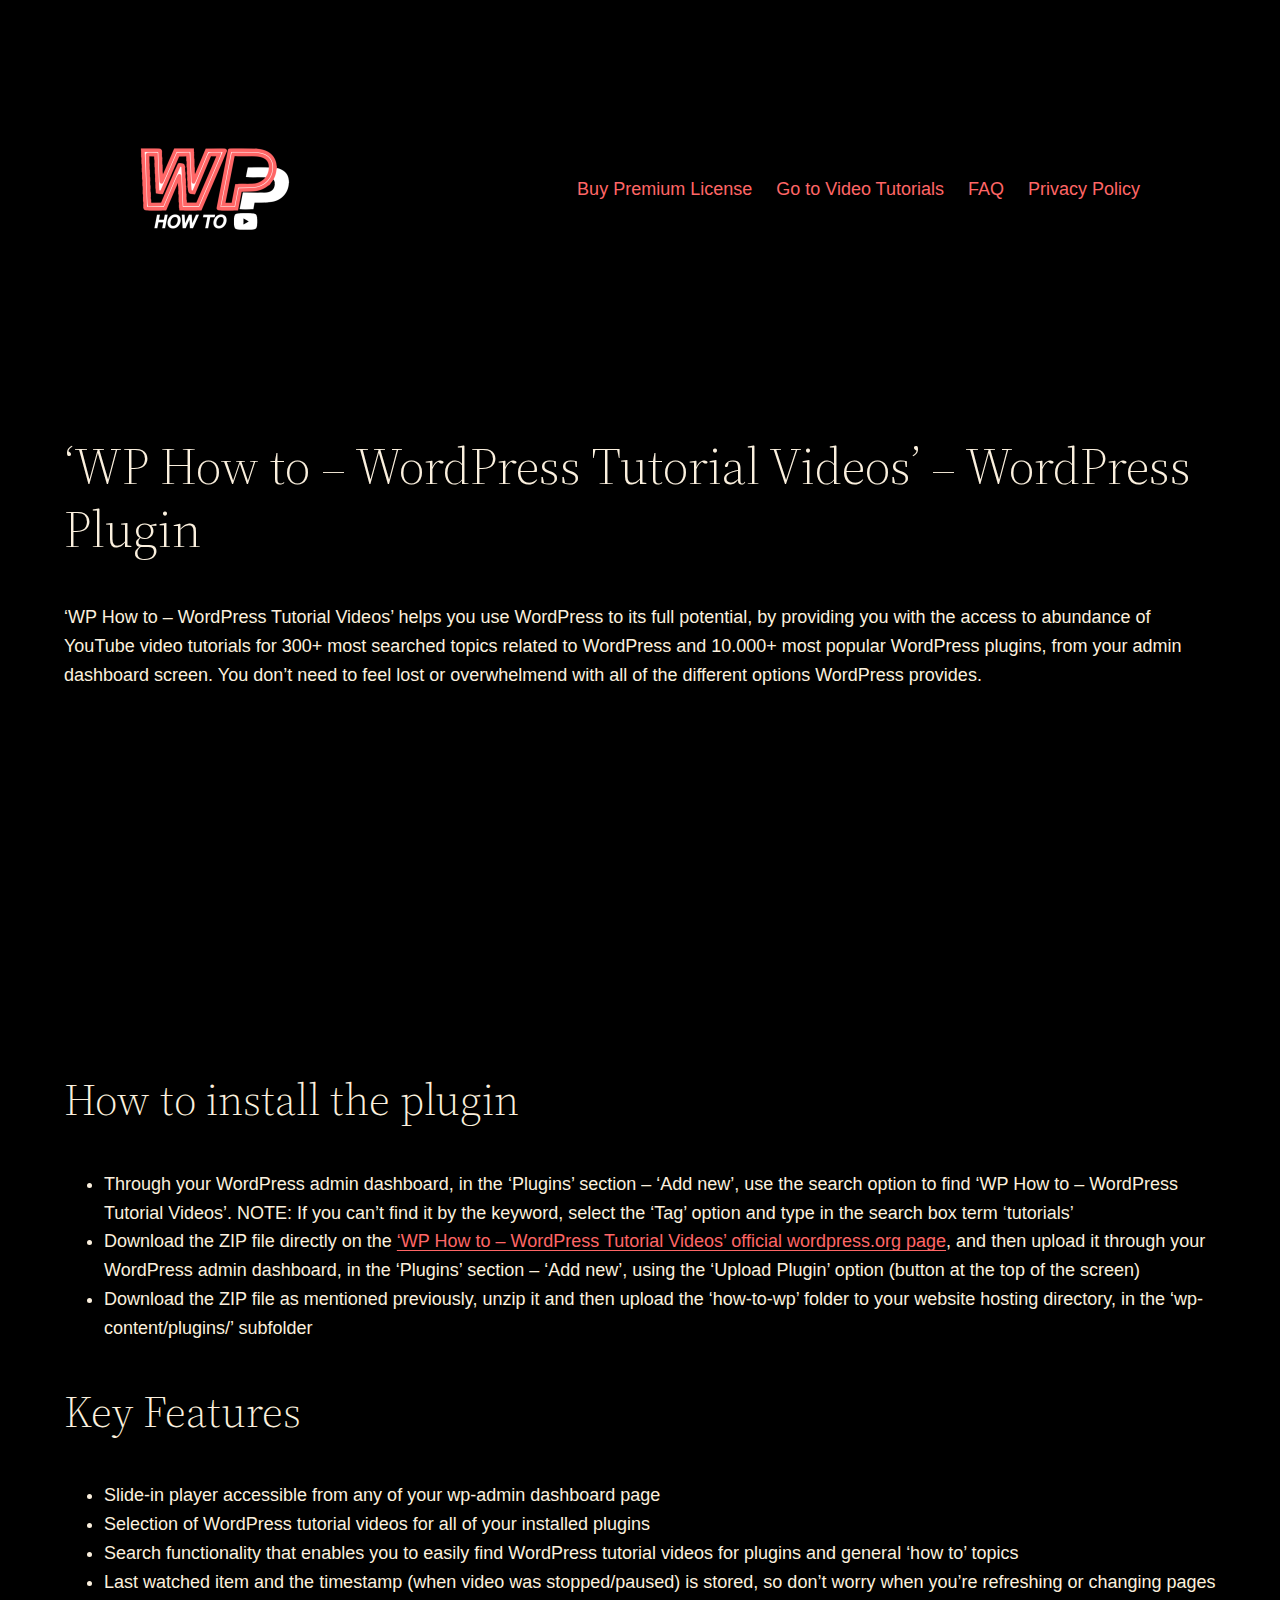
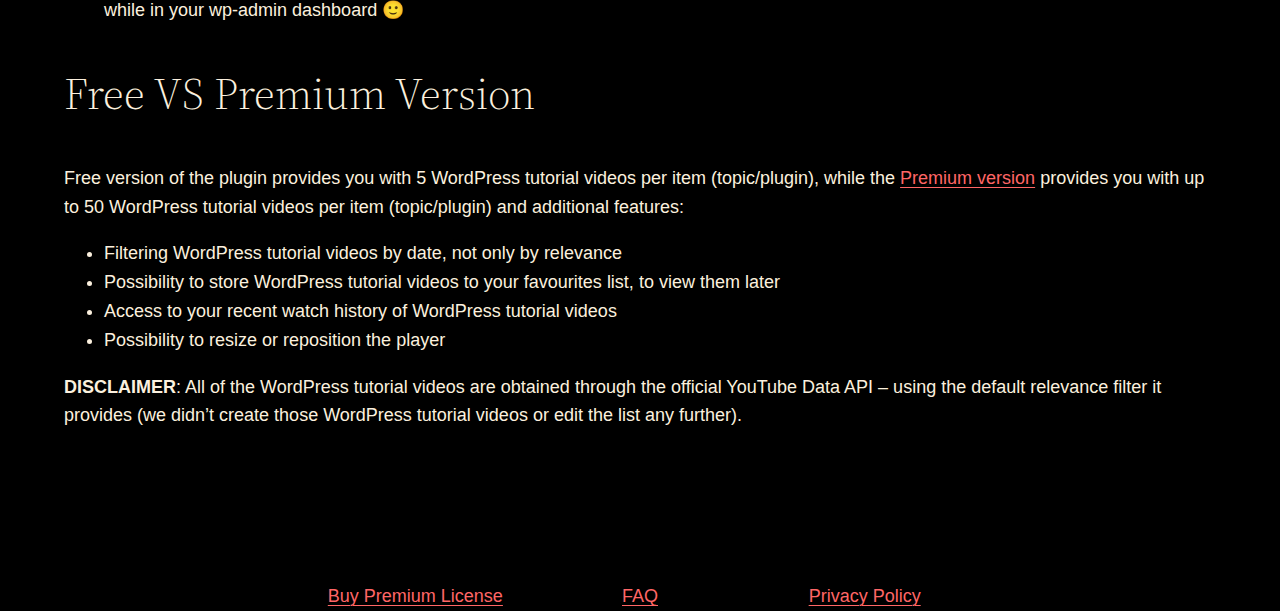
<file: index.html>
<!DOCTYPE html>
<html lang="en-US">
<head>
	<meta charset="UTF-8">
	<meta name="viewport" content="width=device-width, initial-scale=1">
<meta name="robots" content="max-image-preview:large">
<title>&#039;WP How to &#8211; WordPress Tutorial Videos&#039; &#8211; WordPress Plugin</title>
<link rel="alternate" type="application/rss+xml" title="&#039;WP How to - WordPress Tutorial Videos&#039; &raquo; Feed" href="/feed/">
<link rel="alternate" type="application/rss+xml" title="&#039;WP How to - WordPress Tutorial Videos&#039; &raquo; Comments Feed" href="/comments/feed/">
<style id="wp-block-site-logo-inline-css">.wp-block-site-logo{box-sizing:border-box;line-height:0}.wp-block-site-logo a{display:inline-block}.wp-block-site-logo.is-default-size img{width:120px;height:auto}.wp-block-site-logo img{height:auto;max-width:100%}.wp-block-site-logo a,.wp-block-site-logo img{border-radius:inherit}.wp-block-site-logo.aligncenter{margin-left:auto;margin-right:auto;text-align:center}.wp-block-site-logo.is-style-rounded{border-radius:9999px}</style>
<style id="wp-block-group-inline-css">.wp-block-group{box-sizing:border-box}
:where(.wp-block-group.has-background){padding:1.25em 2.375em}</style>
<style id="wp-block-navigation-link-inline-css">.wp-block-navigation .wp-block-navigation-item__label{word-break:normal;overflow-wrap:break-word}.wp-block-navigation .wp-block-navigation-item__description{display:none}</style>
<link rel="stylesheet" id="wp-block-navigation-css" href="/wp-includes/blocks/navigation/style.min.css?ver=6.1.1" media="all">
<style id="wp-block-navigation-inline-css">.wp-block-navigation a:where(:not(.wp-element-button)){color: inherit;}</style>
<style id="wp-block-template-part-inline-css">.wp-block-template-part.has-background{padding:1.25em 2.375em;margin-top:0;margin-bottom:0}</style>
<style id="wp-block-paragraph-inline-css">.is-small-text{font-size:.875em}.is-regular-text{font-size:1em}.is-large-text{font-size:2.25em}.is-larger-text{font-size:3em}.has-drop-cap:not(:focus):first-letter{float:left;font-size:8.4em;line-height:.68;font-weight:100;margin:.05em .1em 0 0;text-transform:uppercase;font-style:normal}p.has-drop-cap.has-background{overflow:hidden}p.has-background{padding:1.25em 2.375em}:where(p.has-text-color:not(.has-link-color)) a{color:inherit}</style>
<style id="wp-block-columns-inline-css">.wp-block-columns{display:flex;margin-bottom:1.75em;box-sizing:border-box;flex-wrap:wrap!important;align-items:normal!important}@media (min-width:782px){.wp-block-columns{flex-wrap:nowrap!important}}.wp-block-columns.are-vertically-aligned-top{align-items:flex-start}.wp-block-columns.are-vertically-aligned-center{align-items:center}.wp-block-columns.are-vertically-aligned-bottom{align-items:flex-end}@media (max-width:781px){.wp-block-columns:not(.is-not-stacked-on-mobile)>.wp-block-column{flex-basis:100%!important}}@media (min-width:782px){.wp-block-columns:not(.is-not-stacked-on-mobile)>.wp-block-column{flex-basis:0;flex-grow:1}.wp-block-columns:not(.is-not-stacked-on-mobile)>.wp-block-column[style*=flex-basis]{flex-grow:0}}.wp-block-columns.is-not-stacked-on-mobile{flex-wrap:nowrap!important}.wp-block-columns.is-not-stacked-on-mobile>.wp-block-column{flex-basis:0;flex-grow:1}.wp-block-columns.is-not-stacked-on-mobile>.wp-block-column[style*=flex-basis]{flex-grow:0}:where(.wp-block-columns.has-background){padding:1.25em 2.375em}.wp-block-column{flex-grow:1;min-width:0;word-break:break-word;overflow-wrap:break-word}.wp-block-column.is-vertically-aligned-top{align-self:flex-start}.wp-block-column.is-vertically-aligned-center{align-self:center}.wp-block-column.is-vertically-aligned-bottom{align-self:flex-end}.wp-block-column.is-vertically-aligned-bottom,.wp-block-column.is-vertically-aligned-center,.wp-block-column.is-vertically-aligned-top{width:100%}</style>
<style id="wp-block-library-inline-css">:root{--wp-admin-theme-color:#007cba;--wp-admin-theme-color--rgb:0,124,186;--wp-admin-theme-color-darker-10:#006ba1;--wp-admin-theme-color-darker-10--rgb:0,107,161;--wp-admin-theme-color-darker-20:#005a87;--wp-admin-theme-color-darker-20--rgb:0,90,135;--wp-admin-border-width-focus:2px}@media (-webkit-min-device-pixel-ratio:2),(min-resolution:192dpi){:root{--wp-admin-border-width-focus:1.5px}}.wp-element-button{cursor:pointer}:root{--wp--preset--font-size--normal:16px;--wp--preset--font-size--huge:42px}:root .has-very-light-gray-background-color{background-color:#eee}:root .has-very-dark-gray-background-color{background-color:#313131}:root .has-very-light-gray-color{color:#eee}:root .has-very-dark-gray-color{color:#313131}:root .has-vivid-green-cyan-to-vivid-cyan-blue-gradient-background{background:linear-gradient(135deg,#00d084,#0693e3)}:root .has-purple-crush-gradient-background{background:linear-gradient(135deg,#34e2e4,#4721fb 50%,#ab1dfe)}:root .has-hazy-dawn-gradient-background{background:linear-gradient(135deg,#faaca8,#dad0ec)}:root .has-subdued-olive-gradient-background{background:linear-gradient(135deg,#fafae1,#67a671)}:root .has-atomic-cream-gradient-background{background:linear-gradient(135deg,#fdd79a,#004a59)}:root .has-nightshade-gradient-background{background:linear-gradient(135deg,#330968,#31cdcf)}:root .has-midnight-gradient-background{background:linear-gradient(135deg,#020381,#2874fc)}.has-regular-font-size{font-size:1em}.has-larger-font-size{font-size:2.625em}.has-normal-font-size{font-size:var(--wp--preset--font-size--normal)}.has-huge-font-size{font-size:var(--wp--preset--font-size--huge)}.has-text-align-center{text-align:center}.has-text-align-left{text-align:left}.has-text-align-right{text-align:right}#end-resizable-editor-section{display:none}.aligncenter{clear:both}.items-justified-left{justify-content:flex-start}.items-justified-center{justify-content:center}.items-justified-right{justify-content:flex-end}.items-justified-space-between{justify-content:space-between}.screen-reader-text{border:0;clip:rect(1px,1px,1px,1px);clip-path:inset(50%);height:1px;margin:-1px;overflow:hidden;padding:0;position:absolute;width:1px;word-wrap:normal!important}.screen-reader-text:focus{background-color:#ddd;clip:auto!important;clip-path:none;color:#444;display:block;font-size:1em;height:auto;left:5px;line-height:normal;padding:15px 23px 14px;text-decoration:none;top:5px;width:auto;z-index:100000}html :where(.has-border-color){border-style:solid}html :where([style*=border-top-color]){border-top-style:solid}html :where([style*=border-right-color]){border-right-style:solid}html :where([style*=border-bottom-color]){border-bottom-style:solid}html :where([style*=border-left-color]){border-left-style:solid}html :where([style*=border-width]){border-style:solid}html :where([style*=border-top-width]){border-top-style:solid}html :where([style*=border-right-width]){border-right-style:solid}html :where([style*=border-bottom-width]){border-bottom-style:solid}html :where([style*=border-left-width]){border-left-style:solid}html :where(img[class*=wp-image-]){height:auto;max-width:100%}figure{margin:0 0 1em}</style>
<style id="global-styles-inline-css">body{--wp--preset--color--black: #000000;--wp--preset--color--cyan-bluish-gray: #abb8c3;--wp--preset--color--white: #ffffff;--wp--preset--color--pale-pink: #f78da7;--wp--preset--color--vivid-red: #cf2e2e;--wp--preset--color--luminous-vivid-orange: #ff6900;--wp--preset--color--luminous-vivid-amber: #fcb900;--wp--preset--color--light-green-cyan: #7bdcb5;--wp--preset--color--vivid-green-cyan: #00d084;--wp--preset--color--pale-cyan-blue: #8ed1fc;--wp--preset--color--vivid-cyan-blue: #0693e3;--wp--preset--color--vivid-purple: #9b51e0;--wp--preset--color--foreground: #000000;--wp--preset--color--background: #ffffff;--wp--preset--color--primary: #1a4548;--wp--preset--color--secondary: #ffe2c7;--wp--preset--color--tertiary: #F6F6F6;--wp--preset--gradient--vivid-cyan-blue-to-vivid-purple: linear-gradient(135deg,rgba(6,147,227,1) 0%,rgb(155,81,224) 100%);--wp--preset--gradient--light-green-cyan-to-vivid-green-cyan: linear-gradient(135deg,rgb(122,220,180) 0%,rgb(0,208,130) 100%);--wp--preset--gradient--luminous-vivid-amber-to-luminous-vivid-orange: linear-gradient(135deg,rgba(252,185,0,1) 0%,rgba(255,105,0,1) 100%);--wp--preset--gradient--luminous-vivid-orange-to-vivid-red: linear-gradient(135deg,rgba(255,105,0,1) 0%,rgb(207,46,46) 100%);--wp--preset--gradient--very-light-gray-to-cyan-bluish-gray: linear-gradient(135deg,rgb(238,238,238) 0%,rgb(169,184,195) 100%);--wp--preset--gradient--cool-to-warm-spectrum: linear-gradient(135deg,rgb(74,234,220) 0%,rgb(151,120,209) 20%,rgb(207,42,186) 40%,rgb(238,44,130) 60%,rgb(251,105,98) 80%,rgb(254,248,76) 100%);--wp--preset--gradient--blush-light-purple: linear-gradient(135deg,rgb(255,206,236) 0%,rgb(152,150,240) 100%);--wp--preset--gradient--blush-bordeaux: linear-gradient(135deg,rgb(254,205,165) 0%,rgb(254,45,45) 50%,rgb(107,0,62) 100%);--wp--preset--gradient--luminous-dusk: linear-gradient(135deg,rgb(255,203,112) 0%,rgb(199,81,192) 50%,rgb(65,88,208) 100%);--wp--preset--gradient--pale-ocean: linear-gradient(135deg,rgb(255,245,203) 0%,rgb(182,227,212) 50%,rgb(51,167,181) 100%);--wp--preset--gradient--electric-grass: linear-gradient(135deg,rgb(202,248,128) 0%,rgb(113,206,126) 100%);--wp--preset--gradient--midnight: linear-gradient(135deg,rgb(2,3,129) 0%,rgb(40,116,252) 100%);--wp--preset--gradient--vertical-secondary-to-tertiary: linear-gradient(to bottom,var(--wp--preset--color--secondary) 0%,var(--wp--preset--color--tertiary) 100%);--wp--preset--gradient--vertical-secondary-to-background: linear-gradient(to bottom,var(--wp--preset--color--secondary) 0%,var(--wp--preset--color--background) 100%);--wp--preset--gradient--vertical-tertiary-to-background: linear-gradient(to bottom,var(--wp--preset--color--tertiary) 0%,var(--wp--preset--color--background) 100%);--wp--preset--gradient--diagonal-primary-to-foreground: linear-gradient(to bottom right,var(--wp--preset--color--primary) 0%,var(--wp--preset--color--foreground) 100%);--wp--preset--gradient--diagonal-secondary-to-background: linear-gradient(to bottom right,var(--wp--preset--color--secondary) 50%,var(--wp--preset--color--background) 50%);--wp--preset--gradient--diagonal-background-to-secondary: linear-gradient(to bottom right,var(--wp--preset--color--background) 50%,var(--wp--preset--color--secondary) 50%);--wp--preset--gradient--diagonal-tertiary-to-background: linear-gradient(to bottom right,var(--wp--preset--color--tertiary) 50%,var(--wp--preset--color--background) 50%);--wp--preset--gradient--diagonal-background-to-tertiary: linear-gradient(to bottom right,var(--wp--preset--color--background) 50%,var(--wp--preset--color--tertiary) 50%);--wp--preset--duotone--dark-grayscale: url('#wp-duotone-dark-grayscale');--wp--preset--duotone--grayscale: url('#wp-duotone-grayscale');--wp--preset--duotone--purple-yellow: url('#wp-duotone-purple-yellow');--wp--preset--duotone--blue-red: url('#wp-duotone-blue-red');--wp--preset--duotone--midnight: url('#wp-duotone-midnight');--wp--preset--duotone--magenta-yellow: url('#wp-duotone-magenta-yellow');--wp--preset--duotone--purple-green: url('#wp-duotone-purple-green');--wp--preset--duotone--blue-orange: url('#wp-duotone-blue-orange');--wp--preset--duotone--foreground-and-background: url('#wp-duotone-foreground-and-background');--wp--preset--duotone--foreground-and-secondary: url('#wp-duotone-foreground-and-secondary');--wp--preset--duotone--foreground-and-tertiary: url('#wp-duotone-foreground-and-tertiary');--wp--preset--duotone--primary-and-background: url('#wp-duotone-primary-and-background');--wp--preset--duotone--primary-and-secondary: url('#wp-duotone-primary-and-secondary');--wp--preset--duotone--primary-and-tertiary: url('#wp-duotone-primary-and-tertiary');--wp--preset--font-size--small: 1rem;--wp--preset--font-size--medium: 1.125rem;--wp--preset--font-size--large: 1.75rem;--wp--preset--font-size--x-large: clamp(1.75rem, 3vw, 2.25rem);--wp--preset--font-family--system-font: -apple-system,BlinkMacSystemFont,"Segoe UI",Roboto,Oxygen-Sans,Ubuntu,Cantarell,"Helvetica Neue",sans-serif;--wp--preset--font-family--source-serif-pro: "Source Serif Pro", serif;--wp--preset--spacing--20: 0.44rem;--wp--preset--spacing--30: 0.67rem;--wp--preset--spacing--40: 1rem;--wp--preset--spacing--50: 1.5rem;--wp--preset--spacing--60: 2.25rem;--wp--preset--spacing--70: 3.38rem;--wp--preset--spacing--80: 5.06rem;--wp--custom--spacing--small: max(1.25rem, 5vw);--wp--custom--spacing--medium: clamp(2rem, 8vw, calc(4 * var(--wp--style--block-gap)));--wp--custom--spacing--large: clamp(4rem, 10vw, 8rem);--wp--custom--spacing--outer: var(--wp--custom--spacing--small, 1.25rem);--wp--custom--typography--font-size--huge: clamp(2.25rem, 4vw, 2.75rem);--wp--custom--typography--font-size--gigantic: clamp(2.75rem, 6vw, 3.25rem);--wp--custom--typography--font-size--colossal: clamp(3.25rem, 8vw, 6.25rem);--wp--custom--typography--line-height--tiny: 1.15;--wp--custom--typography--line-height--small: 1.2;--wp--custom--typography--line-height--medium: 1.4;--wp--custom--typography--line-height--normal: 1.6;}body { margin: 0;--wp--style--global--content-size: 650px;--wp--style--global--wide-size: 1000px; }.wp-site-blocks > .alignleft { float: left; margin-right: 2em; }.wp-site-blocks > .alignright { float: right; margin-left: 2em; }.wp-site-blocks > .aligncenter { justify-content: center; margin-left: auto; margin-right: auto; }.wp-site-blocks > * { margin-block-start: 0; margin-block-end: 0; }.wp-site-blocks > * + * { margin-block-start: 1.5rem; }body { --wp--style--block-gap: 1.5rem; }body .is-layout-flow > *{margin-block-start: 0;margin-block-end: 0;}body .is-layout-flow > * + *{margin-block-start: 1.5rem;margin-block-end: 0;}body .is-layout-constrained > *{margin-block-start: 0;margin-block-end: 0;}body .is-layout-constrained > * + *{margin-block-start: 1.5rem;margin-block-end: 0;}body .is-layout-flex{gap: 1.5rem;}body .is-layout-flow > .alignleft{float: left;margin-inline-start: 0;margin-inline-end: 2em;}body .is-layout-flow > .alignright{float: right;margin-inline-start: 2em;margin-inline-end: 0;}body .is-layout-flow > .aligncenter{margin-left: auto !important;margin-right: auto !important;}body .is-layout-constrained > .alignleft{float: left;margin-inline-start: 0;margin-inline-end: 2em;}body .is-layout-constrained > .alignright{float: right;margin-inline-start: 2em;margin-inline-end: 0;}body .is-layout-constrained > .aligncenter{margin-left: auto !important;margin-right: auto !important;}body .is-layout-constrained > :where(:not(.alignleft):not(.alignright):not(.alignfull)){max-width: var(--wp--style--global--content-size);margin-left: auto !important;margin-right: auto !important;}body .is-layout-constrained > .alignwide{max-width: var(--wp--style--global--wide-size);}body .is-layout-flex{display: flex;}body .is-layout-flex{flex-wrap: wrap;align-items: center;}body .is-layout-flex > *{margin: 0;}body{background-color: var(--wp--preset--color--background);color: var(--wp--preset--color--foreground);font-family: var(--wp--preset--font-family--system-font);font-size: var(--wp--preset--font-size--medium);line-height: var(--wp--custom--typography--line-height--normal);padding-top: 0px;padding-right: 0px;padding-bottom: 0px;padding-left: 0px;}a:where(:not(.wp-element-button)){color: var(--wp--preset--color--foreground);text-decoration: underline;}h1{font-family: var(--wp--preset--font-family--source-serif-pro);font-size: var(--wp--custom--typography--font-size--colossal);font-weight: 300;line-height: var(--wp--custom--typography--line-height--tiny);}h2{font-family: var(--wp--preset--font-family--source-serif-pro);font-size: var(--wp--custom--typography--font-size--gigantic);font-weight: 300;line-height: var(--wp--custom--typography--line-height--small);}h3{font-family: var(--wp--preset--font-family--source-serif-pro);font-size: var(--wp--custom--typography--font-size--huge);font-weight: 300;line-height: var(--wp--custom--typography--line-height--tiny);}h4{font-family: var(--wp--preset--font-family--source-serif-pro);font-size: var(--wp--preset--font-size--x-large);font-weight: 300;line-height: var(--wp--custom--typography--line-height--tiny);}h5{font-family: var(--wp--preset--font-family--system-font);font-size: var(--wp--preset--font-size--medium);font-weight: 700;line-height: var(--wp--custom--typography--line-height--normal);text-transform: uppercase;}h6{font-family: var(--wp--preset--font-family--system-font);font-size: var(--wp--preset--font-size--medium);font-weight: 400;line-height: var(--wp--custom--typography--line-height--normal);text-transform: uppercase;}.wp-element-button, .wp-block-button__link{background-color: #32373c;border-width: 0;color: #fff;font-family: inherit;font-size: inherit;line-height: inherit;padding: calc(0.667em + 2px) calc(1.333em + 2px);text-decoration: none;}.has-black-color{color: var(--wp--preset--color--black) !important;}.has-cyan-bluish-gray-color{color: var(--wp--preset--color--cyan-bluish-gray) !important;}.has-white-color{color: var(--wp--preset--color--white) !important;}.has-pale-pink-color{color: var(--wp--preset--color--pale-pink) !important;}.has-vivid-red-color{color: var(--wp--preset--color--vivid-red) !important;}.has-luminous-vivid-orange-color{color: var(--wp--preset--color--luminous-vivid-orange) !important;}.has-luminous-vivid-amber-color{color: var(--wp--preset--color--luminous-vivid-amber) !important;}.has-light-green-cyan-color{color: var(--wp--preset--color--light-green-cyan) !important;}.has-vivid-green-cyan-color{color: var(--wp--preset--color--vivid-green-cyan) !important;}.has-pale-cyan-blue-color{color: var(--wp--preset--color--pale-cyan-blue) !important;}.has-vivid-cyan-blue-color{color: var(--wp--preset--color--vivid-cyan-blue) !important;}.has-vivid-purple-color{color: var(--wp--preset--color--vivid-purple) !important;}.has-foreground-color{color: var(--wp--preset--color--foreground) !important;}.has-background-color{color: var(--wp--preset--color--background) !important;}.has-primary-color{color: var(--wp--preset--color--primary) !important;}.has-secondary-color{color: var(--wp--preset--color--secondary) !important;}.has-tertiary-color{color: var(--wp--preset--color--tertiary) !important;}.has-black-background-color{background-color: var(--wp--preset--color--black) !important;}.has-cyan-bluish-gray-background-color{background-color: var(--wp--preset--color--cyan-bluish-gray) !important;}.has-white-background-color{background-color: var(--wp--preset--color--white) !important;}.has-pale-pink-background-color{background-color: var(--wp--preset--color--pale-pink) !important;}.has-vivid-red-background-color{background-color: var(--wp--preset--color--vivid-red) !important;}.has-luminous-vivid-orange-background-color{background-color: var(--wp--preset--color--luminous-vivid-orange) !important;}.has-luminous-vivid-amber-background-color{background-color: var(--wp--preset--color--luminous-vivid-amber) !important;}.has-light-green-cyan-background-color{background-color: var(--wp--preset--color--light-green-cyan) !important;}.has-vivid-green-cyan-background-color{background-color: var(--wp--preset--color--vivid-green-cyan) !important;}.has-pale-cyan-blue-background-color{background-color: var(--wp--preset--color--pale-cyan-blue) !important;}.has-vivid-cyan-blue-background-color{background-color: var(--wp--preset--color--vivid-cyan-blue) !important;}.has-vivid-purple-background-color{background-color: var(--wp--preset--color--vivid-purple) !important;}.has-foreground-background-color{background-color: var(--wp--preset--color--foreground) !important;}.has-background-background-color{background-color: var(--wp--preset--color--background) !important;}.has-primary-background-color{background-color: var(--wp--preset--color--primary) !important;}.has-secondary-background-color{background-color: var(--wp--preset--color--secondary) !important;}.has-tertiary-background-color{background-color: var(--wp--preset--color--tertiary) !important;}.has-black-border-color{border-color: var(--wp--preset--color--black) !important;}.has-cyan-bluish-gray-border-color{border-color: var(--wp--preset--color--cyan-bluish-gray) !important;}.has-white-border-color{border-color: var(--wp--preset--color--white) !important;}.has-pale-pink-border-color{border-color: var(--wp--preset--color--pale-pink) !important;}.has-vivid-red-border-color{border-color: var(--wp--preset--color--vivid-red) !important;}.has-luminous-vivid-orange-border-color{border-color: var(--wp--preset--color--luminous-vivid-orange) !important;}.has-luminous-vivid-amber-border-color{border-color: var(--wp--preset--color--luminous-vivid-amber) !important;}.has-light-green-cyan-border-color{border-color: var(--wp--preset--color--light-green-cyan) !important;}.has-vivid-green-cyan-border-color{border-color: var(--wp--preset--color--vivid-green-cyan) !important;}.has-pale-cyan-blue-border-color{border-color: var(--wp--preset--color--pale-cyan-blue) !important;}.has-vivid-cyan-blue-border-color{border-color: var(--wp--preset--color--vivid-cyan-blue) !important;}.has-vivid-purple-border-color{border-color: var(--wp--preset--color--vivid-purple) !important;}.has-foreground-border-color{border-color: var(--wp--preset--color--foreground) !important;}.has-background-border-color{border-color: var(--wp--preset--color--background) !important;}.has-primary-border-color{border-color: var(--wp--preset--color--primary) !important;}.has-secondary-border-color{border-color: var(--wp--preset--color--secondary) !important;}.has-tertiary-border-color{border-color: var(--wp--preset--color--tertiary) !important;}.has-vivid-cyan-blue-to-vivid-purple-gradient-background{background: var(--wp--preset--gradient--vivid-cyan-blue-to-vivid-purple) !important;}.has-light-green-cyan-to-vivid-green-cyan-gradient-background{background: var(--wp--preset--gradient--light-green-cyan-to-vivid-green-cyan) !important;}.has-luminous-vivid-amber-to-luminous-vivid-orange-gradient-background{background: var(--wp--preset--gradient--luminous-vivid-amber-to-luminous-vivid-orange) !important;}.has-luminous-vivid-orange-to-vivid-red-gradient-background{background: var(--wp--preset--gradient--luminous-vivid-orange-to-vivid-red) !important;}.has-very-light-gray-to-cyan-bluish-gray-gradient-background{background: var(--wp--preset--gradient--very-light-gray-to-cyan-bluish-gray) !important;}.has-cool-to-warm-spectrum-gradient-background{background: var(--wp--preset--gradient--cool-to-warm-spectrum) !important;}.has-blush-light-purple-gradient-background{background: var(--wp--preset--gradient--blush-light-purple) !important;}.has-blush-bordeaux-gradient-background{background: var(--wp--preset--gradient--blush-bordeaux) !important;}.has-luminous-dusk-gradient-background{background: var(--wp--preset--gradient--luminous-dusk) !important;}.has-pale-ocean-gradient-background{background: var(--wp--preset--gradient--pale-ocean) !important;}.has-electric-grass-gradient-background{background: var(--wp--preset--gradient--electric-grass) !important;}.has-midnight-gradient-background{background: var(--wp--preset--gradient--midnight) !important;}.has-vertical-secondary-to-tertiary-gradient-background{background: var(--wp--preset--gradient--vertical-secondary-to-tertiary) !important;}.has-vertical-secondary-to-background-gradient-background{background: var(--wp--preset--gradient--vertical-secondary-to-background) !important;}.has-vertical-tertiary-to-background-gradient-background{background: var(--wp--preset--gradient--vertical-tertiary-to-background) !important;}.has-diagonal-primary-to-foreground-gradient-background{background: var(--wp--preset--gradient--diagonal-primary-to-foreground) !important;}.has-diagonal-secondary-to-background-gradient-background{background: var(--wp--preset--gradient--diagonal-secondary-to-background) !important;}.has-diagonal-background-to-secondary-gradient-background{background: var(--wp--preset--gradient--diagonal-background-to-secondary) !important;}.has-diagonal-tertiary-to-background-gradient-background{background: var(--wp--preset--gradient--diagonal-tertiary-to-background) !important;}.has-diagonal-background-to-tertiary-gradient-background{background: var(--wp--preset--gradient--diagonal-background-to-tertiary) !important;}.has-small-font-size{font-size: var(--wp--preset--font-size--small) !important;}.has-medium-font-size{font-size: var(--wp--preset--font-size--medium) !important;}.has-large-font-size{font-size: var(--wp--preset--font-size--large) !important;}.has-x-large-font-size{font-size: var(--wp--preset--font-size--x-large) !important;}.has-system-font-font-family{font-family: var(--wp--preset--font-family--system-font) !important;}.has-source-serif-pro-font-family{font-family: var(--wp--preset--font-family--source-serif-pro) !important;}</style>
<style id="core-block-supports-inline-css">.wp-block-navigation.wp-container-3{justify-content:flex-end;}.wp-block-group.wp-container-4{justify-content:space-between;}.wp-block-columns.wp-container-9{flex-wrap:nowrap;}</style>
<style id="wp-webfonts-inline-css">@font-face{font-family:"Source Serif Pro";font-style:normal;font-weight:200 900;font-display:fallback;src:local("Source Serif Pro"), url('/wp-content/themes/twentytwentytwo/assets/fonts/source-serif-pro/SourceSerif4Variable-Roman.ttf.woff2') format('woff2');font-stretch:normal;}@font-face{font-family:"Source Serif Pro";font-style:italic;font-weight:200 900;font-display:fallback;src:local("Source Serif Pro"), url('/wp-content/themes/twentytwentytwo/assets/fonts/source-serif-pro/SourceSerif4Variable-Italic.ttf.woff2') format('woff2');font-stretch:normal;}</style>
<link rel="stylesheet" id="wphowtotv-style-css" href="/wp-content/themes/twentytwentytwo-child/style.css?ver=1.0.0" media="all">
<link rel="stylesheet" id="twentytwentytwo-style-css" href="/wp-content/themes/twentytwentytwo/style.css?ver=1.0.0" media="all">
<script src="/wp-includes/blocks/navigation/view.min.js?ver=c24330f635f5cb9d5e0e" id="wp-block-navigation-view-js"></script>
<script src="/wp-includes/blocks/navigation/view-modal.min.js?ver=45f05135277abf0b0408" id="wp-block-navigation-view-2-js"></script>
<link rel="https://api.w.org/" href="/wp-json/">
<link rel="alternate" type="application/json" href="/wp-json/wp/v2/pages/65">
<link rel="EditURI" type="application/rsd+xml" title="RSD" href="/xmlrpc.php?rsd">
<link rel="wlwmanifest" type="application/wlwmanifest+xml" href="/wp-includes/wlwmanifest.xml">
<meta name="generator" content="WordPress 6.1.1">
<link rel="canonical" href="/">
<link rel="shortlink" href="/">
<link rel="alternate" type="application/json+oembed" href="/wp-json/oembed/1.0/embed?url=%2F">
<link rel="alternate" type="text/xml+oembed" href="/wp-json/oembed/1.0/embed?url=%2F#038;format=xml">
<link rel="icon" href="/wp-content/uploads/2022/09/WP-How-To-WordPress-Tutorial-Videos-Logo-150x150.png" sizes="32x32">
<link rel="icon" href="/wp-content/uploads/2022/09/WP-How-To-WordPress-Tutorial-Videos-Logo.png" sizes="192x192">
<link rel="apple-touch-icon" href="/wp-content/uploads/2022/09/WP-How-To-WordPress-Tutorial-Videos-Logo.png">
<meta name="msapplication-TileImage" content="/wp-content/uploads/2022/09/WP-How-To-WordPress-Tutorial-Videos-Logo.png">
</head>

<body class="home page-template page-template-homepage-2-0-2 page page-id-65 wp-custom-logo wp-embed-responsive">
<svg xmlns="http://www.w3.org/2000/svg" viewbox="0 0 0 0" width="0" height="0" focusable="false" role="none" style="visibility: hidden; position: absolute; left: -9999px; overflow: hidden;"><defs><filter id="wp-duotone-dark-grayscale"><fecolormatrix color-interpolation-filters="sRGB" type="matrix" values=" .299 .587 .114 0 0 .299 .587 .114 0 0 .299 .587 .114 0 0 .299 .587 .114 0 0 "></fecolormatrix><fecomponenttransfer color-interpolation-filters="sRGB"><fefuncr type="table" tablevalues="0 0.49803921568627"></fefuncr><fefuncg type="table" tablevalues="0 0.49803921568627"></fefuncg><fefuncb type="table" tablevalues="0 0.49803921568627"></fefuncb><fefunca type="table" tablevalues="1 1"></fefunca></fecomponenttransfer><fecomposite in2="SourceGraphic" operator="in"></fecomposite></filter></defs></svg><svg xmlns="http://www.w3.org/2000/svg" viewbox="0 0 0 0" width="0" height="0" focusable="false" role="none" style="visibility: hidden; position: absolute; left: -9999px; overflow: hidden;"><defs><filter id="wp-duotone-grayscale"><fecolormatrix color-interpolation-filters="sRGB" type="matrix" values=" .299 .587 .114 0 0 .299 .587 .114 0 0 .299 .587 .114 0 0 .299 .587 .114 0 0 "></fecolormatrix><fecomponenttransfer color-interpolation-filters="sRGB"><fefuncr type="table" tablevalues="0 1"></fefuncr><fefuncg type="table" tablevalues="0 1"></fefuncg><fefuncb type="table" tablevalues="0 1"></fefuncb><fefunca type="table" tablevalues="1 1"></fefunca></fecomponenttransfer><fecomposite in2="SourceGraphic" operator="in"></fecomposite></filter></defs></svg><svg xmlns="http://www.w3.org/2000/svg" viewbox="0 0 0 0" width="0" height="0" focusable="false" role="none" style="visibility: hidden; position: absolute; left: -9999px; overflow: hidden;"><defs><filter id="wp-duotone-purple-yellow"><fecolormatrix color-interpolation-filters="sRGB" type="matrix" values=" .299 .587 .114 0 0 .299 .587 .114 0 0 .299 .587 .114 0 0 .299 .587 .114 0 0 "></fecolormatrix><fecomponenttransfer color-interpolation-filters="sRGB"><fefuncr type="table" tablevalues="0.54901960784314 0.98823529411765"></fefuncr><fefuncg type="table" tablevalues="0 1"></fefuncg><fefuncb type="table" tablevalues="0.71764705882353 0.25490196078431"></fefuncb><fefunca type="table" tablevalues="1 1"></fefunca></fecomponenttransfer><fecomposite in2="SourceGraphic" operator="in"></fecomposite></filter></defs></svg><svg xmlns="http://www.w3.org/2000/svg" viewbox="0 0 0 0" width="0" height="0" focusable="false" role="none" style="visibility: hidden; position: absolute; left: -9999px; overflow: hidden;"><defs><filter id="wp-duotone-blue-red"><fecolormatrix color-interpolation-filters="sRGB" type="matrix" values=" .299 .587 .114 0 0 .299 .587 .114 0 0 .299 .587 .114 0 0 .299 .587 .114 0 0 "></fecolormatrix><fecomponenttransfer color-interpolation-filters="sRGB"><fefuncr type="table" tablevalues="0 1"></fefuncr><fefuncg type="table" tablevalues="0 0.27843137254902"></fefuncg><fefuncb type="table" tablevalues="0.5921568627451 0.27843137254902"></fefuncb><fefunca type="table" tablevalues="1 1"></fefunca></fecomponenttransfer><fecomposite in2="SourceGraphic" operator="in"></fecomposite></filter></defs></svg><svg xmlns="http://www.w3.org/2000/svg" viewbox="0 0 0 0" width="0" height="0" focusable="false" role="none" style="visibility: hidden; position: absolute; left: -9999px; overflow: hidden;"><defs><filter id="wp-duotone-midnight"><fecolormatrix color-interpolation-filters="sRGB" type="matrix" values=" .299 .587 .114 0 0 .299 .587 .114 0 0 .299 .587 .114 0 0 .299 .587 .114 0 0 "></fecolormatrix><fecomponenttransfer color-interpolation-filters="sRGB"><fefuncr type="table" tablevalues="0 0"></fefuncr><fefuncg type="table" tablevalues="0 0.64705882352941"></fefuncg><fefuncb type="table" tablevalues="0 1"></fefuncb><fefunca type="table" tablevalues="1 1"></fefunca></fecomponenttransfer><fecomposite in2="SourceGraphic" operator="in"></fecomposite></filter></defs></svg><svg xmlns="http://www.w3.org/2000/svg" viewbox="0 0 0 0" width="0" height="0" focusable="false" role="none" style="visibility: hidden; position: absolute; left: -9999px; overflow: hidden;"><defs><filter id="wp-duotone-magenta-yellow"><fecolormatrix color-interpolation-filters="sRGB" type="matrix" values=" .299 .587 .114 0 0 .299 .587 .114 0 0 .299 .587 .114 0 0 .299 .587 .114 0 0 "></fecolormatrix><fecomponenttransfer color-interpolation-filters="sRGB"><fefuncr type="table" tablevalues="0.78039215686275 1"></fefuncr><fefuncg type="table" tablevalues="0 0.94901960784314"></fefuncg><fefuncb type="table" tablevalues="0.35294117647059 0.47058823529412"></fefuncb><fefunca type="table" tablevalues="1 1"></fefunca></fecomponenttransfer><fecomposite in2="SourceGraphic" operator="in"></fecomposite></filter></defs></svg><svg xmlns="http://www.w3.org/2000/svg" viewbox="0 0 0 0" width="0" height="0" focusable="false" role="none" style="visibility: hidden; position: absolute; left: -9999px; overflow: hidden;"><defs><filter id="wp-duotone-purple-green"><fecolormatrix color-interpolation-filters="sRGB" type="matrix" values=" .299 .587 .114 0 0 .299 .587 .114 0 0 .299 .587 .114 0 0 .299 .587 .114 0 0 "></fecolormatrix><fecomponenttransfer color-interpolation-filters="sRGB"><fefuncr type="table" tablevalues="0.65098039215686 0.40392156862745"></fefuncr><fefuncg type="table" tablevalues="0 1"></fefuncg><fefuncb type="table" tablevalues="0.44705882352941 0.4"></fefuncb><fefunca type="table" tablevalues="1 1"></fefunca></fecomponenttransfer><fecomposite in2="SourceGraphic" operator="in"></fecomposite></filter></defs></svg><svg xmlns="http://www.w3.org/2000/svg" viewbox="0 0 0 0" width="0" height="0" focusable="false" role="none" style="visibility: hidden; position: absolute; left: -9999px; overflow: hidden;"><defs><filter id="wp-duotone-blue-orange"><fecolormatrix color-interpolation-filters="sRGB" type="matrix" values=" .299 .587 .114 0 0 .299 .587 .114 0 0 .299 .587 .114 0 0 .299 .587 .114 0 0 "></fecolormatrix><fecomponenttransfer color-interpolation-filters="sRGB"><fefuncr type="table" tablevalues="0.098039215686275 1"></fefuncr><fefuncg type="table" tablevalues="0 0.66274509803922"></fefuncg><fefuncb type="table" tablevalues="0.84705882352941 0.41960784313725"></fefuncb><fefunca type="table" tablevalues="1 1"></fefunca></fecomponenttransfer><fecomposite in2="SourceGraphic" operator="in"></fecomposite></filter></defs></svg><svg xmlns="http://www.w3.org/2000/svg" viewbox="0 0 0 0" width="0" height="0" focusable="false" role="none" style="visibility: hidden; position: absolute; left: -9999px; overflow: hidden;"><defs><filter id="wp-duotone-foreground-and-background"><fecolormatrix color-interpolation-filters="sRGB" type="matrix" values=" .299 .587 .114 0 0 .299 .587 .114 0 0 .299 .587 .114 0 0 .299 .587 .114 0 0 "></fecolormatrix><fecomponenttransfer color-interpolation-filters="sRGB"><fefuncr type="table" tablevalues="0 1"></fefuncr><fefuncg type="table" tablevalues="0 1"></fefuncg><fefuncb type="table" tablevalues="0 1"></fefuncb><fefunca type="table" tablevalues="1 1"></fefunca></fecomponenttransfer><fecomposite in2="SourceGraphic" operator="in"></fecomposite></filter></defs></svg><svg xmlns="http://www.w3.org/2000/svg" viewbox="0 0 0 0" width="0" height="0" focusable="false" role="none" style="visibility: hidden; position: absolute; left: -9999px; overflow: hidden;"><defs><filter id="wp-duotone-foreground-and-secondary"><fecolormatrix color-interpolation-filters="sRGB" type="matrix" values=" .299 .587 .114 0 0 .299 .587 .114 0 0 .299 .587 .114 0 0 .299 .587 .114 0 0 "></fecolormatrix><fecomponenttransfer color-interpolation-filters="sRGB"><fefuncr type="table" tablevalues="0 1"></fefuncr><fefuncg type="table" tablevalues="0 0.88627450980392"></fefuncg><fefuncb type="table" tablevalues="0 0.78039215686275"></fefuncb><fefunca type="table" tablevalues="1 1"></fefunca></fecomponenttransfer><fecomposite in2="SourceGraphic" operator="in"></fecomposite></filter></defs></svg><svg xmlns="http://www.w3.org/2000/svg" viewbox="0 0 0 0" width="0" height="0" focusable="false" role="none" style="visibility: hidden; position: absolute; left: -9999px; overflow: hidden;"><defs><filter id="wp-duotone-foreground-and-tertiary"><fecolormatrix color-interpolation-filters="sRGB" type="matrix" values=" .299 .587 .114 0 0 .299 .587 .114 0 0 .299 .587 .114 0 0 .299 .587 .114 0 0 "></fecolormatrix><fecomponenttransfer color-interpolation-filters="sRGB"><fefuncr type="table" tablevalues="0 0.96470588235294"></fefuncr><fefuncg type="table" tablevalues="0 0.96470588235294"></fefuncg><fefuncb type="table" tablevalues="0 0.96470588235294"></fefuncb><fefunca type="table" tablevalues="1 1"></fefunca></fecomponenttransfer><fecomposite in2="SourceGraphic" operator="in"></fecomposite></filter></defs></svg><svg xmlns="http://www.w3.org/2000/svg" viewbox="0 0 0 0" width="0" height="0" focusable="false" role="none" style="visibility: hidden; position: absolute; left: -9999px; overflow: hidden;"><defs><filter id="wp-duotone-primary-and-background"><fecolormatrix color-interpolation-filters="sRGB" type="matrix" values=" .299 .587 .114 0 0 .299 .587 .114 0 0 .299 .587 .114 0 0 .299 .587 .114 0 0 "></fecolormatrix><fecomponenttransfer color-interpolation-filters="sRGB"><fefuncr type="table" tablevalues="0.10196078431373 1"></fefuncr><fefuncg type="table" tablevalues="0.27058823529412 1"></fefuncg><fefuncb type="table" tablevalues="0.28235294117647 1"></fefuncb><fefunca type="table" tablevalues="1 1"></fefunca></fecomponenttransfer><fecomposite in2="SourceGraphic" operator="in"></fecomposite></filter></defs></svg><svg xmlns="http://www.w3.org/2000/svg" viewbox="0 0 0 0" width="0" height="0" focusable="false" role="none" style="visibility: hidden; position: absolute; left: -9999px; overflow: hidden;"><defs><filter id="wp-duotone-primary-and-secondary"><fecolormatrix color-interpolation-filters="sRGB" type="matrix" values=" .299 .587 .114 0 0 .299 .587 .114 0 0 .299 .587 .114 0 0 .299 .587 .114 0 0 "></fecolormatrix><fecomponenttransfer color-interpolation-filters="sRGB"><fefuncr type="table" tablevalues="0.10196078431373 1"></fefuncr><fefuncg type="table" tablevalues="0.27058823529412 0.88627450980392"></fefuncg><fefuncb type="table" tablevalues="0.28235294117647 0.78039215686275"></fefuncb><fefunca type="table" tablevalues="1 1"></fefunca></fecomponenttransfer><fecomposite in2="SourceGraphic" operator="in"></fecomposite></filter></defs></svg><svg xmlns="http://www.w3.org/2000/svg" viewbox="0 0 0 0" width="0" height="0" focusable="false" role="none" style="visibility: hidden; position: absolute; left: -9999px; overflow: hidden;"><defs><filter id="wp-duotone-primary-and-tertiary"><fecolormatrix color-interpolation-filters="sRGB" type="matrix" values=" .299 .587 .114 0 0 .299 .587 .114 0 0 .299 .587 .114 0 0 .299 .587 .114 0 0 "></fecolormatrix><fecomponenttransfer color-interpolation-filters="sRGB"><fefuncr type="table" tablevalues="0.10196078431373 0.96470588235294"></fefuncr><fefuncg type="table" tablevalues="0.27058823529412 0.96470588235294"></fefuncg><fefuncb type="table" tablevalues="0.28235294117647 0.96470588235294"></fefuncb><fefunca type="table" tablevalues="1 1"></fefunca></fecomponenttransfer><fecomposite in2="SourceGraphic" operator="in"></fecomposite></filter></defs></svg>
<div class="wp-site-blocks">
<header class="wp-block-template-part">
<div class="is-layout-constrained wp-block-group">
<div class="is-content-justification-space-between is-layout-flex wp-container-4 wp-block-group alignwide" style="padding-top:var(--wp--custom--spacing--small, 1.25rem);padding-bottom:var(--wp--custom--spacing--large, 8rem)">
<div class="is-layout-flex wp-block-group"><div class="wp-block-site-logo"><a href="/" class="custom-logo-link" rel="home" aria-current="page"><img width="150" height="150" src="/wp-content/uploads/2022/09/WP-How-To-WordPress-Tutorial-Videos-Logo.png" class="custom-logo" alt="&#039;WP How to &#8211; WordPress Tutorial Videos&#039;" decoding="async" srcset="/wp-content/uploads/2022/09/WP-How-To-WordPress-Tutorial-Videos-Logo.png 300w, /wp-content/uploads/2022/09/WP-How-To-WordPress-Tutorial-Videos-Logo-150x150.png 150w" sizes="(max-width: 150px) 100vw, 150px"></a></div></div>


<nav class="is-content-justification-right is-layout-flex wp-container-3 is-responsive items-justified-right wp-block-navigation" aria-label="Header navigation"><button aria-haspopup="true" aria-label="Open menu" class="wp-block-navigation__responsive-container-open " data-micromodal-trigger="modal-2"><svg width="24" height="24" xmlns="http://www.w3.org/2000/svg" viewbox="0 0 24 24" aria-hidden="true" focusable="false"><rect x="4" y="7.5" width="16" height="1.5"></rect><rect x="4" y="15" width="16" height="1.5"></rect></svg></button>
			<div class="wp-block-navigation__responsive-container  " id="modal-2">
				<div class="wp-block-navigation__responsive-close" tabindex="-1" data-micromodal-close>
					<div class="wp-block-navigation__responsive-dialog" aria-label="Menu">
							<button aria-label="Close menu" data-micromodal-close class="wp-block-navigation__responsive-container-close"><svg xmlns="http://www.w3.org/2000/svg" viewbox="0 0 24 24" width="24" height="24" aria-hidden="true" focusable="false"><path d="M13 11.8l6.1-6.3-1-1-6.1 6.2-6.1-6.2-1 1 6.1 6.3-6.5 6.7 1 1 6.5-6.6 6.5 6.6 1-1z"></path></svg></button>
						<div class="wp-block-navigation__responsive-container-content" id="modal-2-content">
							<ul class="wp-block-navigation__container">
<li class=" wp-block-navigation-item wp-block-navigation-link"><a class="wp-block-navigation-item__content" href="/buy-premium/"><span class="wp-block-navigation-item__label">Buy Premium License</span></a></li>
<li class=" wp-block-navigation-item wp-block-navigation-link"><a class="wp-block-navigation-item__content" href="https://wphowto.tv/" target="_blank"><span class="wp-block-navigation-item__label">Go to Video Tutorials</span></a></li>
<li class=" wp-block-navigation-item wp-block-navigation-link"><a class="wp-block-navigation-item__content" href="/faq/"><span class="wp-block-navigation-item__label">FAQ</span></a></li>
<li class=" wp-block-navigation-item wp-block-navigation-link"><a class="wp-block-navigation-item__content" href="/privacy-policy/"><span class="wp-block-navigation-item__label">Privacy Policy</span></a></li>
</ul>
						</div>
					</div>
				</div>
			</div></nav>
</div>
</div>
</header>
<div class="homepage-content">
    <h2>&#8216;WP How to &#8211; WordPress Tutorial Videos&#8217; &#8211; WordPress Plugin</h2>
    <p>&#8216;WP How to &#8211; WordPress Tutorial Videos&#8217; helps you use WordPress to its full potential, by providing you with the access to abundance of YouTube video tutorials for 300+ most searched topics related to WordPress and 10.000+ most popular WordPress plugins,
        from your admin dashboard screen. You don&#8217;t need to feel lost or overwhelmend with all of the different options WordPress provides.</p>
    <iframe width="560" height="315" src="https://www.youtube.com/embed/EnjFu9FbPas" title="YouTube video player" frameborder="0" allow="accelerometer; autoplay; clipboard-write; encrypted-media; gyroscope; picture-in-picture" allowfullscreen></iframe>

    <h3>How to install the plugin</h3>
    <ul>
        <li>Through your WordPress admin dashboard, in the &#8216;Plugins&#8217; section &#8211; &#8216;Add new&#8217;, use the search option to find &#8216;WP How to &#8211; WordPress Tutorial Videos&#8217;. NOTE: If you can&#8217;t find it by the keyword, select the &#8216;Tag&#8217; option and type in the search box
            term &#8216;tutorials&#8217;</li>
        <li>Download the ZIP file directly on the <a href="https://wordpress.org/plugins/how-to-wp/" target="_blank">&#8216;WP How to &#8211; WordPress Tutorial Videos&#8217; official wordpress.org page</a>, and then upload it through your WordPress admin dashboard, in the
            &#8216;Plugins&#8217; section &#8211; &#8216;Add new&#8217;, using the &#8216;Upload Plugin&#8217; option (button at the top of the screen)</li>
        <li>Download the ZIP file as mentioned previously, unzip it and then upload the &#8216;how-to-wp&#8217; folder to your website hosting directory, in the &#8216;wp-content/plugins/&#8217; subfolder</li>
    </ul>

    <h3>Key Features</h3>
    <ul>
        <li>Slide-in player accessible from any of your wp-admin dashboard page</li>
        <li>Selection of WordPress tutorial videos for all of your installed plugins</li>
        <li>Search functionality that enables you to easily find WordPress tutorial videos for plugins and general &#8216;how to&#8217; topics</li>
        <li>Last watched item and the timestamp (when video was stopped/paused) is stored, so don&#8217;t worry when you&#8217;re refreshing or changing pages while in your wp-admin dashboard 🙂</li>
    </ul>

    <h3>Free VS Premium Version</h3>
    <p>Free version of the plugin provides you with 5 WordPress tutorial videos per item (topic/plugin), while the <a href="https://plugin.wphowto.tv/buy-premium/">Premium version</a> provides you with up to 50 WordPress tutorial videos per item (topic/plugin)
        and additional features:
    </p>
    <ul>
        <li>Filtering WordPress tutorial videos by date, not only by relevance</li>
        <li>Possibility to store WordPress tutorial videos to your favourites list, to view them later</li>
        <li>Access to your recent watch history of WordPress tutorial videos</li>
        <li>Possibility to resize or reposition the player</li>
    </ul>
    <p><b>DISCLAIMER</b>: All of the WordPress tutorial videos are obtained through the official YouTube Data API &#8211; using the default relevance filter it provides (we didn&#8217;t create those WordPress tutorial videos or edit the list any further).</p>

</div>
<footer class="wp-block-template-part">
<div class="is-layout-constrained wp-block-group" style="padding-top:var(--wp--custom--spacing--large, 8rem)">
<div class="is-layout-flex wp-container-9 wp-block-columns are-vertically-aligned-center">
<div class="is-layout-flow wp-block-column is-vertically-aligned-center">
<p class="has-text-align-center"><a href="/buy-premium/">Buy Premium License</a></p>
</div>



<div class="is-layout-flow wp-block-column is-vertically-aligned-center">
<p class="has-text-align-center"><a href="/faq/" target="_blank" rel="noreferrer noopener">FAQ</a></p>
</div>



<div class="is-layout-flow wp-block-column is-vertically-aligned-center">
<p class="has-text-align-center"><a href="/privacy-policy/" target="_blank" rel="noreferrer noopener">Privacy Policy</a></p>
</div>
</div>
</div>


<nav class="is-layout-flex is-responsive wp-block-navigation" aria-label="Footer navigation"><button aria-haspopup="true" aria-label="Open menu" class="wp-block-navigation__responsive-container-open " data-micromodal-trigger="modal-11"><svg width="24" height="24" xmlns="http://www.w3.org/2000/svg" viewbox="0 0 24 24" aria-hidden="true" focusable="false"><rect x="4" y="7.5" width="16" height="1.5"></rect><rect x="4" y="15" width="16" height="1.5"></rect></svg></button>
			<div class="wp-block-navigation__responsive-container  " id="modal-11">
				<div class="wp-block-navigation__responsive-close" tabindex="-1" data-micromodal-close>
					<div class="wp-block-navigation__responsive-dialog" aria-label="Menu">
							<button aria-label="Close menu" data-micromodal-close class="wp-block-navigation__responsive-container-close"><svg xmlns="http://www.w3.org/2000/svg" viewbox="0 0 24 24" width="24" height="24" aria-hidden="true" focusable="false"><path d="M13 11.8l6.1-6.3-1-1-6.1 6.2-6.1-6.2-1 1 6.1 6.3-6.5 6.7 1 1 6.5-6.6 6.5 6.6 1-1z"></path></svg></button>
						<div class="wp-block-navigation__responsive-container-content" id="modal-11-content">
							<ul class="wp-block-navigation__container">
<li class=" wp-block-navigation-item wp-block-navigation-link"><a class="wp-block-navigation-item__content" href="/wordpress-plugin-json/"><span class="wp-block-navigation-item__label">WordPress Plugin Json</span></a></li>
<li class=" wp-block-navigation-item wp-block-navigation-link"><a class="wp-block-navigation-item__content" href="/wordpress-topic-json/"><span class="wp-block-navigation-item__label">WordPress Topic Json</span></a></li>
</ul>
						</div>
					</div>
				</div>
			</div></nav></footer>
</div>

		<style id="skip-link-styles">.skip-link.screen-reader-text {
			border: 0;
			clip: rect(1px,1px,1px,1px);
			clip-path: inset(50%);
			height: 1px;
			margin: -1px;
			overflow: hidden;
			padding: 0;
			position: absolute !important;
			width: 1px;
			word-wrap: normal !important;
		}

		.skip-link.screen-reader-text:focus {
			background-color: #eee;
			clip: auto !important;
			clip-path: none;
			color: #444;
			display: block;
			font-size: 1em;
			height: auto;
			left: 5px;
			line-height: normal;
			padding: 15px 23px 14px;
			text-decoration: none;
			top: 5px;
			width: auto;
			z-index: 100000;
		}</style>
		<script>( function() {
		var skipLinkTarget = document.querySelector( 'main' ),
			sibling,
			skipLinkTargetID,
			skipLink;

		// Early exit if a skip-link target can't be located.
		if ( ! skipLinkTarget ) {
			return;
		}

		// Get the site wrapper.
		// The skip-link will be injected in the beginning of it.
		sibling = document.querySelector( '.wp-site-blocks' );

		// Early exit if the root element was not found.
		if ( ! sibling ) {
			return;
		}

		// Get the skip-link target's ID, and generate one if it doesn't exist.
		skipLinkTargetID = skipLinkTarget.id;
		if ( ! skipLinkTargetID ) {
			skipLinkTargetID = 'wp--skip-link--target';
			skipLinkTarget.id = skipLinkTargetID;
		}

		// Create the skip link.
		skipLink = document.createElement( 'a' );
		skipLink.classList.add( 'skip-link', 'screen-reader-text' );
		skipLink.href = '#' + skipLinkTargetID;
		skipLink.innerHTML = 'Skip to content';

		// Inject the skip link.
		sibling.parentElement.insertBefore( skipLink, sibling );
	}() );</script>
	<script src="/wp-content/themes/twentytwentytwo-child/script.js?ver=1.0.0" id="wphowtotv-script-js"></script>
<script src="https://www.freeprivacypolicy.com/public/cookie-consent/4.0.0/cookie-consent.js?ver=1.0.0" id="wphowtotv-cookies-script-js"></script>
<script src="/wp-content/themes/twentytwentytwo-child/cookies-consent.js?ver=1.0.0" id="wphowtotv-cookies-code-script-js"></script>
</body>
</html>
</file>
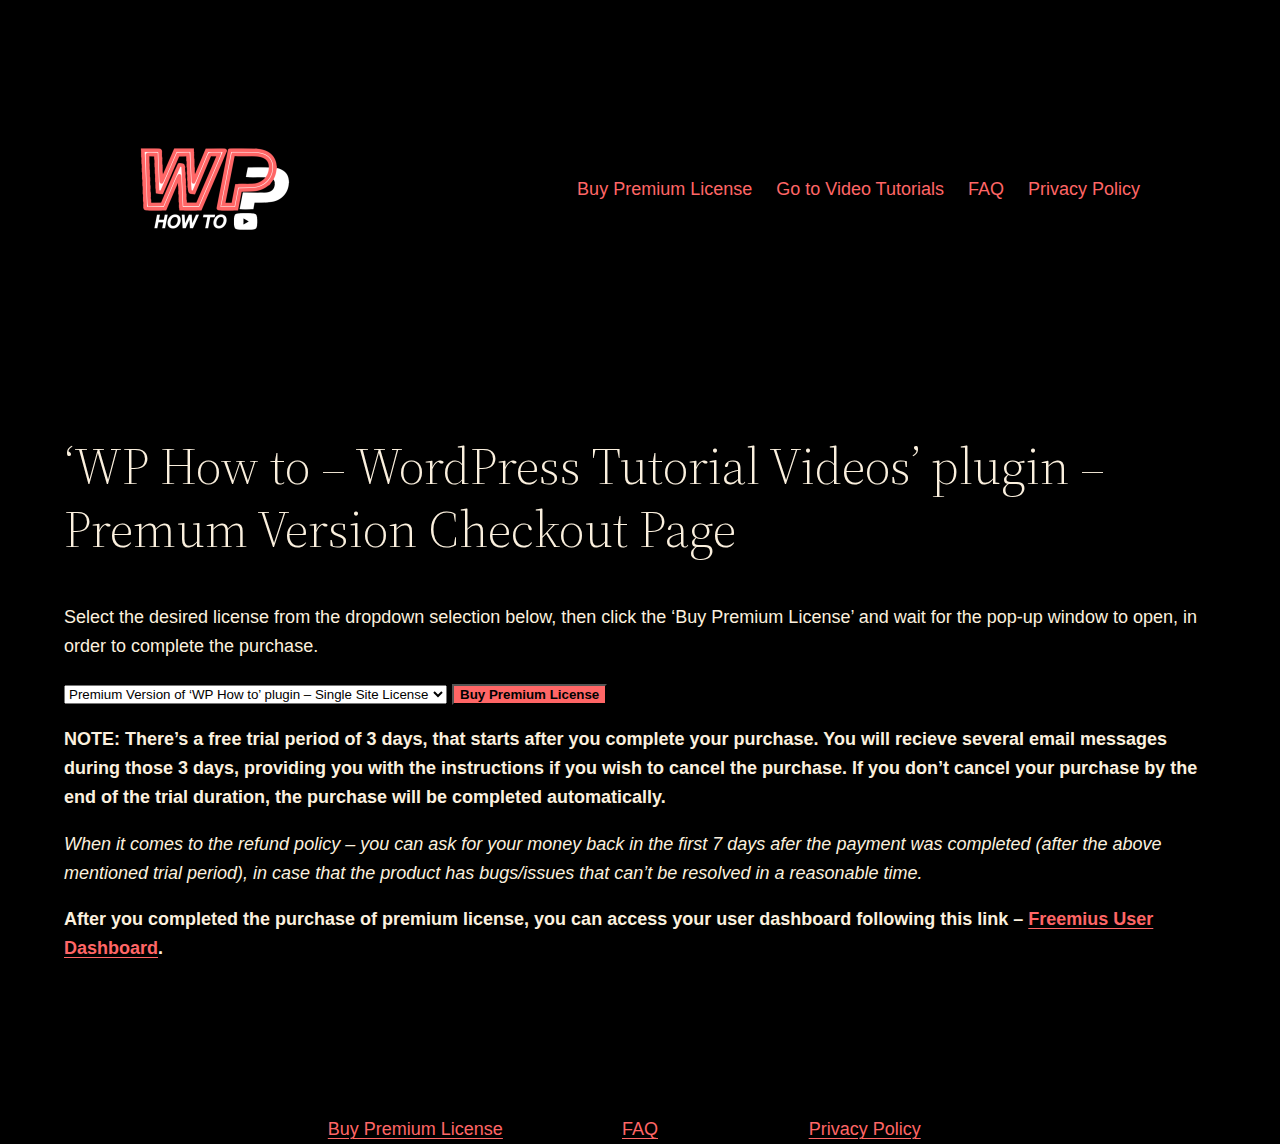
<file: buy-premium/index.html>
<!DOCTYPE html>
<html lang="en-US">
<head>
	<meta charset="UTF-8">
	<meta name="viewport" content="width=device-width, initial-scale=1">
<meta name="robots" content="max-image-preview:large">
<title>Buy Premium License &#8211; &#039;WP How to &#8211; WordPress Tutorial Videos&#039;</title>
<link rel="alternate" type="application/rss+xml" title="&#039;WP How to - WordPress Tutorial Videos&#039; &raquo; Feed" href="/feed/">
<link rel="alternate" type="application/rss+xml" title="&#039;WP How to - WordPress Tutorial Videos&#039; &raquo; Comments Feed" href="/comments/feed/">
<style id="wp-block-site-logo-inline-css">.wp-block-site-logo{box-sizing:border-box;line-height:0}.wp-block-site-logo a{display:inline-block}.wp-block-site-logo.is-default-size img{width:120px;height:auto}.wp-block-site-logo img{height:auto;max-width:100%}.wp-block-site-logo a,.wp-block-site-logo img{border-radius:inherit}.wp-block-site-logo.aligncenter{margin-left:auto;margin-right:auto;text-align:center}.wp-block-site-logo.is-style-rounded{border-radius:9999px}</style>
<style id="wp-block-group-inline-css">.wp-block-group{box-sizing:border-box}
:where(.wp-block-group.has-background){padding:1.25em 2.375em}</style>
<style id="wp-block-navigation-link-inline-css">.wp-block-navigation .wp-block-navigation-item__label{word-break:normal;overflow-wrap:break-word}.wp-block-navigation .wp-block-navigation-item__description{display:none}</style>
<link rel="stylesheet" id="wp-block-navigation-css" href="/wp-includes/blocks/navigation/style.min.css?ver=6.1.1" media="all">
<style id="wp-block-navigation-inline-css">.wp-block-navigation a:where(:not(.wp-element-button)){color: inherit;}</style>
<style id="wp-block-template-part-inline-css">.wp-block-template-part.has-background{padding:1.25em 2.375em;margin-top:0;margin-bottom:0}</style>
<style id="wp-block-paragraph-inline-css">.is-small-text{font-size:.875em}.is-regular-text{font-size:1em}.is-large-text{font-size:2.25em}.is-larger-text{font-size:3em}.has-drop-cap:not(:focus):first-letter{float:left;font-size:8.4em;line-height:.68;font-weight:100;margin:.05em .1em 0 0;text-transform:uppercase;font-style:normal}p.has-drop-cap.has-background{overflow:hidden}p.has-background{padding:1.25em 2.375em}:where(p.has-text-color:not(.has-link-color)) a{color:inherit}</style>
<style id="wp-block-columns-inline-css">.wp-block-columns{display:flex;margin-bottom:1.75em;box-sizing:border-box;flex-wrap:wrap!important;align-items:normal!important}@media (min-width:782px){.wp-block-columns{flex-wrap:nowrap!important}}.wp-block-columns.are-vertically-aligned-top{align-items:flex-start}.wp-block-columns.are-vertically-aligned-center{align-items:center}.wp-block-columns.are-vertically-aligned-bottom{align-items:flex-end}@media (max-width:781px){.wp-block-columns:not(.is-not-stacked-on-mobile)>.wp-block-column{flex-basis:100%!important}}@media (min-width:782px){.wp-block-columns:not(.is-not-stacked-on-mobile)>.wp-block-column{flex-basis:0;flex-grow:1}.wp-block-columns:not(.is-not-stacked-on-mobile)>.wp-block-column[style*=flex-basis]{flex-grow:0}}.wp-block-columns.is-not-stacked-on-mobile{flex-wrap:nowrap!important}.wp-block-columns.is-not-stacked-on-mobile>.wp-block-column{flex-basis:0;flex-grow:1}.wp-block-columns.is-not-stacked-on-mobile>.wp-block-column[style*=flex-basis]{flex-grow:0}:where(.wp-block-columns.has-background){padding:1.25em 2.375em}.wp-block-column{flex-grow:1;min-width:0;word-break:break-word;overflow-wrap:break-word}.wp-block-column.is-vertically-aligned-top{align-self:flex-start}.wp-block-column.is-vertically-aligned-center{align-self:center}.wp-block-column.is-vertically-aligned-bottom{align-self:flex-end}.wp-block-column.is-vertically-aligned-bottom,.wp-block-column.is-vertically-aligned-center,.wp-block-column.is-vertically-aligned-top{width:100%}</style>
<style id="wp-block-library-inline-css">:root{--wp-admin-theme-color:#007cba;--wp-admin-theme-color--rgb:0,124,186;--wp-admin-theme-color-darker-10:#006ba1;--wp-admin-theme-color-darker-10--rgb:0,107,161;--wp-admin-theme-color-darker-20:#005a87;--wp-admin-theme-color-darker-20--rgb:0,90,135;--wp-admin-border-width-focus:2px}@media (-webkit-min-device-pixel-ratio:2),(min-resolution:192dpi){:root{--wp-admin-border-width-focus:1.5px}}.wp-element-button{cursor:pointer}:root{--wp--preset--font-size--normal:16px;--wp--preset--font-size--huge:42px}:root .has-very-light-gray-background-color{background-color:#eee}:root .has-very-dark-gray-background-color{background-color:#313131}:root .has-very-light-gray-color{color:#eee}:root .has-very-dark-gray-color{color:#313131}:root .has-vivid-green-cyan-to-vivid-cyan-blue-gradient-background{background:linear-gradient(135deg,#00d084,#0693e3)}:root .has-purple-crush-gradient-background{background:linear-gradient(135deg,#34e2e4,#4721fb 50%,#ab1dfe)}:root .has-hazy-dawn-gradient-background{background:linear-gradient(135deg,#faaca8,#dad0ec)}:root .has-subdued-olive-gradient-background{background:linear-gradient(135deg,#fafae1,#67a671)}:root .has-atomic-cream-gradient-background{background:linear-gradient(135deg,#fdd79a,#004a59)}:root .has-nightshade-gradient-background{background:linear-gradient(135deg,#330968,#31cdcf)}:root .has-midnight-gradient-background{background:linear-gradient(135deg,#020381,#2874fc)}.has-regular-font-size{font-size:1em}.has-larger-font-size{font-size:2.625em}.has-normal-font-size{font-size:var(--wp--preset--font-size--normal)}.has-huge-font-size{font-size:var(--wp--preset--font-size--huge)}.has-text-align-center{text-align:center}.has-text-align-left{text-align:left}.has-text-align-right{text-align:right}#end-resizable-editor-section{display:none}.aligncenter{clear:both}.items-justified-left{justify-content:flex-start}.items-justified-center{justify-content:center}.items-justified-right{justify-content:flex-end}.items-justified-space-between{justify-content:space-between}.screen-reader-text{border:0;clip:rect(1px,1px,1px,1px);clip-path:inset(50%);height:1px;margin:-1px;overflow:hidden;padding:0;position:absolute;width:1px;word-wrap:normal!important}.screen-reader-text:focus{background-color:#ddd;clip:auto!important;clip-path:none;color:#444;display:block;font-size:1em;height:auto;left:5px;line-height:normal;padding:15px 23px 14px;text-decoration:none;top:5px;width:auto;z-index:100000}html :where(.has-border-color){border-style:solid}html :where([style*=border-top-color]){border-top-style:solid}html :where([style*=border-right-color]){border-right-style:solid}html :where([style*=border-bottom-color]){border-bottom-style:solid}html :where([style*=border-left-color]){border-left-style:solid}html :where([style*=border-width]){border-style:solid}html :where([style*=border-top-width]){border-top-style:solid}html :where([style*=border-right-width]){border-right-style:solid}html :where([style*=border-bottom-width]){border-bottom-style:solid}html :where([style*=border-left-width]){border-left-style:solid}html :where(img[class*=wp-image-]){height:auto;max-width:100%}figure{margin:0 0 1em}</style>
<style id="global-styles-inline-css">body{--wp--preset--color--black: #000000;--wp--preset--color--cyan-bluish-gray: #abb8c3;--wp--preset--color--white: #ffffff;--wp--preset--color--pale-pink: #f78da7;--wp--preset--color--vivid-red: #cf2e2e;--wp--preset--color--luminous-vivid-orange: #ff6900;--wp--preset--color--luminous-vivid-amber: #fcb900;--wp--preset--color--light-green-cyan: #7bdcb5;--wp--preset--color--vivid-green-cyan: #00d084;--wp--preset--color--pale-cyan-blue: #8ed1fc;--wp--preset--color--vivid-cyan-blue: #0693e3;--wp--preset--color--vivid-purple: #9b51e0;--wp--preset--color--foreground: #000000;--wp--preset--color--background: #ffffff;--wp--preset--color--primary: #1a4548;--wp--preset--color--secondary: #ffe2c7;--wp--preset--color--tertiary: #F6F6F6;--wp--preset--gradient--vivid-cyan-blue-to-vivid-purple: linear-gradient(135deg,rgba(6,147,227,1) 0%,rgb(155,81,224) 100%);--wp--preset--gradient--light-green-cyan-to-vivid-green-cyan: linear-gradient(135deg,rgb(122,220,180) 0%,rgb(0,208,130) 100%);--wp--preset--gradient--luminous-vivid-amber-to-luminous-vivid-orange: linear-gradient(135deg,rgba(252,185,0,1) 0%,rgba(255,105,0,1) 100%);--wp--preset--gradient--luminous-vivid-orange-to-vivid-red: linear-gradient(135deg,rgba(255,105,0,1) 0%,rgb(207,46,46) 100%);--wp--preset--gradient--very-light-gray-to-cyan-bluish-gray: linear-gradient(135deg,rgb(238,238,238) 0%,rgb(169,184,195) 100%);--wp--preset--gradient--cool-to-warm-spectrum: linear-gradient(135deg,rgb(74,234,220) 0%,rgb(151,120,209) 20%,rgb(207,42,186) 40%,rgb(238,44,130) 60%,rgb(251,105,98) 80%,rgb(254,248,76) 100%);--wp--preset--gradient--blush-light-purple: linear-gradient(135deg,rgb(255,206,236) 0%,rgb(152,150,240) 100%);--wp--preset--gradient--blush-bordeaux: linear-gradient(135deg,rgb(254,205,165) 0%,rgb(254,45,45) 50%,rgb(107,0,62) 100%);--wp--preset--gradient--luminous-dusk: linear-gradient(135deg,rgb(255,203,112) 0%,rgb(199,81,192) 50%,rgb(65,88,208) 100%);--wp--preset--gradient--pale-ocean: linear-gradient(135deg,rgb(255,245,203) 0%,rgb(182,227,212) 50%,rgb(51,167,181) 100%);--wp--preset--gradient--electric-grass: linear-gradient(135deg,rgb(202,248,128) 0%,rgb(113,206,126) 100%);--wp--preset--gradient--midnight: linear-gradient(135deg,rgb(2,3,129) 0%,rgb(40,116,252) 100%);--wp--preset--gradient--vertical-secondary-to-tertiary: linear-gradient(to bottom,var(--wp--preset--color--secondary) 0%,var(--wp--preset--color--tertiary) 100%);--wp--preset--gradient--vertical-secondary-to-background: linear-gradient(to bottom,var(--wp--preset--color--secondary) 0%,var(--wp--preset--color--background) 100%);--wp--preset--gradient--vertical-tertiary-to-background: linear-gradient(to bottom,var(--wp--preset--color--tertiary) 0%,var(--wp--preset--color--background) 100%);--wp--preset--gradient--diagonal-primary-to-foreground: linear-gradient(to bottom right,var(--wp--preset--color--primary) 0%,var(--wp--preset--color--foreground) 100%);--wp--preset--gradient--diagonal-secondary-to-background: linear-gradient(to bottom right,var(--wp--preset--color--secondary) 50%,var(--wp--preset--color--background) 50%);--wp--preset--gradient--diagonal-background-to-secondary: linear-gradient(to bottom right,var(--wp--preset--color--background) 50%,var(--wp--preset--color--secondary) 50%);--wp--preset--gradient--diagonal-tertiary-to-background: linear-gradient(to bottom right,var(--wp--preset--color--tertiary) 50%,var(--wp--preset--color--background) 50%);--wp--preset--gradient--diagonal-background-to-tertiary: linear-gradient(to bottom right,var(--wp--preset--color--background) 50%,var(--wp--preset--color--tertiary) 50%);--wp--preset--duotone--dark-grayscale: url('#wp-duotone-dark-grayscale');--wp--preset--duotone--grayscale: url('#wp-duotone-grayscale');--wp--preset--duotone--purple-yellow: url('#wp-duotone-purple-yellow');--wp--preset--duotone--blue-red: url('#wp-duotone-blue-red');--wp--preset--duotone--midnight: url('#wp-duotone-midnight');--wp--preset--duotone--magenta-yellow: url('#wp-duotone-magenta-yellow');--wp--preset--duotone--purple-green: url('#wp-duotone-purple-green');--wp--preset--duotone--blue-orange: url('#wp-duotone-blue-orange');--wp--preset--duotone--foreground-and-background: url('#wp-duotone-foreground-and-background');--wp--preset--duotone--foreground-and-secondary: url('#wp-duotone-foreground-and-secondary');--wp--preset--duotone--foreground-and-tertiary: url('#wp-duotone-foreground-and-tertiary');--wp--preset--duotone--primary-and-background: url('#wp-duotone-primary-and-background');--wp--preset--duotone--primary-and-secondary: url('#wp-duotone-primary-and-secondary');--wp--preset--duotone--primary-and-tertiary: url('#wp-duotone-primary-and-tertiary');--wp--preset--font-size--small: 1rem;--wp--preset--font-size--medium: 1.125rem;--wp--preset--font-size--large: 1.75rem;--wp--preset--font-size--x-large: clamp(1.75rem, 3vw, 2.25rem);--wp--preset--font-family--system-font: -apple-system,BlinkMacSystemFont,"Segoe UI",Roboto,Oxygen-Sans,Ubuntu,Cantarell,"Helvetica Neue",sans-serif;--wp--preset--font-family--source-serif-pro: "Source Serif Pro", serif;--wp--preset--spacing--20: 0.44rem;--wp--preset--spacing--30: 0.67rem;--wp--preset--spacing--40: 1rem;--wp--preset--spacing--50: 1.5rem;--wp--preset--spacing--60: 2.25rem;--wp--preset--spacing--70: 3.38rem;--wp--preset--spacing--80: 5.06rem;--wp--custom--spacing--small: max(1.25rem, 5vw);--wp--custom--spacing--medium: clamp(2rem, 8vw, calc(4 * var(--wp--style--block-gap)));--wp--custom--spacing--large: clamp(4rem, 10vw, 8rem);--wp--custom--spacing--outer: var(--wp--custom--spacing--small, 1.25rem);--wp--custom--typography--font-size--huge: clamp(2.25rem, 4vw, 2.75rem);--wp--custom--typography--font-size--gigantic: clamp(2.75rem, 6vw, 3.25rem);--wp--custom--typography--font-size--colossal: clamp(3.25rem, 8vw, 6.25rem);--wp--custom--typography--line-height--tiny: 1.15;--wp--custom--typography--line-height--small: 1.2;--wp--custom--typography--line-height--medium: 1.4;--wp--custom--typography--line-height--normal: 1.6;}body { margin: 0;--wp--style--global--content-size: 650px;--wp--style--global--wide-size: 1000px; }.wp-site-blocks > .alignleft { float: left; margin-right: 2em; }.wp-site-blocks > .alignright { float: right; margin-left: 2em; }.wp-site-blocks > .aligncenter { justify-content: center; margin-left: auto; margin-right: auto; }.wp-site-blocks > * { margin-block-start: 0; margin-block-end: 0; }.wp-site-blocks > * + * { margin-block-start: 1.5rem; }body { --wp--style--block-gap: 1.5rem; }body .is-layout-flow > *{margin-block-start: 0;margin-block-end: 0;}body .is-layout-flow > * + *{margin-block-start: 1.5rem;margin-block-end: 0;}body .is-layout-constrained > *{margin-block-start: 0;margin-block-end: 0;}body .is-layout-constrained > * + *{margin-block-start: 1.5rem;margin-block-end: 0;}body .is-layout-flex{gap: 1.5rem;}body .is-layout-flow > .alignleft{float: left;margin-inline-start: 0;margin-inline-end: 2em;}body .is-layout-flow > .alignright{float: right;margin-inline-start: 2em;margin-inline-end: 0;}body .is-layout-flow > .aligncenter{margin-left: auto !important;margin-right: auto !important;}body .is-layout-constrained > .alignleft{float: left;margin-inline-start: 0;margin-inline-end: 2em;}body .is-layout-constrained > .alignright{float: right;margin-inline-start: 2em;margin-inline-end: 0;}body .is-layout-constrained > .aligncenter{margin-left: auto !important;margin-right: auto !important;}body .is-layout-constrained > :where(:not(.alignleft):not(.alignright):not(.alignfull)){max-width: var(--wp--style--global--content-size);margin-left: auto !important;margin-right: auto !important;}body .is-layout-constrained > .alignwide{max-width: var(--wp--style--global--wide-size);}body .is-layout-flex{display: flex;}body .is-layout-flex{flex-wrap: wrap;align-items: center;}body .is-layout-flex > *{margin: 0;}body{background-color: var(--wp--preset--color--background);color: var(--wp--preset--color--foreground);font-family: var(--wp--preset--font-family--system-font);font-size: var(--wp--preset--font-size--medium);line-height: var(--wp--custom--typography--line-height--normal);padding-top: 0px;padding-right: 0px;padding-bottom: 0px;padding-left: 0px;}a:where(:not(.wp-element-button)){color: var(--wp--preset--color--foreground);text-decoration: underline;}h1{font-family: var(--wp--preset--font-family--source-serif-pro);font-size: var(--wp--custom--typography--font-size--colossal);font-weight: 300;line-height: var(--wp--custom--typography--line-height--tiny);}h2{font-family: var(--wp--preset--font-family--source-serif-pro);font-size: var(--wp--custom--typography--font-size--gigantic);font-weight: 300;line-height: var(--wp--custom--typography--line-height--small);}h3{font-family: var(--wp--preset--font-family--source-serif-pro);font-size: var(--wp--custom--typography--font-size--huge);font-weight: 300;line-height: var(--wp--custom--typography--line-height--tiny);}h4{font-family: var(--wp--preset--font-family--source-serif-pro);font-size: var(--wp--preset--font-size--x-large);font-weight: 300;line-height: var(--wp--custom--typography--line-height--tiny);}h5{font-family: var(--wp--preset--font-family--system-font);font-size: var(--wp--preset--font-size--medium);font-weight: 700;line-height: var(--wp--custom--typography--line-height--normal);text-transform: uppercase;}h6{font-family: var(--wp--preset--font-family--system-font);font-size: var(--wp--preset--font-size--medium);font-weight: 400;line-height: var(--wp--custom--typography--line-height--normal);text-transform: uppercase;}.wp-element-button, .wp-block-button__link{background-color: #32373c;border-width: 0;color: #fff;font-family: inherit;font-size: inherit;line-height: inherit;padding: calc(0.667em + 2px) calc(1.333em + 2px);text-decoration: none;}.has-black-color{color: var(--wp--preset--color--black) !important;}.has-cyan-bluish-gray-color{color: var(--wp--preset--color--cyan-bluish-gray) !important;}.has-white-color{color: var(--wp--preset--color--white) !important;}.has-pale-pink-color{color: var(--wp--preset--color--pale-pink) !important;}.has-vivid-red-color{color: var(--wp--preset--color--vivid-red) !important;}.has-luminous-vivid-orange-color{color: var(--wp--preset--color--luminous-vivid-orange) !important;}.has-luminous-vivid-amber-color{color: var(--wp--preset--color--luminous-vivid-amber) !important;}.has-light-green-cyan-color{color: var(--wp--preset--color--light-green-cyan) !important;}.has-vivid-green-cyan-color{color: var(--wp--preset--color--vivid-green-cyan) !important;}.has-pale-cyan-blue-color{color: var(--wp--preset--color--pale-cyan-blue) !important;}.has-vivid-cyan-blue-color{color: var(--wp--preset--color--vivid-cyan-blue) !important;}.has-vivid-purple-color{color: var(--wp--preset--color--vivid-purple) !important;}.has-foreground-color{color: var(--wp--preset--color--foreground) !important;}.has-background-color{color: var(--wp--preset--color--background) !important;}.has-primary-color{color: var(--wp--preset--color--primary) !important;}.has-secondary-color{color: var(--wp--preset--color--secondary) !important;}.has-tertiary-color{color: var(--wp--preset--color--tertiary) !important;}.has-black-background-color{background-color: var(--wp--preset--color--black) !important;}.has-cyan-bluish-gray-background-color{background-color: var(--wp--preset--color--cyan-bluish-gray) !important;}.has-white-background-color{background-color: var(--wp--preset--color--white) !important;}.has-pale-pink-background-color{background-color: var(--wp--preset--color--pale-pink) !important;}.has-vivid-red-background-color{background-color: var(--wp--preset--color--vivid-red) !important;}.has-luminous-vivid-orange-background-color{background-color: var(--wp--preset--color--luminous-vivid-orange) !important;}.has-luminous-vivid-amber-background-color{background-color: var(--wp--preset--color--luminous-vivid-amber) !important;}.has-light-green-cyan-background-color{background-color: var(--wp--preset--color--light-green-cyan) !important;}.has-vivid-green-cyan-background-color{background-color: var(--wp--preset--color--vivid-green-cyan) !important;}.has-pale-cyan-blue-background-color{background-color: var(--wp--preset--color--pale-cyan-blue) !important;}.has-vivid-cyan-blue-background-color{background-color: var(--wp--preset--color--vivid-cyan-blue) !important;}.has-vivid-purple-background-color{background-color: var(--wp--preset--color--vivid-purple) !important;}.has-foreground-background-color{background-color: var(--wp--preset--color--foreground) !important;}.has-background-background-color{background-color: var(--wp--preset--color--background) !important;}.has-primary-background-color{background-color: var(--wp--preset--color--primary) !important;}.has-secondary-background-color{background-color: var(--wp--preset--color--secondary) !important;}.has-tertiary-background-color{background-color: var(--wp--preset--color--tertiary) !important;}.has-black-border-color{border-color: var(--wp--preset--color--black) !important;}.has-cyan-bluish-gray-border-color{border-color: var(--wp--preset--color--cyan-bluish-gray) !important;}.has-white-border-color{border-color: var(--wp--preset--color--white) !important;}.has-pale-pink-border-color{border-color: var(--wp--preset--color--pale-pink) !important;}.has-vivid-red-border-color{border-color: var(--wp--preset--color--vivid-red) !important;}.has-luminous-vivid-orange-border-color{border-color: var(--wp--preset--color--luminous-vivid-orange) !important;}.has-luminous-vivid-amber-border-color{border-color: var(--wp--preset--color--luminous-vivid-amber) !important;}.has-light-green-cyan-border-color{border-color: var(--wp--preset--color--light-green-cyan) !important;}.has-vivid-green-cyan-border-color{border-color: var(--wp--preset--color--vivid-green-cyan) !important;}.has-pale-cyan-blue-border-color{border-color: var(--wp--preset--color--pale-cyan-blue) !important;}.has-vivid-cyan-blue-border-color{border-color: var(--wp--preset--color--vivid-cyan-blue) !important;}.has-vivid-purple-border-color{border-color: var(--wp--preset--color--vivid-purple) !important;}.has-foreground-border-color{border-color: var(--wp--preset--color--foreground) !important;}.has-background-border-color{border-color: var(--wp--preset--color--background) !important;}.has-primary-border-color{border-color: var(--wp--preset--color--primary) !important;}.has-secondary-border-color{border-color: var(--wp--preset--color--secondary) !important;}.has-tertiary-border-color{border-color: var(--wp--preset--color--tertiary) !important;}.has-vivid-cyan-blue-to-vivid-purple-gradient-background{background: var(--wp--preset--gradient--vivid-cyan-blue-to-vivid-purple) !important;}.has-light-green-cyan-to-vivid-green-cyan-gradient-background{background: var(--wp--preset--gradient--light-green-cyan-to-vivid-green-cyan) !important;}.has-luminous-vivid-amber-to-luminous-vivid-orange-gradient-background{background: var(--wp--preset--gradient--luminous-vivid-amber-to-luminous-vivid-orange) !important;}.has-luminous-vivid-orange-to-vivid-red-gradient-background{background: var(--wp--preset--gradient--luminous-vivid-orange-to-vivid-red) !important;}.has-very-light-gray-to-cyan-bluish-gray-gradient-background{background: var(--wp--preset--gradient--very-light-gray-to-cyan-bluish-gray) !important;}.has-cool-to-warm-spectrum-gradient-background{background: var(--wp--preset--gradient--cool-to-warm-spectrum) !important;}.has-blush-light-purple-gradient-background{background: var(--wp--preset--gradient--blush-light-purple) !important;}.has-blush-bordeaux-gradient-background{background: var(--wp--preset--gradient--blush-bordeaux) !important;}.has-luminous-dusk-gradient-background{background: var(--wp--preset--gradient--luminous-dusk) !important;}.has-pale-ocean-gradient-background{background: var(--wp--preset--gradient--pale-ocean) !important;}.has-electric-grass-gradient-background{background: var(--wp--preset--gradient--electric-grass) !important;}.has-midnight-gradient-background{background: var(--wp--preset--gradient--midnight) !important;}.has-vertical-secondary-to-tertiary-gradient-background{background: var(--wp--preset--gradient--vertical-secondary-to-tertiary) !important;}.has-vertical-secondary-to-background-gradient-background{background: var(--wp--preset--gradient--vertical-secondary-to-background) !important;}.has-vertical-tertiary-to-background-gradient-background{background: var(--wp--preset--gradient--vertical-tertiary-to-background) !important;}.has-diagonal-primary-to-foreground-gradient-background{background: var(--wp--preset--gradient--diagonal-primary-to-foreground) !important;}.has-diagonal-secondary-to-background-gradient-background{background: var(--wp--preset--gradient--diagonal-secondary-to-background) !important;}.has-diagonal-background-to-secondary-gradient-background{background: var(--wp--preset--gradient--diagonal-background-to-secondary) !important;}.has-diagonal-tertiary-to-background-gradient-background{background: var(--wp--preset--gradient--diagonal-tertiary-to-background) !important;}.has-diagonal-background-to-tertiary-gradient-background{background: var(--wp--preset--gradient--diagonal-background-to-tertiary) !important;}.has-small-font-size{font-size: var(--wp--preset--font-size--small) !important;}.has-medium-font-size{font-size: var(--wp--preset--font-size--medium) !important;}.has-large-font-size{font-size: var(--wp--preset--font-size--large) !important;}.has-x-large-font-size{font-size: var(--wp--preset--font-size--x-large) !important;}.has-system-font-font-family{font-family: var(--wp--preset--font-family--system-font) !important;}.has-source-serif-pro-font-family{font-family: var(--wp--preset--font-family--source-serif-pro) !important;}</style>
<style id="core-block-supports-inline-css">.wp-block-navigation.wp-container-3{justify-content:flex-end;}.wp-block-group.wp-container-4{justify-content:space-between;}.wp-block-columns.wp-container-9{flex-wrap:nowrap;}</style>
<style id="wp-webfonts-inline-css">@font-face{font-family:"Source Serif Pro";font-style:normal;font-weight:200 900;font-display:fallback;src:local("Source Serif Pro"), url('/wp-content/themes/twentytwentytwo/assets/fonts/source-serif-pro/SourceSerif4Variable-Roman.ttf.woff2') format('woff2');font-stretch:normal;}@font-face{font-family:"Source Serif Pro";font-style:italic;font-weight:200 900;font-display:fallback;src:local("Source Serif Pro"), url('/wp-content/themes/twentytwentytwo/assets/fonts/source-serif-pro/SourceSerif4Variable-Italic.ttf.woff2') format('woff2');font-stretch:normal;}</style>
<link rel="stylesheet" id="wphowtotv-style-css" href="/wp-content/themes/twentytwentytwo-child/style.css?ver=1.0.0" media="all">
<link rel="stylesheet" id="twentytwentytwo-style-css" href="/wp-content/themes/twentytwentytwo/style.css?ver=1.0.0" media="all">
<script src="/wp-includes/blocks/navigation/view.min.js?ver=c24330f635f5cb9d5e0e" id="wp-block-navigation-view-js"></script>
<script src="/wp-includes/blocks/navigation/view-modal.min.js?ver=45f05135277abf0b0408" id="wp-block-navigation-view-2-js"></script>
<link rel="https://api.w.org/" href="/wp-json/">
<link rel="alternate" type="application/json" href="/wp-json/wp/v2/pages/12">
<link rel="EditURI" type="application/rsd+xml" title="RSD" href="/xmlrpc.php?rsd">
<link rel="wlwmanifest" type="application/wlwmanifest+xml" href="/wp-includes/wlwmanifest.xml">
<meta name="generator" content="WordPress 6.1.1">
<link rel="canonical" href="/buy-premium/">
<link rel="shortlink" href="/?p=12">
<link rel="alternate" type="application/json+oembed" href="/wp-json/oembed/1.0/embed?url=%2Fbuy-premium%2F">
<link rel="alternate" type="text/xml+oembed" href="/wp-json/oembed/1.0/embed?url=%2Fbuy-premium%2F#038;format=xml">
<link rel="icon" href="/wp-content/uploads/2022/09/WP-How-To-WordPress-Tutorial-Videos-Logo-150x150.png" sizes="32x32">
<link rel="icon" href="/wp-content/uploads/2022/09/WP-How-To-WordPress-Tutorial-Videos-Logo.png" sizes="192x192">
<link rel="apple-touch-icon" href="/wp-content/uploads/2022/09/WP-How-To-WordPress-Tutorial-Videos-Logo.png">
<meta name="msapplication-TileImage" content="/wp-content/uploads/2022/09/WP-How-To-WordPress-Tutorial-Videos-Logo.png">
</head>

<body class="page-template page-template-buy-premium page page-id-12 wp-custom-logo wp-embed-responsive">
<svg xmlns="http://www.w3.org/2000/svg" viewbox="0 0 0 0" width="0" height="0" focusable="false" role="none" style="visibility: hidden; position: absolute; left: -9999px; overflow: hidden;"><defs><filter id="wp-duotone-dark-grayscale"><fecolormatrix color-interpolation-filters="sRGB" type="matrix" values=" .299 .587 .114 0 0 .299 .587 .114 0 0 .299 .587 .114 0 0 .299 .587 .114 0 0 "></fecolormatrix><fecomponenttransfer color-interpolation-filters="sRGB"><fefuncr type="table" tablevalues="0 0.49803921568627"></fefuncr><fefuncg type="table" tablevalues="0 0.49803921568627"></fefuncg><fefuncb type="table" tablevalues="0 0.49803921568627"></fefuncb><fefunca type="table" tablevalues="1 1"></fefunca></fecomponenttransfer><fecomposite in2="SourceGraphic" operator="in"></fecomposite></filter></defs></svg><svg xmlns="http://www.w3.org/2000/svg" viewbox="0 0 0 0" width="0" height="0" focusable="false" role="none" style="visibility: hidden; position: absolute; left: -9999px; overflow: hidden;"><defs><filter id="wp-duotone-grayscale"><fecolormatrix color-interpolation-filters="sRGB" type="matrix" values=" .299 .587 .114 0 0 .299 .587 .114 0 0 .299 .587 .114 0 0 .299 .587 .114 0 0 "></fecolormatrix><fecomponenttransfer color-interpolation-filters="sRGB"><fefuncr type="table" tablevalues="0 1"></fefuncr><fefuncg type="table" tablevalues="0 1"></fefuncg><fefuncb type="table" tablevalues="0 1"></fefuncb><fefunca type="table" tablevalues="1 1"></fefunca></fecomponenttransfer><fecomposite in2="SourceGraphic" operator="in"></fecomposite></filter></defs></svg><svg xmlns="http://www.w3.org/2000/svg" viewbox="0 0 0 0" width="0" height="0" focusable="false" role="none" style="visibility: hidden; position: absolute; left: -9999px; overflow: hidden;"><defs><filter id="wp-duotone-purple-yellow"><fecolormatrix color-interpolation-filters="sRGB" type="matrix" values=" .299 .587 .114 0 0 .299 .587 .114 0 0 .299 .587 .114 0 0 .299 .587 .114 0 0 "></fecolormatrix><fecomponenttransfer color-interpolation-filters="sRGB"><fefuncr type="table" tablevalues="0.54901960784314 0.98823529411765"></fefuncr><fefuncg type="table" tablevalues="0 1"></fefuncg><fefuncb type="table" tablevalues="0.71764705882353 0.25490196078431"></fefuncb><fefunca type="table" tablevalues="1 1"></fefunca></fecomponenttransfer><fecomposite in2="SourceGraphic" operator="in"></fecomposite></filter></defs></svg><svg xmlns="http://www.w3.org/2000/svg" viewbox="0 0 0 0" width="0" height="0" focusable="false" role="none" style="visibility: hidden; position: absolute; left: -9999px; overflow: hidden;"><defs><filter id="wp-duotone-blue-red"><fecolormatrix color-interpolation-filters="sRGB" type="matrix" values=" .299 .587 .114 0 0 .299 .587 .114 0 0 .299 .587 .114 0 0 .299 .587 .114 0 0 "></fecolormatrix><fecomponenttransfer color-interpolation-filters="sRGB"><fefuncr type="table" tablevalues="0 1"></fefuncr><fefuncg type="table" tablevalues="0 0.27843137254902"></fefuncg><fefuncb type="table" tablevalues="0.5921568627451 0.27843137254902"></fefuncb><fefunca type="table" tablevalues="1 1"></fefunca></fecomponenttransfer><fecomposite in2="SourceGraphic" operator="in"></fecomposite></filter></defs></svg><svg xmlns="http://www.w3.org/2000/svg" viewbox="0 0 0 0" width="0" height="0" focusable="false" role="none" style="visibility: hidden; position: absolute; left: -9999px; overflow: hidden;"><defs><filter id="wp-duotone-midnight"><fecolormatrix color-interpolation-filters="sRGB" type="matrix" values=" .299 .587 .114 0 0 .299 .587 .114 0 0 .299 .587 .114 0 0 .299 .587 .114 0 0 "></fecolormatrix><fecomponenttransfer color-interpolation-filters="sRGB"><fefuncr type="table" tablevalues="0 0"></fefuncr><fefuncg type="table" tablevalues="0 0.64705882352941"></fefuncg><fefuncb type="table" tablevalues="0 1"></fefuncb><fefunca type="table" tablevalues="1 1"></fefunca></fecomponenttransfer><fecomposite in2="SourceGraphic" operator="in"></fecomposite></filter></defs></svg><svg xmlns="http://www.w3.org/2000/svg" viewbox="0 0 0 0" width="0" height="0" focusable="false" role="none" style="visibility: hidden; position: absolute; left: -9999px; overflow: hidden;"><defs><filter id="wp-duotone-magenta-yellow"><fecolormatrix color-interpolation-filters="sRGB" type="matrix" values=" .299 .587 .114 0 0 .299 .587 .114 0 0 .299 .587 .114 0 0 .299 .587 .114 0 0 "></fecolormatrix><fecomponenttransfer color-interpolation-filters="sRGB"><fefuncr type="table" tablevalues="0.78039215686275 1"></fefuncr><fefuncg type="table" tablevalues="0 0.94901960784314"></fefuncg><fefuncb type="table" tablevalues="0.35294117647059 0.47058823529412"></fefuncb><fefunca type="table" tablevalues="1 1"></fefunca></fecomponenttransfer><fecomposite in2="SourceGraphic" operator="in"></fecomposite></filter></defs></svg><svg xmlns="http://www.w3.org/2000/svg" viewbox="0 0 0 0" width="0" height="0" focusable="false" role="none" style="visibility: hidden; position: absolute; left: -9999px; overflow: hidden;"><defs><filter id="wp-duotone-purple-green"><fecolormatrix color-interpolation-filters="sRGB" type="matrix" values=" .299 .587 .114 0 0 .299 .587 .114 0 0 .299 .587 .114 0 0 .299 .587 .114 0 0 "></fecolormatrix><fecomponenttransfer color-interpolation-filters="sRGB"><fefuncr type="table" tablevalues="0.65098039215686 0.40392156862745"></fefuncr><fefuncg type="table" tablevalues="0 1"></fefuncg><fefuncb type="table" tablevalues="0.44705882352941 0.4"></fefuncb><fefunca type="table" tablevalues="1 1"></fefunca></fecomponenttransfer><fecomposite in2="SourceGraphic" operator="in"></fecomposite></filter></defs></svg><svg xmlns="http://www.w3.org/2000/svg" viewbox="0 0 0 0" width="0" height="0" focusable="false" role="none" style="visibility: hidden; position: absolute; left: -9999px; overflow: hidden;"><defs><filter id="wp-duotone-blue-orange"><fecolormatrix color-interpolation-filters="sRGB" type="matrix" values=" .299 .587 .114 0 0 .299 .587 .114 0 0 .299 .587 .114 0 0 .299 .587 .114 0 0 "></fecolormatrix><fecomponenttransfer color-interpolation-filters="sRGB"><fefuncr type="table" tablevalues="0.098039215686275 1"></fefuncr><fefuncg type="table" tablevalues="0 0.66274509803922"></fefuncg><fefuncb type="table" tablevalues="0.84705882352941 0.41960784313725"></fefuncb><fefunca type="table" tablevalues="1 1"></fefunca></fecomponenttransfer><fecomposite in2="SourceGraphic" operator="in"></fecomposite></filter></defs></svg><svg xmlns="http://www.w3.org/2000/svg" viewbox="0 0 0 0" width="0" height="0" focusable="false" role="none" style="visibility: hidden; position: absolute; left: -9999px; overflow: hidden;"><defs><filter id="wp-duotone-foreground-and-background"><fecolormatrix color-interpolation-filters="sRGB" type="matrix" values=" .299 .587 .114 0 0 .299 .587 .114 0 0 .299 .587 .114 0 0 .299 .587 .114 0 0 "></fecolormatrix><fecomponenttransfer color-interpolation-filters="sRGB"><fefuncr type="table" tablevalues="0 1"></fefuncr><fefuncg type="table" tablevalues="0 1"></fefuncg><fefuncb type="table" tablevalues="0 1"></fefuncb><fefunca type="table" tablevalues="1 1"></fefunca></fecomponenttransfer><fecomposite in2="SourceGraphic" operator="in"></fecomposite></filter></defs></svg><svg xmlns="http://www.w3.org/2000/svg" viewbox="0 0 0 0" width="0" height="0" focusable="false" role="none" style="visibility: hidden; position: absolute; left: -9999px; overflow: hidden;"><defs><filter id="wp-duotone-foreground-and-secondary"><fecolormatrix color-interpolation-filters="sRGB" type="matrix" values=" .299 .587 .114 0 0 .299 .587 .114 0 0 .299 .587 .114 0 0 .299 .587 .114 0 0 "></fecolormatrix><fecomponenttransfer color-interpolation-filters="sRGB"><fefuncr type="table" tablevalues="0 1"></fefuncr><fefuncg type="table" tablevalues="0 0.88627450980392"></fefuncg><fefuncb type="table" tablevalues="0 0.78039215686275"></fefuncb><fefunca type="table" tablevalues="1 1"></fefunca></fecomponenttransfer><fecomposite in2="SourceGraphic" operator="in"></fecomposite></filter></defs></svg><svg xmlns="http://www.w3.org/2000/svg" viewbox="0 0 0 0" width="0" height="0" focusable="false" role="none" style="visibility: hidden; position: absolute; left: -9999px; overflow: hidden;"><defs><filter id="wp-duotone-foreground-and-tertiary"><fecolormatrix color-interpolation-filters="sRGB" type="matrix" values=" .299 .587 .114 0 0 .299 .587 .114 0 0 .299 .587 .114 0 0 .299 .587 .114 0 0 "></fecolormatrix><fecomponenttransfer color-interpolation-filters="sRGB"><fefuncr type="table" tablevalues="0 0.96470588235294"></fefuncr><fefuncg type="table" tablevalues="0 0.96470588235294"></fefuncg><fefuncb type="table" tablevalues="0 0.96470588235294"></fefuncb><fefunca type="table" tablevalues="1 1"></fefunca></fecomponenttransfer><fecomposite in2="SourceGraphic" operator="in"></fecomposite></filter></defs></svg><svg xmlns="http://www.w3.org/2000/svg" viewbox="0 0 0 0" width="0" height="0" focusable="false" role="none" style="visibility: hidden; position: absolute; left: -9999px; overflow: hidden;"><defs><filter id="wp-duotone-primary-and-background"><fecolormatrix color-interpolation-filters="sRGB" type="matrix" values=" .299 .587 .114 0 0 .299 .587 .114 0 0 .299 .587 .114 0 0 .299 .587 .114 0 0 "></fecolormatrix><fecomponenttransfer color-interpolation-filters="sRGB"><fefuncr type="table" tablevalues="0.10196078431373 1"></fefuncr><fefuncg type="table" tablevalues="0.27058823529412 1"></fefuncg><fefuncb type="table" tablevalues="0.28235294117647 1"></fefuncb><fefunca type="table" tablevalues="1 1"></fefunca></fecomponenttransfer><fecomposite in2="SourceGraphic" operator="in"></fecomposite></filter></defs></svg><svg xmlns="http://www.w3.org/2000/svg" viewbox="0 0 0 0" width="0" height="0" focusable="false" role="none" style="visibility: hidden; position: absolute; left: -9999px; overflow: hidden;"><defs><filter id="wp-duotone-primary-and-secondary"><fecolormatrix color-interpolation-filters="sRGB" type="matrix" values=" .299 .587 .114 0 0 .299 .587 .114 0 0 .299 .587 .114 0 0 .299 .587 .114 0 0 "></fecolormatrix><fecomponenttransfer color-interpolation-filters="sRGB"><fefuncr type="table" tablevalues="0.10196078431373 1"></fefuncr><fefuncg type="table" tablevalues="0.27058823529412 0.88627450980392"></fefuncg><fefuncb type="table" tablevalues="0.28235294117647 0.78039215686275"></fefuncb><fefunca type="table" tablevalues="1 1"></fefunca></fecomponenttransfer><fecomposite in2="SourceGraphic" operator="in"></fecomposite></filter></defs></svg><svg xmlns="http://www.w3.org/2000/svg" viewbox="0 0 0 0" width="0" height="0" focusable="false" role="none" style="visibility: hidden; position: absolute; left: -9999px; overflow: hidden;"><defs><filter id="wp-duotone-primary-and-tertiary"><fecolormatrix color-interpolation-filters="sRGB" type="matrix" values=" .299 .587 .114 0 0 .299 .587 .114 0 0 .299 .587 .114 0 0 .299 .587 .114 0 0 "></fecolormatrix><fecomponenttransfer color-interpolation-filters="sRGB"><fefuncr type="table" tablevalues="0.10196078431373 0.96470588235294"></fefuncr><fefuncg type="table" tablevalues="0.27058823529412 0.96470588235294"></fefuncg><fefuncb type="table" tablevalues="0.28235294117647 0.96470588235294"></fefuncb><fefunca type="table" tablevalues="1 1"></fefunca></fecomponenttransfer><fecomposite in2="SourceGraphic" operator="in"></fecomposite></filter></defs></svg>
<div class="wp-site-blocks">
<header class="wp-block-template-part">
<div class="is-layout-constrained wp-block-group">
<div class="is-content-justification-space-between is-layout-flex wp-container-4 wp-block-group alignwide" style="padding-top:var(--wp--custom--spacing--small, 1.25rem);padding-bottom:var(--wp--custom--spacing--large, 8rem)">
<div class="is-layout-flex wp-block-group"><div class="wp-block-site-logo"><a href="/" class="custom-logo-link" rel="home"><img width="150" height="150" src="/wp-content/uploads/2022/09/WP-How-To-WordPress-Tutorial-Videos-Logo.png" class="custom-logo" alt="&#039;WP How to &#8211; WordPress Tutorial Videos&#039;" decoding="async" srcset="/wp-content/uploads/2022/09/WP-How-To-WordPress-Tutorial-Videos-Logo.png 300w, /wp-content/uploads/2022/09/WP-How-To-WordPress-Tutorial-Videos-Logo-150x150.png 150w" sizes="(max-width: 150px) 100vw, 150px"></a></div></div>


<nav class="is-content-justification-right is-layout-flex wp-container-3 is-responsive items-justified-right wp-block-navigation" aria-label="Header navigation"><button aria-haspopup="true" aria-label="Open menu" class="wp-block-navigation__responsive-container-open " data-micromodal-trigger="modal-2"><svg width="24" height="24" xmlns="http://www.w3.org/2000/svg" viewbox="0 0 24 24" aria-hidden="true" focusable="false"><rect x="4" y="7.5" width="16" height="1.5"></rect><rect x="4" y="15" width="16" height="1.5"></rect></svg></button>
			<div class="wp-block-navigation__responsive-container  " id="modal-2">
				<div class="wp-block-navigation__responsive-close" tabindex="-1" data-micromodal-close>
					<div class="wp-block-navigation__responsive-dialog" aria-label="Menu">
							<button aria-label="Close menu" data-micromodal-close class="wp-block-navigation__responsive-container-close"><svg xmlns="http://www.w3.org/2000/svg" viewbox="0 0 24 24" width="24" height="24" aria-hidden="true" focusable="false"><path d="M13 11.8l6.1-6.3-1-1-6.1 6.2-6.1-6.2-1 1 6.1 6.3-6.5 6.7 1 1 6.5-6.6 6.5 6.6 1-1z"></path></svg></button>
						<div class="wp-block-navigation__responsive-container-content" id="modal-2-content">
							<ul class="wp-block-navigation__container">
<li class=" wp-block-navigation-item current-menu-item wp-block-navigation-link"><a class="wp-block-navigation-item__content" href="/buy-premium/" aria-current="page"><span class="wp-block-navigation-item__label">Buy Premium License</span></a></li>
<li class=" wp-block-navigation-item wp-block-navigation-link"><a class="wp-block-navigation-item__content" href="https://wphowto.tv/" target="_blank"><span class="wp-block-navigation-item__label">Go to Video Tutorials</span></a></li>
<li class=" wp-block-navigation-item wp-block-navigation-link"><a class="wp-block-navigation-item__content" href="/faq/"><span class="wp-block-navigation-item__label">FAQ</span></a></li>
<li class=" wp-block-navigation-item wp-block-navigation-link"><a class="wp-block-navigation-item__content" href="/privacy-policy/"><span class="wp-block-navigation-item__label">Privacy Policy</span></a></li>
</ul>
						</div>
					</div>
				</div>
			</div></nav>
</div>
</div>
</header>
<div class="buy-premium-content">
    <h2>&#8216;WP How to &#8211; WordPress Tutorial Videos&#8217; plugin &#8211; Premum Version Checkout Page</h2>
    <p>Select the desired license from the dropdown selection below, then click the &#8216;Buy Premium License&#8217; and wait for the pop-up window to open, in order to complete the purchase.</p>
    <select id="licenses">
    <option value="1" selected>Premium Version of &#8216;WP How to&#8217; plugin &#8211; Single Site License</option>
 </select>
    <button id="purchase">Buy Premium License</button>
    <p><b>NOTE: There&#8217;s a free trial period of 3 days, that starts after you complete your purchase. You will recieve several email messages during those 3 days, providing you with the instructions if you wish to cancel the purchase. If you don&#8217;t cancel your
        purchase by the end of the trial duration, the purchase will be completed automatically.</b></p>
    <p><i>When it comes to the refund policy &#8211; you can ask for your money back in the first 7 days afer the payment was completed (after the above mentioned trial period), in case that the product has bugs/issues that can&#8217;t be resolved in a reasonable time.</i></p>
    <p><b>After you completed the purchase of premium license, you can access your user dashboard following this link &#8211; <a href="https://users.freemius.com/store/4549" target="_blank">Freemius User Dashboard</a>.</b></p>
    <script src="https://code.jquery.com/jquery-1.12.4.min.js"></script>
    <script src="https://checkout.freemius.com/checkout.min.js"></script>
    <script>var handler = FS.Checkout.configure({
            plugin_id: '10447',
            plan_id: '17690',
            public_key: 'pk_3675023cf9ef7646d8f382a06006a',
            image: 'https://plugin.wphowto.tv/wp-how-to-black.png'
        });

        $('#purchase').on('click', function(e) {
            handler.open({
                name: 'WP How to',
                licenses: $('#licenses').val(),
                // You can consume the response for after purchase logic.
                purchaseCompleted: function(response) {
                    // The logic here will be executed immediately after the purchase confirmation.                                // alert(response.user.email);
                },
                success: function(response) {
                    // The logic here will be executed after the customer closes the checkout, after a successful purchase.                                // alert(response.user.email);
                }
            });
            e.preventDefault();
        });</script>
</div>
<footer class="wp-block-template-part">
<div class="is-layout-constrained wp-block-group" style="padding-top:var(--wp--custom--spacing--large, 8rem)">
<div class="is-layout-flex wp-container-9 wp-block-columns are-vertically-aligned-center">
<div class="is-layout-flow wp-block-column is-vertically-aligned-center">
<p class="has-text-align-center"><a href="/buy-premium/">Buy Premium License</a></p>
</div>



<div class="is-layout-flow wp-block-column is-vertically-aligned-center">
<p class="has-text-align-center"><a href="/faq/" target="_blank" rel="noreferrer noopener">FAQ</a></p>
</div>



<div class="is-layout-flow wp-block-column is-vertically-aligned-center">
<p class="has-text-align-center"><a href="/privacy-policy/" target="_blank" rel="noreferrer noopener">Privacy Policy</a></p>
</div>
</div>
</div>


<nav class="is-layout-flex is-responsive wp-block-navigation" aria-label="Footer navigation"><button aria-haspopup="true" aria-label="Open menu" class="wp-block-navigation__responsive-container-open " data-micromodal-trigger="modal-11"><svg width="24" height="24" xmlns="http://www.w3.org/2000/svg" viewbox="0 0 24 24" aria-hidden="true" focusable="false"><rect x="4" y="7.5" width="16" height="1.5"></rect><rect x="4" y="15" width="16" height="1.5"></rect></svg></button>
			<div class="wp-block-navigation__responsive-container  " id="modal-11">
				<div class="wp-block-navigation__responsive-close" tabindex="-1" data-micromodal-close>
					<div class="wp-block-navigation__responsive-dialog" aria-label="Menu">
							<button aria-label="Close menu" data-micromodal-close class="wp-block-navigation__responsive-container-close"><svg xmlns="http://www.w3.org/2000/svg" viewbox="0 0 24 24" width="24" height="24" aria-hidden="true" focusable="false"><path d="M13 11.8l6.1-6.3-1-1-6.1 6.2-6.1-6.2-1 1 6.1 6.3-6.5 6.7 1 1 6.5-6.6 6.5 6.6 1-1z"></path></svg></button>
						<div class="wp-block-navigation__responsive-container-content" id="modal-11-content">
							<ul class="wp-block-navigation__container">
<li class=" wp-block-navigation-item wp-block-navigation-link"><a class="wp-block-navigation-item__content" href="/wordpress-plugin-json/"><span class="wp-block-navigation-item__label">WordPress Plugin Json</span></a></li>
<li class=" wp-block-navigation-item wp-block-navigation-link"><a class="wp-block-navigation-item__content" href="/wordpress-topic-json/"><span class="wp-block-navigation-item__label">WordPress Topic Json</span></a></li>
</ul>
						</div>
					</div>
				</div>
			</div></nav></footer>
</div>

		<style id="skip-link-styles">.skip-link.screen-reader-text {
			border: 0;
			clip: rect(1px,1px,1px,1px);
			clip-path: inset(50%);
			height: 1px;
			margin: -1px;
			overflow: hidden;
			padding: 0;
			position: absolute !important;
			width: 1px;
			word-wrap: normal !important;
		}

		.skip-link.screen-reader-text:focus {
			background-color: #eee;
			clip: auto !important;
			clip-path: none;
			color: #444;
			display: block;
			font-size: 1em;
			height: auto;
			left: 5px;
			line-height: normal;
			padding: 15px 23px 14px;
			text-decoration: none;
			top: 5px;
			width: auto;
			z-index: 100000;
		}</style>
		<script>( function() {
		var skipLinkTarget = document.querySelector( 'main' ),
			sibling,
			skipLinkTargetID,
			skipLink;

		// Early exit if a skip-link target can't be located.
		if ( ! skipLinkTarget ) {
			return;
		}

		// Get the site wrapper.
		// The skip-link will be injected in the beginning of it.
		sibling = document.querySelector( '.wp-site-blocks' );

		// Early exit if the root element was not found.
		if ( ! sibling ) {
			return;
		}

		// Get the skip-link target's ID, and generate one if it doesn't exist.
		skipLinkTargetID = skipLinkTarget.id;
		if ( ! skipLinkTargetID ) {
			skipLinkTargetID = 'wp--skip-link--target';
			skipLinkTarget.id = skipLinkTargetID;
		}

		// Create the skip link.
		skipLink = document.createElement( 'a' );
		skipLink.classList.add( 'skip-link', 'screen-reader-text' );
		skipLink.href = '#' + skipLinkTargetID;
		skipLink.innerHTML = 'Skip to content';

		// Inject the skip link.
		sibling.parentElement.insertBefore( skipLink, sibling );
	}() );</script>
	<script src="/wp-content/themes/twentytwentytwo-child/script.js?ver=1.0.0" id="wphowtotv-script-js"></script>
<script src="https://www.freeprivacypolicy.com/public/cookie-consent/4.0.0/cookie-consent.js?ver=1.0.0" id="wphowtotv-cookies-script-js"></script>
<script src="/wp-content/themes/twentytwentytwo-child/cookies-consent.js?ver=1.0.0" id="wphowtotv-cookies-code-script-js"></script>
</body>
</html>
</file>
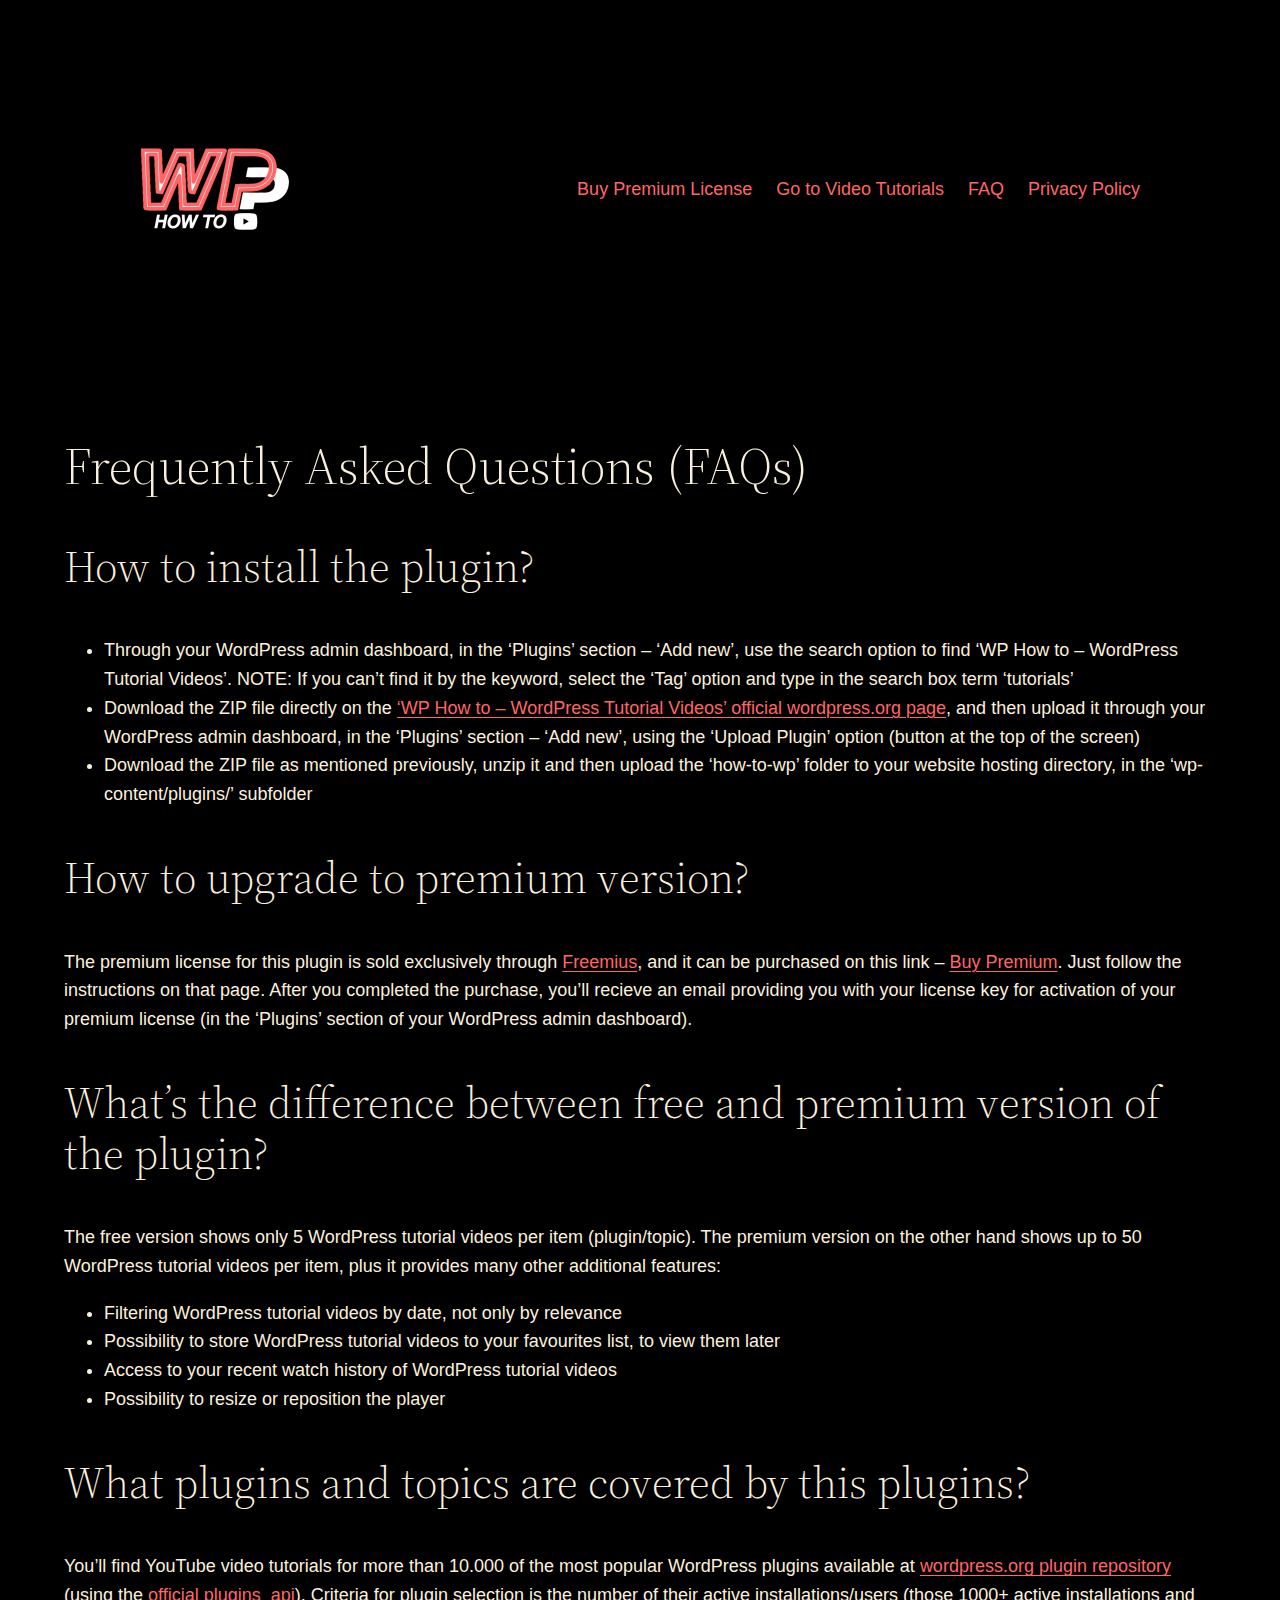
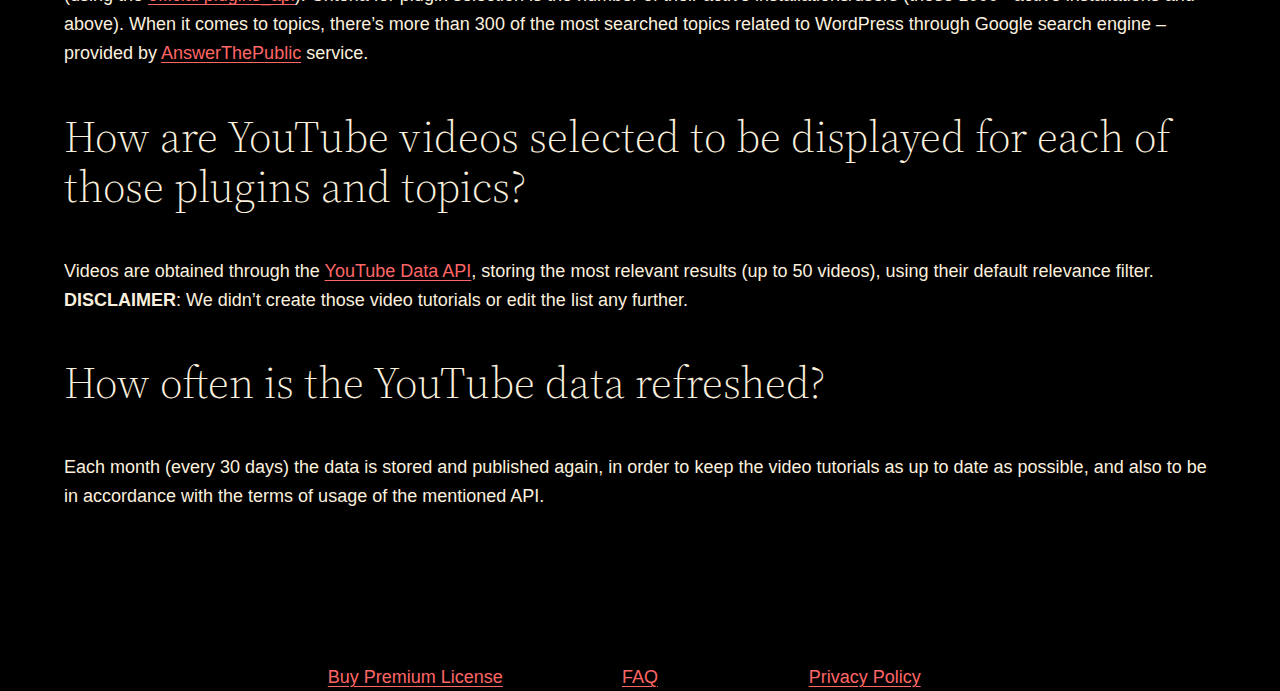
<file: faq/index.html>
<!DOCTYPE html>
<html lang="en-US">
<head>
	<meta charset="UTF-8">
	<meta name="viewport" content="width=device-width, initial-scale=1">
<meta name="robots" content="max-image-preview:large">
<title>FAQ &#8211; &#039;WP How to &#8211; WordPress Tutorial Videos&#039;</title>
<link rel="alternate" type="application/rss+xml" title="&#039;WP How to - WordPress Tutorial Videos&#039; &raquo; Feed" href="/feed/">
<link rel="alternate" type="application/rss+xml" title="&#039;WP How to - WordPress Tutorial Videos&#039; &raquo; Comments Feed" href="/comments/feed/">
<style id="wp-block-site-logo-inline-css">.wp-block-site-logo{box-sizing:border-box;line-height:0}.wp-block-site-logo a{display:inline-block}.wp-block-site-logo.is-default-size img{width:120px;height:auto}.wp-block-site-logo img{height:auto;max-width:100%}.wp-block-site-logo a,.wp-block-site-logo img{border-radius:inherit}.wp-block-site-logo.aligncenter{margin-left:auto;margin-right:auto;text-align:center}.wp-block-site-logo.is-style-rounded{border-radius:9999px}</style>
<style id="wp-block-group-inline-css">.wp-block-group{box-sizing:border-box}
:where(.wp-block-group.has-background){padding:1.25em 2.375em}</style>
<style id="wp-block-navigation-link-inline-css">.wp-block-navigation .wp-block-navigation-item__label{word-break:normal;overflow-wrap:break-word}.wp-block-navigation .wp-block-navigation-item__description{display:none}</style>
<link rel="stylesheet" id="wp-block-navigation-css" href="/wp-includes/blocks/navigation/style.min.css?ver=6.1.1" media="all">
<style id="wp-block-navigation-inline-css">.wp-block-navigation a:where(:not(.wp-element-button)){color: inherit;}</style>
<style id="wp-block-template-part-inline-css">.wp-block-template-part.has-background{padding:1.25em 2.375em;margin-top:0;margin-bottom:0}</style>
<style id="wp-block-paragraph-inline-css">.is-small-text{font-size:.875em}.is-regular-text{font-size:1em}.is-large-text{font-size:2.25em}.is-larger-text{font-size:3em}.has-drop-cap:not(:focus):first-letter{float:left;font-size:8.4em;line-height:.68;font-weight:100;margin:.05em .1em 0 0;text-transform:uppercase;font-style:normal}p.has-drop-cap.has-background{overflow:hidden}p.has-background{padding:1.25em 2.375em}:where(p.has-text-color:not(.has-link-color)) a{color:inherit}</style>
<style id="wp-block-columns-inline-css">.wp-block-columns{display:flex;margin-bottom:1.75em;box-sizing:border-box;flex-wrap:wrap!important;align-items:normal!important}@media (min-width:782px){.wp-block-columns{flex-wrap:nowrap!important}}.wp-block-columns.are-vertically-aligned-top{align-items:flex-start}.wp-block-columns.are-vertically-aligned-center{align-items:center}.wp-block-columns.are-vertically-aligned-bottom{align-items:flex-end}@media (max-width:781px){.wp-block-columns:not(.is-not-stacked-on-mobile)>.wp-block-column{flex-basis:100%!important}}@media (min-width:782px){.wp-block-columns:not(.is-not-stacked-on-mobile)>.wp-block-column{flex-basis:0;flex-grow:1}.wp-block-columns:not(.is-not-stacked-on-mobile)>.wp-block-column[style*=flex-basis]{flex-grow:0}}.wp-block-columns.is-not-stacked-on-mobile{flex-wrap:nowrap!important}.wp-block-columns.is-not-stacked-on-mobile>.wp-block-column{flex-basis:0;flex-grow:1}.wp-block-columns.is-not-stacked-on-mobile>.wp-block-column[style*=flex-basis]{flex-grow:0}:where(.wp-block-columns.has-background){padding:1.25em 2.375em}.wp-block-column{flex-grow:1;min-width:0;word-break:break-word;overflow-wrap:break-word}.wp-block-column.is-vertically-aligned-top{align-self:flex-start}.wp-block-column.is-vertically-aligned-center{align-self:center}.wp-block-column.is-vertically-aligned-bottom{align-self:flex-end}.wp-block-column.is-vertically-aligned-bottom,.wp-block-column.is-vertically-aligned-center,.wp-block-column.is-vertically-aligned-top{width:100%}</style>
<style id="wp-block-library-inline-css">:root{--wp-admin-theme-color:#007cba;--wp-admin-theme-color--rgb:0,124,186;--wp-admin-theme-color-darker-10:#006ba1;--wp-admin-theme-color-darker-10--rgb:0,107,161;--wp-admin-theme-color-darker-20:#005a87;--wp-admin-theme-color-darker-20--rgb:0,90,135;--wp-admin-border-width-focus:2px}@media (-webkit-min-device-pixel-ratio:2),(min-resolution:192dpi){:root{--wp-admin-border-width-focus:1.5px}}.wp-element-button{cursor:pointer}:root{--wp--preset--font-size--normal:16px;--wp--preset--font-size--huge:42px}:root .has-very-light-gray-background-color{background-color:#eee}:root .has-very-dark-gray-background-color{background-color:#313131}:root .has-very-light-gray-color{color:#eee}:root .has-very-dark-gray-color{color:#313131}:root .has-vivid-green-cyan-to-vivid-cyan-blue-gradient-background{background:linear-gradient(135deg,#00d084,#0693e3)}:root .has-purple-crush-gradient-background{background:linear-gradient(135deg,#34e2e4,#4721fb 50%,#ab1dfe)}:root .has-hazy-dawn-gradient-background{background:linear-gradient(135deg,#faaca8,#dad0ec)}:root .has-subdued-olive-gradient-background{background:linear-gradient(135deg,#fafae1,#67a671)}:root .has-atomic-cream-gradient-background{background:linear-gradient(135deg,#fdd79a,#004a59)}:root .has-nightshade-gradient-background{background:linear-gradient(135deg,#330968,#31cdcf)}:root .has-midnight-gradient-background{background:linear-gradient(135deg,#020381,#2874fc)}.has-regular-font-size{font-size:1em}.has-larger-font-size{font-size:2.625em}.has-normal-font-size{font-size:var(--wp--preset--font-size--normal)}.has-huge-font-size{font-size:var(--wp--preset--font-size--huge)}.has-text-align-center{text-align:center}.has-text-align-left{text-align:left}.has-text-align-right{text-align:right}#end-resizable-editor-section{display:none}.aligncenter{clear:both}.items-justified-left{justify-content:flex-start}.items-justified-center{justify-content:center}.items-justified-right{justify-content:flex-end}.items-justified-space-between{justify-content:space-between}.screen-reader-text{border:0;clip:rect(1px,1px,1px,1px);clip-path:inset(50%);height:1px;margin:-1px;overflow:hidden;padding:0;position:absolute;width:1px;word-wrap:normal!important}.screen-reader-text:focus{background-color:#ddd;clip:auto!important;clip-path:none;color:#444;display:block;font-size:1em;height:auto;left:5px;line-height:normal;padding:15px 23px 14px;text-decoration:none;top:5px;width:auto;z-index:100000}html :where(.has-border-color){border-style:solid}html :where([style*=border-top-color]){border-top-style:solid}html :where([style*=border-right-color]){border-right-style:solid}html :where([style*=border-bottom-color]){border-bottom-style:solid}html :where([style*=border-left-color]){border-left-style:solid}html :where([style*=border-width]){border-style:solid}html :where([style*=border-top-width]){border-top-style:solid}html :where([style*=border-right-width]){border-right-style:solid}html :where([style*=border-bottom-width]){border-bottom-style:solid}html :where([style*=border-left-width]){border-left-style:solid}html :where(img[class*=wp-image-]){height:auto;max-width:100%}figure{margin:0 0 1em}</style>
<style id="global-styles-inline-css">body{--wp--preset--color--black: #000000;--wp--preset--color--cyan-bluish-gray: #abb8c3;--wp--preset--color--white: #ffffff;--wp--preset--color--pale-pink: #f78da7;--wp--preset--color--vivid-red: #cf2e2e;--wp--preset--color--luminous-vivid-orange: #ff6900;--wp--preset--color--luminous-vivid-amber: #fcb900;--wp--preset--color--light-green-cyan: #7bdcb5;--wp--preset--color--vivid-green-cyan: #00d084;--wp--preset--color--pale-cyan-blue: #8ed1fc;--wp--preset--color--vivid-cyan-blue: #0693e3;--wp--preset--color--vivid-purple: #9b51e0;--wp--preset--color--foreground: #000000;--wp--preset--color--background: #ffffff;--wp--preset--color--primary: #1a4548;--wp--preset--color--secondary: #ffe2c7;--wp--preset--color--tertiary: #F6F6F6;--wp--preset--gradient--vivid-cyan-blue-to-vivid-purple: linear-gradient(135deg,rgba(6,147,227,1) 0%,rgb(155,81,224) 100%);--wp--preset--gradient--light-green-cyan-to-vivid-green-cyan: linear-gradient(135deg,rgb(122,220,180) 0%,rgb(0,208,130) 100%);--wp--preset--gradient--luminous-vivid-amber-to-luminous-vivid-orange: linear-gradient(135deg,rgba(252,185,0,1) 0%,rgba(255,105,0,1) 100%);--wp--preset--gradient--luminous-vivid-orange-to-vivid-red: linear-gradient(135deg,rgba(255,105,0,1) 0%,rgb(207,46,46) 100%);--wp--preset--gradient--very-light-gray-to-cyan-bluish-gray: linear-gradient(135deg,rgb(238,238,238) 0%,rgb(169,184,195) 100%);--wp--preset--gradient--cool-to-warm-spectrum: linear-gradient(135deg,rgb(74,234,220) 0%,rgb(151,120,209) 20%,rgb(207,42,186) 40%,rgb(238,44,130) 60%,rgb(251,105,98) 80%,rgb(254,248,76) 100%);--wp--preset--gradient--blush-light-purple: linear-gradient(135deg,rgb(255,206,236) 0%,rgb(152,150,240) 100%);--wp--preset--gradient--blush-bordeaux: linear-gradient(135deg,rgb(254,205,165) 0%,rgb(254,45,45) 50%,rgb(107,0,62) 100%);--wp--preset--gradient--luminous-dusk: linear-gradient(135deg,rgb(255,203,112) 0%,rgb(199,81,192) 50%,rgb(65,88,208) 100%);--wp--preset--gradient--pale-ocean: linear-gradient(135deg,rgb(255,245,203) 0%,rgb(182,227,212) 50%,rgb(51,167,181) 100%);--wp--preset--gradient--electric-grass: linear-gradient(135deg,rgb(202,248,128) 0%,rgb(113,206,126) 100%);--wp--preset--gradient--midnight: linear-gradient(135deg,rgb(2,3,129) 0%,rgb(40,116,252) 100%);--wp--preset--gradient--vertical-secondary-to-tertiary: linear-gradient(to bottom,var(--wp--preset--color--secondary) 0%,var(--wp--preset--color--tertiary) 100%);--wp--preset--gradient--vertical-secondary-to-background: linear-gradient(to bottom,var(--wp--preset--color--secondary) 0%,var(--wp--preset--color--background) 100%);--wp--preset--gradient--vertical-tertiary-to-background: linear-gradient(to bottom,var(--wp--preset--color--tertiary) 0%,var(--wp--preset--color--background) 100%);--wp--preset--gradient--diagonal-primary-to-foreground: linear-gradient(to bottom right,var(--wp--preset--color--primary) 0%,var(--wp--preset--color--foreground) 100%);--wp--preset--gradient--diagonal-secondary-to-background: linear-gradient(to bottom right,var(--wp--preset--color--secondary) 50%,var(--wp--preset--color--background) 50%);--wp--preset--gradient--diagonal-background-to-secondary: linear-gradient(to bottom right,var(--wp--preset--color--background) 50%,var(--wp--preset--color--secondary) 50%);--wp--preset--gradient--diagonal-tertiary-to-background: linear-gradient(to bottom right,var(--wp--preset--color--tertiary) 50%,var(--wp--preset--color--background) 50%);--wp--preset--gradient--diagonal-background-to-tertiary: linear-gradient(to bottom right,var(--wp--preset--color--background) 50%,var(--wp--preset--color--tertiary) 50%);--wp--preset--duotone--dark-grayscale: url('#wp-duotone-dark-grayscale');--wp--preset--duotone--grayscale: url('#wp-duotone-grayscale');--wp--preset--duotone--purple-yellow: url('#wp-duotone-purple-yellow');--wp--preset--duotone--blue-red: url('#wp-duotone-blue-red');--wp--preset--duotone--midnight: url('#wp-duotone-midnight');--wp--preset--duotone--magenta-yellow: url('#wp-duotone-magenta-yellow');--wp--preset--duotone--purple-green: url('#wp-duotone-purple-green');--wp--preset--duotone--blue-orange: url('#wp-duotone-blue-orange');--wp--preset--duotone--foreground-and-background: url('#wp-duotone-foreground-and-background');--wp--preset--duotone--foreground-and-secondary: url('#wp-duotone-foreground-and-secondary');--wp--preset--duotone--foreground-and-tertiary: url('#wp-duotone-foreground-and-tertiary');--wp--preset--duotone--primary-and-background: url('#wp-duotone-primary-and-background');--wp--preset--duotone--primary-and-secondary: url('#wp-duotone-primary-and-secondary');--wp--preset--duotone--primary-and-tertiary: url('#wp-duotone-primary-and-tertiary');--wp--preset--font-size--small: 1rem;--wp--preset--font-size--medium: 1.125rem;--wp--preset--font-size--large: 1.75rem;--wp--preset--font-size--x-large: clamp(1.75rem, 3vw, 2.25rem);--wp--preset--font-family--system-font: -apple-system,BlinkMacSystemFont,"Segoe UI",Roboto,Oxygen-Sans,Ubuntu,Cantarell,"Helvetica Neue",sans-serif;--wp--preset--font-family--source-serif-pro: "Source Serif Pro", serif;--wp--preset--spacing--20: 0.44rem;--wp--preset--spacing--30: 0.67rem;--wp--preset--spacing--40: 1rem;--wp--preset--spacing--50: 1.5rem;--wp--preset--spacing--60: 2.25rem;--wp--preset--spacing--70: 3.38rem;--wp--preset--spacing--80: 5.06rem;--wp--custom--spacing--small: max(1.25rem, 5vw);--wp--custom--spacing--medium: clamp(2rem, 8vw, calc(4 * var(--wp--style--block-gap)));--wp--custom--spacing--large: clamp(4rem, 10vw, 8rem);--wp--custom--spacing--outer: var(--wp--custom--spacing--small, 1.25rem);--wp--custom--typography--font-size--huge: clamp(2.25rem, 4vw, 2.75rem);--wp--custom--typography--font-size--gigantic: clamp(2.75rem, 6vw, 3.25rem);--wp--custom--typography--font-size--colossal: clamp(3.25rem, 8vw, 6.25rem);--wp--custom--typography--line-height--tiny: 1.15;--wp--custom--typography--line-height--small: 1.2;--wp--custom--typography--line-height--medium: 1.4;--wp--custom--typography--line-height--normal: 1.6;}body { margin: 0;--wp--style--global--content-size: 650px;--wp--style--global--wide-size: 1000px; }.wp-site-blocks > .alignleft { float: left; margin-right: 2em; }.wp-site-blocks > .alignright { float: right; margin-left: 2em; }.wp-site-blocks > .aligncenter { justify-content: center; margin-left: auto; margin-right: auto; }.wp-site-blocks > * { margin-block-start: 0; margin-block-end: 0; }.wp-site-blocks > * + * { margin-block-start: 1.5rem; }body { --wp--style--block-gap: 1.5rem; }body .is-layout-flow > *{margin-block-start: 0;margin-block-end: 0;}body .is-layout-flow > * + *{margin-block-start: 1.5rem;margin-block-end: 0;}body .is-layout-constrained > *{margin-block-start: 0;margin-block-end: 0;}body .is-layout-constrained > * + *{margin-block-start: 1.5rem;margin-block-end: 0;}body .is-layout-flex{gap: 1.5rem;}body .is-layout-flow > .alignleft{float: left;margin-inline-start: 0;margin-inline-end: 2em;}body .is-layout-flow > .alignright{float: right;margin-inline-start: 2em;margin-inline-end: 0;}body .is-layout-flow > .aligncenter{margin-left: auto !important;margin-right: auto !important;}body .is-layout-constrained > .alignleft{float: left;margin-inline-start: 0;margin-inline-end: 2em;}body .is-layout-constrained > .alignright{float: right;margin-inline-start: 2em;margin-inline-end: 0;}body .is-layout-constrained > .aligncenter{margin-left: auto !important;margin-right: auto !important;}body .is-layout-constrained > :where(:not(.alignleft):not(.alignright):not(.alignfull)){max-width: var(--wp--style--global--content-size);margin-left: auto !important;margin-right: auto !important;}body .is-layout-constrained > .alignwide{max-width: var(--wp--style--global--wide-size);}body .is-layout-flex{display: flex;}body .is-layout-flex{flex-wrap: wrap;align-items: center;}body .is-layout-flex > *{margin: 0;}body{background-color: var(--wp--preset--color--background);color: var(--wp--preset--color--foreground);font-family: var(--wp--preset--font-family--system-font);font-size: var(--wp--preset--font-size--medium);line-height: var(--wp--custom--typography--line-height--normal);padding-top: 0px;padding-right: 0px;padding-bottom: 0px;padding-left: 0px;}a:where(:not(.wp-element-button)){color: var(--wp--preset--color--foreground);text-decoration: underline;}h1{font-family: var(--wp--preset--font-family--source-serif-pro);font-size: var(--wp--custom--typography--font-size--colossal);font-weight: 300;line-height: var(--wp--custom--typography--line-height--tiny);}h2{font-family: var(--wp--preset--font-family--source-serif-pro);font-size: var(--wp--custom--typography--font-size--gigantic);font-weight: 300;line-height: var(--wp--custom--typography--line-height--small);}h3{font-family: var(--wp--preset--font-family--source-serif-pro);font-size: var(--wp--custom--typography--font-size--huge);font-weight: 300;line-height: var(--wp--custom--typography--line-height--tiny);}h4{font-family: var(--wp--preset--font-family--source-serif-pro);font-size: var(--wp--preset--font-size--x-large);font-weight: 300;line-height: var(--wp--custom--typography--line-height--tiny);}h5{font-family: var(--wp--preset--font-family--system-font);font-size: var(--wp--preset--font-size--medium);font-weight: 700;line-height: var(--wp--custom--typography--line-height--normal);text-transform: uppercase;}h6{font-family: var(--wp--preset--font-family--system-font);font-size: var(--wp--preset--font-size--medium);font-weight: 400;line-height: var(--wp--custom--typography--line-height--normal);text-transform: uppercase;}.wp-element-button, .wp-block-button__link{background-color: #32373c;border-width: 0;color: #fff;font-family: inherit;font-size: inherit;line-height: inherit;padding: calc(0.667em + 2px) calc(1.333em + 2px);text-decoration: none;}.has-black-color{color: var(--wp--preset--color--black) !important;}.has-cyan-bluish-gray-color{color: var(--wp--preset--color--cyan-bluish-gray) !important;}.has-white-color{color: var(--wp--preset--color--white) !important;}.has-pale-pink-color{color: var(--wp--preset--color--pale-pink) !important;}.has-vivid-red-color{color: var(--wp--preset--color--vivid-red) !important;}.has-luminous-vivid-orange-color{color: var(--wp--preset--color--luminous-vivid-orange) !important;}.has-luminous-vivid-amber-color{color: var(--wp--preset--color--luminous-vivid-amber) !important;}.has-light-green-cyan-color{color: var(--wp--preset--color--light-green-cyan) !important;}.has-vivid-green-cyan-color{color: var(--wp--preset--color--vivid-green-cyan) !important;}.has-pale-cyan-blue-color{color: var(--wp--preset--color--pale-cyan-blue) !important;}.has-vivid-cyan-blue-color{color: var(--wp--preset--color--vivid-cyan-blue) !important;}.has-vivid-purple-color{color: var(--wp--preset--color--vivid-purple) !important;}.has-foreground-color{color: var(--wp--preset--color--foreground) !important;}.has-background-color{color: var(--wp--preset--color--background) !important;}.has-primary-color{color: var(--wp--preset--color--primary) !important;}.has-secondary-color{color: var(--wp--preset--color--secondary) !important;}.has-tertiary-color{color: var(--wp--preset--color--tertiary) !important;}.has-black-background-color{background-color: var(--wp--preset--color--black) !important;}.has-cyan-bluish-gray-background-color{background-color: var(--wp--preset--color--cyan-bluish-gray) !important;}.has-white-background-color{background-color: var(--wp--preset--color--white) !important;}.has-pale-pink-background-color{background-color: var(--wp--preset--color--pale-pink) !important;}.has-vivid-red-background-color{background-color: var(--wp--preset--color--vivid-red) !important;}.has-luminous-vivid-orange-background-color{background-color: var(--wp--preset--color--luminous-vivid-orange) !important;}.has-luminous-vivid-amber-background-color{background-color: var(--wp--preset--color--luminous-vivid-amber) !important;}.has-light-green-cyan-background-color{background-color: var(--wp--preset--color--light-green-cyan) !important;}.has-vivid-green-cyan-background-color{background-color: var(--wp--preset--color--vivid-green-cyan) !important;}.has-pale-cyan-blue-background-color{background-color: var(--wp--preset--color--pale-cyan-blue) !important;}.has-vivid-cyan-blue-background-color{background-color: var(--wp--preset--color--vivid-cyan-blue) !important;}.has-vivid-purple-background-color{background-color: var(--wp--preset--color--vivid-purple) !important;}.has-foreground-background-color{background-color: var(--wp--preset--color--foreground) !important;}.has-background-background-color{background-color: var(--wp--preset--color--background) !important;}.has-primary-background-color{background-color: var(--wp--preset--color--primary) !important;}.has-secondary-background-color{background-color: var(--wp--preset--color--secondary) !important;}.has-tertiary-background-color{background-color: var(--wp--preset--color--tertiary) !important;}.has-black-border-color{border-color: var(--wp--preset--color--black) !important;}.has-cyan-bluish-gray-border-color{border-color: var(--wp--preset--color--cyan-bluish-gray) !important;}.has-white-border-color{border-color: var(--wp--preset--color--white) !important;}.has-pale-pink-border-color{border-color: var(--wp--preset--color--pale-pink) !important;}.has-vivid-red-border-color{border-color: var(--wp--preset--color--vivid-red) !important;}.has-luminous-vivid-orange-border-color{border-color: var(--wp--preset--color--luminous-vivid-orange) !important;}.has-luminous-vivid-amber-border-color{border-color: var(--wp--preset--color--luminous-vivid-amber) !important;}.has-light-green-cyan-border-color{border-color: var(--wp--preset--color--light-green-cyan) !important;}.has-vivid-green-cyan-border-color{border-color: var(--wp--preset--color--vivid-green-cyan) !important;}.has-pale-cyan-blue-border-color{border-color: var(--wp--preset--color--pale-cyan-blue) !important;}.has-vivid-cyan-blue-border-color{border-color: var(--wp--preset--color--vivid-cyan-blue) !important;}.has-vivid-purple-border-color{border-color: var(--wp--preset--color--vivid-purple) !important;}.has-foreground-border-color{border-color: var(--wp--preset--color--foreground) !important;}.has-background-border-color{border-color: var(--wp--preset--color--background) !important;}.has-primary-border-color{border-color: var(--wp--preset--color--primary) !important;}.has-secondary-border-color{border-color: var(--wp--preset--color--secondary) !important;}.has-tertiary-border-color{border-color: var(--wp--preset--color--tertiary) !important;}.has-vivid-cyan-blue-to-vivid-purple-gradient-background{background: var(--wp--preset--gradient--vivid-cyan-blue-to-vivid-purple) !important;}.has-light-green-cyan-to-vivid-green-cyan-gradient-background{background: var(--wp--preset--gradient--light-green-cyan-to-vivid-green-cyan) !important;}.has-luminous-vivid-amber-to-luminous-vivid-orange-gradient-background{background: var(--wp--preset--gradient--luminous-vivid-amber-to-luminous-vivid-orange) !important;}.has-luminous-vivid-orange-to-vivid-red-gradient-background{background: var(--wp--preset--gradient--luminous-vivid-orange-to-vivid-red) !important;}.has-very-light-gray-to-cyan-bluish-gray-gradient-background{background: var(--wp--preset--gradient--very-light-gray-to-cyan-bluish-gray) !important;}.has-cool-to-warm-spectrum-gradient-background{background: var(--wp--preset--gradient--cool-to-warm-spectrum) !important;}.has-blush-light-purple-gradient-background{background: var(--wp--preset--gradient--blush-light-purple) !important;}.has-blush-bordeaux-gradient-background{background: var(--wp--preset--gradient--blush-bordeaux) !important;}.has-luminous-dusk-gradient-background{background: var(--wp--preset--gradient--luminous-dusk) !important;}.has-pale-ocean-gradient-background{background: var(--wp--preset--gradient--pale-ocean) !important;}.has-electric-grass-gradient-background{background: var(--wp--preset--gradient--electric-grass) !important;}.has-midnight-gradient-background{background: var(--wp--preset--gradient--midnight) !important;}.has-vertical-secondary-to-tertiary-gradient-background{background: var(--wp--preset--gradient--vertical-secondary-to-tertiary) !important;}.has-vertical-secondary-to-background-gradient-background{background: var(--wp--preset--gradient--vertical-secondary-to-background) !important;}.has-vertical-tertiary-to-background-gradient-background{background: var(--wp--preset--gradient--vertical-tertiary-to-background) !important;}.has-diagonal-primary-to-foreground-gradient-background{background: var(--wp--preset--gradient--diagonal-primary-to-foreground) !important;}.has-diagonal-secondary-to-background-gradient-background{background: var(--wp--preset--gradient--diagonal-secondary-to-background) !important;}.has-diagonal-background-to-secondary-gradient-background{background: var(--wp--preset--gradient--diagonal-background-to-secondary) !important;}.has-diagonal-tertiary-to-background-gradient-background{background: var(--wp--preset--gradient--diagonal-tertiary-to-background) !important;}.has-diagonal-background-to-tertiary-gradient-background{background: var(--wp--preset--gradient--diagonal-background-to-tertiary) !important;}.has-small-font-size{font-size: var(--wp--preset--font-size--small) !important;}.has-medium-font-size{font-size: var(--wp--preset--font-size--medium) !important;}.has-large-font-size{font-size: var(--wp--preset--font-size--large) !important;}.has-x-large-font-size{font-size: var(--wp--preset--font-size--x-large) !important;}.has-system-font-font-family{font-family: var(--wp--preset--font-family--system-font) !important;}.has-source-serif-pro-font-family{font-family: var(--wp--preset--font-family--source-serif-pro) !important;}</style>
<style id="core-block-supports-inline-css">.wp-block-navigation.wp-container-3{justify-content:flex-end;}.wp-block-group.wp-container-4{justify-content:space-between;}.wp-block-columns.wp-container-9{flex-wrap:nowrap;}</style>
<style id="wp-webfonts-inline-css">@font-face{font-family:"Source Serif Pro";font-style:normal;font-weight:200 900;font-display:fallback;src:local("Source Serif Pro"), url('/wp-content/themes/twentytwentytwo/assets/fonts/source-serif-pro/SourceSerif4Variable-Roman.ttf.woff2') format('woff2');font-stretch:normal;}@font-face{font-family:"Source Serif Pro";font-style:italic;font-weight:200 900;font-display:fallback;src:local("Source Serif Pro"), url('/wp-content/themes/twentytwentytwo/assets/fonts/source-serif-pro/SourceSerif4Variable-Italic.ttf.woff2') format('woff2');font-stretch:normal;}</style>
<link rel="stylesheet" id="wphowtotv-style-css" href="/wp-content/themes/twentytwentytwo-child/style.css?ver=1.0.0" media="all">
<link rel="stylesheet" id="twentytwentytwo-style-css" href="/wp-content/themes/twentytwentytwo/style.css?ver=1.0.0" media="all">
<script src="/wp-includes/blocks/navigation/view.min.js?ver=c24330f635f5cb9d5e0e" id="wp-block-navigation-view-js"></script>
<script src="/wp-includes/blocks/navigation/view-modal.min.js?ver=45f05135277abf0b0408" id="wp-block-navigation-view-2-js"></script>
<link rel="https://api.w.org/" href="/wp-json/">
<link rel="alternate" type="application/json" href="/wp-json/wp/v2/pages/8">
<link rel="EditURI" type="application/rsd+xml" title="RSD" href="/xmlrpc.php?rsd">
<link rel="wlwmanifest" type="application/wlwmanifest+xml" href="/wp-includes/wlwmanifest.xml">
<meta name="generator" content="WordPress 6.1.1">
<link rel="canonical" href="/faq/">
<link rel="shortlink" href="/?p=8">
<link rel="alternate" type="application/json+oembed" href="/wp-json/oembed/1.0/embed?url=%2Ffaq%2F">
<link rel="alternate" type="text/xml+oembed" href="/wp-json/oembed/1.0/embed?url=%2Ffaq%2F#038;format=xml">
<link rel="icon" href="/wp-content/uploads/2022/09/WP-How-To-WordPress-Tutorial-Videos-Logo-150x150.png" sizes="32x32">
<link rel="icon" href="/wp-content/uploads/2022/09/WP-How-To-WordPress-Tutorial-Videos-Logo.png" sizes="192x192">
<link rel="apple-touch-icon" href="/wp-content/uploads/2022/09/WP-How-To-WordPress-Tutorial-Videos-Logo.png">
<meta name="msapplication-TileImage" content="/wp-content/uploads/2022/09/WP-How-To-WordPress-Tutorial-Videos-Logo.png">
</head>

<body class="page-template page-template-faq page page-id-8 wp-custom-logo wp-embed-responsive">
<svg xmlns="http://www.w3.org/2000/svg" viewbox="0 0 0 0" width="0" height="0" focusable="false" role="none" style="visibility: hidden; position: absolute; left: -9999px; overflow: hidden;"><defs><filter id="wp-duotone-dark-grayscale"><fecolormatrix color-interpolation-filters="sRGB" type="matrix" values=" .299 .587 .114 0 0 .299 .587 .114 0 0 .299 .587 .114 0 0 .299 .587 .114 0 0 "></fecolormatrix><fecomponenttransfer color-interpolation-filters="sRGB"><fefuncr type="table" tablevalues="0 0.49803921568627"></fefuncr><fefuncg type="table" tablevalues="0 0.49803921568627"></fefuncg><fefuncb type="table" tablevalues="0 0.49803921568627"></fefuncb><fefunca type="table" tablevalues="1 1"></fefunca></fecomponenttransfer><fecomposite in2="SourceGraphic" operator="in"></fecomposite></filter></defs></svg><svg xmlns="http://www.w3.org/2000/svg" viewbox="0 0 0 0" width="0" height="0" focusable="false" role="none" style="visibility: hidden; position: absolute; left: -9999px; overflow: hidden;"><defs><filter id="wp-duotone-grayscale"><fecolormatrix color-interpolation-filters="sRGB" type="matrix" values=" .299 .587 .114 0 0 .299 .587 .114 0 0 .299 .587 .114 0 0 .299 .587 .114 0 0 "></fecolormatrix><fecomponenttransfer color-interpolation-filters="sRGB"><fefuncr type="table" tablevalues="0 1"></fefuncr><fefuncg type="table" tablevalues="0 1"></fefuncg><fefuncb type="table" tablevalues="0 1"></fefuncb><fefunca type="table" tablevalues="1 1"></fefunca></fecomponenttransfer><fecomposite in2="SourceGraphic" operator="in"></fecomposite></filter></defs></svg><svg xmlns="http://www.w3.org/2000/svg" viewbox="0 0 0 0" width="0" height="0" focusable="false" role="none" style="visibility: hidden; position: absolute; left: -9999px; overflow: hidden;"><defs><filter id="wp-duotone-purple-yellow"><fecolormatrix color-interpolation-filters="sRGB" type="matrix" values=" .299 .587 .114 0 0 .299 .587 .114 0 0 .299 .587 .114 0 0 .299 .587 .114 0 0 "></fecolormatrix><fecomponenttransfer color-interpolation-filters="sRGB"><fefuncr type="table" tablevalues="0.54901960784314 0.98823529411765"></fefuncr><fefuncg type="table" tablevalues="0 1"></fefuncg><fefuncb type="table" tablevalues="0.71764705882353 0.25490196078431"></fefuncb><fefunca type="table" tablevalues="1 1"></fefunca></fecomponenttransfer><fecomposite in2="SourceGraphic" operator="in"></fecomposite></filter></defs></svg><svg xmlns="http://www.w3.org/2000/svg" viewbox="0 0 0 0" width="0" height="0" focusable="false" role="none" style="visibility: hidden; position: absolute; left: -9999px; overflow: hidden;"><defs><filter id="wp-duotone-blue-red"><fecolormatrix color-interpolation-filters="sRGB" type="matrix" values=" .299 .587 .114 0 0 .299 .587 .114 0 0 .299 .587 .114 0 0 .299 .587 .114 0 0 "></fecolormatrix><fecomponenttransfer color-interpolation-filters="sRGB"><fefuncr type="table" tablevalues="0 1"></fefuncr><fefuncg type="table" tablevalues="0 0.27843137254902"></fefuncg><fefuncb type="table" tablevalues="0.5921568627451 0.27843137254902"></fefuncb><fefunca type="table" tablevalues="1 1"></fefunca></fecomponenttransfer><fecomposite in2="SourceGraphic" operator="in"></fecomposite></filter></defs></svg><svg xmlns="http://www.w3.org/2000/svg" viewbox="0 0 0 0" width="0" height="0" focusable="false" role="none" style="visibility: hidden; position: absolute; left: -9999px; overflow: hidden;"><defs><filter id="wp-duotone-midnight"><fecolormatrix color-interpolation-filters="sRGB" type="matrix" values=" .299 .587 .114 0 0 .299 .587 .114 0 0 .299 .587 .114 0 0 .299 .587 .114 0 0 "></fecolormatrix><fecomponenttransfer color-interpolation-filters="sRGB"><fefuncr type="table" tablevalues="0 0"></fefuncr><fefuncg type="table" tablevalues="0 0.64705882352941"></fefuncg><fefuncb type="table" tablevalues="0 1"></fefuncb><fefunca type="table" tablevalues="1 1"></fefunca></fecomponenttransfer><fecomposite in2="SourceGraphic" operator="in"></fecomposite></filter></defs></svg><svg xmlns="http://www.w3.org/2000/svg" viewbox="0 0 0 0" width="0" height="0" focusable="false" role="none" style="visibility: hidden; position: absolute; left: -9999px; overflow: hidden;"><defs><filter id="wp-duotone-magenta-yellow"><fecolormatrix color-interpolation-filters="sRGB" type="matrix" values=" .299 .587 .114 0 0 .299 .587 .114 0 0 .299 .587 .114 0 0 .299 .587 .114 0 0 "></fecolormatrix><fecomponenttransfer color-interpolation-filters="sRGB"><fefuncr type="table" tablevalues="0.78039215686275 1"></fefuncr><fefuncg type="table" tablevalues="0 0.94901960784314"></fefuncg><fefuncb type="table" tablevalues="0.35294117647059 0.47058823529412"></fefuncb><fefunca type="table" tablevalues="1 1"></fefunca></fecomponenttransfer><fecomposite in2="SourceGraphic" operator="in"></fecomposite></filter></defs></svg><svg xmlns="http://www.w3.org/2000/svg" viewbox="0 0 0 0" width="0" height="0" focusable="false" role="none" style="visibility: hidden; position: absolute; left: -9999px; overflow: hidden;"><defs><filter id="wp-duotone-purple-green"><fecolormatrix color-interpolation-filters="sRGB" type="matrix" values=" .299 .587 .114 0 0 .299 .587 .114 0 0 .299 .587 .114 0 0 .299 .587 .114 0 0 "></fecolormatrix><fecomponenttransfer color-interpolation-filters="sRGB"><fefuncr type="table" tablevalues="0.65098039215686 0.40392156862745"></fefuncr><fefuncg type="table" tablevalues="0 1"></fefuncg><fefuncb type="table" tablevalues="0.44705882352941 0.4"></fefuncb><fefunca type="table" tablevalues="1 1"></fefunca></fecomponenttransfer><fecomposite in2="SourceGraphic" operator="in"></fecomposite></filter></defs></svg><svg xmlns="http://www.w3.org/2000/svg" viewbox="0 0 0 0" width="0" height="0" focusable="false" role="none" style="visibility: hidden; position: absolute; left: -9999px; overflow: hidden;"><defs><filter id="wp-duotone-blue-orange"><fecolormatrix color-interpolation-filters="sRGB" type="matrix" values=" .299 .587 .114 0 0 .299 .587 .114 0 0 .299 .587 .114 0 0 .299 .587 .114 0 0 "></fecolormatrix><fecomponenttransfer color-interpolation-filters="sRGB"><fefuncr type="table" tablevalues="0.098039215686275 1"></fefuncr><fefuncg type="table" tablevalues="0 0.66274509803922"></fefuncg><fefuncb type="table" tablevalues="0.84705882352941 0.41960784313725"></fefuncb><fefunca type="table" tablevalues="1 1"></fefunca></fecomponenttransfer><fecomposite in2="SourceGraphic" operator="in"></fecomposite></filter></defs></svg><svg xmlns="http://www.w3.org/2000/svg" viewbox="0 0 0 0" width="0" height="0" focusable="false" role="none" style="visibility: hidden; position: absolute; left: -9999px; overflow: hidden;"><defs><filter id="wp-duotone-foreground-and-background"><fecolormatrix color-interpolation-filters="sRGB" type="matrix" values=" .299 .587 .114 0 0 .299 .587 .114 0 0 .299 .587 .114 0 0 .299 .587 .114 0 0 "></fecolormatrix><fecomponenttransfer color-interpolation-filters="sRGB"><fefuncr type="table" tablevalues="0 1"></fefuncr><fefuncg type="table" tablevalues="0 1"></fefuncg><fefuncb type="table" tablevalues="0 1"></fefuncb><fefunca type="table" tablevalues="1 1"></fefunca></fecomponenttransfer><fecomposite in2="SourceGraphic" operator="in"></fecomposite></filter></defs></svg><svg xmlns="http://www.w3.org/2000/svg" viewbox="0 0 0 0" width="0" height="0" focusable="false" role="none" style="visibility: hidden; position: absolute; left: -9999px; overflow: hidden;"><defs><filter id="wp-duotone-foreground-and-secondary"><fecolormatrix color-interpolation-filters="sRGB" type="matrix" values=" .299 .587 .114 0 0 .299 .587 .114 0 0 .299 .587 .114 0 0 .299 .587 .114 0 0 "></fecolormatrix><fecomponenttransfer color-interpolation-filters="sRGB"><fefuncr type="table" tablevalues="0 1"></fefuncr><fefuncg type="table" tablevalues="0 0.88627450980392"></fefuncg><fefuncb type="table" tablevalues="0 0.78039215686275"></fefuncb><fefunca type="table" tablevalues="1 1"></fefunca></fecomponenttransfer><fecomposite in2="SourceGraphic" operator="in"></fecomposite></filter></defs></svg><svg xmlns="http://www.w3.org/2000/svg" viewbox="0 0 0 0" width="0" height="0" focusable="false" role="none" style="visibility: hidden; position: absolute; left: -9999px; overflow: hidden;"><defs><filter id="wp-duotone-foreground-and-tertiary"><fecolormatrix color-interpolation-filters="sRGB" type="matrix" values=" .299 .587 .114 0 0 .299 .587 .114 0 0 .299 .587 .114 0 0 .299 .587 .114 0 0 "></fecolormatrix><fecomponenttransfer color-interpolation-filters="sRGB"><fefuncr type="table" tablevalues="0 0.96470588235294"></fefuncr><fefuncg type="table" tablevalues="0 0.96470588235294"></fefuncg><fefuncb type="table" tablevalues="0 0.96470588235294"></fefuncb><fefunca type="table" tablevalues="1 1"></fefunca></fecomponenttransfer><fecomposite in2="SourceGraphic" operator="in"></fecomposite></filter></defs></svg><svg xmlns="http://www.w3.org/2000/svg" viewbox="0 0 0 0" width="0" height="0" focusable="false" role="none" style="visibility: hidden; position: absolute; left: -9999px; overflow: hidden;"><defs><filter id="wp-duotone-primary-and-background"><fecolormatrix color-interpolation-filters="sRGB" type="matrix" values=" .299 .587 .114 0 0 .299 .587 .114 0 0 .299 .587 .114 0 0 .299 .587 .114 0 0 "></fecolormatrix><fecomponenttransfer color-interpolation-filters="sRGB"><fefuncr type="table" tablevalues="0.10196078431373 1"></fefuncr><fefuncg type="table" tablevalues="0.27058823529412 1"></fefuncg><fefuncb type="table" tablevalues="0.28235294117647 1"></fefuncb><fefunca type="table" tablevalues="1 1"></fefunca></fecomponenttransfer><fecomposite in2="SourceGraphic" operator="in"></fecomposite></filter></defs></svg><svg xmlns="http://www.w3.org/2000/svg" viewbox="0 0 0 0" width="0" height="0" focusable="false" role="none" style="visibility: hidden; position: absolute; left: -9999px; overflow: hidden;"><defs><filter id="wp-duotone-primary-and-secondary"><fecolormatrix color-interpolation-filters="sRGB" type="matrix" values=" .299 .587 .114 0 0 .299 .587 .114 0 0 .299 .587 .114 0 0 .299 .587 .114 0 0 "></fecolormatrix><fecomponenttransfer color-interpolation-filters="sRGB"><fefuncr type="table" tablevalues="0.10196078431373 1"></fefuncr><fefuncg type="table" tablevalues="0.27058823529412 0.88627450980392"></fefuncg><fefuncb type="table" tablevalues="0.28235294117647 0.78039215686275"></fefuncb><fefunca type="table" tablevalues="1 1"></fefunca></fecomponenttransfer><fecomposite in2="SourceGraphic" operator="in"></fecomposite></filter></defs></svg><svg xmlns="http://www.w3.org/2000/svg" viewbox="0 0 0 0" width="0" height="0" focusable="false" role="none" style="visibility: hidden; position: absolute; left: -9999px; overflow: hidden;"><defs><filter id="wp-duotone-primary-and-tertiary"><fecolormatrix color-interpolation-filters="sRGB" type="matrix" values=" .299 .587 .114 0 0 .299 .587 .114 0 0 .299 .587 .114 0 0 .299 .587 .114 0 0 "></fecolormatrix><fecomponenttransfer color-interpolation-filters="sRGB"><fefuncr type="table" tablevalues="0.10196078431373 0.96470588235294"></fefuncr><fefuncg type="table" tablevalues="0.27058823529412 0.96470588235294"></fefuncg><fefuncb type="table" tablevalues="0.28235294117647 0.96470588235294"></fefuncb><fefunca type="table" tablevalues="1 1"></fefunca></fecomponenttransfer><fecomposite in2="SourceGraphic" operator="in"></fecomposite></filter></defs></svg>
<div class="wp-site-blocks">
<header class="wp-block-template-part">
<div class="is-layout-constrained wp-block-group">
<div class="is-content-justification-space-between is-layout-flex wp-container-4 wp-block-group alignwide" style="padding-top:var(--wp--custom--spacing--small, 1.25rem);padding-bottom:var(--wp--custom--spacing--large, 8rem)">
<div class="is-layout-flex wp-block-group"><div class="wp-block-site-logo"><a href="/" class="custom-logo-link" rel="home"><img width="150" height="150" src="/wp-content/uploads/2022/09/WP-How-To-WordPress-Tutorial-Videos-Logo.png" class="custom-logo" alt="&#039;WP How to &#8211; WordPress Tutorial Videos&#039;" decoding="async" srcset="/wp-content/uploads/2022/09/WP-How-To-WordPress-Tutorial-Videos-Logo.png 300w, /wp-content/uploads/2022/09/WP-How-To-WordPress-Tutorial-Videos-Logo-150x150.png 150w" sizes="(max-width: 150px) 100vw, 150px"></a></div></div>


<nav class="is-content-justification-right is-layout-flex wp-container-3 is-responsive items-justified-right wp-block-navigation" aria-label="Header navigation"><button aria-haspopup="true" aria-label="Open menu" class="wp-block-navigation__responsive-container-open " data-micromodal-trigger="modal-2"><svg width="24" height="24" xmlns="http://www.w3.org/2000/svg" viewbox="0 0 24 24" aria-hidden="true" focusable="false"><rect x="4" y="7.5" width="16" height="1.5"></rect><rect x="4" y="15" width="16" height="1.5"></rect></svg></button>
			<div class="wp-block-navigation__responsive-container  " id="modal-2">
				<div class="wp-block-navigation__responsive-close" tabindex="-1" data-micromodal-close>
					<div class="wp-block-navigation__responsive-dialog" aria-label="Menu">
							<button aria-label="Close menu" data-micromodal-close class="wp-block-navigation__responsive-container-close"><svg xmlns="http://www.w3.org/2000/svg" viewbox="0 0 24 24" width="24" height="24" aria-hidden="true" focusable="false"><path d="M13 11.8l6.1-6.3-1-1-6.1 6.2-6.1-6.2-1 1 6.1 6.3-6.5 6.7 1 1 6.5-6.6 6.5 6.6 1-1z"></path></svg></button>
						<div class="wp-block-navigation__responsive-container-content" id="modal-2-content">
							<ul class="wp-block-navigation__container">
<li class=" wp-block-navigation-item wp-block-navigation-link"><a class="wp-block-navigation-item__content" href="/buy-premium/"><span class="wp-block-navigation-item__label">Buy Premium License</span></a></li>
<li class=" wp-block-navigation-item wp-block-navigation-link"><a class="wp-block-navigation-item__content" href="https://wphowto.tv/" target="_blank"><span class="wp-block-navigation-item__label">Go to Video Tutorials</span></a></li>
<li class=" wp-block-navigation-item current-menu-item wp-block-navigation-link"><a class="wp-block-navigation-item__content" href="/faq/" aria-current="page"><span class="wp-block-navigation-item__label">FAQ</span></a></li>
<li class=" wp-block-navigation-item wp-block-navigation-link"><a class="wp-block-navigation-item__content" href="/privacy-policy/"><span class="wp-block-navigation-item__label">Privacy Policy</span></a></li>
</ul>
						</div>
					</div>
				</div>
			</div></nav>
</div>
</div>
</header>
<div class="faq-content">
    <h2>Frequently Asked Questions (FAQs)</h2>
    <div class="question">
        <h3>How to install the plugin?</h3>
        <ul>
            <li>Through your WordPress admin dashboard, in the &#8216;Plugins&#8217; section &#8211; &#8216;Add new&#8217;, use the search option to find &#8216;WP How to &#8211; WordPress Tutorial Videos&#8217;. NOTE: If you can&#8217;t find it by the keyword, select the &#8216;Tag&#8217; option and type in the search
                box term &#8216;tutorials&#8217;</li>
            <li>Download the ZIP file directly on the <a href="https://wordpress.org/plugins/how-to-wp/" target="_blank">&#8216;WP How to – WordPress Tutorial Videos&#8217; official wordpress.org page</a>, and then upload it through your WordPress admin dashboard, in
                the &#8216;Plugins&#8217; section &#8211; &#8216;Add new&#8217;, using the &#8216;Upload Plugin&#8217; option (button at the top of the screen)</li>
            <li>Download the ZIP file as mentioned previously, unzip it and then upload the &#8216;how-to-wp&#8217; folder to your website hosting directory, in the &#8216;wp-content/plugins/&#8217; subfolder</li>
        </ul>
    </div>
    <div class="question">
        <h3>How to upgrade to premium version?</h3>
        <p>The premium license for this plugin is sold exclusively through <a href="https://freemius.com/" target="_blank">Freemius</a>, and it can be purchased on this link &#8211; <a href="https://plugin.wphowto.tv/buy-premium/" target="_blank">Buy Premium</a>.
            Just follow the instructions on that page. After you completed the purchase, you&#8217;ll recieve an email providing you with your license key for activation of your premium license (in the &#8216;Plugins&#8217; section of your WordPress admin dashboard).
        </p>
    </div>
    <div class="question">
        <h3>What&#8217;s the difference between free and premium version of the plugin?</h3>
        <p>The free version shows only 5 WordPress tutorial videos per item (plugin/topic). The premium version on the other hand shows up to 50 WordPress tutorial videos per item, plus it provides many other additional features:</p>
        <ul>
            <li>Filtering WordPress tutorial videos by date, not only by relevance</li>
            <li>Possibility to store WordPress tutorial videos to your favourites list, to view them later</li>
            <li>Access to your recent watch history of WordPress tutorial videos</li>
            <li>Possibility to resize or reposition the player</li>
        </ul>
    </div>
    <div class="question">
        <h3>What plugins and topics are covered by this plugins?</h3>
        <p>You&#8217;ll find YouTube video tutorials for more than 10.000 of the most popular WordPress plugins available at <a href="https://wordpress.org/plugins/browse/popular/" target="_blank">wordpress.org plugin repository</a> (using the <a href="https://developer.wordpress.org/reference/functions/plugins_api/" target="_blank">official plugins_api</a>). Criteria for plugin selection is the number of their active installations/users (those 1000+ active installations and above). When it comes to topics, there&#8217;s more than 300 of the most searched topics
            related to WordPress through Google search engine &#8211; provided by <a href="https://answerthepublic.com/" target="_blank">AnswerThePublic</a> service.
        </p>
    </div>
    <div class="question">
        <h3>How are YouTube videos selected to be displayed for each of those plugins and topics?</h3>
        <p>Videos are obtained through the <a href="https://developers.google.com/youtube/v3/" target="_blank">YouTube Data API</a>, storing the most relevant results (up to 50 videos), using their default relevance filter. <b>DISCLAIMER</b>: We didn&#8217;t create
            those video tutorials or edit the list any further.</p>
    </div>
    <div class="question">
        <h3>How often is the YouTube data refreshed?</h3>
        <p>Each month (every 30 days) the data is stored and published again, in order to keep the video tutorials as up to date as possible, and also to be in accordance with the terms of usage of the mentioned API.</p>
    </div>
</div>
<footer class="wp-block-template-part">
<div class="is-layout-constrained wp-block-group" style="padding-top:var(--wp--custom--spacing--large, 8rem)">
<div class="is-layout-flex wp-container-9 wp-block-columns are-vertically-aligned-center">
<div class="is-layout-flow wp-block-column is-vertically-aligned-center">
<p class="has-text-align-center"><a href="/buy-premium/">Buy Premium License</a></p>
</div>



<div class="is-layout-flow wp-block-column is-vertically-aligned-center">
<p class="has-text-align-center"><a href="/faq/" target="_blank" rel="noreferrer noopener">FAQ</a></p>
</div>



<div class="is-layout-flow wp-block-column is-vertically-aligned-center">
<p class="has-text-align-center"><a href="/privacy-policy/" target="_blank" rel="noreferrer noopener">Privacy Policy</a></p>
</div>
</div>
</div>


<nav class="is-layout-flex is-responsive wp-block-navigation" aria-label="Footer navigation"><button aria-haspopup="true" aria-label="Open menu" class="wp-block-navigation__responsive-container-open " data-micromodal-trigger="modal-11"><svg width="24" height="24" xmlns="http://www.w3.org/2000/svg" viewbox="0 0 24 24" aria-hidden="true" focusable="false"><rect x="4" y="7.5" width="16" height="1.5"></rect><rect x="4" y="15" width="16" height="1.5"></rect></svg></button>
			<div class="wp-block-navigation__responsive-container  " id="modal-11">
				<div class="wp-block-navigation__responsive-close" tabindex="-1" data-micromodal-close>
					<div class="wp-block-navigation__responsive-dialog" aria-label="Menu">
							<button aria-label="Close menu" data-micromodal-close class="wp-block-navigation__responsive-container-close"><svg xmlns="http://www.w3.org/2000/svg" viewbox="0 0 24 24" width="24" height="24" aria-hidden="true" focusable="false"><path d="M13 11.8l6.1-6.3-1-1-6.1 6.2-6.1-6.2-1 1 6.1 6.3-6.5 6.7 1 1 6.5-6.6 6.5 6.6 1-1z"></path></svg></button>
						<div class="wp-block-navigation__responsive-container-content" id="modal-11-content">
							<ul class="wp-block-navigation__container">
<li class=" wp-block-navigation-item wp-block-navigation-link"><a class="wp-block-navigation-item__content" href="/wordpress-plugin-json/"><span class="wp-block-navigation-item__label">WordPress Plugin Json</span></a></li>
<li class=" wp-block-navigation-item wp-block-navigation-link"><a class="wp-block-navigation-item__content" href="/wordpress-topic-json/"><span class="wp-block-navigation-item__label">WordPress Topic Json</span></a></li>
</ul>
						</div>
					</div>
				</div>
			</div></nav></footer>
</div>

		<style id="skip-link-styles">.skip-link.screen-reader-text {
			border: 0;
			clip: rect(1px,1px,1px,1px);
			clip-path: inset(50%);
			height: 1px;
			margin: -1px;
			overflow: hidden;
			padding: 0;
			position: absolute !important;
			width: 1px;
			word-wrap: normal !important;
		}

		.skip-link.screen-reader-text:focus {
			background-color: #eee;
			clip: auto !important;
			clip-path: none;
			color: #444;
			display: block;
			font-size: 1em;
			height: auto;
			left: 5px;
			line-height: normal;
			padding: 15px 23px 14px;
			text-decoration: none;
			top: 5px;
			width: auto;
			z-index: 100000;
		}</style>
		<script>( function() {
		var skipLinkTarget = document.querySelector( 'main' ),
			sibling,
			skipLinkTargetID,
			skipLink;

		// Early exit if a skip-link target can't be located.
		if ( ! skipLinkTarget ) {
			return;
		}

		// Get the site wrapper.
		// The skip-link will be injected in the beginning of it.
		sibling = document.querySelector( '.wp-site-blocks' );

		// Early exit if the root element was not found.
		if ( ! sibling ) {
			return;
		}

		// Get the skip-link target's ID, and generate one if it doesn't exist.
		skipLinkTargetID = skipLinkTarget.id;
		if ( ! skipLinkTargetID ) {
			skipLinkTargetID = 'wp--skip-link--target';
			skipLinkTarget.id = skipLinkTargetID;
		}

		// Create the skip link.
		skipLink = document.createElement( 'a' );
		skipLink.classList.add( 'skip-link', 'screen-reader-text' );
		skipLink.href = '#' + skipLinkTargetID;
		skipLink.innerHTML = 'Skip to content';

		// Inject the skip link.
		sibling.parentElement.insertBefore( skipLink, sibling );
	}() );</script>
	<script src="/wp-content/themes/twentytwentytwo-child/script.js?ver=1.0.0" id="wphowtotv-script-js"></script>
<script src="https://www.freeprivacypolicy.com/public/cookie-consent/4.0.0/cookie-consent.js?ver=1.0.0" id="wphowtotv-cookies-script-js"></script>
<script src="/wp-content/themes/twentytwentytwo-child/cookies-consent.js?ver=1.0.0" id="wphowtotv-cookies-code-script-js"></script>
</body>
</html>
</file>
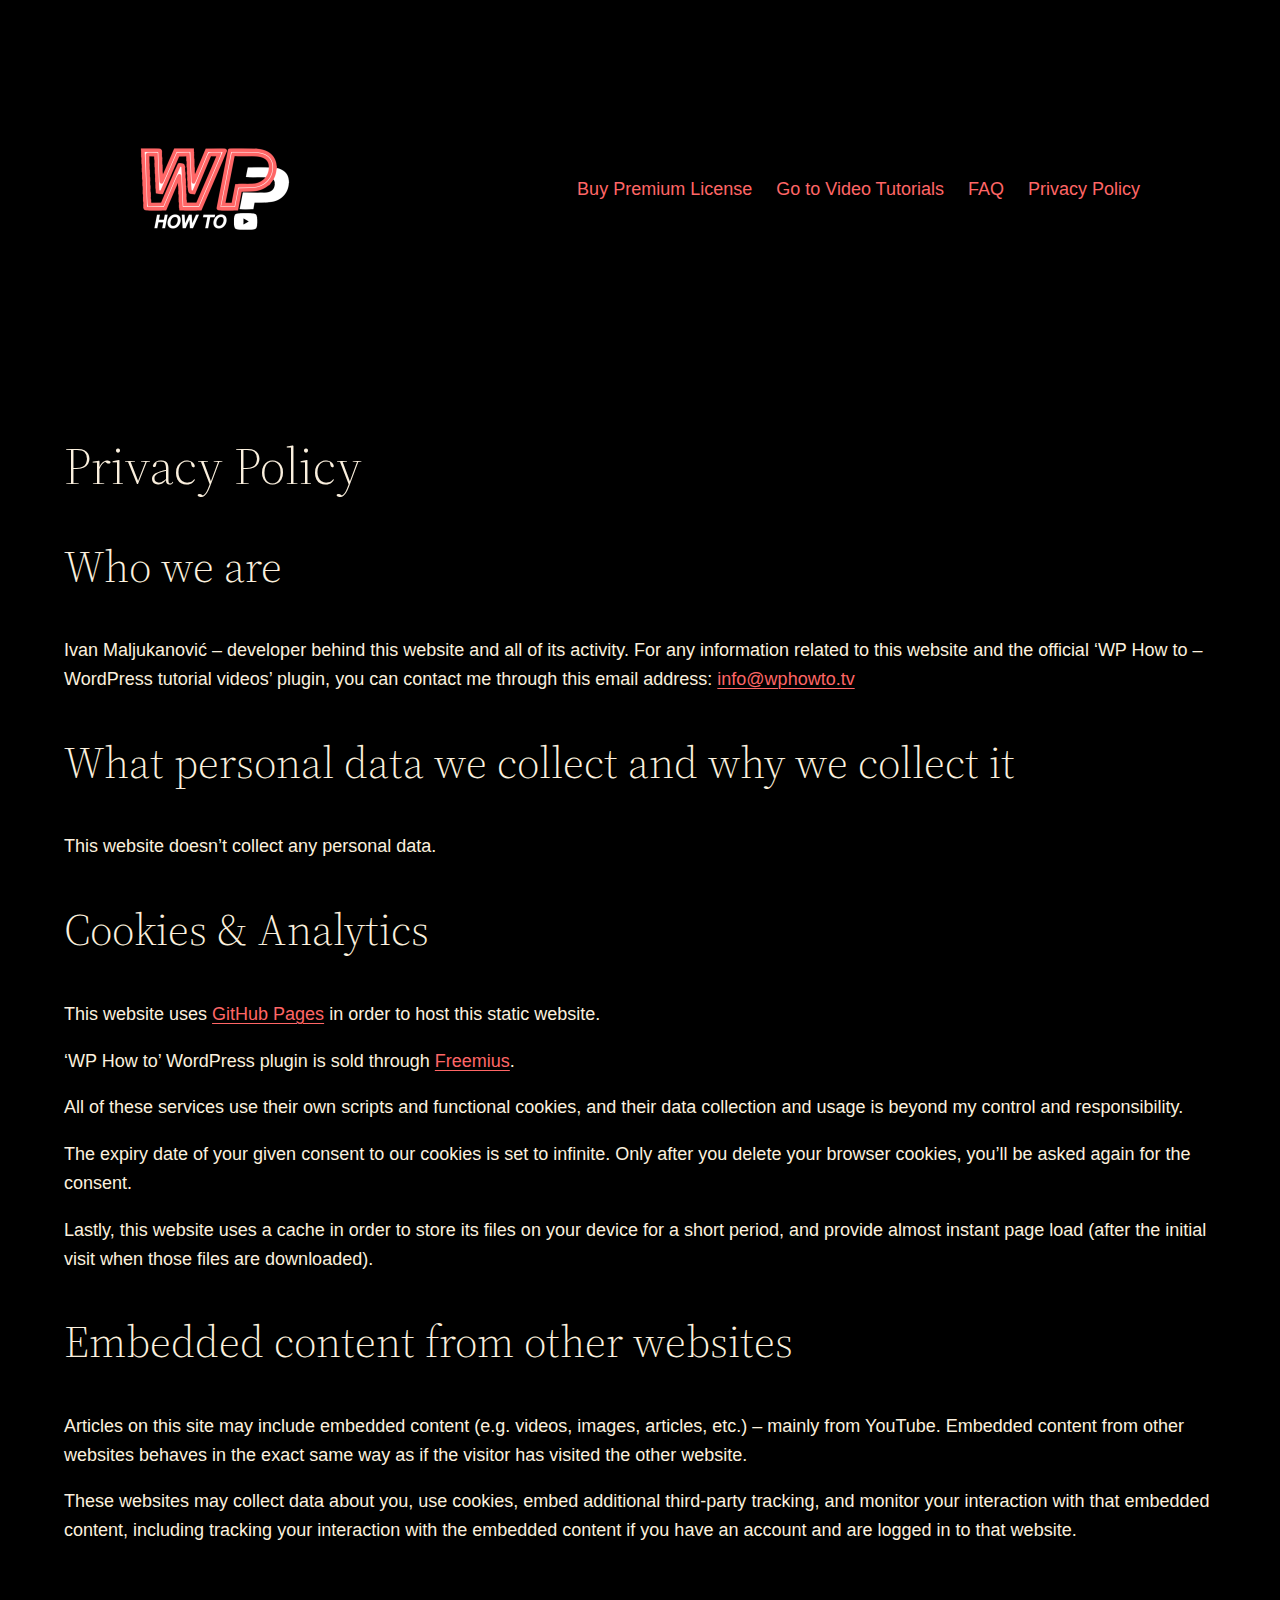
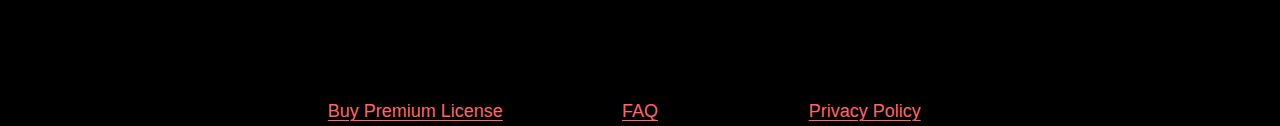
<file: privacy-policy/index.html>
<!DOCTYPE html>
<html lang="en-US">
<head>
	<meta charset="UTF-8">
	<meta name="viewport" content="width=device-width, initial-scale=1">
<meta name="robots" content="max-image-preview:large">
<title>Privacy Policy &#8211; &#039;WP How to &#8211; WordPress Tutorial Videos&#039;</title>
<link rel="alternate" type="application/rss+xml" title="&#039;WP How to - WordPress Tutorial Videos&#039; &raquo; Feed" href="/feed/">
<link rel="alternate" type="application/rss+xml" title="&#039;WP How to - WordPress Tutorial Videos&#039; &raquo; Comments Feed" href="/comments/feed/">
<style id="wp-block-site-logo-inline-css">.wp-block-site-logo{box-sizing:border-box;line-height:0}.wp-block-site-logo a{display:inline-block}.wp-block-site-logo.is-default-size img{width:120px;height:auto}.wp-block-site-logo img{height:auto;max-width:100%}.wp-block-site-logo a,.wp-block-site-logo img{border-radius:inherit}.wp-block-site-logo.aligncenter{margin-left:auto;margin-right:auto;text-align:center}.wp-block-site-logo.is-style-rounded{border-radius:9999px}</style>
<style id="wp-block-group-inline-css">.wp-block-group{box-sizing:border-box}
:where(.wp-block-group.has-background){padding:1.25em 2.375em}</style>
<style id="wp-block-navigation-link-inline-css">.wp-block-navigation .wp-block-navigation-item__label{word-break:normal;overflow-wrap:break-word}.wp-block-navigation .wp-block-navigation-item__description{display:none}</style>
<link rel="stylesheet" id="wp-block-navigation-css" href="/wp-includes/blocks/navigation/style.min.css?ver=6.1.1" media="all">
<style id="wp-block-navigation-inline-css">.wp-block-navigation a:where(:not(.wp-element-button)){color: inherit;}</style>
<style id="wp-block-template-part-inline-css">.wp-block-template-part.has-background{padding:1.25em 2.375em;margin-top:0;margin-bottom:0}</style>
<style id="wp-block-paragraph-inline-css">.is-small-text{font-size:.875em}.is-regular-text{font-size:1em}.is-large-text{font-size:2.25em}.is-larger-text{font-size:3em}.has-drop-cap:not(:focus):first-letter{float:left;font-size:8.4em;line-height:.68;font-weight:100;margin:.05em .1em 0 0;text-transform:uppercase;font-style:normal}p.has-drop-cap.has-background{overflow:hidden}p.has-background{padding:1.25em 2.375em}:where(p.has-text-color:not(.has-link-color)) a{color:inherit}</style>
<style id="wp-block-columns-inline-css">.wp-block-columns{display:flex;margin-bottom:1.75em;box-sizing:border-box;flex-wrap:wrap!important;align-items:normal!important}@media (min-width:782px){.wp-block-columns{flex-wrap:nowrap!important}}.wp-block-columns.are-vertically-aligned-top{align-items:flex-start}.wp-block-columns.are-vertically-aligned-center{align-items:center}.wp-block-columns.are-vertically-aligned-bottom{align-items:flex-end}@media (max-width:781px){.wp-block-columns:not(.is-not-stacked-on-mobile)>.wp-block-column{flex-basis:100%!important}}@media (min-width:782px){.wp-block-columns:not(.is-not-stacked-on-mobile)>.wp-block-column{flex-basis:0;flex-grow:1}.wp-block-columns:not(.is-not-stacked-on-mobile)>.wp-block-column[style*=flex-basis]{flex-grow:0}}.wp-block-columns.is-not-stacked-on-mobile{flex-wrap:nowrap!important}.wp-block-columns.is-not-stacked-on-mobile>.wp-block-column{flex-basis:0;flex-grow:1}.wp-block-columns.is-not-stacked-on-mobile>.wp-block-column[style*=flex-basis]{flex-grow:0}:where(.wp-block-columns.has-background){padding:1.25em 2.375em}.wp-block-column{flex-grow:1;min-width:0;word-break:break-word;overflow-wrap:break-word}.wp-block-column.is-vertically-aligned-top{align-self:flex-start}.wp-block-column.is-vertically-aligned-center{align-self:center}.wp-block-column.is-vertically-aligned-bottom{align-self:flex-end}.wp-block-column.is-vertically-aligned-bottom,.wp-block-column.is-vertically-aligned-center,.wp-block-column.is-vertically-aligned-top{width:100%}</style>
<style id="wp-block-library-inline-css">:root{--wp-admin-theme-color:#007cba;--wp-admin-theme-color--rgb:0,124,186;--wp-admin-theme-color-darker-10:#006ba1;--wp-admin-theme-color-darker-10--rgb:0,107,161;--wp-admin-theme-color-darker-20:#005a87;--wp-admin-theme-color-darker-20--rgb:0,90,135;--wp-admin-border-width-focus:2px}@media (-webkit-min-device-pixel-ratio:2),(min-resolution:192dpi){:root{--wp-admin-border-width-focus:1.5px}}.wp-element-button{cursor:pointer}:root{--wp--preset--font-size--normal:16px;--wp--preset--font-size--huge:42px}:root .has-very-light-gray-background-color{background-color:#eee}:root .has-very-dark-gray-background-color{background-color:#313131}:root .has-very-light-gray-color{color:#eee}:root .has-very-dark-gray-color{color:#313131}:root .has-vivid-green-cyan-to-vivid-cyan-blue-gradient-background{background:linear-gradient(135deg,#00d084,#0693e3)}:root .has-purple-crush-gradient-background{background:linear-gradient(135deg,#34e2e4,#4721fb 50%,#ab1dfe)}:root .has-hazy-dawn-gradient-background{background:linear-gradient(135deg,#faaca8,#dad0ec)}:root .has-subdued-olive-gradient-background{background:linear-gradient(135deg,#fafae1,#67a671)}:root .has-atomic-cream-gradient-background{background:linear-gradient(135deg,#fdd79a,#004a59)}:root .has-nightshade-gradient-background{background:linear-gradient(135deg,#330968,#31cdcf)}:root .has-midnight-gradient-background{background:linear-gradient(135deg,#020381,#2874fc)}.has-regular-font-size{font-size:1em}.has-larger-font-size{font-size:2.625em}.has-normal-font-size{font-size:var(--wp--preset--font-size--normal)}.has-huge-font-size{font-size:var(--wp--preset--font-size--huge)}.has-text-align-center{text-align:center}.has-text-align-left{text-align:left}.has-text-align-right{text-align:right}#end-resizable-editor-section{display:none}.aligncenter{clear:both}.items-justified-left{justify-content:flex-start}.items-justified-center{justify-content:center}.items-justified-right{justify-content:flex-end}.items-justified-space-between{justify-content:space-between}.screen-reader-text{border:0;clip:rect(1px,1px,1px,1px);clip-path:inset(50%);height:1px;margin:-1px;overflow:hidden;padding:0;position:absolute;width:1px;word-wrap:normal!important}.screen-reader-text:focus{background-color:#ddd;clip:auto!important;clip-path:none;color:#444;display:block;font-size:1em;height:auto;left:5px;line-height:normal;padding:15px 23px 14px;text-decoration:none;top:5px;width:auto;z-index:100000}html :where(.has-border-color){border-style:solid}html :where([style*=border-top-color]){border-top-style:solid}html :where([style*=border-right-color]){border-right-style:solid}html :where([style*=border-bottom-color]){border-bottom-style:solid}html :where([style*=border-left-color]){border-left-style:solid}html :where([style*=border-width]){border-style:solid}html :where([style*=border-top-width]){border-top-style:solid}html :where([style*=border-right-width]){border-right-style:solid}html :where([style*=border-bottom-width]){border-bottom-style:solid}html :where([style*=border-left-width]){border-left-style:solid}html :where(img[class*=wp-image-]){height:auto;max-width:100%}figure{margin:0 0 1em}</style>
<style id="global-styles-inline-css">body{--wp--preset--color--black: #000000;--wp--preset--color--cyan-bluish-gray: #abb8c3;--wp--preset--color--white: #ffffff;--wp--preset--color--pale-pink: #f78da7;--wp--preset--color--vivid-red: #cf2e2e;--wp--preset--color--luminous-vivid-orange: #ff6900;--wp--preset--color--luminous-vivid-amber: #fcb900;--wp--preset--color--light-green-cyan: #7bdcb5;--wp--preset--color--vivid-green-cyan: #00d084;--wp--preset--color--pale-cyan-blue: #8ed1fc;--wp--preset--color--vivid-cyan-blue: #0693e3;--wp--preset--color--vivid-purple: #9b51e0;--wp--preset--color--foreground: #000000;--wp--preset--color--background: #ffffff;--wp--preset--color--primary: #1a4548;--wp--preset--color--secondary: #ffe2c7;--wp--preset--color--tertiary: #F6F6F6;--wp--preset--gradient--vivid-cyan-blue-to-vivid-purple: linear-gradient(135deg,rgba(6,147,227,1) 0%,rgb(155,81,224) 100%);--wp--preset--gradient--light-green-cyan-to-vivid-green-cyan: linear-gradient(135deg,rgb(122,220,180) 0%,rgb(0,208,130) 100%);--wp--preset--gradient--luminous-vivid-amber-to-luminous-vivid-orange: linear-gradient(135deg,rgba(252,185,0,1) 0%,rgba(255,105,0,1) 100%);--wp--preset--gradient--luminous-vivid-orange-to-vivid-red: linear-gradient(135deg,rgba(255,105,0,1) 0%,rgb(207,46,46) 100%);--wp--preset--gradient--very-light-gray-to-cyan-bluish-gray: linear-gradient(135deg,rgb(238,238,238) 0%,rgb(169,184,195) 100%);--wp--preset--gradient--cool-to-warm-spectrum: linear-gradient(135deg,rgb(74,234,220) 0%,rgb(151,120,209) 20%,rgb(207,42,186) 40%,rgb(238,44,130) 60%,rgb(251,105,98) 80%,rgb(254,248,76) 100%);--wp--preset--gradient--blush-light-purple: linear-gradient(135deg,rgb(255,206,236) 0%,rgb(152,150,240) 100%);--wp--preset--gradient--blush-bordeaux: linear-gradient(135deg,rgb(254,205,165) 0%,rgb(254,45,45) 50%,rgb(107,0,62) 100%);--wp--preset--gradient--luminous-dusk: linear-gradient(135deg,rgb(255,203,112) 0%,rgb(199,81,192) 50%,rgb(65,88,208) 100%);--wp--preset--gradient--pale-ocean: linear-gradient(135deg,rgb(255,245,203) 0%,rgb(182,227,212) 50%,rgb(51,167,181) 100%);--wp--preset--gradient--electric-grass: linear-gradient(135deg,rgb(202,248,128) 0%,rgb(113,206,126) 100%);--wp--preset--gradient--midnight: linear-gradient(135deg,rgb(2,3,129) 0%,rgb(40,116,252) 100%);--wp--preset--gradient--vertical-secondary-to-tertiary: linear-gradient(to bottom,var(--wp--preset--color--secondary) 0%,var(--wp--preset--color--tertiary) 100%);--wp--preset--gradient--vertical-secondary-to-background: linear-gradient(to bottom,var(--wp--preset--color--secondary) 0%,var(--wp--preset--color--background) 100%);--wp--preset--gradient--vertical-tertiary-to-background: linear-gradient(to bottom,var(--wp--preset--color--tertiary) 0%,var(--wp--preset--color--background) 100%);--wp--preset--gradient--diagonal-primary-to-foreground: linear-gradient(to bottom right,var(--wp--preset--color--primary) 0%,var(--wp--preset--color--foreground) 100%);--wp--preset--gradient--diagonal-secondary-to-background: linear-gradient(to bottom right,var(--wp--preset--color--secondary) 50%,var(--wp--preset--color--background) 50%);--wp--preset--gradient--diagonal-background-to-secondary: linear-gradient(to bottom right,var(--wp--preset--color--background) 50%,var(--wp--preset--color--secondary) 50%);--wp--preset--gradient--diagonal-tertiary-to-background: linear-gradient(to bottom right,var(--wp--preset--color--tertiary) 50%,var(--wp--preset--color--background) 50%);--wp--preset--gradient--diagonal-background-to-tertiary: linear-gradient(to bottom right,var(--wp--preset--color--background) 50%,var(--wp--preset--color--tertiary) 50%);--wp--preset--duotone--dark-grayscale: url('#wp-duotone-dark-grayscale');--wp--preset--duotone--grayscale: url('#wp-duotone-grayscale');--wp--preset--duotone--purple-yellow: url('#wp-duotone-purple-yellow');--wp--preset--duotone--blue-red: url('#wp-duotone-blue-red');--wp--preset--duotone--midnight: url('#wp-duotone-midnight');--wp--preset--duotone--magenta-yellow: url('#wp-duotone-magenta-yellow');--wp--preset--duotone--purple-green: url('#wp-duotone-purple-green');--wp--preset--duotone--blue-orange: url('#wp-duotone-blue-orange');--wp--preset--duotone--foreground-and-background: url('#wp-duotone-foreground-and-background');--wp--preset--duotone--foreground-and-secondary: url('#wp-duotone-foreground-and-secondary');--wp--preset--duotone--foreground-and-tertiary: url('#wp-duotone-foreground-and-tertiary');--wp--preset--duotone--primary-and-background: url('#wp-duotone-primary-and-background');--wp--preset--duotone--primary-and-secondary: url('#wp-duotone-primary-and-secondary');--wp--preset--duotone--primary-and-tertiary: url('#wp-duotone-primary-and-tertiary');--wp--preset--font-size--small: 1rem;--wp--preset--font-size--medium: 1.125rem;--wp--preset--font-size--large: 1.75rem;--wp--preset--font-size--x-large: clamp(1.75rem, 3vw, 2.25rem);--wp--preset--font-family--system-font: -apple-system,BlinkMacSystemFont,"Segoe UI",Roboto,Oxygen-Sans,Ubuntu,Cantarell,"Helvetica Neue",sans-serif;--wp--preset--font-family--source-serif-pro: "Source Serif Pro", serif;--wp--preset--spacing--20: 0.44rem;--wp--preset--spacing--30: 0.67rem;--wp--preset--spacing--40: 1rem;--wp--preset--spacing--50: 1.5rem;--wp--preset--spacing--60: 2.25rem;--wp--preset--spacing--70: 3.38rem;--wp--preset--spacing--80: 5.06rem;--wp--custom--spacing--small: max(1.25rem, 5vw);--wp--custom--spacing--medium: clamp(2rem, 8vw, calc(4 * var(--wp--style--block-gap)));--wp--custom--spacing--large: clamp(4rem, 10vw, 8rem);--wp--custom--spacing--outer: var(--wp--custom--spacing--small, 1.25rem);--wp--custom--typography--font-size--huge: clamp(2.25rem, 4vw, 2.75rem);--wp--custom--typography--font-size--gigantic: clamp(2.75rem, 6vw, 3.25rem);--wp--custom--typography--font-size--colossal: clamp(3.25rem, 8vw, 6.25rem);--wp--custom--typography--line-height--tiny: 1.15;--wp--custom--typography--line-height--small: 1.2;--wp--custom--typography--line-height--medium: 1.4;--wp--custom--typography--line-height--normal: 1.6;}body { margin: 0;--wp--style--global--content-size: 650px;--wp--style--global--wide-size: 1000px; }.wp-site-blocks > .alignleft { float: left; margin-right: 2em; }.wp-site-blocks > .alignright { float: right; margin-left: 2em; }.wp-site-blocks > .aligncenter { justify-content: center; margin-left: auto; margin-right: auto; }.wp-site-blocks > * { margin-block-start: 0; margin-block-end: 0; }.wp-site-blocks > * + * { margin-block-start: 1.5rem; }body { --wp--style--block-gap: 1.5rem; }body .is-layout-flow > *{margin-block-start: 0;margin-block-end: 0;}body .is-layout-flow > * + *{margin-block-start: 1.5rem;margin-block-end: 0;}body .is-layout-constrained > *{margin-block-start: 0;margin-block-end: 0;}body .is-layout-constrained > * + *{margin-block-start: 1.5rem;margin-block-end: 0;}body .is-layout-flex{gap: 1.5rem;}body .is-layout-flow > .alignleft{float: left;margin-inline-start: 0;margin-inline-end: 2em;}body .is-layout-flow > .alignright{float: right;margin-inline-start: 2em;margin-inline-end: 0;}body .is-layout-flow > .aligncenter{margin-left: auto !important;margin-right: auto !important;}body .is-layout-constrained > .alignleft{float: left;margin-inline-start: 0;margin-inline-end: 2em;}body .is-layout-constrained > .alignright{float: right;margin-inline-start: 2em;margin-inline-end: 0;}body .is-layout-constrained > .aligncenter{margin-left: auto !important;margin-right: auto !important;}body .is-layout-constrained > :where(:not(.alignleft):not(.alignright):not(.alignfull)){max-width: var(--wp--style--global--content-size);margin-left: auto !important;margin-right: auto !important;}body .is-layout-constrained > .alignwide{max-width: var(--wp--style--global--wide-size);}body .is-layout-flex{display: flex;}body .is-layout-flex{flex-wrap: wrap;align-items: center;}body .is-layout-flex > *{margin: 0;}body{background-color: var(--wp--preset--color--background);color: var(--wp--preset--color--foreground);font-family: var(--wp--preset--font-family--system-font);font-size: var(--wp--preset--font-size--medium);line-height: var(--wp--custom--typography--line-height--normal);padding-top: 0px;padding-right: 0px;padding-bottom: 0px;padding-left: 0px;}a:where(:not(.wp-element-button)){color: var(--wp--preset--color--foreground);text-decoration: underline;}h1{font-family: var(--wp--preset--font-family--source-serif-pro);font-size: var(--wp--custom--typography--font-size--colossal);font-weight: 300;line-height: var(--wp--custom--typography--line-height--tiny);}h2{font-family: var(--wp--preset--font-family--source-serif-pro);font-size: var(--wp--custom--typography--font-size--gigantic);font-weight: 300;line-height: var(--wp--custom--typography--line-height--small);}h3{font-family: var(--wp--preset--font-family--source-serif-pro);font-size: var(--wp--custom--typography--font-size--huge);font-weight: 300;line-height: var(--wp--custom--typography--line-height--tiny);}h4{font-family: var(--wp--preset--font-family--source-serif-pro);font-size: var(--wp--preset--font-size--x-large);font-weight: 300;line-height: var(--wp--custom--typography--line-height--tiny);}h5{font-family: var(--wp--preset--font-family--system-font);font-size: var(--wp--preset--font-size--medium);font-weight: 700;line-height: var(--wp--custom--typography--line-height--normal);text-transform: uppercase;}h6{font-family: var(--wp--preset--font-family--system-font);font-size: var(--wp--preset--font-size--medium);font-weight: 400;line-height: var(--wp--custom--typography--line-height--normal);text-transform: uppercase;}.wp-element-button, .wp-block-button__link{background-color: #32373c;border-width: 0;color: #fff;font-family: inherit;font-size: inherit;line-height: inherit;padding: calc(0.667em + 2px) calc(1.333em + 2px);text-decoration: none;}.has-black-color{color: var(--wp--preset--color--black) !important;}.has-cyan-bluish-gray-color{color: var(--wp--preset--color--cyan-bluish-gray) !important;}.has-white-color{color: var(--wp--preset--color--white) !important;}.has-pale-pink-color{color: var(--wp--preset--color--pale-pink) !important;}.has-vivid-red-color{color: var(--wp--preset--color--vivid-red) !important;}.has-luminous-vivid-orange-color{color: var(--wp--preset--color--luminous-vivid-orange) !important;}.has-luminous-vivid-amber-color{color: var(--wp--preset--color--luminous-vivid-amber) !important;}.has-light-green-cyan-color{color: var(--wp--preset--color--light-green-cyan) !important;}.has-vivid-green-cyan-color{color: var(--wp--preset--color--vivid-green-cyan) !important;}.has-pale-cyan-blue-color{color: var(--wp--preset--color--pale-cyan-blue) !important;}.has-vivid-cyan-blue-color{color: var(--wp--preset--color--vivid-cyan-blue) !important;}.has-vivid-purple-color{color: var(--wp--preset--color--vivid-purple) !important;}.has-foreground-color{color: var(--wp--preset--color--foreground) !important;}.has-background-color{color: var(--wp--preset--color--background) !important;}.has-primary-color{color: var(--wp--preset--color--primary) !important;}.has-secondary-color{color: var(--wp--preset--color--secondary) !important;}.has-tertiary-color{color: var(--wp--preset--color--tertiary) !important;}.has-black-background-color{background-color: var(--wp--preset--color--black) !important;}.has-cyan-bluish-gray-background-color{background-color: var(--wp--preset--color--cyan-bluish-gray) !important;}.has-white-background-color{background-color: var(--wp--preset--color--white) !important;}.has-pale-pink-background-color{background-color: var(--wp--preset--color--pale-pink) !important;}.has-vivid-red-background-color{background-color: var(--wp--preset--color--vivid-red) !important;}.has-luminous-vivid-orange-background-color{background-color: var(--wp--preset--color--luminous-vivid-orange) !important;}.has-luminous-vivid-amber-background-color{background-color: var(--wp--preset--color--luminous-vivid-amber) !important;}.has-light-green-cyan-background-color{background-color: var(--wp--preset--color--light-green-cyan) !important;}.has-vivid-green-cyan-background-color{background-color: var(--wp--preset--color--vivid-green-cyan) !important;}.has-pale-cyan-blue-background-color{background-color: var(--wp--preset--color--pale-cyan-blue) !important;}.has-vivid-cyan-blue-background-color{background-color: var(--wp--preset--color--vivid-cyan-blue) !important;}.has-vivid-purple-background-color{background-color: var(--wp--preset--color--vivid-purple) !important;}.has-foreground-background-color{background-color: var(--wp--preset--color--foreground) !important;}.has-background-background-color{background-color: var(--wp--preset--color--background) !important;}.has-primary-background-color{background-color: var(--wp--preset--color--primary) !important;}.has-secondary-background-color{background-color: var(--wp--preset--color--secondary) !important;}.has-tertiary-background-color{background-color: var(--wp--preset--color--tertiary) !important;}.has-black-border-color{border-color: var(--wp--preset--color--black) !important;}.has-cyan-bluish-gray-border-color{border-color: var(--wp--preset--color--cyan-bluish-gray) !important;}.has-white-border-color{border-color: var(--wp--preset--color--white) !important;}.has-pale-pink-border-color{border-color: var(--wp--preset--color--pale-pink) !important;}.has-vivid-red-border-color{border-color: var(--wp--preset--color--vivid-red) !important;}.has-luminous-vivid-orange-border-color{border-color: var(--wp--preset--color--luminous-vivid-orange) !important;}.has-luminous-vivid-amber-border-color{border-color: var(--wp--preset--color--luminous-vivid-amber) !important;}.has-light-green-cyan-border-color{border-color: var(--wp--preset--color--light-green-cyan) !important;}.has-vivid-green-cyan-border-color{border-color: var(--wp--preset--color--vivid-green-cyan) !important;}.has-pale-cyan-blue-border-color{border-color: var(--wp--preset--color--pale-cyan-blue) !important;}.has-vivid-cyan-blue-border-color{border-color: var(--wp--preset--color--vivid-cyan-blue) !important;}.has-vivid-purple-border-color{border-color: var(--wp--preset--color--vivid-purple) !important;}.has-foreground-border-color{border-color: var(--wp--preset--color--foreground) !important;}.has-background-border-color{border-color: var(--wp--preset--color--background) !important;}.has-primary-border-color{border-color: var(--wp--preset--color--primary) !important;}.has-secondary-border-color{border-color: var(--wp--preset--color--secondary) !important;}.has-tertiary-border-color{border-color: var(--wp--preset--color--tertiary) !important;}.has-vivid-cyan-blue-to-vivid-purple-gradient-background{background: var(--wp--preset--gradient--vivid-cyan-blue-to-vivid-purple) !important;}.has-light-green-cyan-to-vivid-green-cyan-gradient-background{background: var(--wp--preset--gradient--light-green-cyan-to-vivid-green-cyan) !important;}.has-luminous-vivid-amber-to-luminous-vivid-orange-gradient-background{background: var(--wp--preset--gradient--luminous-vivid-amber-to-luminous-vivid-orange) !important;}.has-luminous-vivid-orange-to-vivid-red-gradient-background{background: var(--wp--preset--gradient--luminous-vivid-orange-to-vivid-red) !important;}.has-very-light-gray-to-cyan-bluish-gray-gradient-background{background: var(--wp--preset--gradient--very-light-gray-to-cyan-bluish-gray) !important;}.has-cool-to-warm-spectrum-gradient-background{background: var(--wp--preset--gradient--cool-to-warm-spectrum) !important;}.has-blush-light-purple-gradient-background{background: var(--wp--preset--gradient--blush-light-purple) !important;}.has-blush-bordeaux-gradient-background{background: var(--wp--preset--gradient--blush-bordeaux) !important;}.has-luminous-dusk-gradient-background{background: var(--wp--preset--gradient--luminous-dusk) !important;}.has-pale-ocean-gradient-background{background: var(--wp--preset--gradient--pale-ocean) !important;}.has-electric-grass-gradient-background{background: var(--wp--preset--gradient--electric-grass) !important;}.has-midnight-gradient-background{background: var(--wp--preset--gradient--midnight) !important;}.has-vertical-secondary-to-tertiary-gradient-background{background: var(--wp--preset--gradient--vertical-secondary-to-tertiary) !important;}.has-vertical-secondary-to-background-gradient-background{background: var(--wp--preset--gradient--vertical-secondary-to-background) !important;}.has-vertical-tertiary-to-background-gradient-background{background: var(--wp--preset--gradient--vertical-tertiary-to-background) !important;}.has-diagonal-primary-to-foreground-gradient-background{background: var(--wp--preset--gradient--diagonal-primary-to-foreground) !important;}.has-diagonal-secondary-to-background-gradient-background{background: var(--wp--preset--gradient--diagonal-secondary-to-background) !important;}.has-diagonal-background-to-secondary-gradient-background{background: var(--wp--preset--gradient--diagonal-background-to-secondary) !important;}.has-diagonal-tertiary-to-background-gradient-background{background: var(--wp--preset--gradient--diagonal-tertiary-to-background) !important;}.has-diagonal-background-to-tertiary-gradient-background{background: var(--wp--preset--gradient--diagonal-background-to-tertiary) !important;}.has-small-font-size{font-size: var(--wp--preset--font-size--small) !important;}.has-medium-font-size{font-size: var(--wp--preset--font-size--medium) !important;}.has-large-font-size{font-size: var(--wp--preset--font-size--large) !important;}.has-x-large-font-size{font-size: var(--wp--preset--font-size--x-large) !important;}.has-system-font-font-family{font-family: var(--wp--preset--font-family--system-font) !important;}.has-source-serif-pro-font-family{font-family: var(--wp--preset--font-family--source-serif-pro) !important;}</style>
<style id="core-block-supports-inline-css">.wp-block-navigation.wp-container-3{justify-content:flex-end;}.wp-block-group.wp-container-4{justify-content:space-between;}.wp-block-columns.wp-container-9{flex-wrap:nowrap;}</style>
<style id="wp-webfonts-inline-css">@font-face{font-family:"Source Serif Pro";font-style:normal;font-weight:200 900;font-display:fallback;src:local("Source Serif Pro"), url('/wp-content/themes/twentytwentytwo/assets/fonts/source-serif-pro/SourceSerif4Variable-Roman.ttf.woff2') format('woff2');font-stretch:normal;}@font-face{font-family:"Source Serif Pro";font-style:italic;font-weight:200 900;font-display:fallback;src:local("Source Serif Pro"), url('/wp-content/themes/twentytwentytwo/assets/fonts/source-serif-pro/SourceSerif4Variable-Italic.ttf.woff2') format('woff2');font-stretch:normal;}</style>
<link rel="stylesheet" id="wphowtotv-style-css" href="/wp-content/themes/twentytwentytwo-child/style.css?ver=1.0.0" media="all">
<link rel="stylesheet" id="twentytwentytwo-style-css" href="/wp-content/themes/twentytwentytwo/style.css?ver=1.0.0" media="all">
<script src="/wp-includes/blocks/navigation/view.min.js?ver=c24330f635f5cb9d5e0e" id="wp-block-navigation-view-js"></script>
<script src="/wp-includes/blocks/navigation/view-modal.min.js?ver=45f05135277abf0b0408" id="wp-block-navigation-view-2-js"></script>
<link rel="https://api.w.org/" href="/wp-json/">
<link rel="alternate" type="application/json" href="/wp-json/wp/v2/pages/3">
<link rel="EditURI" type="application/rsd+xml" title="RSD" href="/xmlrpc.php?rsd">
<link rel="wlwmanifest" type="application/wlwmanifest+xml" href="/wp-includes/wlwmanifest.xml">
<meta name="generator" content="WordPress 6.1.1">
<link rel="canonical" href="/privacy-policy/">
<link rel="shortlink" href="/?p=3">
<link rel="alternate" type="application/json+oembed" href="/wp-json/oembed/1.0/embed?url=%2Fprivacy-policy%2F">
<link rel="alternate" type="text/xml+oembed" href="/wp-json/oembed/1.0/embed?url=%2Fprivacy-policy%2F#038;format=xml">
<link rel="icon" href="/wp-content/uploads/2022/09/WP-How-To-WordPress-Tutorial-Videos-Logo-150x150.png" sizes="32x32">
<link rel="icon" href="/wp-content/uploads/2022/09/WP-How-To-WordPress-Tutorial-Videos-Logo.png" sizes="192x192">
<link rel="apple-touch-icon" href="/wp-content/uploads/2022/09/WP-How-To-WordPress-Tutorial-Videos-Logo.png">
<meta name="msapplication-TileImage" content="/wp-content/uploads/2022/09/WP-How-To-WordPress-Tutorial-Videos-Logo.png">
</head>

<body class="privacy-policy page-template-default page page-id-3 wp-custom-logo wp-embed-responsive">
<svg xmlns="http://www.w3.org/2000/svg" viewbox="0 0 0 0" width="0" height="0" focusable="false" role="none" style="visibility: hidden; position: absolute; left: -9999px; overflow: hidden;"><defs><filter id="wp-duotone-dark-grayscale"><fecolormatrix color-interpolation-filters="sRGB" type="matrix" values=" .299 .587 .114 0 0 .299 .587 .114 0 0 .299 .587 .114 0 0 .299 .587 .114 0 0 "></fecolormatrix><fecomponenttransfer color-interpolation-filters="sRGB"><fefuncr type="table" tablevalues="0 0.49803921568627"></fefuncr><fefuncg type="table" tablevalues="0 0.49803921568627"></fefuncg><fefuncb type="table" tablevalues="0 0.49803921568627"></fefuncb><fefunca type="table" tablevalues="1 1"></fefunca></fecomponenttransfer><fecomposite in2="SourceGraphic" operator="in"></fecomposite></filter></defs></svg><svg xmlns="http://www.w3.org/2000/svg" viewbox="0 0 0 0" width="0" height="0" focusable="false" role="none" style="visibility: hidden; position: absolute; left: -9999px; overflow: hidden;"><defs><filter id="wp-duotone-grayscale"><fecolormatrix color-interpolation-filters="sRGB" type="matrix" values=" .299 .587 .114 0 0 .299 .587 .114 0 0 .299 .587 .114 0 0 .299 .587 .114 0 0 "></fecolormatrix><fecomponenttransfer color-interpolation-filters="sRGB"><fefuncr type="table" tablevalues="0 1"></fefuncr><fefuncg type="table" tablevalues="0 1"></fefuncg><fefuncb type="table" tablevalues="0 1"></fefuncb><fefunca type="table" tablevalues="1 1"></fefunca></fecomponenttransfer><fecomposite in2="SourceGraphic" operator="in"></fecomposite></filter></defs></svg><svg xmlns="http://www.w3.org/2000/svg" viewbox="0 0 0 0" width="0" height="0" focusable="false" role="none" style="visibility: hidden; position: absolute; left: -9999px; overflow: hidden;"><defs><filter id="wp-duotone-purple-yellow"><fecolormatrix color-interpolation-filters="sRGB" type="matrix" values=" .299 .587 .114 0 0 .299 .587 .114 0 0 .299 .587 .114 0 0 .299 .587 .114 0 0 "></fecolormatrix><fecomponenttransfer color-interpolation-filters="sRGB"><fefuncr type="table" tablevalues="0.54901960784314 0.98823529411765"></fefuncr><fefuncg type="table" tablevalues="0 1"></fefuncg><fefuncb type="table" tablevalues="0.71764705882353 0.25490196078431"></fefuncb><fefunca type="table" tablevalues="1 1"></fefunca></fecomponenttransfer><fecomposite in2="SourceGraphic" operator="in"></fecomposite></filter></defs></svg><svg xmlns="http://www.w3.org/2000/svg" viewbox="0 0 0 0" width="0" height="0" focusable="false" role="none" style="visibility: hidden; position: absolute; left: -9999px; overflow: hidden;"><defs><filter id="wp-duotone-blue-red"><fecolormatrix color-interpolation-filters="sRGB" type="matrix" values=" .299 .587 .114 0 0 .299 .587 .114 0 0 .299 .587 .114 0 0 .299 .587 .114 0 0 "></fecolormatrix><fecomponenttransfer color-interpolation-filters="sRGB"><fefuncr type="table" tablevalues="0 1"></fefuncr><fefuncg type="table" tablevalues="0 0.27843137254902"></fefuncg><fefuncb type="table" tablevalues="0.5921568627451 0.27843137254902"></fefuncb><fefunca type="table" tablevalues="1 1"></fefunca></fecomponenttransfer><fecomposite in2="SourceGraphic" operator="in"></fecomposite></filter></defs></svg><svg xmlns="http://www.w3.org/2000/svg" viewbox="0 0 0 0" width="0" height="0" focusable="false" role="none" style="visibility: hidden; position: absolute; left: -9999px; overflow: hidden;"><defs><filter id="wp-duotone-midnight"><fecolormatrix color-interpolation-filters="sRGB" type="matrix" values=" .299 .587 .114 0 0 .299 .587 .114 0 0 .299 .587 .114 0 0 .299 .587 .114 0 0 "></fecolormatrix><fecomponenttransfer color-interpolation-filters="sRGB"><fefuncr type="table" tablevalues="0 0"></fefuncr><fefuncg type="table" tablevalues="0 0.64705882352941"></fefuncg><fefuncb type="table" tablevalues="0 1"></fefuncb><fefunca type="table" tablevalues="1 1"></fefunca></fecomponenttransfer><fecomposite in2="SourceGraphic" operator="in"></fecomposite></filter></defs></svg><svg xmlns="http://www.w3.org/2000/svg" viewbox="0 0 0 0" width="0" height="0" focusable="false" role="none" style="visibility: hidden; position: absolute; left: -9999px; overflow: hidden;"><defs><filter id="wp-duotone-magenta-yellow"><fecolormatrix color-interpolation-filters="sRGB" type="matrix" values=" .299 .587 .114 0 0 .299 .587 .114 0 0 .299 .587 .114 0 0 .299 .587 .114 0 0 "></fecolormatrix><fecomponenttransfer color-interpolation-filters="sRGB"><fefuncr type="table" tablevalues="0.78039215686275 1"></fefuncr><fefuncg type="table" tablevalues="0 0.94901960784314"></fefuncg><fefuncb type="table" tablevalues="0.35294117647059 0.47058823529412"></fefuncb><fefunca type="table" tablevalues="1 1"></fefunca></fecomponenttransfer><fecomposite in2="SourceGraphic" operator="in"></fecomposite></filter></defs></svg><svg xmlns="http://www.w3.org/2000/svg" viewbox="0 0 0 0" width="0" height="0" focusable="false" role="none" style="visibility: hidden; position: absolute; left: -9999px; overflow: hidden;"><defs><filter id="wp-duotone-purple-green"><fecolormatrix color-interpolation-filters="sRGB" type="matrix" values=" .299 .587 .114 0 0 .299 .587 .114 0 0 .299 .587 .114 0 0 .299 .587 .114 0 0 "></fecolormatrix><fecomponenttransfer color-interpolation-filters="sRGB"><fefuncr type="table" tablevalues="0.65098039215686 0.40392156862745"></fefuncr><fefuncg type="table" tablevalues="0 1"></fefuncg><fefuncb type="table" tablevalues="0.44705882352941 0.4"></fefuncb><fefunca type="table" tablevalues="1 1"></fefunca></fecomponenttransfer><fecomposite in2="SourceGraphic" operator="in"></fecomposite></filter></defs></svg><svg xmlns="http://www.w3.org/2000/svg" viewbox="0 0 0 0" width="0" height="0" focusable="false" role="none" style="visibility: hidden; position: absolute; left: -9999px; overflow: hidden;"><defs><filter id="wp-duotone-blue-orange"><fecolormatrix color-interpolation-filters="sRGB" type="matrix" values=" .299 .587 .114 0 0 .299 .587 .114 0 0 .299 .587 .114 0 0 .299 .587 .114 0 0 "></fecolormatrix><fecomponenttransfer color-interpolation-filters="sRGB"><fefuncr type="table" tablevalues="0.098039215686275 1"></fefuncr><fefuncg type="table" tablevalues="0 0.66274509803922"></fefuncg><fefuncb type="table" tablevalues="0.84705882352941 0.41960784313725"></fefuncb><fefunca type="table" tablevalues="1 1"></fefunca></fecomponenttransfer><fecomposite in2="SourceGraphic" operator="in"></fecomposite></filter></defs></svg><svg xmlns="http://www.w3.org/2000/svg" viewbox="0 0 0 0" width="0" height="0" focusable="false" role="none" style="visibility: hidden; position: absolute; left: -9999px; overflow: hidden;"><defs><filter id="wp-duotone-foreground-and-background"><fecolormatrix color-interpolation-filters="sRGB" type="matrix" values=" .299 .587 .114 0 0 .299 .587 .114 0 0 .299 .587 .114 0 0 .299 .587 .114 0 0 "></fecolormatrix><fecomponenttransfer color-interpolation-filters="sRGB"><fefuncr type="table" tablevalues="0 1"></fefuncr><fefuncg type="table" tablevalues="0 1"></fefuncg><fefuncb type="table" tablevalues="0 1"></fefuncb><fefunca type="table" tablevalues="1 1"></fefunca></fecomponenttransfer><fecomposite in2="SourceGraphic" operator="in"></fecomposite></filter></defs></svg><svg xmlns="http://www.w3.org/2000/svg" viewbox="0 0 0 0" width="0" height="0" focusable="false" role="none" style="visibility: hidden; position: absolute; left: -9999px; overflow: hidden;"><defs><filter id="wp-duotone-foreground-and-secondary"><fecolormatrix color-interpolation-filters="sRGB" type="matrix" values=" .299 .587 .114 0 0 .299 .587 .114 0 0 .299 .587 .114 0 0 .299 .587 .114 0 0 "></fecolormatrix><fecomponenttransfer color-interpolation-filters="sRGB"><fefuncr type="table" tablevalues="0 1"></fefuncr><fefuncg type="table" tablevalues="0 0.88627450980392"></fefuncg><fefuncb type="table" tablevalues="0 0.78039215686275"></fefuncb><fefunca type="table" tablevalues="1 1"></fefunca></fecomponenttransfer><fecomposite in2="SourceGraphic" operator="in"></fecomposite></filter></defs></svg><svg xmlns="http://www.w3.org/2000/svg" viewbox="0 0 0 0" width="0" height="0" focusable="false" role="none" style="visibility: hidden; position: absolute; left: -9999px; overflow: hidden;"><defs><filter id="wp-duotone-foreground-and-tertiary"><fecolormatrix color-interpolation-filters="sRGB" type="matrix" values=" .299 .587 .114 0 0 .299 .587 .114 0 0 .299 .587 .114 0 0 .299 .587 .114 0 0 "></fecolormatrix><fecomponenttransfer color-interpolation-filters="sRGB"><fefuncr type="table" tablevalues="0 0.96470588235294"></fefuncr><fefuncg type="table" tablevalues="0 0.96470588235294"></fefuncg><fefuncb type="table" tablevalues="0 0.96470588235294"></fefuncb><fefunca type="table" tablevalues="1 1"></fefunca></fecomponenttransfer><fecomposite in2="SourceGraphic" operator="in"></fecomposite></filter></defs></svg><svg xmlns="http://www.w3.org/2000/svg" viewbox="0 0 0 0" width="0" height="0" focusable="false" role="none" style="visibility: hidden; position: absolute; left: -9999px; overflow: hidden;"><defs><filter id="wp-duotone-primary-and-background"><fecolormatrix color-interpolation-filters="sRGB" type="matrix" values=" .299 .587 .114 0 0 .299 .587 .114 0 0 .299 .587 .114 0 0 .299 .587 .114 0 0 "></fecolormatrix><fecomponenttransfer color-interpolation-filters="sRGB"><fefuncr type="table" tablevalues="0.10196078431373 1"></fefuncr><fefuncg type="table" tablevalues="0.27058823529412 1"></fefuncg><fefuncb type="table" tablevalues="0.28235294117647 1"></fefuncb><fefunca type="table" tablevalues="1 1"></fefunca></fecomponenttransfer><fecomposite in2="SourceGraphic" operator="in"></fecomposite></filter></defs></svg><svg xmlns="http://www.w3.org/2000/svg" viewbox="0 0 0 0" width="0" height="0" focusable="false" role="none" style="visibility: hidden; position: absolute; left: -9999px; overflow: hidden;"><defs><filter id="wp-duotone-primary-and-secondary"><fecolormatrix color-interpolation-filters="sRGB" type="matrix" values=" .299 .587 .114 0 0 .299 .587 .114 0 0 .299 .587 .114 0 0 .299 .587 .114 0 0 "></fecolormatrix><fecomponenttransfer color-interpolation-filters="sRGB"><fefuncr type="table" tablevalues="0.10196078431373 1"></fefuncr><fefuncg type="table" tablevalues="0.27058823529412 0.88627450980392"></fefuncg><fefuncb type="table" tablevalues="0.28235294117647 0.78039215686275"></fefuncb><fefunca type="table" tablevalues="1 1"></fefunca></fecomponenttransfer><fecomposite in2="SourceGraphic" operator="in"></fecomposite></filter></defs></svg><svg xmlns="http://www.w3.org/2000/svg" viewbox="0 0 0 0" width="0" height="0" focusable="false" role="none" style="visibility: hidden; position: absolute; left: -9999px; overflow: hidden;"><defs><filter id="wp-duotone-primary-and-tertiary"><fecolormatrix color-interpolation-filters="sRGB" type="matrix" values=" .299 .587 .114 0 0 .299 .587 .114 0 0 .299 .587 .114 0 0 .299 .587 .114 0 0 "></fecolormatrix><fecomponenttransfer color-interpolation-filters="sRGB"><fefuncr type="table" tablevalues="0.10196078431373 0.96470588235294"></fefuncr><fefuncg type="table" tablevalues="0.27058823529412 0.96470588235294"></fefuncg><fefuncb type="table" tablevalues="0.28235294117647 0.96470588235294"></fefuncb><fefunca type="table" tablevalues="1 1"></fefunca></fecomponenttransfer><fecomposite in2="SourceGraphic" operator="in"></fecomposite></filter></defs></svg>
<div class="wp-site-blocks">
<header class="wp-block-template-part">
<div class="is-layout-constrained wp-block-group">
<div class="is-content-justification-space-between is-layout-flex wp-container-4 wp-block-group alignwide" style="padding-top:var(--wp--custom--spacing--small, 1.25rem);padding-bottom:var(--wp--custom--spacing--large, 8rem)">
<div class="is-layout-flex wp-block-group"><div class="wp-block-site-logo"><a href="/" class="custom-logo-link" rel="home"><img width="150" height="150" src="/wp-content/uploads/2022/09/WP-How-To-WordPress-Tutorial-Videos-Logo.png" class="custom-logo" alt="&#039;WP How to &#8211; WordPress Tutorial Videos&#039;" decoding="async" srcset="/wp-content/uploads/2022/09/WP-How-To-WordPress-Tutorial-Videos-Logo.png 300w, /wp-content/uploads/2022/09/WP-How-To-WordPress-Tutorial-Videos-Logo-150x150.png 150w" sizes="(max-width: 150px) 100vw, 150px"></a></div></div>


<nav class="is-content-justification-right is-layout-flex wp-container-3 is-responsive items-justified-right wp-block-navigation" aria-label="Header navigation"><button aria-haspopup="true" aria-label="Open menu" class="wp-block-navigation__responsive-container-open " data-micromodal-trigger="modal-2"><svg width="24" height="24" xmlns="http://www.w3.org/2000/svg" viewbox="0 0 24 24" aria-hidden="true" focusable="false"><rect x="4" y="7.5" width="16" height="1.5"></rect><rect x="4" y="15" width="16" height="1.5"></rect></svg></button>
			<div class="wp-block-navigation__responsive-container  " id="modal-2">
				<div class="wp-block-navigation__responsive-close" tabindex="-1" data-micromodal-close>
					<div class="wp-block-navigation__responsive-dialog" aria-label="Menu">
							<button aria-label="Close menu" data-micromodal-close class="wp-block-navigation__responsive-container-close"><svg xmlns="http://www.w3.org/2000/svg" viewbox="0 0 24 24" width="24" height="24" aria-hidden="true" focusable="false"><path d="M13 11.8l6.1-6.3-1-1-6.1 6.2-6.1-6.2-1 1 6.1 6.3-6.5 6.7 1 1 6.5-6.6 6.5 6.6 1-1z"></path></svg></button>
						<div class="wp-block-navigation__responsive-container-content" id="modal-2-content">
							<ul class="wp-block-navigation__container">
<li class=" wp-block-navigation-item wp-block-navigation-link"><a class="wp-block-navigation-item__content" href="/buy-premium/"><span class="wp-block-navigation-item__label">Buy Premium License</span></a></li>
<li class=" wp-block-navigation-item wp-block-navigation-link"><a class="wp-block-navigation-item__content" href="https://wphowto.tv/" target="_blank"><span class="wp-block-navigation-item__label">Go to Video Tutorials</span></a></li>
<li class=" wp-block-navigation-item wp-block-navigation-link"><a class="wp-block-navigation-item__content" href="/faq/"><span class="wp-block-navigation-item__label">FAQ</span></a></li>
<li class=" wp-block-navigation-item current-menu-item wp-block-navigation-link"><a class="wp-block-navigation-item__content" href="/privacy-policy/" aria-current="page"><span class="wp-block-navigation-item__label">Privacy Policy</span></a></li>
</ul>
						</div>
					</div>
				</div>
			</div></nav>
</div>
</div>
</header>
<div class="privacy-policy-content">
    <h2>Privacy Policy</h2>
    <h3>Who we are</h3>
    <p>Ivan Maljukanović – developer behind this website and all of its activity. For any information related to this website and the official &#8216;WP How to &#8211; WordPress tutorial videos&#8217; plugin, you can contact me through this email address: <a href="/privacy-policy/info@wphowto.tv">info@wphowto.tv</a></p>

    <h3>What personal data we collect and why we collect it</h3>
    <p>This website doesn&#8217;t collect any personal data.</p>

    <h3>Cookies &#038; Analytics</h3>

    <p>This website uses <a href="https://pages.github.com/" target="_blank">GitHub Pages</a> in order to host this static website.</p>

    <p>&#8216;WP How to&#8217; WordPress plugin is sold through <a href="https://freemius.com/" target="_blank">Freemius</a>.</p>

    <p>All of these services use their own scripts and functional cookies, and their data collection and usage is beyond my control and responsibility.</p>

    <p>The expiry date of your given consent to our cookies is set to infinite. Only after you delete your browser cookies, you’ll be asked again for the consent.</p>

    <p>Lastly, this website uses a cache in order to store its files on your device for a short period, and provide almost instant page load (after the initial visit when those files are downloaded).</p>

    <h3>Embedded content from other websites</h3>
    <p>Articles on this site may include embedded content (e.g. videos, images, articles, etc.) &#8211; mainly from YouTube. Embedded content from other websites behaves in the exact same way as if the visitor has visited the other website.
    </p>

    <p>These websites may collect data about you, use cookies, embed additional third-party tracking, and monitor your interaction with that embedded content, including tracking your interaction with the embedded content if you have an account and are logged
        in to that website.</p>
</div>
<footer class="wp-block-template-part">
<div class="is-layout-constrained wp-block-group" style="padding-top:var(--wp--custom--spacing--large, 8rem)">
<div class="is-layout-flex wp-container-9 wp-block-columns are-vertically-aligned-center">
<div class="is-layout-flow wp-block-column is-vertically-aligned-center">
<p class="has-text-align-center"><a href="/buy-premium/">Buy Premium License</a></p>
</div>



<div class="is-layout-flow wp-block-column is-vertically-aligned-center">
<p class="has-text-align-center"><a href="/faq/" target="_blank" rel="noreferrer noopener">FAQ</a></p>
</div>



<div class="is-layout-flow wp-block-column is-vertically-aligned-center">
<p class="has-text-align-center"><a href="/privacy-policy/" target="_blank" rel="noreferrer noopener">Privacy Policy</a></p>
</div>
</div>
</div>


<nav class="is-layout-flex is-responsive wp-block-navigation" aria-label="Footer navigation"><button aria-haspopup="true" aria-label="Open menu" class="wp-block-navigation__responsive-container-open " data-micromodal-trigger="modal-11"><svg width="24" height="24" xmlns="http://www.w3.org/2000/svg" viewbox="0 0 24 24" aria-hidden="true" focusable="false"><rect x="4" y="7.5" width="16" height="1.5"></rect><rect x="4" y="15" width="16" height="1.5"></rect></svg></button>
			<div class="wp-block-navigation__responsive-container  " id="modal-11">
				<div class="wp-block-navigation__responsive-close" tabindex="-1" data-micromodal-close>
					<div class="wp-block-navigation__responsive-dialog" aria-label="Menu">
							<button aria-label="Close menu" data-micromodal-close class="wp-block-navigation__responsive-container-close"><svg xmlns="http://www.w3.org/2000/svg" viewbox="0 0 24 24" width="24" height="24" aria-hidden="true" focusable="false"><path d="M13 11.8l6.1-6.3-1-1-6.1 6.2-6.1-6.2-1 1 6.1 6.3-6.5 6.7 1 1 6.5-6.6 6.5 6.6 1-1z"></path></svg></button>
						<div class="wp-block-navigation__responsive-container-content" id="modal-11-content">
							<ul class="wp-block-navigation__container">
<li class=" wp-block-navigation-item wp-block-navigation-link"><a class="wp-block-navigation-item__content" href="/wordpress-plugin-json/"><span class="wp-block-navigation-item__label">WordPress Plugin Json</span></a></li>
<li class=" wp-block-navigation-item wp-block-navigation-link"><a class="wp-block-navigation-item__content" href="/wordpress-topic-json/"><span class="wp-block-navigation-item__label">WordPress Topic Json</span></a></li>
</ul>
						</div>
					</div>
				</div>
			</div></nav></footer>
</div>

		<style id="skip-link-styles">.skip-link.screen-reader-text {
			border: 0;
			clip: rect(1px,1px,1px,1px);
			clip-path: inset(50%);
			height: 1px;
			margin: -1px;
			overflow: hidden;
			padding: 0;
			position: absolute !important;
			width: 1px;
			word-wrap: normal !important;
		}

		.skip-link.screen-reader-text:focus {
			background-color: #eee;
			clip: auto !important;
			clip-path: none;
			color: #444;
			display: block;
			font-size: 1em;
			height: auto;
			left: 5px;
			line-height: normal;
			padding: 15px 23px 14px;
			text-decoration: none;
			top: 5px;
			width: auto;
			z-index: 100000;
		}</style>
		<script>( function() {
		var skipLinkTarget = document.querySelector( 'main' ),
			sibling,
			skipLinkTargetID,
			skipLink;

		// Early exit if a skip-link target can't be located.
		if ( ! skipLinkTarget ) {
			return;
		}

		// Get the site wrapper.
		// The skip-link will be injected in the beginning of it.
		sibling = document.querySelector( '.wp-site-blocks' );

		// Early exit if the root element was not found.
		if ( ! sibling ) {
			return;
		}

		// Get the skip-link target's ID, and generate one if it doesn't exist.
		skipLinkTargetID = skipLinkTarget.id;
		if ( ! skipLinkTargetID ) {
			skipLinkTargetID = 'wp--skip-link--target';
			skipLinkTarget.id = skipLinkTargetID;
		}

		// Create the skip link.
		skipLink = document.createElement( 'a' );
		skipLink.classList.add( 'skip-link', 'screen-reader-text' );
		skipLink.href = '#' + skipLinkTargetID;
		skipLink.innerHTML = 'Skip to content';

		// Inject the skip link.
		sibling.parentElement.insertBefore( skipLink, sibling );
	}() );</script>
	<script src="/wp-content/themes/twentytwentytwo-child/script.js?ver=1.0.0" id="wphowtotv-script-js"></script>
<script src="https://www.freeprivacypolicy.com/public/cookie-consent/4.0.0/cookie-consent.js?ver=1.0.0" id="wphowtotv-cookies-script-js"></script>
<script src="/wp-content/themes/twentytwentytwo-child/cookies-consent.js?ver=1.0.0" id="wphowtotv-cookies-code-script-js"></script>
</body>
</html>
</file>
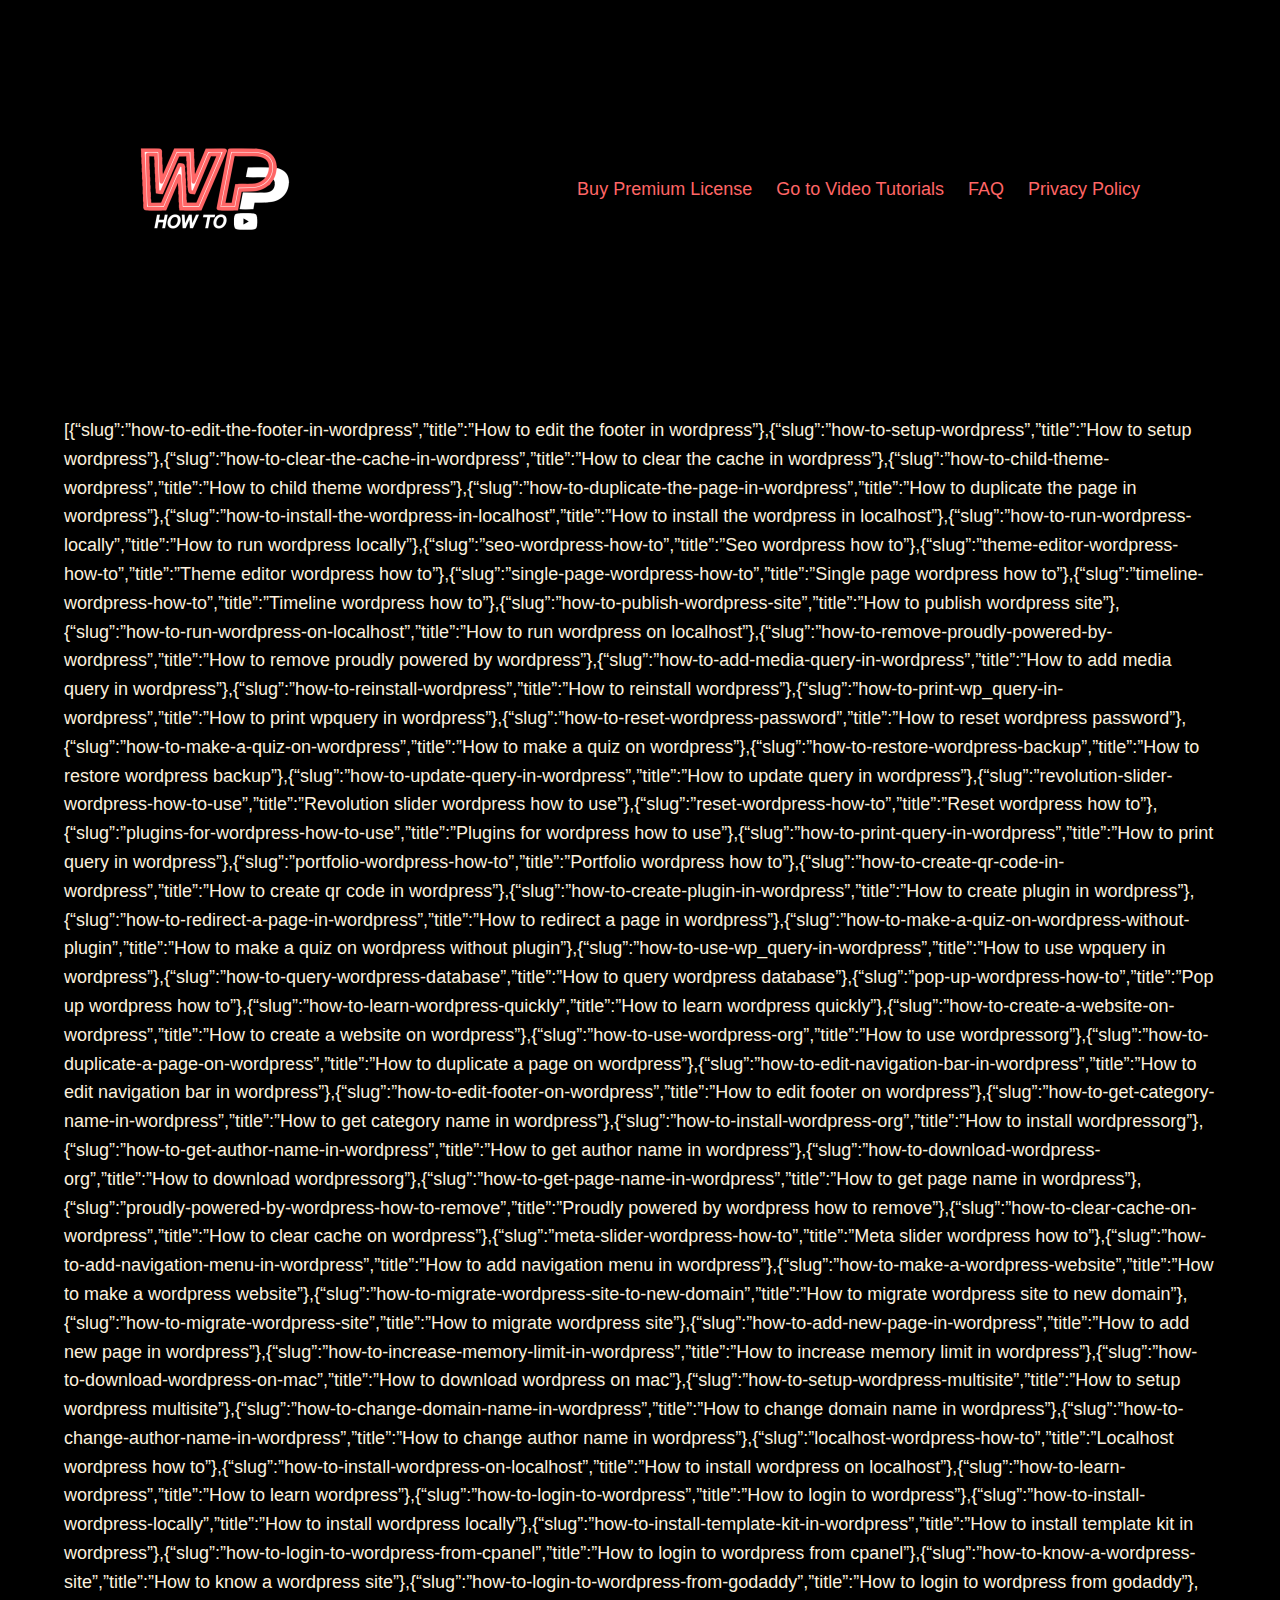
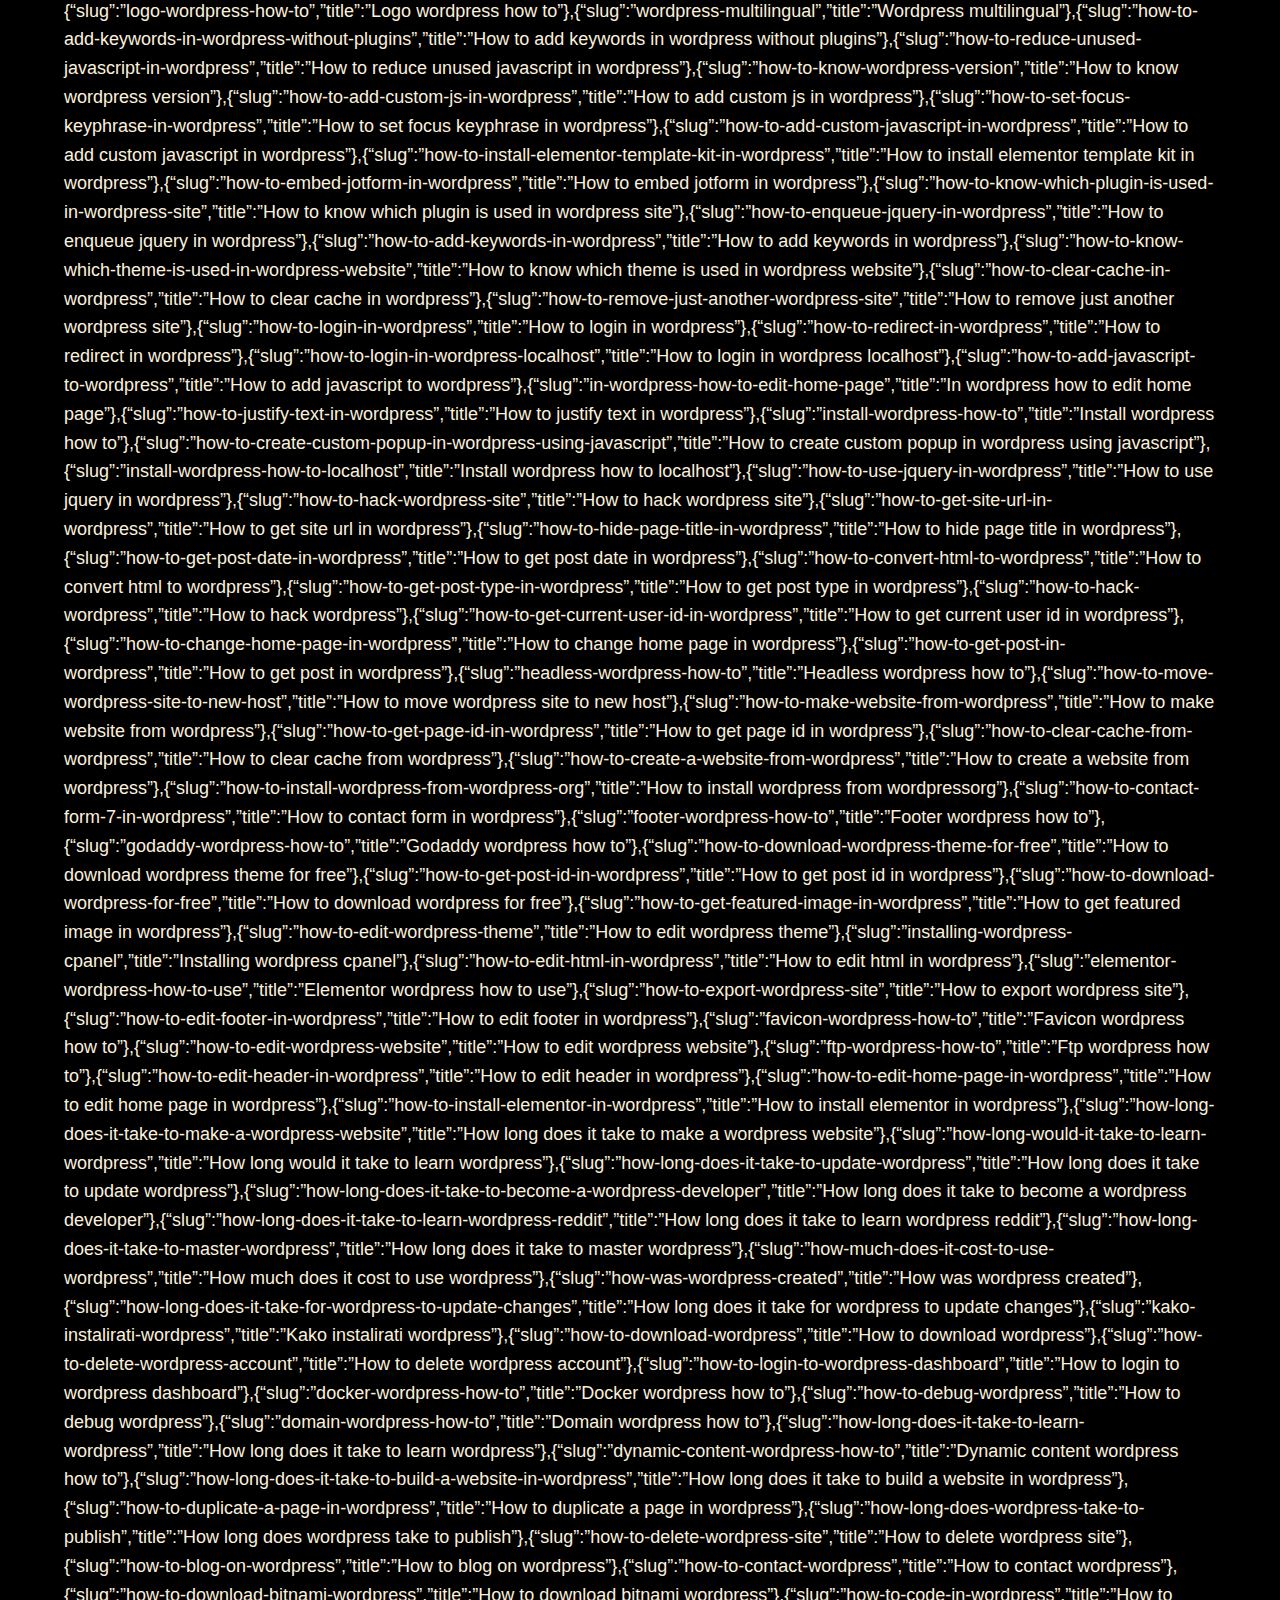
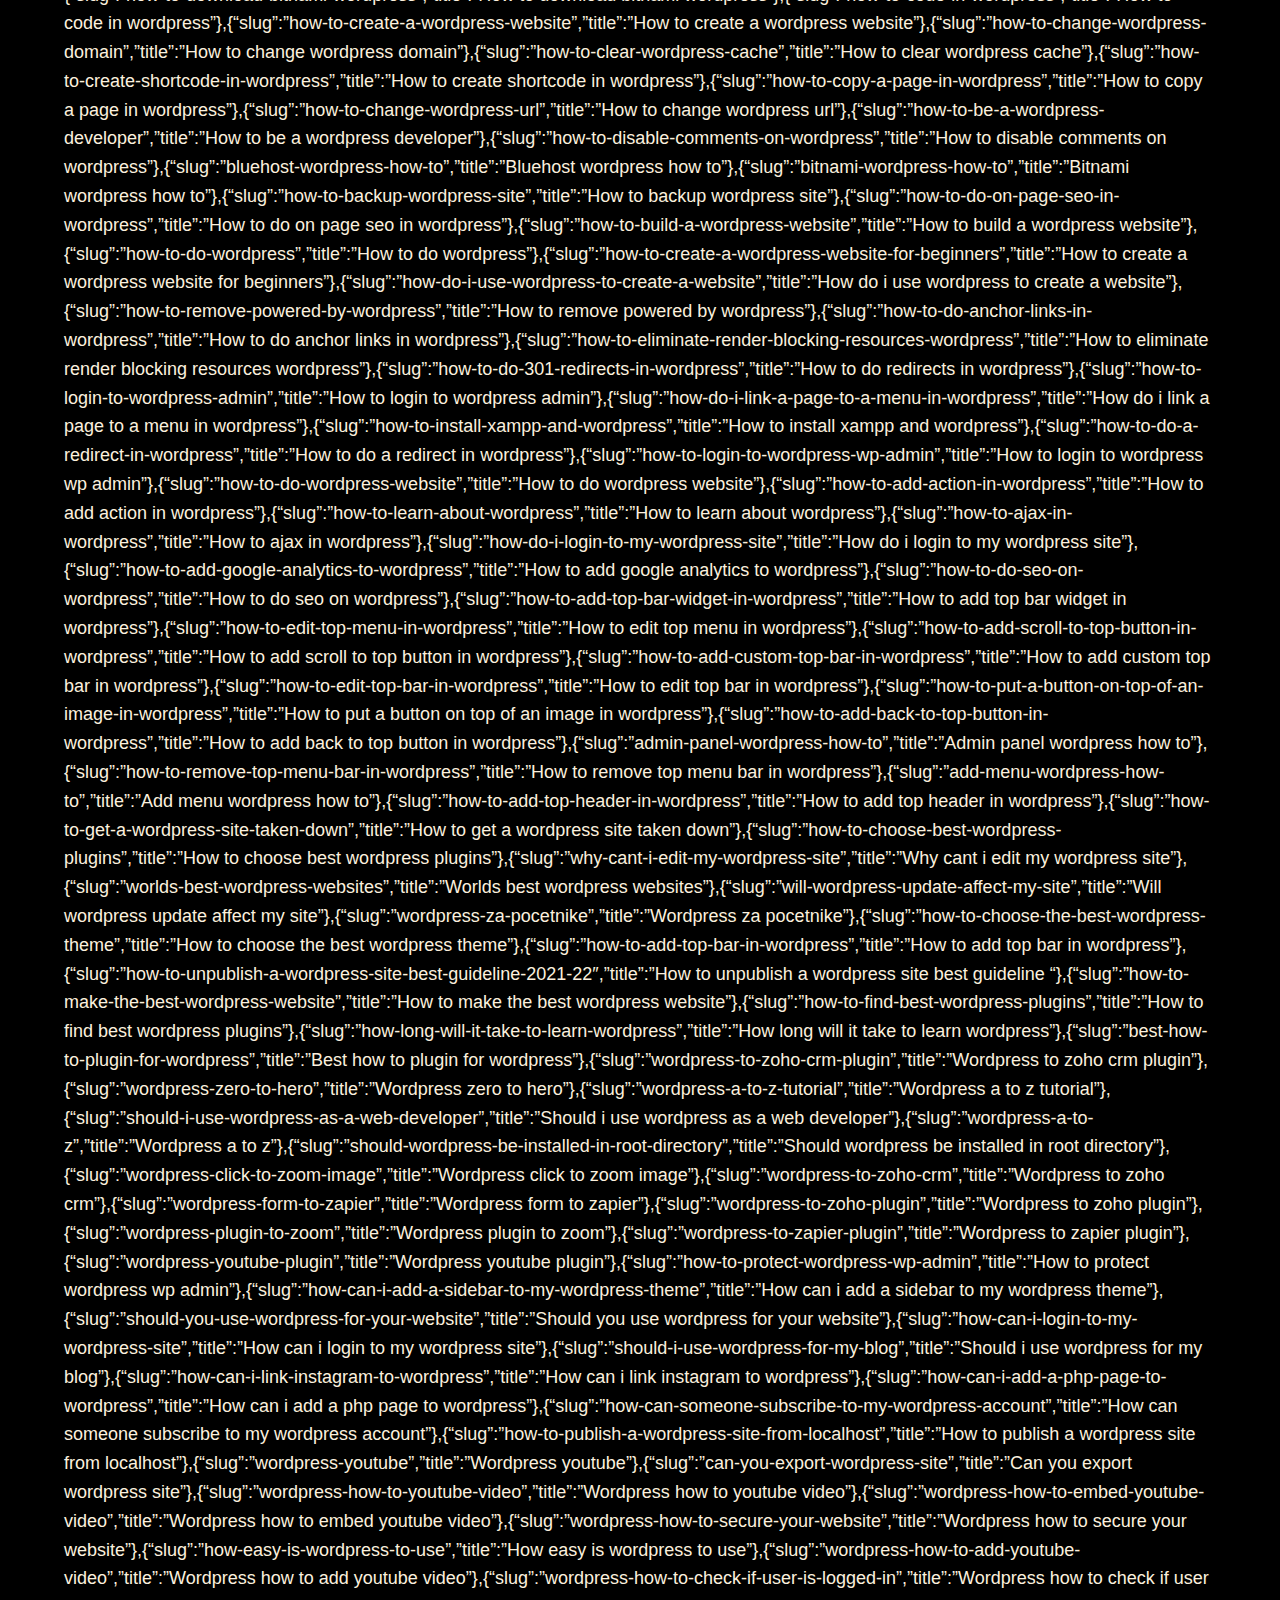
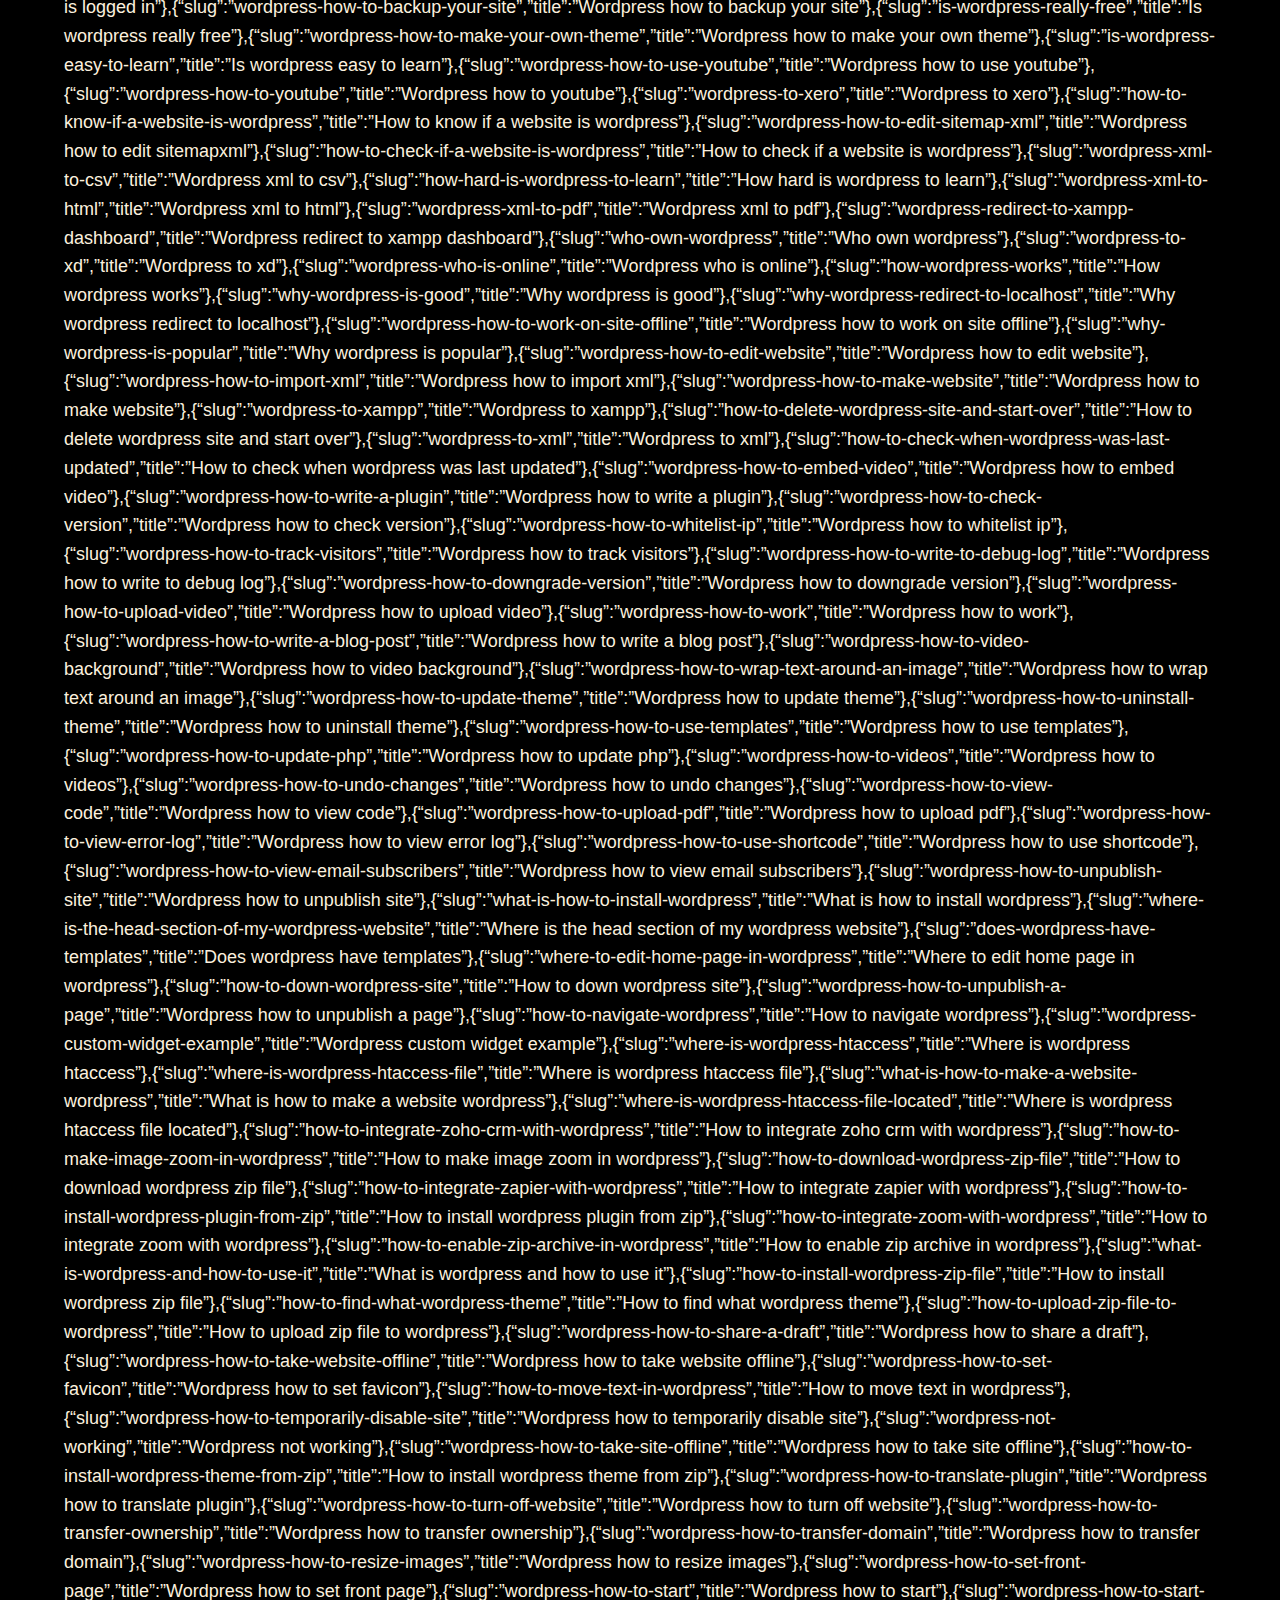
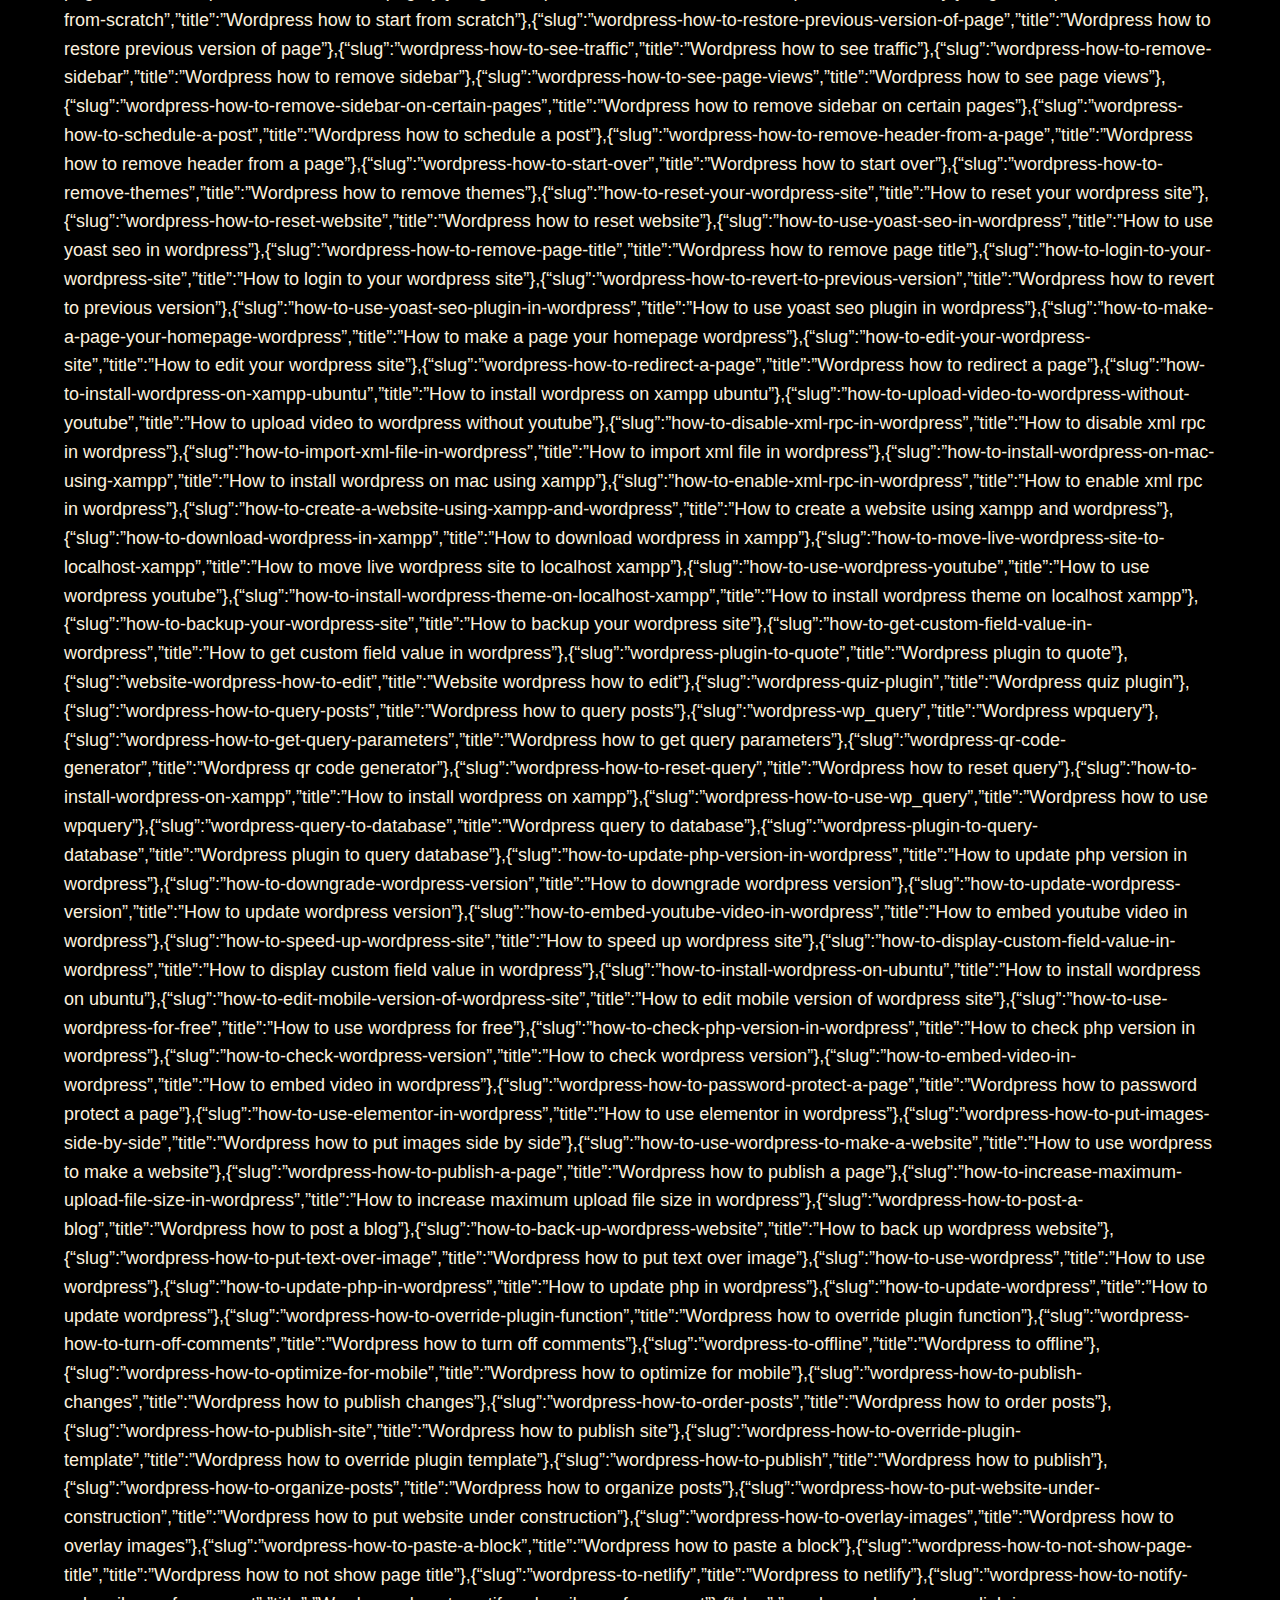
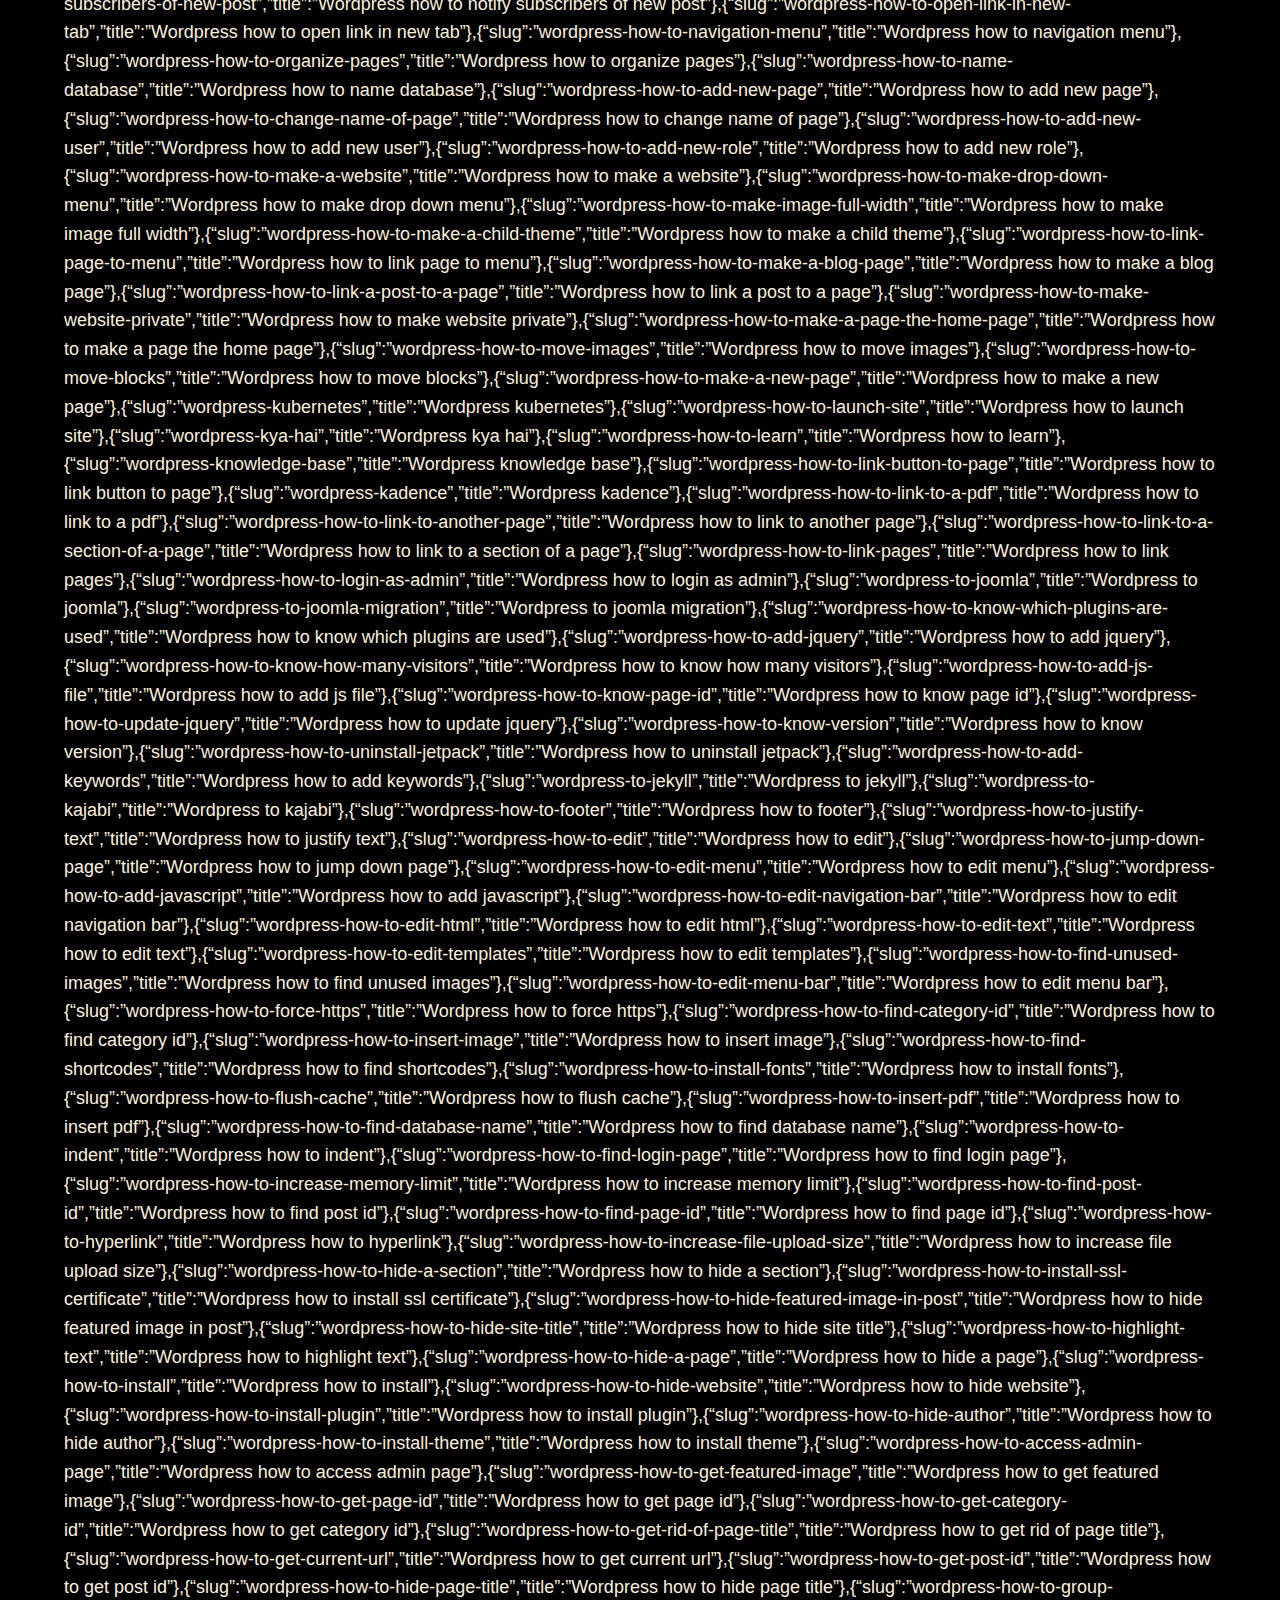
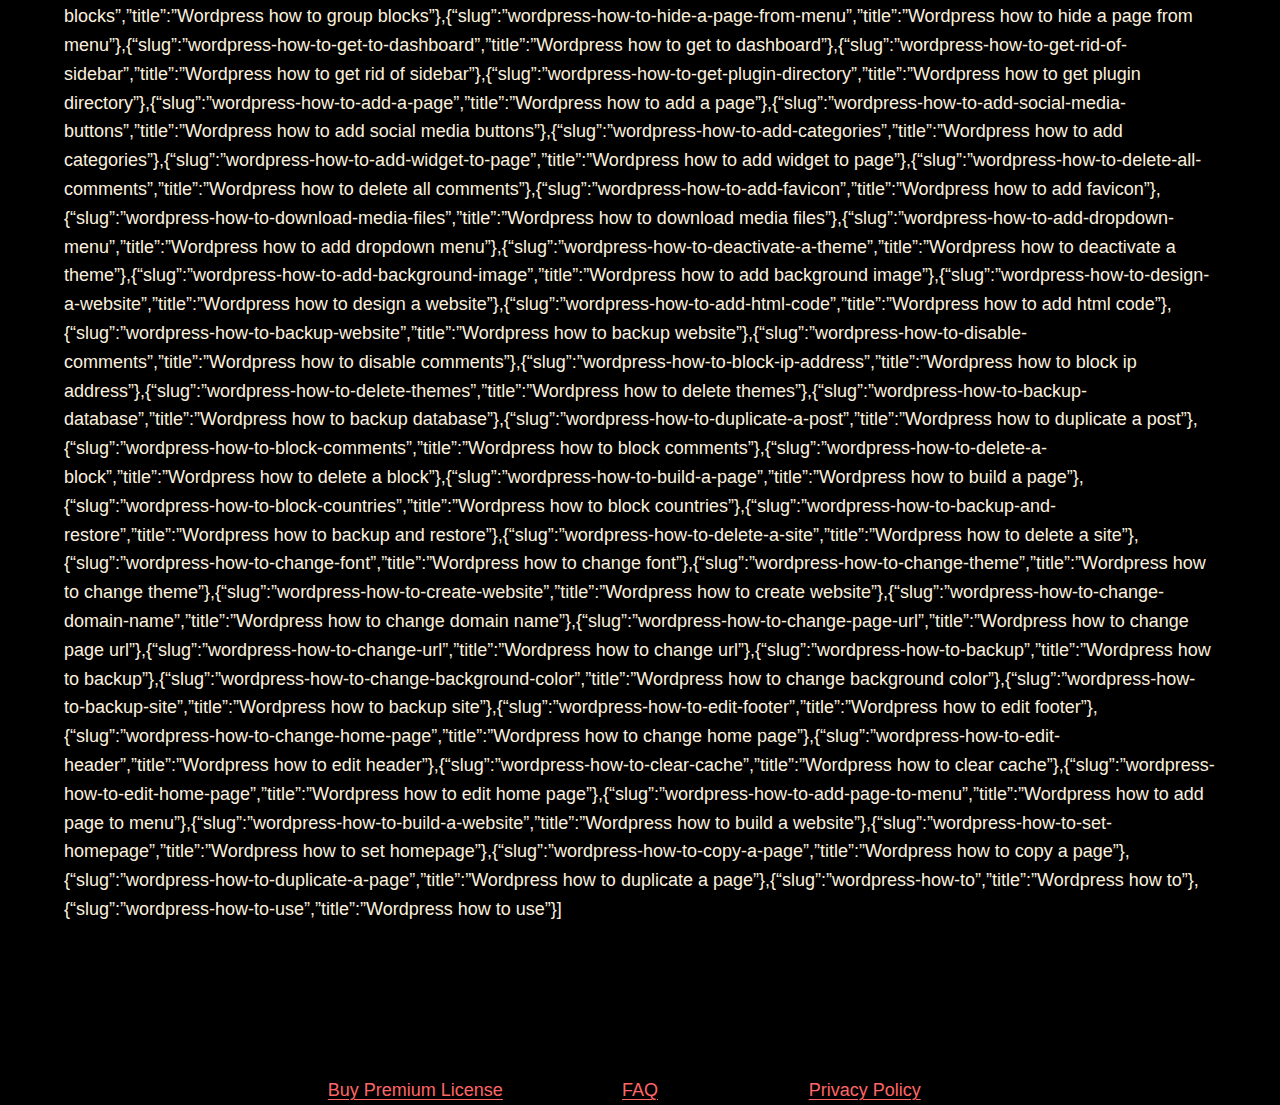
<file: wordpress-topic-json/index.html>
<!DOCTYPE html>
<html lang="en-US">
<head>
	<meta charset="UTF-8">
	<meta name="viewport" content="width=device-width, initial-scale=1">
<meta name="robots" content="max-image-preview:large">
<title>WordPress Topic Json &#8211; &#039;WP How to &#8211; WordPress Tutorial Videos&#039;</title>
<link rel="alternate" type="application/rss+xml" title="&#039;WP How to - WordPress Tutorial Videos&#039; &raquo; Feed" href="/feed/">
<link rel="alternate" type="application/rss+xml" title="&#039;WP How to - WordPress Tutorial Videos&#039; &raquo; Comments Feed" href="/comments/feed/">
<style id="wp-block-site-logo-inline-css">.wp-block-site-logo{box-sizing:border-box;line-height:0}.wp-block-site-logo a{display:inline-block}.wp-block-site-logo.is-default-size img{width:120px;height:auto}.wp-block-site-logo img{height:auto;max-width:100%}.wp-block-site-logo a,.wp-block-site-logo img{border-radius:inherit}.wp-block-site-logo.aligncenter{margin-left:auto;margin-right:auto;text-align:center}.wp-block-site-logo.is-style-rounded{border-radius:9999px}</style>
<style id="wp-block-group-inline-css">.wp-block-group{box-sizing:border-box}
:where(.wp-block-group.has-background){padding:1.25em 2.375em}</style>
<style id="wp-block-navigation-link-inline-css">.wp-block-navigation .wp-block-navigation-item__label{word-break:normal;overflow-wrap:break-word}.wp-block-navigation .wp-block-navigation-item__description{display:none}</style>
<link rel="stylesheet" id="wp-block-navigation-css" href="/wp-includes/blocks/navigation/style.min.css?ver=6.1.1" media="all">
<style id="wp-block-navigation-inline-css">.wp-block-navigation a:where(:not(.wp-element-button)){color: inherit;}</style>
<style id="wp-block-template-part-inline-css">.wp-block-template-part.has-background{padding:1.25em 2.375em;margin-top:0;margin-bottom:0}</style>
<style id="wp-block-paragraph-inline-css">.is-small-text{font-size:.875em}.is-regular-text{font-size:1em}.is-large-text{font-size:2.25em}.is-larger-text{font-size:3em}.has-drop-cap:not(:focus):first-letter{float:left;font-size:8.4em;line-height:.68;font-weight:100;margin:.05em .1em 0 0;text-transform:uppercase;font-style:normal}p.has-drop-cap.has-background{overflow:hidden}p.has-background{padding:1.25em 2.375em}:where(p.has-text-color:not(.has-link-color)) a{color:inherit}</style>
<style id="wp-block-columns-inline-css">.wp-block-columns{display:flex;margin-bottom:1.75em;box-sizing:border-box;flex-wrap:wrap!important;align-items:normal!important}@media (min-width:782px){.wp-block-columns{flex-wrap:nowrap!important}}.wp-block-columns.are-vertically-aligned-top{align-items:flex-start}.wp-block-columns.are-vertically-aligned-center{align-items:center}.wp-block-columns.are-vertically-aligned-bottom{align-items:flex-end}@media (max-width:781px){.wp-block-columns:not(.is-not-stacked-on-mobile)>.wp-block-column{flex-basis:100%!important}}@media (min-width:782px){.wp-block-columns:not(.is-not-stacked-on-mobile)>.wp-block-column{flex-basis:0;flex-grow:1}.wp-block-columns:not(.is-not-stacked-on-mobile)>.wp-block-column[style*=flex-basis]{flex-grow:0}}.wp-block-columns.is-not-stacked-on-mobile{flex-wrap:nowrap!important}.wp-block-columns.is-not-stacked-on-mobile>.wp-block-column{flex-basis:0;flex-grow:1}.wp-block-columns.is-not-stacked-on-mobile>.wp-block-column[style*=flex-basis]{flex-grow:0}:where(.wp-block-columns.has-background){padding:1.25em 2.375em}.wp-block-column{flex-grow:1;min-width:0;word-break:break-word;overflow-wrap:break-word}.wp-block-column.is-vertically-aligned-top{align-self:flex-start}.wp-block-column.is-vertically-aligned-center{align-self:center}.wp-block-column.is-vertically-aligned-bottom{align-self:flex-end}.wp-block-column.is-vertically-aligned-bottom,.wp-block-column.is-vertically-aligned-center,.wp-block-column.is-vertically-aligned-top{width:100%}</style>
<style id="wp-block-library-inline-css">:root{--wp-admin-theme-color:#007cba;--wp-admin-theme-color--rgb:0,124,186;--wp-admin-theme-color-darker-10:#006ba1;--wp-admin-theme-color-darker-10--rgb:0,107,161;--wp-admin-theme-color-darker-20:#005a87;--wp-admin-theme-color-darker-20--rgb:0,90,135;--wp-admin-border-width-focus:2px}@media (-webkit-min-device-pixel-ratio:2),(min-resolution:192dpi){:root{--wp-admin-border-width-focus:1.5px}}.wp-element-button{cursor:pointer}:root{--wp--preset--font-size--normal:16px;--wp--preset--font-size--huge:42px}:root .has-very-light-gray-background-color{background-color:#eee}:root .has-very-dark-gray-background-color{background-color:#313131}:root .has-very-light-gray-color{color:#eee}:root .has-very-dark-gray-color{color:#313131}:root .has-vivid-green-cyan-to-vivid-cyan-blue-gradient-background{background:linear-gradient(135deg,#00d084,#0693e3)}:root .has-purple-crush-gradient-background{background:linear-gradient(135deg,#34e2e4,#4721fb 50%,#ab1dfe)}:root .has-hazy-dawn-gradient-background{background:linear-gradient(135deg,#faaca8,#dad0ec)}:root .has-subdued-olive-gradient-background{background:linear-gradient(135deg,#fafae1,#67a671)}:root .has-atomic-cream-gradient-background{background:linear-gradient(135deg,#fdd79a,#004a59)}:root .has-nightshade-gradient-background{background:linear-gradient(135deg,#330968,#31cdcf)}:root .has-midnight-gradient-background{background:linear-gradient(135deg,#020381,#2874fc)}.has-regular-font-size{font-size:1em}.has-larger-font-size{font-size:2.625em}.has-normal-font-size{font-size:var(--wp--preset--font-size--normal)}.has-huge-font-size{font-size:var(--wp--preset--font-size--huge)}.has-text-align-center{text-align:center}.has-text-align-left{text-align:left}.has-text-align-right{text-align:right}#end-resizable-editor-section{display:none}.aligncenter{clear:both}.items-justified-left{justify-content:flex-start}.items-justified-center{justify-content:center}.items-justified-right{justify-content:flex-end}.items-justified-space-between{justify-content:space-between}.screen-reader-text{border:0;clip:rect(1px,1px,1px,1px);clip-path:inset(50%);height:1px;margin:-1px;overflow:hidden;padding:0;position:absolute;width:1px;word-wrap:normal!important}.screen-reader-text:focus{background-color:#ddd;clip:auto!important;clip-path:none;color:#444;display:block;font-size:1em;height:auto;left:5px;line-height:normal;padding:15px 23px 14px;text-decoration:none;top:5px;width:auto;z-index:100000}html :where(.has-border-color){border-style:solid}html :where([style*=border-top-color]){border-top-style:solid}html :where([style*=border-right-color]){border-right-style:solid}html :where([style*=border-bottom-color]){border-bottom-style:solid}html :where([style*=border-left-color]){border-left-style:solid}html :where([style*=border-width]){border-style:solid}html :where([style*=border-top-width]){border-top-style:solid}html :where([style*=border-right-width]){border-right-style:solid}html :where([style*=border-bottom-width]){border-bottom-style:solid}html :where([style*=border-left-width]){border-left-style:solid}html :where(img[class*=wp-image-]){height:auto;max-width:100%}figure{margin:0 0 1em}</style>
<style id="global-styles-inline-css">body{--wp--preset--color--black: #000000;--wp--preset--color--cyan-bluish-gray: #abb8c3;--wp--preset--color--white: #ffffff;--wp--preset--color--pale-pink: #f78da7;--wp--preset--color--vivid-red: #cf2e2e;--wp--preset--color--luminous-vivid-orange: #ff6900;--wp--preset--color--luminous-vivid-amber: #fcb900;--wp--preset--color--light-green-cyan: #7bdcb5;--wp--preset--color--vivid-green-cyan: #00d084;--wp--preset--color--pale-cyan-blue: #8ed1fc;--wp--preset--color--vivid-cyan-blue: #0693e3;--wp--preset--color--vivid-purple: #9b51e0;--wp--preset--color--foreground: #000000;--wp--preset--color--background: #ffffff;--wp--preset--color--primary: #1a4548;--wp--preset--color--secondary: #ffe2c7;--wp--preset--color--tertiary: #F6F6F6;--wp--preset--gradient--vivid-cyan-blue-to-vivid-purple: linear-gradient(135deg,rgba(6,147,227,1) 0%,rgb(155,81,224) 100%);--wp--preset--gradient--light-green-cyan-to-vivid-green-cyan: linear-gradient(135deg,rgb(122,220,180) 0%,rgb(0,208,130) 100%);--wp--preset--gradient--luminous-vivid-amber-to-luminous-vivid-orange: linear-gradient(135deg,rgba(252,185,0,1) 0%,rgba(255,105,0,1) 100%);--wp--preset--gradient--luminous-vivid-orange-to-vivid-red: linear-gradient(135deg,rgba(255,105,0,1) 0%,rgb(207,46,46) 100%);--wp--preset--gradient--very-light-gray-to-cyan-bluish-gray: linear-gradient(135deg,rgb(238,238,238) 0%,rgb(169,184,195) 100%);--wp--preset--gradient--cool-to-warm-spectrum: linear-gradient(135deg,rgb(74,234,220) 0%,rgb(151,120,209) 20%,rgb(207,42,186) 40%,rgb(238,44,130) 60%,rgb(251,105,98) 80%,rgb(254,248,76) 100%);--wp--preset--gradient--blush-light-purple: linear-gradient(135deg,rgb(255,206,236) 0%,rgb(152,150,240) 100%);--wp--preset--gradient--blush-bordeaux: linear-gradient(135deg,rgb(254,205,165) 0%,rgb(254,45,45) 50%,rgb(107,0,62) 100%);--wp--preset--gradient--luminous-dusk: linear-gradient(135deg,rgb(255,203,112) 0%,rgb(199,81,192) 50%,rgb(65,88,208) 100%);--wp--preset--gradient--pale-ocean: linear-gradient(135deg,rgb(255,245,203) 0%,rgb(182,227,212) 50%,rgb(51,167,181) 100%);--wp--preset--gradient--electric-grass: linear-gradient(135deg,rgb(202,248,128) 0%,rgb(113,206,126) 100%);--wp--preset--gradient--midnight: linear-gradient(135deg,rgb(2,3,129) 0%,rgb(40,116,252) 100%);--wp--preset--gradient--vertical-secondary-to-tertiary: linear-gradient(to bottom,var(--wp--preset--color--secondary) 0%,var(--wp--preset--color--tertiary) 100%);--wp--preset--gradient--vertical-secondary-to-background: linear-gradient(to bottom,var(--wp--preset--color--secondary) 0%,var(--wp--preset--color--background) 100%);--wp--preset--gradient--vertical-tertiary-to-background: linear-gradient(to bottom,var(--wp--preset--color--tertiary) 0%,var(--wp--preset--color--background) 100%);--wp--preset--gradient--diagonal-primary-to-foreground: linear-gradient(to bottom right,var(--wp--preset--color--primary) 0%,var(--wp--preset--color--foreground) 100%);--wp--preset--gradient--diagonal-secondary-to-background: linear-gradient(to bottom right,var(--wp--preset--color--secondary) 50%,var(--wp--preset--color--background) 50%);--wp--preset--gradient--diagonal-background-to-secondary: linear-gradient(to bottom right,var(--wp--preset--color--background) 50%,var(--wp--preset--color--secondary) 50%);--wp--preset--gradient--diagonal-tertiary-to-background: linear-gradient(to bottom right,var(--wp--preset--color--tertiary) 50%,var(--wp--preset--color--background) 50%);--wp--preset--gradient--diagonal-background-to-tertiary: linear-gradient(to bottom right,var(--wp--preset--color--background) 50%,var(--wp--preset--color--tertiary) 50%);--wp--preset--duotone--dark-grayscale: url('#wp-duotone-dark-grayscale');--wp--preset--duotone--grayscale: url('#wp-duotone-grayscale');--wp--preset--duotone--purple-yellow: url('#wp-duotone-purple-yellow');--wp--preset--duotone--blue-red: url('#wp-duotone-blue-red');--wp--preset--duotone--midnight: url('#wp-duotone-midnight');--wp--preset--duotone--magenta-yellow: url('#wp-duotone-magenta-yellow');--wp--preset--duotone--purple-green: url('#wp-duotone-purple-green');--wp--preset--duotone--blue-orange: url('#wp-duotone-blue-orange');--wp--preset--duotone--foreground-and-background: url('#wp-duotone-foreground-and-background');--wp--preset--duotone--foreground-and-secondary: url('#wp-duotone-foreground-and-secondary');--wp--preset--duotone--foreground-and-tertiary: url('#wp-duotone-foreground-and-tertiary');--wp--preset--duotone--primary-and-background: url('#wp-duotone-primary-and-background');--wp--preset--duotone--primary-and-secondary: url('#wp-duotone-primary-and-secondary');--wp--preset--duotone--primary-and-tertiary: url('#wp-duotone-primary-and-tertiary');--wp--preset--font-size--small: 1rem;--wp--preset--font-size--medium: 1.125rem;--wp--preset--font-size--large: 1.75rem;--wp--preset--font-size--x-large: clamp(1.75rem, 3vw, 2.25rem);--wp--preset--font-family--system-font: -apple-system,BlinkMacSystemFont,"Segoe UI",Roboto,Oxygen-Sans,Ubuntu,Cantarell,"Helvetica Neue",sans-serif;--wp--preset--font-family--source-serif-pro: "Source Serif Pro", serif;--wp--preset--spacing--20: 0.44rem;--wp--preset--spacing--30: 0.67rem;--wp--preset--spacing--40: 1rem;--wp--preset--spacing--50: 1.5rem;--wp--preset--spacing--60: 2.25rem;--wp--preset--spacing--70: 3.38rem;--wp--preset--spacing--80: 5.06rem;--wp--custom--spacing--small: max(1.25rem, 5vw);--wp--custom--spacing--medium: clamp(2rem, 8vw, calc(4 * var(--wp--style--block-gap)));--wp--custom--spacing--large: clamp(4rem, 10vw, 8rem);--wp--custom--spacing--outer: var(--wp--custom--spacing--small, 1.25rem);--wp--custom--typography--font-size--huge: clamp(2.25rem, 4vw, 2.75rem);--wp--custom--typography--font-size--gigantic: clamp(2.75rem, 6vw, 3.25rem);--wp--custom--typography--font-size--colossal: clamp(3.25rem, 8vw, 6.25rem);--wp--custom--typography--line-height--tiny: 1.15;--wp--custom--typography--line-height--small: 1.2;--wp--custom--typography--line-height--medium: 1.4;--wp--custom--typography--line-height--normal: 1.6;}body { margin: 0;--wp--style--global--content-size: 650px;--wp--style--global--wide-size: 1000px; }.wp-site-blocks > .alignleft { float: left; margin-right: 2em; }.wp-site-blocks > .alignright { float: right; margin-left: 2em; }.wp-site-blocks > .aligncenter { justify-content: center; margin-left: auto; margin-right: auto; }.wp-site-blocks > * { margin-block-start: 0; margin-block-end: 0; }.wp-site-blocks > * + * { margin-block-start: 1.5rem; }body { --wp--style--block-gap: 1.5rem; }body .is-layout-flow > *{margin-block-start: 0;margin-block-end: 0;}body .is-layout-flow > * + *{margin-block-start: 1.5rem;margin-block-end: 0;}body .is-layout-constrained > *{margin-block-start: 0;margin-block-end: 0;}body .is-layout-constrained > * + *{margin-block-start: 1.5rem;margin-block-end: 0;}body .is-layout-flex{gap: 1.5rem;}body .is-layout-flow > .alignleft{float: left;margin-inline-start: 0;margin-inline-end: 2em;}body .is-layout-flow > .alignright{float: right;margin-inline-start: 2em;margin-inline-end: 0;}body .is-layout-flow > .aligncenter{margin-left: auto !important;margin-right: auto !important;}body .is-layout-constrained > .alignleft{float: left;margin-inline-start: 0;margin-inline-end: 2em;}body .is-layout-constrained > .alignright{float: right;margin-inline-start: 2em;margin-inline-end: 0;}body .is-layout-constrained > .aligncenter{margin-left: auto !important;margin-right: auto !important;}body .is-layout-constrained > :where(:not(.alignleft):not(.alignright):not(.alignfull)){max-width: var(--wp--style--global--content-size);margin-left: auto !important;margin-right: auto !important;}body .is-layout-constrained > .alignwide{max-width: var(--wp--style--global--wide-size);}body .is-layout-flex{display: flex;}body .is-layout-flex{flex-wrap: wrap;align-items: center;}body .is-layout-flex > *{margin: 0;}body{background-color: var(--wp--preset--color--background);color: var(--wp--preset--color--foreground);font-family: var(--wp--preset--font-family--system-font);font-size: var(--wp--preset--font-size--medium);line-height: var(--wp--custom--typography--line-height--normal);padding-top: 0px;padding-right: 0px;padding-bottom: 0px;padding-left: 0px;}a:where(:not(.wp-element-button)){color: var(--wp--preset--color--foreground);text-decoration: underline;}h1{font-family: var(--wp--preset--font-family--source-serif-pro);font-size: var(--wp--custom--typography--font-size--colossal);font-weight: 300;line-height: var(--wp--custom--typography--line-height--tiny);}h2{font-family: var(--wp--preset--font-family--source-serif-pro);font-size: var(--wp--custom--typography--font-size--gigantic);font-weight: 300;line-height: var(--wp--custom--typography--line-height--small);}h3{font-family: var(--wp--preset--font-family--source-serif-pro);font-size: var(--wp--custom--typography--font-size--huge);font-weight: 300;line-height: var(--wp--custom--typography--line-height--tiny);}h4{font-family: var(--wp--preset--font-family--source-serif-pro);font-size: var(--wp--preset--font-size--x-large);font-weight: 300;line-height: var(--wp--custom--typography--line-height--tiny);}h5{font-family: var(--wp--preset--font-family--system-font);font-size: var(--wp--preset--font-size--medium);font-weight: 700;line-height: var(--wp--custom--typography--line-height--normal);text-transform: uppercase;}h6{font-family: var(--wp--preset--font-family--system-font);font-size: var(--wp--preset--font-size--medium);font-weight: 400;line-height: var(--wp--custom--typography--line-height--normal);text-transform: uppercase;}.wp-element-button, .wp-block-button__link{background-color: #32373c;border-width: 0;color: #fff;font-family: inherit;font-size: inherit;line-height: inherit;padding: calc(0.667em + 2px) calc(1.333em + 2px);text-decoration: none;}.has-black-color{color: var(--wp--preset--color--black) !important;}.has-cyan-bluish-gray-color{color: var(--wp--preset--color--cyan-bluish-gray) !important;}.has-white-color{color: var(--wp--preset--color--white) !important;}.has-pale-pink-color{color: var(--wp--preset--color--pale-pink) !important;}.has-vivid-red-color{color: var(--wp--preset--color--vivid-red) !important;}.has-luminous-vivid-orange-color{color: var(--wp--preset--color--luminous-vivid-orange) !important;}.has-luminous-vivid-amber-color{color: var(--wp--preset--color--luminous-vivid-amber) !important;}.has-light-green-cyan-color{color: var(--wp--preset--color--light-green-cyan) !important;}.has-vivid-green-cyan-color{color: var(--wp--preset--color--vivid-green-cyan) !important;}.has-pale-cyan-blue-color{color: var(--wp--preset--color--pale-cyan-blue) !important;}.has-vivid-cyan-blue-color{color: var(--wp--preset--color--vivid-cyan-blue) !important;}.has-vivid-purple-color{color: var(--wp--preset--color--vivid-purple) !important;}.has-foreground-color{color: var(--wp--preset--color--foreground) !important;}.has-background-color{color: var(--wp--preset--color--background) !important;}.has-primary-color{color: var(--wp--preset--color--primary) !important;}.has-secondary-color{color: var(--wp--preset--color--secondary) !important;}.has-tertiary-color{color: var(--wp--preset--color--tertiary) !important;}.has-black-background-color{background-color: var(--wp--preset--color--black) !important;}.has-cyan-bluish-gray-background-color{background-color: var(--wp--preset--color--cyan-bluish-gray) !important;}.has-white-background-color{background-color: var(--wp--preset--color--white) !important;}.has-pale-pink-background-color{background-color: var(--wp--preset--color--pale-pink) !important;}.has-vivid-red-background-color{background-color: var(--wp--preset--color--vivid-red) !important;}.has-luminous-vivid-orange-background-color{background-color: var(--wp--preset--color--luminous-vivid-orange) !important;}.has-luminous-vivid-amber-background-color{background-color: var(--wp--preset--color--luminous-vivid-amber) !important;}.has-light-green-cyan-background-color{background-color: var(--wp--preset--color--light-green-cyan) !important;}.has-vivid-green-cyan-background-color{background-color: var(--wp--preset--color--vivid-green-cyan) !important;}.has-pale-cyan-blue-background-color{background-color: var(--wp--preset--color--pale-cyan-blue) !important;}.has-vivid-cyan-blue-background-color{background-color: var(--wp--preset--color--vivid-cyan-blue) !important;}.has-vivid-purple-background-color{background-color: var(--wp--preset--color--vivid-purple) !important;}.has-foreground-background-color{background-color: var(--wp--preset--color--foreground) !important;}.has-background-background-color{background-color: var(--wp--preset--color--background) !important;}.has-primary-background-color{background-color: var(--wp--preset--color--primary) !important;}.has-secondary-background-color{background-color: var(--wp--preset--color--secondary) !important;}.has-tertiary-background-color{background-color: var(--wp--preset--color--tertiary) !important;}.has-black-border-color{border-color: var(--wp--preset--color--black) !important;}.has-cyan-bluish-gray-border-color{border-color: var(--wp--preset--color--cyan-bluish-gray) !important;}.has-white-border-color{border-color: var(--wp--preset--color--white) !important;}.has-pale-pink-border-color{border-color: var(--wp--preset--color--pale-pink) !important;}.has-vivid-red-border-color{border-color: var(--wp--preset--color--vivid-red) !important;}.has-luminous-vivid-orange-border-color{border-color: var(--wp--preset--color--luminous-vivid-orange) !important;}.has-luminous-vivid-amber-border-color{border-color: var(--wp--preset--color--luminous-vivid-amber) !important;}.has-light-green-cyan-border-color{border-color: var(--wp--preset--color--light-green-cyan) !important;}.has-vivid-green-cyan-border-color{border-color: var(--wp--preset--color--vivid-green-cyan) !important;}.has-pale-cyan-blue-border-color{border-color: var(--wp--preset--color--pale-cyan-blue) !important;}.has-vivid-cyan-blue-border-color{border-color: var(--wp--preset--color--vivid-cyan-blue) !important;}.has-vivid-purple-border-color{border-color: var(--wp--preset--color--vivid-purple) !important;}.has-foreground-border-color{border-color: var(--wp--preset--color--foreground) !important;}.has-background-border-color{border-color: var(--wp--preset--color--background) !important;}.has-primary-border-color{border-color: var(--wp--preset--color--primary) !important;}.has-secondary-border-color{border-color: var(--wp--preset--color--secondary) !important;}.has-tertiary-border-color{border-color: var(--wp--preset--color--tertiary) !important;}.has-vivid-cyan-blue-to-vivid-purple-gradient-background{background: var(--wp--preset--gradient--vivid-cyan-blue-to-vivid-purple) !important;}.has-light-green-cyan-to-vivid-green-cyan-gradient-background{background: var(--wp--preset--gradient--light-green-cyan-to-vivid-green-cyan) !important;}.has-luminous-vivid-amber-to-luminous-vivid-orange-gradient-background{background: var(--wp--preset--gradient--luminous-vivid-amber-to-luminous-vivid-orange) !important;}.has-luminous-vivid-orange-to-vivid-red-gradient-background{background: var(--wp--preset--gradient--luminous-vivid-orange-to-vivid-red) !important;}.has-very-light-gray-to-cyan-bluish-gray-gradient-background{background: var(--wp--preset--gradient--very-light-gray-to-cyan-bluish-gray) !important;}.has-cool-to-warm-spectrum-gradient-background{background: var(--wp--preset--gradient--cool-to-warm-spectrum) !important;}.has-blush-light-purple-gradient-background{background: var(--wp--preset--gradient--blush-light-purple) !important;}.has-blush-bordeaux-gradient-background{background: var(--wp--preset--gradient--blush-bordeaux) !important;}.has-luminous-dusk-gradient-background{background: var(--wp--preset--gradient--luminous-dusk) !important;}.has-pale-ocean-gradient-background{background: var(--wp--preset--gradient--pale-ocean) !important;}.has-electric-grass-gradient-background{background: var(--wp--preset--gradient--electric-grass) !important;}.has-midnight-gradient-background{background: var(--wp--preset--gradient--midnight) !important;}.has-vertical-secondary-to-tertiary-gradient-background{background: var(--wp--preset--gradient--vertical-secondary-to-tertiary) !important;}.has-vertical-secondary-to-background-gradient-background{background: var(--wp--preset--gradient--vertical-secondary-to-background) !important;}.has-vertical-tertiary-to-background-gradient-background{background: var(--wp--preset--gradient--vertical-tertiary-to-background) !important;}.has-diagonal-primary-to-foreground-gradient-background{background: var(--wp--preset--gradient--diagonal-primary-to-foreground) !important;}.has-diagonal-secondary-to-background-gradient-background{background: var(--wp--preset--gradient--diagonal-secondary-to-background) !important;}.has-diagonal-background-to-secondary-gradient-background{background: var(--wp--preset--gradient--diagonal-background-to-secondary) !important;}.has-diagonal-tertiary-to-background-gradient-background{background: var(--wp--preset--gradient--diagonal-tertiary-to-background) !important;}.has-diagonal-background-to-tertiary-gradient-background{background: var(--wp--preset--gradient--diagonal-background-to-tertiary) !important;}.has-small-font-size{font-size: var(--wp--preset--font-size--small) !important;}.has-medium-font-size{font-size: var(--wp--preset--font-size--medium) !important;}.has-large-font-size{font-size: var(--wp--preset--font-size--large) !important;}.has-x-large-font-size{font-size: var(--wp--preset--font-size--x-large) !important;}.has-system-font-font-family{font-family: var(--wp--preset--font-family--system-font) !important;}.has-source-serif-pro-font-family{font-family: var(--wp--preset--font-family--source-serif-pro) !important;}</style>
<style id="core-block-supports-inline-css">.wp-block-navigation.wp-container-3{justify-content:flex-end;}.wp-block-group.wp-container-4{justify-content:space-between;}.wp-block-columns.wp-container-9{flex-wrap:nowrap;}</style>
<style id="wp-webfonts-inline-css">@font-face{font-family:"Source Serif Pro";font-style:normal;font-weight:200 900;font-display:fallback;src:local("Source Serif Pro"), url('/wp-content/themes/twentytwentytwo/assets/fonts/source-serif-pro/SourceSerif4Variable-Roman.ttf.woff2') format('woff2');font-stretch:normal;}@font-face{font-family:"Source Serif Pro";font-style:italic;font-weight:200 900;font-display:fallback;src:local("Source Serif Pro"), url('/wp-content/themes/twentytwentytwo/assets/fonts/source-serif-pro/SourceSerif4Variable-Italic.ttf.woff2') format('woff2');font-stretch:normal;}</style>
<link rel="stylesheet" id="wphowtotv-style-css" href="/wp-content/themes/twentytwentytwo-child/style.css?ver=1.0.0" media="all">
<link rel="stylesheet" id="twentytwentytwo-style-css" href="/wp-content/themes/twentytwentytwo/style.css?ver=1.0.0" media="all">
<script src="/wp-includes/blocks/navigation/view.min.js?ver=c24330f635f5cb9d5e0e" id="wp-block-navigation-view-js"></script>
<script src="/wp-includes/blocks/navigation/view-modal.min.js?ver=45f05135277abf0b0408" id="wp-block-navigation-view-2-js"></script>
<link rel="https://api.w.org/" href="/wp-json/">
<link rel="alternate" type="application/json" href="/wp-json/wp/v2/pages/39">
<link rel="EditURI" type="application/rsd+xml" title="RSD" href="/xmlrpc.php?rsd">
<link rel="wlwmanifest" type="application/wlwmanifest+xml" href="/wp-includes/wlwmanifest.xml">
<meta name="generator" content="WordPress 6.1.1">
<link rel="canonical" href="/wordpress-topic-json/">
<link rel="shortlink" href="/?p=39">
<link rel="alternate" type="application/json+oembed" href="/wp-json/oembed/1.0/embed?url=%2Fwordpress-topic-json%2F">
<link rel="alternate" type="text/xml+oembed" href="/wp-json/oembed/1.0/embed?url=%2Fwordpress-topic-json%2F#038;format=xml">
<link rel="icon" href="/wp-content/uploads/2022/09/WP-How-To-WordPress-Tutorial-Videos-Logo-150x150.png" sizes="32x32">
<link rel="icon" href="/wp-content/uploads/2022/09/WP-How-To-WordPress-Tutorial-Videos-Logo.png" sizes="192x192">
<link rel="apple-touch-icon" href="/wp-content/uploads/2022/09/WP-How-To-WordPress-Tutorial-Videos-Logo.png">
<meta name="msapplication-TileImage" content="/wp-content/uploads/2022/09/WP-How-To-WordPress-Tutorial-Videos-Logo.png">
</head>

<body class="page-template page-template-wordpress-topic-json page page-id-39 wp-custom-logo wp-embed-responsive">
<svg xmlns="http://www.w3.org/2000/svg" viewbox="0 0 0 0" width="0" height="0" focusable="false" role="none" style="visibility: hidden; position: absolute; left: -9999px; overflow: hidden;"><defs><filter id="wp-duotone-dark-grayscale"><fecolormatrix color-interpolation-filters="sRGB" type="matrix" values=" .299 .587 .114 0 0 .299 .587 .114 0 0 .299 .587 .114 0 0 .299 .587 .114 0 0 "></fecolormatrix><fecomponenttransfer color-interpolation-filters="sRGB"><fefuncr type="table" tablevalues="0 0.49803921568627"></fefuncr><fefuncg type="table" tablevalues="0 0.49803921568627"></fefuncg><fefuncb type="table" tablevalues="0 0.49803921568627"></fefuncb><fefunca type="table" tablevalues="1 1"></fefunca></fecomponenttransfer><fecomposite in2="SourceGraphic" operator="in"></fecomposite></filter></defs></svg><svg xmlns="http://www.w3.org/2000/svg" viewbox="0 0 0 0" width="0" height="0" focusable="false" role="none" style="visibility: hidden; position: absolute; left: -9999px; overflow: hidden;"><defs><filter id="wp-duotone-grayscale"><fecolormatrix color-interpolation-filters="sRGB" type="matrix" values=" .299 .587 .114 0 0 .299 .587 .114 0 0 .299 .587 .114 0 0 .299 .587 .114 0 0 "></fecolormatrix><fecomponenttransfer color-interpolation-filters="sRGB"><fefuncr type="table" tablevalues="0 1"></fefuncr><fefuncg type="table" tablevalues="0 1"></fefuncg><fefuncb type="table" tablevalues="0 1"></fefuncb><fefunca type="table" tablevalues="1 1"></fefunca></fecomponenttransfer><fecomposite in2="SourceGraphic" operator="in"></fecomposite></filter></defs></svg><svg xmlns="http://www.w3.org/2000/svg" viewbox="0 0 0 0" width="0" height="0" focusable="false" role="none" style="visibility: hidden; position: absolute; left: -9999px; overflow: hidden;"><defs><filter id="wp-duotone-purple-yellow"><fecolormatrix color-interpolation-filters="sRGB" type="matrix" values=" .299 .587 .114 0 0 .299 .587 .114 0 0 .299 .587 .114 0 0 .299 .587 .114 0 0 "></fecolormatrix><fecomponenttransfer color-interpolation-filters="sRGB"><fefuncr type="table" tablevalues="0.54901960784314 0.98823529411765"></fefuncr><fefuncg type="table" tablevalues="0 1"></fefuncg><fefuncb type="table" tablevalues="0.71764705882353 0.25490196078431"></fefuncb><fefunca type="table" tablevalues="1 1"></fefunca></fecomponenttransfer><fecomposite in2="SourceGraphic" operator="in"></fecomposite></filter></defs></svg><svg xmlns="http://www.w3.org/2000/svg" viewbox="0 0 0 0" width="0" height="0" focusable="false" role="none" style="visibility: hidden; position: absolute; left: -9999px; overflow: hidden;"><defs><filter id="wp-duotone-blue-red"><fecolormatrix color-interpolation-filters="sRGB" type="matrix" values=" .299 .587 .114 0 0 .299 .587 .114 0 0 .299 .587 .114 0 0 .299 .587 .114 0 0 "></fecolormatrix><fecomponenttransfer color-interpolation-filters="sRGB"><fefuncr type="table" tablevalues="0 1"></fefuncr><fefuncg type="table" tablevalues="0 0.27843137254902"></fefuncg><fefuncb type="table" tablevalues="0.5921568627451 0.27843137254902"></fefuncb><fefunca type="table" tablevalues="1 1"></fefunca></fecomponenttransfer><fecomposite in2="SourceGraphic" operator="in"></fecomposite></filter></defs></svg><svg xmlns="http://www.w3.org/2000/svg" viewbox="0 0 0 0" width="0" height="0" focusable="false" role="none" style="visibility: hidden; position: absolute; left: -9999px; overflow: hidden;"><defs><filter id="wp-duotone-midnight"><fecolormatrix color-interpolation-filters="sRGB" type="matrix" values=" .299 .587 .114 0 0 .299 .587 .114 0 0 .299 .587 .114 0 0 .299 .587 .114 0 0 "></fecolormatrix><fecomponenttransfer color-interpolation-filters="sRGB"><fefuncr type="table" tablevalues="0 0"></fefuncr><fefuncg type="table" tablevalues="0 0.64705882352941"></fefuncg><fefuncb type="table" tablevalues="0 1"></fefuncb><fefunca type="table" tablevalues="1 1"></fefunca></fecomponenttransfer><fecomposite in2="SourceGraphic" operator="in"></fecomposite></filter></defs></svg><svg xmlns="http://www.w3.org/2000/svg" viewbox="0 0 0 0" width="0" height="0" focusable="false" role="none" style="visibility: hidden; position: absolute; left: -9999px; overflow: hidden;"><defs><filter id="wp-duotone-magenta-yellow"><fecolormatrix color-interpolation-filters="sRGB" type="matrix" values=" .299 .587 .114 0 0 .299 .587 .114 0 0 .299 .587 .114 0 0 .299 .587 .114 0 0 "></fecolormatrix><fecomponenttransfer color-interpolation-filters="sRGB"><fefuncr type="table" tablevalues="0.78039215686275 1"></fefuncr><fefuncg type="table" tablevalues="0 0.94901960784314"></fefuncg><fefuncb type="table" tablevalues="0.35294117647059 0.47058823529412"></fefuncb><fefunca type="table" tablevalues="1 1"></fefunca></fecomponenttransfer><fecomposite in2="SourceGraphic" operator="in"></fecomposite></filter></defs></svg><svg xmlns="http://www.w3.org/2000/svg" viewbox="0 0 0 0" width="0" height="0" focusable="false" role="none" style="visibility: hidden; position: absolute; left: -9999px; overflow: hidden;"><defs><filter id="wp-duotone-purple-green"><fecolormatrix color-interpolation-filters="sRGB" type="matrix" values=" .299 .587 .114 0 0 .299 .587 .114 0 0 .299 .587 .114 0 0 .299 .587 .114 0 0 "></fecolormatrix><fecomponenttransfer color-interpolation-filters="sRGB"><fefuncr type="table" tablevalues="0.65098039215686 0.40392156862745"></fefuncr><fefuncg type="table" tablevalues="0 1"></fefuncg><fefuncb type="table" tablevalues="0.44705882352941 0.4"></fefuncb><fefunca type="table" tablevalues="1 1"></fefunca></fecomponenttransfer><fecomposite in2="SourceGraphic" operator="in"></fecomposite></filter></defs></svg><svg xmlns="http://www.w3.org/2000/svg" viewbox="0 0 0 0" width="0" height="0" focusable="false" role="none" style="visibility: hidden; position: absolute; left: -9999px; overflow: hidden;"><defs><filter id="wp-duotone-blue-orange"><fecolormatrix color-interpolation-filters="sRGB" type="matrix" values=" .299 .587 .114 0 0 .299 .587 .114 0 0 .299 .587 .114 0 0 .299 .587 .114 0 0 "></fecolormatrix><fecomponenttransfer color-interpolation-filters="sRGB"><fefuncr type="table" tablevalues="0.098039215686275 1"></fefuncr><fefuncg type="table" tablevalues="0 0.66274509803922"></fefuncg><fefuncb type="table" tablevalues="0.84705882352941 0.41960784313725"></fefuncb><fefunca type="table" tablevalues="1 1"></fefunca></fecomponenttransfer><fecomposite in2="SourceGraphic" operator="in"></fecomposite></filter></defs></svg><svg xmlns="http://www.w3.org/2000/svg" viewbox="0 0 0 0" width="0" height="0" focusable="false" role="none" style="visibility: hidden; position: absolute; left: -9999px; overflow: hidden;"><defs><filter id="wp-duotone-foreground-and-background"><fecolormatrix color-interpolation-filters="sRGB" type="matrix" values=" .299 .587 .114 0 0 .299 .587 .114 0 0 .299 .587 .114 0 0 .299 .587 .114 0 0 "></fecolormatrix><fecomponenttransfer color-interpolation-filters="sRGB"><fefuncr type="table" tablevalues="0 1"></fefuncr><fefuncg type="table" tablevalues="0 1"></fefuncg><fefuncb type="table" tablevalues="0 1"></fefuncb><fefunca type="table" tablevalues="1 1"></fefunca></fecomponenttransfer><fecomposite in2="SourceGraphic" operator="in"></fecomposite></filter></defs></svg><svg xmlns="http://www.w3.org/2000/svg" viewbox="0 0 0 0" width="0" height="0" focusable="false" role="none" style="visibility: hidden; position: absolute; left: -9999px; overflow: hidden;"><defs><filter id="wp-duotone-foreground-and-secondary"><fecolormatrix color-interpolation-filters="sRGB" type="matrix" values=" .299 .587 .114 0 0 .299 .587 .114 0 0 .299 .587 .114 0 0 .299 .587 .114 0 0 "></fecolormatrix><fecomponenttransfer color-interpolation-filters="sRGB"><fefuncr type="table" tablevalues="0 1"></fefuncr><fefuncg type="table" tablevalues="0 0.88627450980392"></fefuncg><fefuncb type="table" tablevalues="0 0.78039215686275"></fefuncb><fefunca type="table" tablevalues="1 1"></fefunca></fecomponenttransfer><fecomposite in2="SourceGraphic" operator="in"></fecomposite></filter></defs></svg><svg xmlns="http://www.w3.org/2000/svg" viewbox="0 0 0 0" width="0" height="0" focusable="false" role="none" style="visibility: hidden; position: absolute; left: -9999px; overflow: hidden;"><defs><filter id="wp-duotone-foreground-and-tertiary"><fecolormatrix color-interpolation-filters="sRGB" type="matrix" values=" .299 .587 .114 0 0 .299 .587 .114 0 0 .299 .587 .114 0 0 .299 .587 .114 0 0 "></fecolormatrix><fecomponenttransfer color-interpolation-filters="sRGB"><fefuncr type="table" tablevalues="0 0.96470588235294"></fefuncr><fefuncg type="table" tablevalues="0 0.96470588235294"></fefuncg><fefuncb type="table" tablevalues="0 0.96470588235294"></fefuncb><fefunca type="table" tablevalues="1 1"></fefunca></fecomponenttransfer><fecomposite in2="SourceGraphic" operator="in"></fecomposite></filter></defs></svg><svg xmlns="http://www.w3.org/2000/svg" viewbox="0 0 0 0" width="0" height="0" focusable="false" role="none" style="visibility: hidden; position: absolute; left: -9999px; overflow: hidden;"><defs><filter id="wp-duotone-primary-and-background"><fecolormatrix color-interpolation-filters="sRGB" type="matrix" values=" .299 .587 .114 0 0 .299 .587 .114 0 0 .299 .587 .114 0 0 .299 .587 .114 0 0 "></fecolormatrix><fecomponenttransfer color-interpolation-filters="sRGB"><fefuncr type="table" tablevalues="0.10196078431373 1"></fefuncr><fefuncg type="table" tablevalues="0.27058823529412 1"></fefuncg><fefuncb type="table" tablevalues="0.28235294117647 1"></fefuncb><fefunca type="table" tablevalues="1 1"></fefunca></fecomponenttransfer><fecomposite in2="SourceGraphic" operator="in"></fecomposite></filter></defs></svg><svg xmlns="http://www.w3.org/2000/svg" viewbox="0 0 0 0" width="0" height="0" focusable="false" role="none" style="visibility: hidden; position: absolute; left: -9999px; overflow: hidden;"><defs><filter id="wp-duotone-primary-and-secondary"><fecolormatrix color-interpolation-filters="sRGB" type="matrix" values=" .299 .587 .114 0 0 .299 .587 .114 0 0 .299 .587 .114 0 0 .299 .587 .114 0 0 "></fecolormatrix><fecomponenttransfer color-interpolation-filters="sRGB"><fefuncr type="table" tablevalues="0.10196078431373 1"></fefuncr><fefuncg type="table" tablevalues="0.27058823529412 0.88627450980392"></fefuncg><fefuncb type="table" tablevalues="0.28235294117647 0.78039215686275"></fefuncb><fefunca type="table" tablevalues="1 1"></fefunca></fecomponenttransfer><fecomposite in2="SourceGraphic" operator="in"></fecomposite></filter></defs></svg><svg xmlns="http://www.w3.org/2000/svg" viewbox="0 0 0 0" width="0" height="0" focusable="false" role="none" style="visibility: hidden; position: absolute; left: -9999px; overflow: hidden;"><defs><filter id="wp-duotone-primary-and-tertiary"><fecolormatrix color-interpolation-filters="sRGB" type="matrix" values=" .299 .587 .114 0 0 .299 .587 .114 0 0 .299 .587 .114 0 0 .299 .587 .114 0 0 "></fecolormatrix><fecomponenttransfer color-interpolation-filters="sRGB"><fefuncr type="table" tablevalues="0.10196078431373 0.96470588235294"></fefuncr><fefuncg type="table" tablevalues="0.27058823529412 0.96470588235294"></fefuncg><fefuncb type="table" tablevalues="0.28235294117647 0.96470588235294"></fefuncb><fefunca type="table" tablevalues="1 1"></fefunca></fecomponenttransfer><fecomposite in2="SourceGraphic" operator="in"></fecomposite></filter></defs></svg>
<div class="wp-site-blocks">
<header class="wp-block-template-part">
<div class="is-layout-constrained wp-block-group">
<div class="is-content-justification-space-between is-layout-flex wp-container-4 wp-block-group alignwide" style="padding-top:var(--wp--custom--spacing--small, 1.25rem);padding-bottom:var(--wp--custom--spacing--large, 8rem)">
<div class="is-layout-flex wp-block-group"><div class="wp-block-site-logo"><a href="/" class="custom-logo-link" rel="home"><img width="150" height="150" src="/wp-content/uploads/2022/09/WP-How-To-WordPress-Tutorial-Videos-Logo.png" class="custom-logo" alt="&#039;WP How to &#8211; WordPress Tutorial Videos&#039;" decoding="async" srcset="/wp-content/uploads/2022/09/WP-How-To-WordPress-Tutorial-Videos-Logo.png 300w, /wp-content/uploads/2022/09/WP-How-To-WordPress-Tutorial-Videos-Logo-150x150.png 150w" sizes="(max-width: 150px) 100vw, 150px"></a></div></div>


<nav class="is-content-justification-right is-layout-flex wp-container-3 is-responsive items-justified-right wp-block-navigation" aria-label="Header navigation"><button aria-haspopup="true" aria-label="Open menu" class="wp-block-navigation__responsive-container-open " data-micromodal-trigger="modal-2"><svg width="24" height="24" xmlns="http://www.w3.org/2000/svg" viewbox="0 0 24 24" aria-hidden="true" focusable="false"><rect x="4" y="7.5" width="16" height="1.5"></rect><rect x="4" y="15" width="16" height="1.5"></rect></svg></button>
			<div class="wp-block-navigation__responsive-container  " id="modal-2">
				<div class="wp-block-navigation__responsive-close" tabindex="-1" data-micromodal-close>
					<div class="wp-block-navigation__responsive-dialog" aria-label="Menu">
							<button aria-label="Close menu" data-micromodal-close class="wp-block-navigation__responsive-container-close"><svg xmlns="http://www.w3.org/2000/svg" viewbox="0 0 24 24" width="24" height="24" aria-hidden="true" focusable="false"><path d="M13 11.8l6.1-6.3-1-1-6.1 6.2-6.1-6.2-1 1 6.1 6.3-6.5 6.7 1 1 6.5-6.6 6.5 6.6 1-1z"></path></svg></button>
						<div class="wp-block-navigation__responsive-container-content" id="modal-2-content">
							<ul class="wp-block-navigation__container">
<li class=" wp-block-navigation-item wp-block-navigation-link"><a class="wp-block-navigation-item__content" href="/buy-premium/"><span class="wp-block-navigation-item__label">Buy Premium License</span></a></li>
<li class=" wp-block-navigation-item wp-block-navigation-link"><a class="wp-block-navigation-item__content" href="https://wphowto.tv/" target="_blank"><span class="wp-block-navigation-item__label">Go to Video Tutorials</span></a></li>
<li class=" wp-block-navigation-item wp-block-navigation-link"><a class="wp-block-navigation-item__content" href="/faq/"><span class="wp-block-navigation-item__label">FAQ</span></a></li>
<li class=" wp-block-navigation-item wp-block-navigation-link"><a class="wp-block-navigation-item__content" href="/privacy-policy/"><span class="wp-block-navigation-item__label">Privacy Policy</span></a></li>
</ul>
						</div>
					</div>
				</div>
			</div></nav>
</div>
</div>
</header>
<p id="json-data">
    [{&#8220;slug&#8221;:&#8221;how-to-edit-the-footer-in-wordpress&#8221;,&#8221;title&#8221;:&#8221;How to edit the footer in wordpress&#8221;},{&#8220;slug&#8221;:&#8221;how-to-setup-wordpress&#8221;,&#8221;title&#8221;:&#8221;How to setup wordpress&#8221;},{&#8220;slug&#8221;:&#8221;how-to-clear-the-cache-in-wordpress&#8221;,&#8221;title&#8221;:&#8221;How to clear the cache in wordpress&#8221;},{&#8220;slug&#8221;:&#8221;how-to-child-theme-wordpress&#8221;,&#8221;title&#8221;:&#8221;How
    to child theme wordpress&#8221;},{&#8220;slug&#8221;:&#8221;how-to-duplicate-the-page-in-wordpress&#8221;,&#8221;title&#8221;:&#8221;How to duplicate the page in wordpress&#8221;},{&#8220;slug&#8221;:&#8221;how-to-install-the-wordpress-in-localhost&#8221;,&#8221;title&#8221;:&#8221;How to install the wordpress in localhost&#8221;},{&#8220;slug&#8221;:&#8221;how-to-run-wordpress-locally&#8221;,&#8221;title&#8221;:&#8221;How
    to run wordpress locally&#8221;},{&#8220;slug&#8221;:&#8221;seo-wordpress-how-to&#8221;,&#8221;title&#8221;:&#8221;Seo wordpress how to&#8221;},{&#8220;slug&#8221;:&#8221;theme-editor-wordpress-how-to&#8221;,&#8221;title&#8221;:&#8221;Theme editor wordpress how to&#8221;},{&#8220;slug&#8221;:&#8221;single-page-wordpress-how-to&#8221;,&#8221;title&#8221;:&#8221;Single page wordpress how to&#8221;},{&#8220;slug&#8221;:&#8221;timeline-wordpress-how-to&#8221;,&#8221;title&#8221;:&#8221;Timeline
    wordpress how to&#8221;},{&#8220;slug&#8221;:&#8221;how-to-publish-wordpress-site&#8221;,&#8221;title&#8221;:&#8221;How to publish wordpress site&#8221;},{&#8220;slug&#8221;:&#8221;how-to-run-wordpress-on-localhost&#8221;,&#8221;title&#8221;:&#8221;How to run wordpress on localhost&#8221;},{&#8220;slug&#8221;:&#8221;how-to-remove-proudly-powered-by-wordpress&#8221;,&#8221;title&#8221;:&#8221;How
    to remove proudly powered by wordpress&#8221;},{&#8220;slug&#8221;:&#8221;how-to-add-media-query-in-wordpress&#8221;,&#8221;title&#8221;:&#8221;How to add media query in wordpress&#8221;},{&#8220;slug&#8221;:&#8221;how-to-reinstall-wordpress&#8221;,&#8221;title&#8221;:&#8221;How to reinstall wordpress&#8221;},{&#8220;slug&#8221;:&#8221;how-to-print-wp_query-in-wordpress&#8221;,&#8221;title&#8221;:&#8221;How
    to print wpquery in wordpress&#8221;},{&#8220;slug&#8221;:&#8221;how-to-reset-wordpress-password&#8221;,&#8221;title&#8221;:&#8221;How to reset wordpress password&#8221;},{&#8220;slug&#8221;:&#8221;how-to-make-a-quiz-on-wordpress&#8221;,&#8221;title&#8221;:&#8221;How to make a quiz on wordpress&#8221;},{&#8220;slug&#8221;:&#8221;how-to-restore-wordpress-backup&#8221;,&#8221;title&#8221;:&#8221;How
    to restore wordpress backup&#8221;},{&#8220;slug&#8221;:&#8221;how-to-update-query-in-wordpress&#8221;,&#8221;title&#8221;:&#8221;How to update query in wordpress&#8221;},{&#8220;slug&#8221;:&#8221;revolution-slider-wordpress-how-to-use&#8221;,&#8221;title&#8221;:&#8221;Revolution slider wordpress how to use&#8221;},{&#8220;slug&#8221;:&#8221;reset-wordpress-how-to&#8221;,&#8221;title&#8221;:&#8221;Reset
    wordpress how to&#8221;},{&#8220;slug&#8221;:&#8221;plugins-for-wordpress-how-to-use&#8221;,&#8221;title&#8221;:&#8221;Plugins for wordpress how to use&#8221;},{&#8220;slug&#8221;:&#8221;how-to-print-query-in-wordpress&#8221;,&#8221;title&#8221;:&#8221;How to print query in wordpress&#8221;},{&#8220;slug&#8221;:&#8221;portfolio-wordpress-how-to&#8221;,&#8221;title&#8221;:&#8221;Portfolio
    wordpress how to&#8221;},{&#8220;slug&#8221;:&#8221;how-to-create-qr-code-in-wordpress&#8221;,&#8221;title&#8221;:&#8221;How to create qr code in wordpress&#8221;},{&#8220;slug&#8221;:&#8221;how-to-create-plugin-in-wordpress&#8221;,&#8221;title&#8221;:&#8221;How to create plugin in wordpress&#8221;},{&#8220;slug&#8221;:&#8221;how-to-redirect-a-page-in-wordpress&#8221;,&#8221;title&#8221;:&#8221;How
    to redirect a page in wordpress&#8221;},{&#8220;slug&#8221;:&#8221;how-to-make-a-quiz-on-wordpress-without-plugin&#8221;,&#8221;title&#8221;:&#8221;How to make a quiz on wordpress without plugin&#8221;},{&#8220;slug&#8221;:&#8221;how-to-use-wp_query-in-wordpress&#8221;,&#8221;title&#8221;:&#8221;How to use wpquery in wordpress&#8221;},{&#8220;slug&#8221;:&#8221;how-to-query-wordpress-database&#8221;,&#8221;title&#8221;:&#8221;How
    to query wordpress database&#8221;},{&#8220;slug&#8221;:&#8221;pop-up-wordpress-how-to&#8221;,&#8221;title&#8221;:&#8221;Pop up wordpress how to&#8221;},{&#8220;slug&#8221;:&#8221;how-to-learn-wordpress-quickly&#8221;,&#8221;title&#8221;:&#8221;How to learn wordpress quickly&#8221;},{&#8220;slug&#8221;:&#8221;how-to-create-a-website-on-wordpress&#8221;,&#8221;title&#8221;:&#8221;How to create
    a website on wordpress&#8221;},{&#8220;slug&#8221;:&#8221;how-to-use-wordpress-org&#8221;,&#8221;title&#8221;:&#8221;How to use wordpressorg&#8221;},{&#8220;slug&#8221;:&#8221;how-to-duplicate-a-page-on-wordpress&#8221;,&#8221;title&#8221;:&#8221;How to duplicate a page on wordpress&#8221;},{&#8220;slug&#8221;:&#8221;how-to-edit-navigation-bar-in-wordpress&#8221;,&#8221;title&#8221;:&#8221;How
    to edit navigation bar in wordpress&#8221;},{&#8220;slug&#8221;:&#8221;how-to-edit-footer-on-wordpress&#8221;,&#8221;title&#8221;:&#8221;How to edit footer on wordpress&#8221;},{&#8220;slug&#8221;:&#8221;how-to-get-category-name-in-wordpress&#8221;,&#8221;title&#8221;:&#8221;How to get category name in wordpress&#8221;},{&#8220;slug&#8221;:&#8221;how-to-install-wordpress-org&#8221;,&#8221;title&#8221;:&#8221;How
    to install wordpressorg&#8221;},{&#8220;slug&#8221;:&#8221;how-to-get-author-name-in-wordpress&#8221;,&#8221;title&#8221;:&#8221;How to get author name in wordpress&#8221;},{&#8220;slug&#8221;:&#8221;how-to-download-wordpress-org&#8221;,&#8221;title&#8221;:&#8221;How to download wordpressorg&#8221;},{&#8220;slug&#8221;:&#8221;how-to-get-page-name-in-wordpress&#8221;,&#8221;title&#8221;:&#8221;How
    to get page name in wordpress&#8221;},{&#8220;slug&#8221;:&#8221;proudly-powered-by-wordpress-how-to-remove&#8221;,&#8221;title&#8221;:&#8221;Proudly powered by wordpress how to remove&#8221;},{&#8220;slug&#8221;:&#8221;how-to-clear-cache-on-wordpress&#8221;,&#8221;title&#8221;:&#8221;How to clear cache on wordpress&#8221;},{&#8220;slug&#8221;:&#8221;meta-slider-wordpress-how-to&#8221;,&#8221;title&#8221;:&#8221;Meta
    slider wordpress how to&#8221;},{&#8220;slug&#8221;:&#8221;how-to-add-navigation-menu-in-wordpress&#8221;,&#8221;title&#8221;:&#8221;How to add navigation menu in wordpress&#8221;},{&#8220;slug&#8221;:&#8221;how-to-make-a-wordpress-website&#8221;,&#8221;title&#8221;:&#8221;How to make a wordpress website&#8221;},{&#8220;slug&#8221;:&#8221;how-to-migrate-wordpress-site-to-new-domain&#8221;,&#8221;title&#8221;:&#8221;How
    to migrate wordpress site to new domain&#8221;},{&#8220;slug&#8221;:&#8221;how-to-migrate-wordpress-site&#8221;,&#8221;title&#8221;:&#8221;How to migrate wordpress site&#8221;},{&#8220;slug&#8221;:&#8221;how-to-add-new-page-in-wordpress&#8221;,&#8221;title&#8221;:&#8221;How to add new page in wordpress&#8221;},{&#8220;slug&#8221;:&#8221;how-to-increase-memory-limit-in-wordpress&#8221;,&#8221;title&#8221;:&#8221;How
    to increase memory limit in wordpress&#8221;},{&#8220;slug&#8221;:&#8221;how-to-download-wordpress-on-mac&#8221;,&#8221;title&#8221;:&#8221;How to download wordpress on mac&#8221;},{&#8220;slug&#8221;:&#8221;how-to-setup-wordpress-multisite&#8221;,&#8221;title&#8221;:&#8221;How to setup wordpress multisite&#8221;},{&#8220;slug&#8221;:&#8221;how-to-change-domain-name-in-wordpress&#8221;,&#8221;title&#8221;:&#8221;How
    to change domain name in wordpress&#8221;},{&#8220;slug&#8221;:&#8221;how-to-change-author-name-in-wordpress&#8221;,&#8221;title&#8221;:&#8221;How to change author name in wordpress&#8221;},{&#8220;slug&#8221;:&#8221;localhost-wordpress-how-to&#8221;,&#8221;title&#8221;:&#8221;Localhost wordpress how to&#8221;},{&#8220;slug&#8221;:&#8221;how-to-install-wordpress-on-localhost&#8221;,&#8221;title&#8221;:&#8221;How
    to install wordpress on localhost&#8221;},{&#8220;slug&#8221;:&#8221;how-to-learn-wordpress&#8221;,&#8221;title&#8221;:&#8221;How to learn wordpress&#8221;},{&#8220;slug&#8221;:&#8221;how-to-login-to-wordpress&#8221;,&#8221;title&#8221;:&#8221;How to login to wordpress&#8221;},{&#8220;slug&#8221;:&#8221;how-to-install-wordpress-locally&#8221;,&#8221;title&#8221;:&#8221;How to install wordpress
    locally&#8221;},{&#8220;slug&#8221;:&#8221;how-to-install-template-kit-in-wordpress&#8221;,&#8221;title&#8221;:&#8221;How to install template kit in wordpress&#8221;},{&#8220;slug&#8221;:&#8221;how-to-login-to-wordpress-from-cpanel&#8221;,&#8221;title&#8221;:&#8221;How to login to wordpress from cpanel&#8221;},{&#8220;slug&#8221;:&#8221;how-to-know-a-wordpress-site&#8221;,&#8221;title&#8221;:&#8221;How
    to know a wordpress site&#8221;},{&#8220;slug&#8221;:&#8221;how-to-login-to-wordpress-from-godaddy&#8221;,&#8221;title&#8221;:&#8221;How to login to wordpress from godaddy&#8221;},{&#8220;slug&#8221;:&#8221;logo-wordpress-how-to&#8221;,&#8221;title&#8221;:&#8221;Logo wordpress how to&#8221;},{&#8220;slug&#8221;:&#8221;wordpress-multilingual&#8221;,&#8221;title&#8221;:&#8221;Wordpress multilingual&#8221;},{&#8220;slug&#8221;:&#8221;how-to-add-keywords-in-wordpress-without-plugins&#8221;,&#8221;title&#8221;:&#8221;How
    to add keywords in wordpress without plugins&#8221;},{&#8220;slug&#8221;:&#8221;how-to-reduce-unused-javascript-in-wordpress&#8221;,&#8221;title&#8221;:&#8221;How to reduce unused javascript in wordpress&#8221;},{&#8220;slug&#8221;:&#8221;how-to-know-wordpress-version&#8221;,&#8221;title&#8221;:&#8221;How to know wordpress version&#8221;},{&#8220;slug&#8221;:&#8221;how-to-add-custom-js-in-wordpress&#8221;,&#8221;title&#8221;:&#8221;How
    to add custom js in wordpress&#8221;},{&#8220;slug&#8221;:&#8221;how-to-set-focus-keyphrase-in-wordpress&#8221;,&#8221;title&#8221;:&#8221;How to set focus keyphrase in wordpress&#8221;},{&#8220;slug&#8221;:&#8221;how-to-add-custom-javascript-in-wordpress&#8221;,&#8221;title&#8221;:&#8221;How to add custom javascript in wordpress&#8221;},{&#8220;slug&#8221;:&#8221;how-to-install-elementor-template-kit-in-wordpress&#8221;,&#8221;title&#8221;:&#8221;How
    to install elementor template kit in wordpress&#8221;},{&#8220;slug&#8221;:&#8221;how-to-embed-jotform-in-wordpress&#8221;,&#8221;title&#8221;:&#8221;How to embed jotform in wordpress&#8221;},{&#8220;slug&#8221;:&#8221;how-to-know-which-plugin-is-used-in-wordpress-site&#8221;,&#8221;title&#8221;:&#8221;How to know which plugin is used in wordpress
    site&#8221;},{&#8220;slug&#8221;:&#8221;how-to-enqueue-jquery-in-wordpress&#8221;,&#8221;title&#8221;:&#8221;How to enqueue jquery in wordpress&#8221;},{&#8220;slug&#8221;:&#8221;how-to-add-keywords-in-wordpress&#8221;,&#8221;title&#8221;:&#8221;How to add keywords in wordpress&#8221;},{&#8220;slug&#8221;:&#8221;how-to-know-which-theme-is-used-in-wordpress-website&#8221;,&#8221;title&#8221;:&#8221;How
    to know which theme is used in wordpress website&#8221;},{&#8220;slug&#8221;:&#8221;how-to-clear-cache-in-wordpress&#8221;,&#8221;title&#8221;:&#8221;How to clear cache in wordpress&#8221;},{&#8220;slug&#8221;:&#8221;how-to-remove-just-another-wordpress-site&#8221;,&#8221;title&#8221;:&#8221;How to remove just another wordpress site&#8221;},{&#8220;slug&#8221;:&#8221;how-to-login-in-wordpress&#8221;,&#8221;title&#8221;:&#8221;How
    to login in wordpress&#8221;},{&#8220;slug&#8221;:&#8221;how-to-redirect-in-wordpress&#8221;,&#8221;title&#8221;:&#8221;How to redirect in wordpress&#8221;},{&#8220;slug&#8221;:&#8221;how-to-login-in-wordpress-localhost&#8221;,&#8221;title&#8221;:&#8221;How to login in wordpress localhost&#8221;},{&#8220;slug&#8221;:&#8221;how-to-add-javascript-to-wordpress&#8221;,&#8221;title&#8221;:&#8221;How
    to add javascript to wordpress&#8221;},{&#8220;slug&#8221;:&#8221;in-wordpress-how-to-edit-home-page&#8221;,&#8221;title&#8221;:&#8221;In wordpress how to edit home page&#8221;},{&#8220;slug&#8221;:&#8221;how-to-justify-text-in-wordpress&#8221;,&#8221;title&#8221;:&#8221;How to justify text in wordpress&#8221;},{&#8220;slug&#8221;:&#8221;install-wordpress-how-to&#8221;,&#8221;title&#8221;:&#8221;Install
    wordpress how to&#8221;},{&#8220;slug&#8221;:&#8221;how-to-create-custom-popup-in-wordpress-using-javascript&#8221;,&#8221;title&#8221;:&#8221;How to create custom popup in wordpress using javascript&#8221;},{&#8220;slug&#8221;:&#8221;install-wordpress-how-to-localhost&#8221;,&#8221;title&#8221;:&#8221;Install wordpress how to localhost&#8221;},{&#8220;slug&#8221;:&#8221;how-to-use-jquery-in-wordpress&#8221;,&#8221;title&#8221;:&#8221;How
    to use jquery in wordpress&#8221;},{&#8220;slug&#8221;:&#8221;how-to-hack-wordpress-site&#8221;,&#8221;title&#8221;:&#8221;How to hack wordpress site&#8221;},{&#8220;slug&#8221;:&#8221;how-to-get-site-url-in-wordpress&#8221;,&#8221;title&#8221;:&#8221;How to get site url in wordpress&#8221;},{&#8220;slug&#8221;:&#8221;how-to-hide-page-title-in-wordpress&#8221;,&#8221;title&#8221;:&#8221;How
    to hide page title in wordpress&#8221;},{&#8220;slug&#8221;:&#8221;how-to-get-post-date-in-wordpress&#8221;,&#8221;title&#8221;:&#8221;How to get post date in wordpress&#8221;},{&#8220;slug&#8221;:&#8221;how-to-convert-html-to-wordpress&#8221;,&#8221;title&#8221;:&#8221;How to convert html to wordpress&#8221;},{&#8220;slug&#8221;:&#8221;how-to-get-post-type-in-wordpress&#8221;,&#8221;title&#8221;:&#8221;How
    to get post type in wordpress&#8221;},{&#8220;slug&#8221;:&#8221;how-to-hack-wordpress&#8221;,&#8221;title&#8221;:&#8221;How to hack wordpress&#8221;},{&#8220;slug&#8221;:&#8221;how-to-get-current-user-id-in-wordpress&#8221;,&#8221;title&#8221;:&#8221;How to get current user id in wordpress&#8221;},{&#8220;slug&#8221;:&#8221;how-to-change-home-page-in-wordpress&#8221;,&#8221;title&#8221;:&#8221;How
    to change home page in wordpress&#8221;},{&#8220;slug&#8221;:&#8221;how-to-get-post-in-wordpress&#8221;,&#8221;title&#8221;:&#8221;How to get post in wordpress&#8221;},{&#8220;slug&#8221;:&#8221;headless-wordpress-how-to&#8221;,&#8221;title&#8221;:&#8221;Headless wordpress how to&#8221;},{&#8220;slug&#8221;:&#8221;how-to-move-wordpress-site-to-new-host&#8221;,&#8221;title&#8221;:&#8221;How
    to move wordpress site to new host&#8221;},{&#8220;slug&#8221;:&#8221;how-to-make-website-from-wordpress&#8221;,&#8221;title&#8221;:&#8221;How to make website from wordpress&#8221;},{&#8220;slug&#8221;:&#8221;how-to-get-page-id-in-wordpress&#8221;,&#8221;title&#8221;:&#8221;How to get page id in wordpress&#8221;},{&#8220;slug&#8221;:&#8221;how-to-clear-cache-from-wordpress&#8221;,&#8221;title&#8221;:&#8221;How
    to clear cache from wordpress&#8221;},{&#8220;slug&#8221;:&#8221;how-to-create-a-website-from-wordpress&#8221;,&#8221;title&#8221;:&#8221;How to create a website from wordpress&#8221;},{&#8220;slug&#8221;:&#8221;how-to-install-wordpress-from-wordpress-org&#8221;,&#8221;title&#8221;:&#8221;How to install wordpress from wordpressorg&#8221;},{&#8220;slug&#8221;:&#8221;how-to-contact-form-7-in-wordpress&#8221;,&#8221;title&#8221;:&#8221;How
    to contact form in wordpress&#8221;},{&#8220;slug&#8221;:&#8221;footer-wordpress-how-to&#8221;,&#8221;title&#8221;:&#8221;Footer wordpress how to&#8221;},{&#8220;slug&#8221;:&#8221;godaddy-wordpress-how-to&#8221;,&#8221;title&#8221;:&#8221;Godaddy wordpress how to&#8221;},{&#8220;slug&#8221;:&#8221;how-to-download-wordpress-theme-for-free&#8221;,&#8221;title&#8221;:&#8221;How to download
    wordpress theme for free&#8221;},{&#8220;slug&#8221;:&#8221;how-to-get-post-id-in-wordpress&#8221;,&#8221;title&#8221;:&#8221;How to get post id in wordpress&#8221;},{&#8220;slug&#8221;:&#8221;how-to-download-wordpress-for-free&#8221;,&#8221;title&#8221;:&#8221;How to download wordpress for free&#8221;},{&#8220;slug&#8221;:&#8221;how-to-get-featured-image-in-wordpress&#8221;,&#8221;title&#8221;:&#8221;How
    to get featured image in wordpress&#8221;},{&#8220;slug&#8221;:&#8221;how-to-edit-wordpress-theme&#8221;,&#8221;title&#8221;:&#8221;How to edit wordpress theme&#8221;},{&#8220;slug&#8221;:&#8221;installing-wordpress-cpanel&#8221;,&#8221;title&#8221;:&#8221;Installing wordpress cpanel&#8221;},{&#8220;slug&#8221;:&#8221;how-to-edit-html-in-wordpress&#8221;,&#8221;title&#8221;:&#8221;How to
    edit html in wordpress&#8221;},{&#8220;slug&#8221;:&#8221;elementor-wordpress-how-to-use&#8221;,&#8221;title&#8221;:&#8221;Elementor wordpress how to use&#8221;},{&#8220;slug&#8221;:&#8221;how-to-export-wordpress-site&#8221;,&#8221;title&#8221;:&#8221;How to export wordpress site&#8221;},{&#8220;slug&#8221;:&#8221;how-to-edit-footer-in-wordpress&#8221;,&#8221;title&#8221;:&#8221;How to edit
    footer in wordpress&#8221;},{&#8220;slug&#8221;:&#8221;favicon-wordpress-how-to&#8221;,&#8221;title&#8221;:&#8221;Favicon wordpress how to&#8221;},{&#8220;slug&#8221;:&#8221;how-to-edit-wordpress-website&#8221;,&#8221;title&#8221;:&#8221;How to edit wordpress website&#8221;},{&#8220;slug&#8221;:&#8221;ftp-wordpress-how-to&#8221;,&#8221;title&#8221;:&#8221;Ftp wordpress how to&#8221;},{&#8220;slug&#8221;:&#8221;how-to-edit-header-in-wordpress&#8221;,&#8221;title&#8221;:&#8221;How
    to edit header in wordpress&#8221;},{&#8220;slug&#8221;:&#8221;how-to-edit-home-page-in-wordpress&#8221;,&#8221;title&#8221;:&#8221;How to edit home page in wordpress&#8221;},{&#8220;slug&#8221;:&#8221;how-to-install-elementor-in-wordpress&#8221;,&#8221;title&#8221;:&#8221;How to install elementor in wordpress&#8221;},{&#8220;slug&#8221;:&#8221;how-long-does-it-take-to-make-a-wordpress-website&#8221;,&#8221;title&#8221;:&#8221;How
    long does it take to make a wordpress website&#8221;},{&#8220;slug&#8221;:&#8221;how-long-would-it-take-to-learn-wordpress&#8221;,&#8221;title&#8221;:&#8221;How long would it take to learn wordpress&#8221;},{&#8220;slug&#8221;:&#8221;how-long-does-it-take-to-update-wordpress&#8221;,&#8221;title&#8221;:&#8221;How long does it take to update wordpress&#8221;},{&#8220;slug&#8221;:&#8221;how-long-does-it-take-to-become-a-wordpress-developer&#8221;,&#8221;title&#8221;:&#8221;How
    long does it take to become a wordpress developer&#8221;},{&#8220;slug&#8221;:&#8221;how-long-does-it-take-to-learn-wordpress-reddit&#8221;,&#8221;title&#8221;:&#8221;How long does it take to learn wordpress reddit&#8221;},{&#8220;slug&#8221;:&#8221;how-long-does-it-take-to-master-wordpress&#8221;,&#8221;title&#8221;:&#8221;How long does it
    take to master wordpress&#8221;},{&#8220;slug&#8221;:&#8221;how-much-does-it-cost-to-use-wordpress&#8221;,&#8221;title&#8221;:&#8221;How much does it cost to use wordpress&#8221;},{&#8220;slug&#8221;:&#8221;how-was-wordpress-created&#8221;,&#8221;title&#8221;:&#8221;How was wordpress created&#8221;},{&#8220;slug&#8221;:&#8221;how-long-does-it-take-for-wordpress-to-update-changes&#8221;,&#8221;title&#8221;:&#8221;How
    long does it take for wordpress to update changes&#8221;},{&#8220;slug&#8221;:&#8221;kako-instalirati-wordpress&#8221;,&#8221;title&#8221;:&#8221;Kako instalirati wordpress&#8221;},{&#8220;slug&#8221;:&#8221;how-to-download-wordpress&#8221;,&#8221;title&#8221;:&#8221;How to download wordpress&#8221;},{&#8220;slug&#8221;:&#8221;how-to-delete-wordpress-account&#8221;,&#8221;title&#8221;:&#8221;How
    to delete wordpress account&#8221;},{&#8220;slug&#8221;:&#8221;how-to-login-to-wordpress-dashboard&#8221;,&#8221;title&#8221;:&#8221;How to login to wordpress dashboard&#8221;},{&#8220;slug&#8221;:&#8221;docker-wordpress-how-to&#8221;,&#8221;title&#8221;:&#8221;Docker wordpress how to&#8221;},{&#8220;slug&#8221;:&#8221;how-to-debug-wordpress&#8221;,&#8221;title&#8221;:&#8221;How to debug
    wordpress&#8221;},{&#8220;slug&#8221;:&#8221;domain-wordpress-how-to&#8221;,&#8221;title&#8221;:&#8221;Domain wordpress how to&#8221;},{&#8220;slug&#8221;:&#8221;how-long-does-it-take-to-learn-wordpress&#8221;,&#8221;title&#8221;:&#8221;How long does it take to learn wordpress&#8221;},{&#8220;slug&#8221;:&#8221;dynamic-content-wordpress-how-to&#8221;,&#8221;title&#8221;:&#8221;Dynamic content
    wordpress how to&#8221;},{&#8220;slug&#8221;:&#8221;how-long-does-it-take-to-build-a-website-in-wordpress&#8221;,&#8221;title&#8221;:&#8221;How long does it take to build a website in wordpress&#8221;},{&#8220;slug&#8221;:&#8221;how-to-duplicate-a-page-in-wordpress&#8221;,&#8221;title&#8221;:&#8221;How to duplicate a page in wordpress&#8221;},{&#8220;slug&#8221;:&#8221;how-long-does-wordpress-take-to-publish&#8221;,&#8221;title&#8221;:&#8221;How
    long does wordpress take to publish&#8221;},{&#8220;slug&#8221;:&#8221;how-to-delete-wordpress-site&#8221;,&#8221;title&#8221;:&#8221;How to delete wordpress site&#8221;},{&#8220;slug&#8221;:&#8221;how-to-blog-on-wordpress&#8221;,&#8221;title&#8221;:&#8221;How to blog on wordpress&#8221;},{&#8220;slug&#8221;:&#8221;how-to-contact-wordpress&#8221;,&#8221;title&#8221;:&#8221;How to contact
    wordpress&#8221;},{&#8220;slug&#8221;:&#8221;how-to-download-bitnami-wordpress&#8221;,&#8221;title&#8221;:&#8221;How to download bitnami wordpress&#8221;},{&#8220;slug&#8221;:&#8221;how-to-code-in-wordpress&#8221;,&#8221;title&#8221;:&#8221;How to code in wordpress&#8221;},{&#8220;slug&#8221;:&#8221;how-to-create-a-wordpress-website&#8221;,&#8221;title&#8221;:&#8221;How to create a wordpress
    website&#8221;},{&#8220;slug&#8221;:&#8221;how-to-change-wordpress-domain&#8221;,&#8221;title&#8221;:&#8221;How to change wordpress domain&#8221;},{&#8220;slug&#8221;:&#8221;how-to-clear-wordpress-cache&#8221;,&#8221;title&#8221;:&#8221;How to clear wordpress cache&#8221;},{&#8220;slug&#8221;:&#8221;how-to-create-shortcode-in-wordpress&#8221;,&#8221;title&#8221;:&#8221;How to create shortcode
    in wordpress&#8221;},{&#8220;slug&#8221;:&#8221;how-to-copy-a-page-in-wordpress&#8221;,&#8221;title&#8221;:&#8221;How to copy a page in wordpress&#8221;},{&#8220;slug&#8221;:&#8221;how-to-change-wordpress-url&#8221;,&#8221;title&#8221;:&#8221;How to change wordpress url&#8221;},{&#8220;slug&#8221;:&#8221;how-to-be-a-wordpress-developer&#8221;,&#8221;title&#8221;:&#8221;How to be a wordpress
    developer&#8221;},{&#8220;slug&#8221;:&#8221;how-to-disable-comments-on-wordpress&#8221;,&#8221;title&#8221;:&#8221;How to disable comments on wordpress&#8221;},{&#8220;slug&#8221;:&#8221;bluehost-wordpress-how-to&#8221;,&#8221;title&#8221;:&#8221;Bluehost wordpress how to&#8221;},{&#8220;slug&#8221;:&#8221;bitnami-wordpress-how-to&#8221;,&#8221;title&#8221;:&#8221;Bitnami wordpress how to&#8221;},{&#8220;slug&#8221;:&#8221;how-to-backup-wordpress-site&#8221;,&#8221;title&#8221;:&#8221;How
    to backup wordpress site&#8221;},{&#8220;slug&#8221;:&#8221;how-to-do-on-page-seo-in-wordpress&#8221;,&#8221;title&#8221;:&#8221;How to do on page seo in wordpress&#8221;},{&#8220;slug&#8221;:&#8221;how-to-build-a-wordpress-website&#8221;,&#8221;title&#8221;:&#8221;How to build a wordpress website&#8221;},{&#8220;slug&#8221;:&#8221;how-to-do-wordpress&#8221;,&#8221;title&#8221;:&#8221;How
    to do wordpress&#8221;},{&#8220;slug&#8221;:&#8221;how-to-create-a-wordpress-website-for-beginners&#8221;,&#8221;title&#8221;:&#8221;How to create a wordpress website for beginners&#8221;},{&#8220;slug&#8221;:&#8221;how-do-i-use-wordpress-to-create-a-website&#8221;,&#8221;title&#8221;:&#8221;How do i use wordpress to create a website&#8221;},{&#8220;slug&#8221;:&#8221;how-to-remove-powered-by-wordpress&#8221;,&#8221;title&#8221;:&#8221;How
    to remove powered by wordpress&#8221;},{&#8220;slug&#8221;:&#8221;how-to-do-anchor-links-in-wordpress&#8221;,&#8221;title&#8221;:&#8221;How to do anchor links in wordpress&#8221;},{&#8220;slug&#8221;:&#8221;how-to-eliminate-render-blocking-resources-wordpress&#8221;,&#8221;title&#8221;:&#8221;How to eliminate render blocking resources wordpress&#8221;},{&#8220;slug&#8221;:&#8221;how-to-do-301-redirects-in-wordpress&#8221;,&#8221;title&#8221;:&#8221;How
    to do redirects in wordpress&#8221;},{&#8220;slug&#8221;:&#8221;how-to-login-to-wordpress-admin&#8221;,&#8221;title&#8221;:&#8221;How to login to wordpress admin&#8221;},{&#8220;slug&#8221;:&#8221;how-do-i-link-a-page-to-a-menu-in-wordpress&#8221;,&#8221;title&#8221;:&#8221;How do i link a page to a menu in wordpress&#8221;},{&#8220;slug&#8221;:&#8221;how-to-install-xampp-and-wordpress&#8221;,&#8221;title&#8221;:&#8221;How
    to install xampp and wordpress&#8221;},{&#8220;slug&#8221;:&#8221;how-to-do-a-redirect-in-wordpress&#8221;,&#8221;title&#8221;:&#8221;How to do a redirect in wordpress&#8221;},{&#8220;slug&#8221;:&#8221;how-to-login-to-wordpress-wp-admin&#8221;,&#8221;title&#8221;:&#8221;How to login to wordpress wp admin&#8221;},{&#8220;slug&#8221;:&#8221;how-to-do-wordpress-website&#8221;,&#8221;title&#8221;:&#8221;How
    to do wordpress website&#8221;},{&#8220;slug&#8221;:&#8221;how-to-add-action-in-wordpress&#8221;,&#8221;title&#8221;:&#8221;How to add action in wordpress&#8221;},{&#8220;slug&#8221;:&#8221;how-to-learn-about-wordpress&#8221;,&#8221;title&#8221;:&#8221;How to learn about wordpress&#8221;},{&#8220;slug&#8221;:&#8221;how-to-ajax-in-wordpress&#8221;,&#8221;title&#8221;:&#8221;How to ajax in
    wordpress&#8221;},{&#8220;slug&#8221;:&#8221;how-do-i-login-to-my-wordpress-site&#8221;,&#8221;title&#8221;:&#8221;How do i login to my wordpress site&#8221;},{&#8220;slug&#8221;:&#8221;how-to-add-google-analytics-to-wordpress&#8221;,&#8221;title&#8221;:&#8221;How to add google analytics to wordpress&#8221;},{&#8220;slug&#8221;:&#8221;how-to-do-seo-on-wordpress&#8221;,&#8221;title&#8221;:&#8221;How
    to do seo on wordpress&#8221;},{&#8220;slug&#8221;:&#8221;how-to-add-top-bar-widget-in-wordpress&#8221;,&#8221;title&#8221;:&#8221;How to add top bar widget in wordpress&#8221;},{&#8220;slug&#8221;:&#8221;how-to-edit-top-menu-in-wordpress&#8221;,&#8221;title&#8221;:&#8221;How to edit top menu in wordpress&#8221;},{&#8220;slug&#8221;:&#8221;how-to-add-scroll-to-top-button-in-wordpress&#8221;,&#8221;title&#8221;:&#8221;How
    to add scroll to top button in wordpress&#8221;},{&#8220;slug&#8221;:&#8221;how-to-add-custom-top-bar-in-wordpress&#8221;,&#8221;title&#8221;:&#8221;How to add custom top bar in wordpress&#8221;},{&#8220;slug&#8221;:&#8221;how-to-edit-top-bar-in-wordpress&#8221;,&#8221;title&#8221;:&#8221;How to edit top bar in wordpress&#8221;},{&#8220;slug&#8221;:&#8221;how-to-put-a-button-on-top-of-an-image-in-wordpress&#8221;,&#8221;title&#8221;:&#8221;How
    to put a button on top of an image in wordpress&#8221;},{&#8220;slug&#8221;:&#8221;how-to-add-back-to-top-button-in-wordpress&#8221;,&#8221;title&#8221;:&#8221;How to add back to top button in wordpress&#8221;},{&#8220;slug&#8221;:&#8221;admin-panel-wordpress-how-to&#8221;,&#8221;title&#8221;:&#8221;Admin panel wordpress how to&#8221;},{&#8220;slug&#8221;:&#8221;how-to-remove-top-menu-bar-in-wordpress&#8221;,&#8221;title&#8221;:&#8221;How
    to remove top menu bar in wordpress&#8221;},{&#8220;slug&#8221;:&#8221;add-menu-wordpress-how-to&#8221;,&#8221;title&#8221;:&#8221;Add menu wordpress how to&#8221;},{&#8220;slug&#8221;:&#8221;how-to-add-top-header-in-wordpress&#8221;,&#8221;title&#8221;:&#8221;How to add top header in wordpress&#8221;},{&#8220;slug&#8221;:&#8221;how-to-get-a-wordpress-site-taken-down&#8221;,&#8221;title&#8221;:&#8221;How
    to get a wordpress site taken down&#8221;},{&#8220;slug&#8221;:&#8221;how-to-choose-best-wordpress-plugins&#8221;,&#8221;title&#8221;:&#8221;How to choose best wordpress plugins&#8221;},{&#8220;slug&#8221;:&#8221;why-cant-i-edit-my-wordpress-site&#8221;,&#8221;title&#8221;:&#8221;Why cant i edit my wordpress site&#8221;},{&#8220;slug&#8221;:&#8221;worlds-best-wordpress-websites&#8221;,&#8221;title&#8221;:&#8221;Worlds
    best wordpress websites&#8221;},{&#8220;slug&#8221;:&#8221;will-wordpress-update-affect-my-site&#8221;,&#8221;title&#8221;:&#8221;Will wordpress update affect my site&#8221;},{&#8220;slug&#8221;:&#8221;wordpress-za-pocetnike&#8221;,&#8221;title&#8221;:&#8221;Wordpress za pocetnike&#8221;},{&#8220;slug&#8221;:&#8221;how-to-choose-the-best-wordpress-theme&#8221;,&#8221;title&#8221;:&#8221;How
    to choose the best wordpress theme&#8221;},{&#8220;slug&#8221;:&#8221;how-to-add-top-bar-in-wordpress&#8221;,&#8221;title&#8221;:&#8221;How to add top bar in wordpress&#8221;},{&#8220;slug&#8221;:&#8221;how-to-unpublish-a-wordpress-site-best-guideline-2021-22&#8243;,&#8221;title&#8221;:&#8221;How to unpublish a wordpress site best guideline
    &#8220;},{&#8220;slug&#8221;:&#8221;how-to-make-the-best-wordpress-website&#8221;,&#8221;title&#8221;:&#8221;How to make the best wordpress website&#8221;},{&#8220;slug&#8221;:&#8221;how-to-find-best-wordpress-plugins&#8221;,&#8221;title&#8221;:&#8221;How to find best wordpress plugins&#8221;},{&#8220;slug&#8221;:&#8221;how-long-will-it-take-to-learn-wordpress&#8221;,&#8221;title&#8221;:&#8221;How
    long will it take to learn wordpress&#8221;},{&#8220;slug&#8221;:&#8221;best-how-to-plugin-for-wordpress&#8221;,&#8221;title&#8221;:&#8221;Best how to plugin for wordpress&#8221;},{&#8220;slug&#8221;:&#8221;wordpress-to-zoho-crm-plugin&#8221;,&#8221;title&#8221;:&#8221;Wordpress to zoho crm plugin&#8221;},{&#8220;slug&#8221;:&#8221;wordpress-zero-to-hero&#8221;,&#8221;title&#8221;:&#8221;Wordpress
    zero to hero&#8221;},{&#8220;slug&#8221;:&#8221;wordpress-a-to-z-tutorial&#8221;,&#8221;title&#8221;:&#8221;Wordpress a to z tutorial&#8221;},{&#8220;slug&#8221;:&#8221;should-i-use-wordpress-as-a-web-developer&#8221;,&#8221;title&#8221;:&#8221;Should i use wordpress as a web developer&#8221;},{&#8220;slug&#8221;:&#8221;wordpress-a-to-z&#8221;,&#8221;title&#8221;:&#8221;Wordpress a to z&#8221;},{&#8220;slug&#8221;:&#8221;should-wordpress-be-installed-in-root-directory&#8221;,&#8221;title&#8221;:&#8221;Should
    wordpress be installed in root directory&#8221;},{&#8220;slug&#8221;:&#8221;wordpress-click-to-zoom-image&#8221;,&#8221;title&#8221;:&#8221;Wordpress click to zoom image&#8221;},{&#8220;slug&#8221;:&#8221;wordpress-to-zoho-crm&#8221;,&#8221;title&#8221;:&#8221;Wordpress to zoho crm&#8221;},{&#8220;slug&#8221;:&#8221;wordpress-form-to-zapier&#8221;,&#8221;title&#8221;:&#8221;Wordpress form
    to zapier&#8221;},{&#8220;slug&#8221;:&#8221;wordpress-to-zoho-plugin&#8221;,&#8221;title&#8221;:&#8221;Wordpress to zoho plugin&#8221;},{&#8220;slug&#8221;:&#8221;wordpress-plugin-to-zoom&#8221;,&#8221;title&#8221;:&#8221;Wordpress plugin to zoom&#8221;},{&#8220;slug&#8221;:&#8221;wordpress-to-zapier-plugin&#8221;,&#8221;title&#8221;:&#8221;Wordpress to zapier plugin&#8221;},{&#8220;slug&#8221;:&#8221;wordpress-youtube-plugin&#8221;,&#8221;title&#8221;:&#8221;Wordpress
    youtube plugin&#8221;},{&#8220;slug&#8221;:&#8221;how-to-protect-wordpress-wp-admin&#8221;,&#8221;title&#8221;:&#8221;How to protect wordpress wp admin&#8221;},{&#8220;slug&#8221;:&#8221;how-can-i-add-a-sidebar-to-my-wordpress-theme&#8221;,&#8221;title&#8221;:&#8221;How can i add a sidebar to my wordpress theme&#8221;},{&#8220;slug&#8221;:&#8221;should-you-use-wordpress-for-your-website&#8221;,&#8221;title&#8221;:&#8221;Should
    you use wordpress for your website&#8221;},{&#8220;slug&#8221;:&#8221;how-can-i-login-to-my-wordpress-site&#8221;,&#8221;title&#8221;:&#8221;How can i login to my wordpress site&#8221;},{&#8220;slug&#8221;:&#8221;should-i-use-wordpress-for-my-blog&#8221;,&#8221;title&#8221;:&#8221;Should i use wordpress for my blog&#8221;},{&#8220;slug&#8221;:&#8221;how-can-i-link-instagram-to-wordpress&#8221;,&#8221;title&#8221;:&#8221;How
    can i link instagram to wordpress&#8221;},{&#8220;slug&#8221;:&#8221;how-can-i-add-a-php-page-to-wordpress&#8221;,&#8221;title&#8221;:&#8221;How can i add a php page to wordpress&#8221;},{&#8220;slug&#8221;:&#8221;how-can-someone-subscribe-to-my-wordpress-account&#8221;,&#8221;title&#8221;:&#8221;How can someone subscribe to my wordpress account&#8221;},{&#8220;slug&#8221;:&#8221;how-to-publish-a-wordpress-site-from-localhost&#8221;,&#8221;title&#8221;:&#8221;How
    to publish a wordpress site from localhost&#8221;},{&#8220;slug&#8221;:&#8221;wordpress-youtube&#8221;,&#8221;title&#8221;:&#8221;Wordpress youtube&#8221;},{&#8220;slug&#8221;:&#8221;can-you-export-wordpress-site&#8221;,&#8221;title&#8221;:&#8221;Can you export wordpress site&#8221;},{&#8220;slug&#8221;:&#8221;wordpress-how-to-youtube-video&#8221;,&#8221;title&#8221;:&#8221;Wordpress how
    to youtube video&#8221;},{&#8220;slug&#8221;:&#8221;wordpress-how-to-embed-youtube-video&#8221;,&#8221;title&#8221;:&#8221;Wordpress how to embed youtube video&#8221;},{&#8220;slug&#8221;:&#8221;wordpress-how-to-secure-your-website&#8221;,&#8221;title&#8221;:&#8221;Wordpress how to secure your website&#8221;},{&#8220;slug&#8221;:&#8221;how-easy-is-wordpress-to-use&#8221;,&#8221;title&#8221;:&#8221;How
    easy is wordpress to use&#8221;},{&#8220;slug&#8221;:&#8221;wordpress-how-to-add-youtube-video&#8221;,&#8221;title&#8221;:&#8221;Wordpress how to add youtube video&#8221;},{&#8220;slug&#8221;:&#8221;wordpress-how-to-check-if-user-is-logged-in&#8221;,&#8221;title&#8221;:&#8221;Wordpress how to check if user is logged in&#8221;},{&#8220;slug&#8221;:&#8221;wordpress-how-to-backup-your-site&#8221;,&#8221;title&#8221;:&#8221;Wordpress
    how to backup your site&#8221;},{&#8220;slug&#8221;:&#8221;is-wordpress-really-free&#8221;,&#8221;title&#8221;:&#8221;Is wordpress really free&#8221;},{&#8220;slug&#8221;:&#8221;wordpress-how-to-make-your-own-theme&#8221;,&#8221;title&#8221;:&#8221;Wordpress how to make your own theme&#8221;},{&#8220;slug&#8221;:&#8221;is-wordpress-easy-to-learn&#8221;,&#8221;title&#8221;:&#8221;Is wordpress
    easy to learn&#8221;},{&#8220;slug&#8221;:&#8221;wordpress-how-to-use-youtube&#8221;,&#8221;title&#8221;:&#8221;Wordpress how to use youtube&#8221;},{&#8220;slug&#8221;:&#8221;wordpress-how-to-youtube&#8221;,&#8221;title&#8221;:&#8221;Wordpress how to youtube&#8221;},{&#8220;slug&#8221;:&#8221;wordpress-to-xero&#8221;,&#8221;title&#8221;:&#8221;Wordpress to xero&#8221;},{&#8220;slug&#8221;:&#8221;how-to-know-if-a-website-is-wordpress&#8221;,&#8221;title&#8221;:&#8221;How
    to know if a website is wordpress&#8221;},{&#8220;slug&#8221;:&#8221;wordpress-how-to-edit-sitemap-xml&#8221;,&#8221;title&#8221;:&#8221;Wordpress how to edit sitemapxml&#8221;},{&#8220;slug&#8221;:&#8221;how-to-check-if-a-website-is-wordpress&#8221;,&#8221;title&#8221;:&#8221;How to check if a website is wordpress&#8221;},{&#8220;slug&#8221;:&#8221;wordpress-xml-to-csv&#8221;,&#8221;title&#8221;:&#8221;Wordpress
    xml to csv&#8221;},{&#8220;slug&#8221;:&#8221;how-hard-is-wordpress-to-learn&#8221;,&#8221;title&#8221;:&#8221;How hard is wordpress to learn&#8221;},{&#8220;slug&#8221;:&#8221;wordpress-xml-to-html&#8221;,&#8221;title&#8221;:&#8221;Wordpress xml to html&#8221;},{&#8220;slug&#8221;:&#8221;wordpress-xml-to-pdf&#8221;,&#8221;title&#8221;:&#8221;Wordpress xml to pdf&#8221;},{&#8220;slug&#8221;:&#8221;wordpress-redirect-to-xampp-dashboard&#8221;,&#8221;title&#8221;:&#8221;Wordpress
    redirect to xampp dashboard&#8221;},{&#8220;slug&#8221;:&#8221;who-own-wordpress&#8221;,&#8221;title&#8221;:&#8221;Who own wordpress&#8221;},{&#8220;slug&#8221;:&#8221;wordpress-to-xd&#8221;,&#8221;title&#8221;:&#8221;Wordpress to xd&#8221;},{&#8220;slug&#8221;:&#8221;wordpress-who-is-online&#8221;,&#8221;title&#8221;:&#8221;Wordpress who is online&#8221;},{&#8220;slug&#8221;:&#8221;how-wordpress-works&#8221;,&#8221;title&#8221;:&#8221;How
    wordpress works&#8221;},{&#8220;slug&#8221;:&#8221;why-wordpress-is-good&#8221;,&#8221;title&#8221;:&#8221;Why wordpress is good&#8221;},{&#8220;slug&#8221;:&#8221;why-wordpress-redirect-to-localhost&#8221;,&#8221;title&#8221;:&#8221;Why wordpress redirect to localhost&#8221;},{&#8220;slug&#8221;:&#8221;wordpress-how-to-work-on-site-offline&#8221;,&#8221;title&#8221;:&#8221;Wordpress how
    to work on site offline&#8221;},{&#8220;slug&#8221;:&#8221;why-wordpress-is-popular&#8221;,&#8221;title&#8221;:&#8221;Why wordpress is popular&#8221;},{&#8220;slug&#8221;:&#8221;wordpress-how-to-edit-website&#8221;,&#8221;title&#8221;:&#8221;Wordpress how to edit website&#8221;},{&#8220;slug&#8221;:&#8221;wordpress-how-to-import-xml&#8221;,&#8221;title&#8221;:&#8221;Wordpress how to import
    xml&#8221;},{&#8220;slug&#8221;:&#8221;wordpress-how-to-make-website&#8221;,&#8221;title&#8221;:&#8221;Wordpress how to make website&#8221;},{&#8220;slug&#8221;:&#8221;wordpress-to-xampp&#8221;,&#8221;title&#8221;:&#8221;Wordpress to xampp&#8221;},{&#8220;slug&#8221;:&#8221;how-to-delete-wordpress-site-and-start-over&#8221;,&#8221;title&#8221;:&#8221;How to delete wordpress site and start
    over&#8221;},{&#8220;slug&#8221;:&#8221;wordpress-to-xml&#8221;,&#8221;title&#8221;:&#8221;Wordpress to xml&#8221;},{&#8220;slug&#8221;:&#8221;how-to-check-when-wordpress-was-last-updated&#8221;,&#8221;title&#8221;:&#8221;How to check when wordpress was last updated&#8221;},{&#8220;slug&#8221;:&#8221;wordpress-how-to-embed-video&#8221;,&#8221;title&#8221;:&#8221;Wordpress how to embed video&#8221;},{&#8220;slug&#8221;:&#8221;wordpress-how-to-write-a-plugin&#8221;,&#8221;title&#8221;:&#8221;Wordpress
    how to write a plugin&#8221;},{&#8220;slug&#8221;:&#8221;wordpress-how-to-check-version&#8221;,&#8221;title&#8221;:&#8221;Wordpress how to check version&#8221;},{&#8220;slug&#8221;:&#8221;wordpress-how-to-whitelist-ip&#8221;,&#8221;title&#8221;:&#8221;Wordpress how to whitelist ip&#8221;},{&#8220;slug&#8221;:&#8221;wordpress-how-to-track-visitors&#8221;,&#8221;title&#8221;:&#8221;Wordpress
    how to track visitors&#8221;},{&#8220;slug&#8221;:&#8221;wordpress-how-to-write-to-debug-log&#8221;,&#8221;title&#8221;:&#8221;Wordpress how to write to debug log&#8221;},{&#8220;slug&#8221;:&#8221;wordpress-how-to-downgrade-version&#8221;,&#8221;title&#8221;:&#8221;Wordpress how to downgrade version&#8221;},{&#8220;slug&#8221;:&#8221;wordpress-how-to-upload-video&#8221;,&#8221;title&#8221;:&#8221;Wordpress
    how to upload video&#8221;},{&#8220;slug&#8221;:&#8221;wordpress-how-to-work&#8221;,&#8221;title&#8221;:&#8221;Wordpress how to work&#8221;},{&#8220;slug&#8221;:&#8221;wordpress-how-to-write-a-blog-post&#8221;,&#8221;title&#8221;:&#8221;Wordpress how to write a blog post&#8221;},{&#8220;slug&#8221;:&#8221;wordpress-how-to-video-background&#8221;,&#8221;title&#8221;:&#8221;Wordpress how to
    video background&#8221;},{&#8220;slug&#8221;:&#8221;wordpress-how-to-wrap-text-around-an-image&#8221;,&#8221;title&#8221;:&#8221;Wordpress how to wrap text around an image&#8221;},{&#8220;slug&#8221;:&#8221;wordpress-how-to-update-theme&#8221;,&#8221;title&#8221;:&#8221;Wordpress how to update theme&#8221;},{&#8220;slug&#8221;:&#8221;wordpress-how-to-uninstall-theme&#8221;,&#8221;title&#8221;:&#8221;Wordpress
    how to uninstall theme&#8221;},{&#8220;slug&#8221;:&#8221;wordpress-how-to-use-templates&#8221;,&#8221;title&#8221;:&#8221;Wordpress how to use templates&#8221;},{&#8220;slug&#8221;:&#8221;wordpress-how-to-update-php&#8221;,&#8221;title&#8221;:&#8221;Wordpress how to update php&#8221;},{&#8220;slug&#8221;:&#8221;wordpress-how-to-videos&#8221;,&#8221;title&#8221;:&#8221;Wordpress how to videos&#8221;},{&#8220;slug&#8221;:&#8221;wordpress-how-to-undo-changes&#8221;,&#8221;title&#8221;:&#8221;Wordpress
    how to undo changes&#8221;},{&#8220;slug&#8221;:&#8221;wordpress-how-to-view-code&#8221;,&#8221;title&#8221;:&#8221;Wordpress how to view code&#8221;},{&#8220;slug&#8221;:&#8221;wordpress-how-to-upload-pdf&#8221;,&#8221;title&#8221;:&#8221;Wordpress how to upload pdf&#8221;},{&#8220;slug&#8221;:&#8221;wordpress-how-to-view-error-log&#8221;,&#8221;title&#8221;:&#8221;Wordpress how to view
    error log&#8221;},{&#8220;slug&#8221;:&#8221;wordpress-how-to-use-shortcode&#8221;,&#8221;title&#8221;:&#8221;Wordpress how to use shortcode&#8221;},{&#8220;slug&#8221;:&#8221;wordpress-how-to-view-email-subscribers&#8221;,&#8221;title&#8221;:&#8221;Wordpress how to view email subscribers&#8221;},{&#8220;slug&#8221;:&#8221;wordpress-how-to-unpublish-site&#8221;,&#8221;title&#8221;:&#8221;Wordpress
    how to unpublish site&#8221;},{&#8220;slug&#8221;:&#8221;what-is-how-to-install-wordpress&#8221;,&#8221;title&#8221;:&#8221;What is how to install wordpress&#8221;},{&#8220;slug&#8221;:&#8221;where-is-the-head-section-of-my-wordpress-website&#8221;,&#8221;title&#8221;:&#8221;Where is the head section of my wordpress website&#8221;},{&#8220;slug&#8221;:&#8221;does-wordpress-have-templates&#8221;,&#8221;title&#8221;:&#8221;Does
    wordpress have templates&#8221;},{&#8220;slug&#8221;:&#8221;where-to-edit-home-page-in-wordpress&#8221;,&#8221;title&#8221;:&#8221;Where to edit home page in wordpress&#8221;},{&#8220;slug&#8221;:&#8221;how-to-down-wordpress-site&#8221;,&#8221;title&#8221;:&#8221;How to down wordpress site&#8221;},{&#8220;slug&#8221;:&#8221;wordpress-how-to-unpublish-a-page&#8221;,&#8221;title&#8221;:&#8221;Wordpress
    how to unpublish a page&#8221;},{&#8220;slug&#8221;:&#8221;how-to-navigate-wordpress&#8221;,&#8221;title&#8221;:&#8221;How to navigate wordpress&#8221;},{&#8220;slug&#8221;:&#8221;wordpress-custom-widget-example&#8221;,&#8221;title&#8221;:&#8221;Wordpress custom widget example&#8221;},{&#8220;slug&#8221;:&#8221;where-is-wordpress-htaccess&#8221;,&#8221;title&#8221;:&#8221;Where is wordpress
    htaccess&#8221;},{&#8220;slug&#8221;:&#8221;where-is-wordpress-htaccess-file&#8221;,&#8221;title&#8221;:&#8221;Where is wordpress htaccess file&#8221;},{&#8220;slug&#8221;:&#8221;what-is-how-to-make-a-website-wordpress&#8221;,&#8221;title&#8221;:&#8221;What is how to make a website wordpress&#8221;},{&#8220;slug&#8221;:&#8221;where-is-wordpress-htaccess-file-located&#8221;,&#8221;title&#8221;:&#8221;Where
    is wordpress htaccess file located&#8221;},{&#8220;slug&#8221;:&#8221;how-to-integrate-zoho-crm-with-wordpress&#8221;,&#8221;title&#8221;:&#8221;How to integrate zoho crm with wordpress&#8221;},{&#8220;slug&#8221;:&#8221;how-to-make-image-zoom-in-wordpress&#8221;,&#8221;title&#8221;:&#8221;How to make image zoom in wordpress&#8221;},{&#8220;slug&#8221;:&#8221;how-to-download-wordpress-zip-file&#8221;,&#8221;title&#8221;:&#8221;How
    to download wordpress zip file&#8221;},{&#8220;slug&#8221;:&#8221;how-to-integrate-zapier-with-wordpress&#8221;,&#8221;title&#8221;:&#8221;How to integrate zapier with wordpress&#8221;},{&#8220;slug&#8221;:&#8221;how-to-install-wordpress-plugin-from-zip&#8221;,&#8221;title&#8221;:&#8221;How to install wordpress plugin from zip&#8221;},{&#8220;slug&#8221;:&#8221;how-to-integrate-zoom-with-wordpress&#8221;,&#8221;title&#8221;:&#8221;How
    to integrate zoom with wordpress&#8221;},{&#8220;slug&#8221;:&#8221;how-to-enable-zip-archive-in-wordpress&#8221;,&#8221;title&#8221;:&#8221;How to enable zip archive in wordpress&#8221;},{&#8220;slug&#8221;:&#8221;what-is-wordpress-and-how-to-use-it&#8221;,&#8221;title&#8221;:&#8221;What is wordpress and how to use it&#8221;},{&#8220;slug&#8221;:&#8221;how-to-install-wordpress-zip-file&#8221;,&#8221;title&#8221;:&#8221;How
    to install wordpress zip file&#8221;},{&#8220;slug&#8221;:&#8221;how-to-find-what-wordpress-theme&#8221;,&#8221;title&#8221;:&#8221;How to find what wordpress theme&#8221;},{&#8220;slug&#8221;:&#8221;how-to-upload-zip-file-to-wordpress&#8221;,&#8221;title&#8221;:&#8221;How to upload zip file to wordpress&#8221;},{&#8220;slug&#8221;:&#8221;wordpress-how-to-share-a-draft&#8221;,&#8221;title&#8221;:&#8221;Wordpress
    how to share a draft&#8221;},{&#8220;slug&#8221;:&#8221;wordpress-how-to-take-website-offline&#8221;,&#8221;title&#8221;:&#8221;Wordpress how to take website offline&#8221;},{&#8220;slug&#8221;:&#8221;wordpress-how-to-set-favicon&#8221;,&#8221;title&#8221;:&#8221;Wordpress how to set favicon&#8221;},{&#8220;slug&#8221;:&#8221;how-to-move-text-in-wordpress&#8221;,&#8221;title&#8221;:&#8221;How
    to move text in wordpress&#8221;},{&#8220;slug&#8221;:&#8221;wordpress-how-to-temporarily-disable-site&#8221;,&#8221;title&#8221;:&#8221;Wordpress how to temporarily disable site&#8221;},{&#8220;slug&#8221;:&#8221;wordpress-not-working&#8221;,&#8221;title&#8221;:&#8221;Wordpress not working&#8221;},{&#8220;slug&#8221;:&#8221;wordpress-how-to-take-site-offline&#8221;,&#8221;title&#8221;:&#8221;Wordpress
    how to take site offline&#8221;},{&#8220;slug&#8221;:&#8221;how-to-install-wordpress-theme-from-zip&#8221;,&#8221;title&#8221;:&#8221;How to install wordpress theme from zip&#8221;},{&#8220;slug&#8221;:&#8221;wordpress-how-to-translate-plugin&#8221;,&#8221;title&#8221;:&#8221;Wordpress how to translate plugin&#8221;},{&#8220;slug&#8221;:&#8221;wordpress-how-to-turn-off-website&#8221;,&#8221;title&#8221;:&#8221;Wordpress
    how to turn off website&#8221;},{&#8220;slug&#8221;:&#8221;wordpress-how-to-transfer-ownership&#8221;,&#8221;title&#8221;:&#8221;Wordpress how to transfer ownership&#8221;},{&#8220;slug&#8221;:&#8221;wordpress-how-to-transfer-domain&#8221;,&#8221;title&#8221;:&#8221;Wordpress how to transfer domain&#8221;},{&#8220;slug&#8221;:&#8221;wordpress-how-to-resize-images&#8221;,&#8221;title&#8221;:&#8221;Wordpress
    how to resize images&#8221;},{&#8220;slug&#8221;:&#8221;wordpress-how-to-set-front-page&#8221;,&#8221;title&#8221;:&#8221;Wordpress how to set front page&#8221;},{&#8220;slug&#8221;:&#8221;wordpress-how-to-start&#8221;,&#8221;title&#8221;:&#8221;Wordpress how to start&#8221;},{&#8220;slug&#8221;:&#8221;wordpress-how-to-start-from-scratch&#8221;,&#8221;title&#8221;:&#8221;Wordpress how to
    start from scratch&#8221;},{&#8220;slug&#8221;:&#8221;wordpress-how-to-restore-previous-version-of-page&#8221;,&#8221;title&#8221;:&#8221;Wordpress how to restore previous version of page&#8221;},{&#8220;slug&#8221;:&#8221;wordpress-how-to-see-traffic&#8221;,&#8221;title&#8221;:&#8221;Wordpress how to see traffic&#8221;},{&#8220;slug&#8221;:&#8221;wordpress-how-to-remove-sidebar&#8221;,&#8221;title&#8221;:&#8221;Wordpress
    how to remove sidebar&#8221;},{&#8220;slug&#8221;:&#8221;wordpress-how-to-see-page-views&#8221;,&#8221;title&#8221;:&#8221;Wordpress how to see page views&#8221;},{&#8220;slug&#8221;:&#8221;wordpress-how-to-remove-sidebar-on-certain-pages&#8221;,&#8221;title&#8221;:&#8221;Wordpress how to remove sidebar on certain pages&#8221;},{&#8220;slug&#8221;:&#8221;wordpress-how-to-schedule-a-post&#8221;,&#8221;title&#8221;:&#8221;Wordpress
    how to schedule a post&#8221;},{&#8220;slug&#8221;:&#8221;wordpress-how-to-remove-header-from-a-page&#8221;,&#8221;title&#8221;:&#8221;Wordpress how to remove header from a page&#8221;},{&#8220;slug&#8221;:&#8221;wordpress-how-to-start-over&#8221;,&#8221;title&#8221;:&#8221;Wordpress how to start over&#8221;},{&#8220;slug&#8221;:&#8221;wordpress-how-to-remove-themes&#8221;,&#8221;title&#8221;:&#8221;Wordpress
    how to remove themes&#8221;},{&#8220;slug&#8221;:&#8221;how-to-reset-your-wordpress-site&#8221;,&#8221;title&#8221;:&#8221;How to reset your wordpress site&#8221;},{&#8220;slug&#8221;:&#8221;wordpress-how-to-reset-website&#8221;,&#8221;title&#8221;:&#8221;Wordpress how to reset website&#8221;},{&#8220;slug&#8221;:&#8221;how-to-use-yoast-seo-in-wordpress&#8221;,&#8221;title&#8221;:&#8221;How
    to use yoast seo in wordpress&#8221;},{&#8220;slug&#8221;:&#8221;wordpress-how-to-remove-page-title&#8221;,&#8221;title&#8221;:&#8221;Wordpress how to remove page title&#8221;},{&#8220;slug&#8221;:&#8221;how-to-login-to-your-wordpress-site&#8221;,&#8221;title&#8221;:&#8221;How to login to your wordpress site&#8221;},{&#8220;slug&#8221;:&#8221;wordpress-how-to-revert-to-previous-version&#8221;,&#8221;title&#8221;:&#8221;Wordpress
    how to revert to previous version&#8221;},{&#8220;slug&#8221;:&#8221;how-to-use-yoast-seo-plugin-in-wordpress&#8221;,&#8221;title&#8221;:&#8221;How to use yoast seo plugin in wordpress&#8221;},{&#8220;slug&#8221;:&#8221;how-to-make-a-page-your-homepage-wordpress&#8221;,&#8221;title&#8221;:&#8221;How to make a page your homepage wordpress&#8221;},{&#8220;slug&#8221;:&#8221;how-to-edit-your-wordpress-site&#8221;,&#8221;title&#8221;:&#8221;How
    to edit your wordpress site&#8221;},{&#8220;slug&#8221;:&#8221;wordpress-how-to-redirect-a-page&#8221;,&#8221;title&#8221;:&#8221;Wordpress how to redirect a page&#8221;},{&#8220;slug&#8221;:&#8221;how-to-install-wordpress-on-xampp-ubuntu&#8221;,&#8221;title&#8221;:&#8221;How to install wordpress on xampp ubuntu&#8221;},{&#8220;slug&#8221;:&#8221;how-to-upload-video-to-wordpress-without-youtube&#8221;,&#8221;title&#8221;:&#8221;How
    to upload video to wordpress without youtube&#8221;},{&#8220;slug&#8221;:&#8221;how-to-disable-xml-rpc-in-wordpress&#8221;,&#8221;title&#8221;:&#8221;How to disable xml rpc in wordpress&#8221;},{&#8220;slug&#8221;:&#8221;how-to-import-xml-file-in-wordpress&#8221;,&#8221;title&#8221;:&#8221;How to import xml file in wordpress&#8221;},{&#8220;slug&#8221;:&#8221;how-to-install-wordpress-on-mac-using-xampp&#8221;,&#8221;title&#8221;:&#8221;How
    to install wordpress on mac using xampp&#8221;},{&#8220;slug&#8221;:&#8221;how-to-enable-xml-rpc-in-wordpress&#8221;,&#8221;title&#8221;:&#8221;How to enable xml rpc in wordpress&#8221;},{&#8220;slug&#8221;:&#8221;how-to-create-a-website-using-xampp-and-wordpress&#8221;,&#8221;title&#8221;:&#8221;How to create a website using xampp and wordpress&#8221;},{&#8220;slug&#8221;:&#8221;how-to-download-wordpress-in-xampp&#8221;,&#8221;title&#8221;:&#8221;How
    to download wordpress in xampp&#8221;},{&#8220;slug&#8221;:&#8221;how-to-move-live-wordpress-site-to-localhost-xampp&#8221;,&#8221;title&#8221;:&#8221;How to move live wordpress site to localhost xampp&#8221;},{&#8220;slug&#8221;:&#8221;how-to-use-wordpress-youtube&#8221;,&#8221;title&#8221;:&#8221;How to use wordpress youtube&#8221;},{&#8220;slug&#8221;:&#8221;how-to-install-wordpress-theme-on-localhost-xampp&#8221;,&#8221;title&#8221;:&#8221;How
    to install wordpress theme on localhost xampp&#8221;},{&#8220;slug&#8221;:&#8221;how-to-backup-your-wordpress-site&#8221;,&#8221;title&#8221;:&#8221;How to backup your wordpress site&#8221;},{&#8220;slug&#8221;:&#8221;how-to-get-custom-field-value-in-wordpress&#8221;,&#8221;title&#8221;:&#8221;How to get custom field value in wordpress&#8221;},{&#8220;slug&#8221;:&#8221;wordpress-plugin-to-quote&#8221;,&#8221;title&#8221;:&#8221;Wordpress
    plugin to quote&#8221;},{&#8220;slug&#8221;:&#8221;website-wordpress-how-to-edit&#8221;,&#8221;title&#8221;:&#8221;Website wordpress how to edit&#8221;},{&#8220;slug&#8221;:&#8221;wordpress-quiz-plugin&#8221;,&#8221;title&#8221;:&#8221;Wordpress quiz plugin&#8221;},{&#8220;slug&#8221;:&#8221;wordpress-how-to-query-posts&#8221;,&#8221;title&#8221;:&#8221;Wordpress how to query posts&#8221;},{&#8220;slug&#8221;:&#8221;wordpress-wp_query&#8221;,&#8221;title&#8221;:&#8221;Wordpress
    wpquery&#8221;},{&#8220;slug&#8221;:&#8221;wordpress-how-to-get-query-parameters&#8221;,&#8221;title&#8221;:&#8221;Wordpress how to get query parameters&#8221;},{&#8220;slug&#8221;:&#8221;wordpress-qr-code-generator&#8221;,&#8221;title&#8221;:&#8221;Wordpress qr code generator&#8221;},{&#8220;slug&#8221;:&#8221;wordpress-how-to-reset-query&#8221;,&#8221;title&#8221;:&#8221;Wordpress how to
    reset query&#8221;},{&#8220;slug&#8221;:&#8221;how-to-install-wordpress-on-xampp&#8221;,&#8221;title&#8221;:&#8221;How to install wordpress on xampp&#8221;},{&#8220;slug&#8221;:&#8221;wordpress-how-to-use-wp_query&#8221;,&#8221;title&#8221;:&#8221;Wordpress how to use wpquery&#8221;},{&#8220;slug&#8221;:&#8221;wordpress-query-to-database&#8221;,&#8221;title&#8221;:&#8221;Wordpress query to
    database&#8221;},{&#8220;slug&#8221;:&#8221;wordpress-plugin-to-query-database&#8221;,&#8221;title&#8221;:&#8221;Wordpress plugin to query database&#8221;},{&#8220;slug&#8221;:&#8221;how-to-update-php-version-in-wordpress&#8221;,&#8221;title&#8221;:&#8221;How to update php version in wordpress&#8221;},{&#8220;slug&#8221;:&#8221;how-to-downgrade-wordpress-version&#8221;,&#8221;title&#8221;:&#8221;How
    to downgrade wordpress version&#8221;},{&#8220;slug&#8221;:&#8221;how-to-update-wordpress-version&#8221;,&#8221;title&#8221;:&#8221;How to update wordpress version&#8221;},{&#8220;slug&#8221;:&#8221;how-to-embed-youtube-video-in-wordpress&#8221;,&#8221;title&#8221;:&#8221;How to embed youtube video in wordpress&#8221;},{&#8220;slug&#8221;:&#8221;how-to-speed-up-wordpress-site&#8221;,&#8221;title&#8221;:&#8221;How
    to speed up wordpress site&#8221;},{&#8220;slug&#8221;:&#8221;how-to-display-custom-field-value-in-wordpress&#8221;,&#8221;title&#8221;:&#8221;How to display custom field value in wordpress&#8221;},{&#8220;slug&#8221;:&#8221;how-to-install-wordpress-on-ubuntu&#8221;,&#8221;title&#8221;:&#8221;How to install wordpress on ubuntu&#8221;},{&#8220;slug&#8221;:&#8221;how-to-edit-mobile-version-of-wordpress-site&#8221;,&#8221;title&#8221;:&#8221;How
    to edit mobile version of wordpress site&#8221;},{&#8220;slug&#8221;:&#8221;how-to-use-wordpress-for-free&#8221;,&#8221;title&#8221;:&#8221;How to use wordpress for free&#8221;},{&#8220;slug&#8221;:&#8221;how-to-check-php-version-in-wordpress&#8221;,&#8221;title&#8221;:&#8221;How to check php version in wordpress&#8221;},{&#8220;slug&#8221;:&#8221;how-to-check-wordpress-version&#8221;,&#8221;title&#8221;:&#8221;How
    to check wordpress version&#8221;},{&#8220;slug&#8221;:&#8221;how-to-embed-video-in-wordpress&#8221;,&#8221;title&#8221;:&#8221;How to embed video in wordpress&#8221;},{&#8220;slug&#8221;:&#8221;wordpress-how-to-password-protect-a-page&#8221;,&#8221;title&#8221;:&#8221;Wordpress how to password protect a page&#8221;},{&#8220;slug&#8221;:&#8221;how-to-use-elementor-in-wordpress&#8221;,&#8221;title&#8221;:&#8221;How
    to use elementor in wordpress&#8221;},{&#8220;slug&#8221;:&#8221;wordpress-how-to-put-images-side-by-side&#8221;,&#8221;title&#8221;:&#8221;Wordpress how to put images side by side&#8221;},{&#8220;slug&#8221;:&#8221;how-to-use-wordpress-to-make-a-website&#8221;,&#8221;title&#8221;:&#8221;How to use wordpress to make a website&#8221;},{&#8220;slug&#8221;:&#8221;wordpress-how-to-publish-a-page&#8221;,&#8221;title&#8221;:&#8221;Wordpress
    how to publish a page&#8221;},{&#8220;slug&#8221;:&#8221;how-to-increase-maximum-upload-file-size-in-wordpress&#8221;,&#8221;title&#8221;:&#8221;How to increase maximum upload file size in wordpress&#8221;},{&#8220;slug&#8221;:&#8221;wordpress-how-to-post-a-blog&#8221;,&#8221;title&#8221;:&#8221;Wordpress how to post a blog&#8221;},{&#8220;slug&#8221;:&#8221;how-to-back-up-wordpress-website&#8221;,&#8221;title&#8221;:&#8221;How
    to back up wordpress website&#8221;},{&#8220;slug&#8221;:&#8221;wordpress-how-to-put-text-over-image&#8221;,&#8221;title&#8221;:&#8221;Wordpress how to put text over image&#8221;},{&#8220;slug&#8221;:&#8221;how-to-use-wordpress&#8221;,&#8221;title&#8221;:&#8221;How to use wordpress&#8221;},{&#8220;slug&#8221;:&#8221;how-to-update-php-in-wordpress&#8221;,&#8221;title&#8221;:&#8221;How to update
    php in wordpress&#8221;},{&#8220;slug&#8221;:&#8221;how-to-update-wordpress&#8221;,&#8221;title&#8221;:&#8221;How to update wordpress&#8221;},{&#8220;slug&#8221;:&#8221;wordpress-how-to-override-plugin-function&#8221;,&#8221;title&#8221;:&#8221;Wordpress how to override plugin function&#8221;},{&#8220;slug&#8221;:&#8221;wordpress-how-to-turn-off-comments&#8221;,&#8221;title&#8221;:&#8221;Wordpress
    how to turn off comments&#8221;},{&#8220;slug&#8221;:&#8221;wordpress-to-offline&#8221;,&#8221;title&#8221;:&#8221;Wordpress to offline&#8221;},{&#8220;slug&#8221;:&#8221;wordpress-how-to-optimize-for-mobile&#8221;,&#8221;title&#8221;:&#8221;Wordpress how to optimize for mobile&#8221;},{&#8220;slug&#8221;:&#8221;wordpress-how-to-publish-changes&#8221;,&#8221;title&#8221;:&#8221;Wordpress
    how to publish changes&#8221;},{&#8220;slug&#8221;:&#8221;wordpress-how-to-order-posts&#8221;,&#8221;title&#8221;:&#8221;Wordpress how to order posts&#8221;},{&#8220;slug&#8221;:&#8221;wordpress-how-to-publish-site&#8221;,&#8221;title&#8221;:&#8221;Wordpress how to publish site&#8221;},{&#8220;slug&#8221;:&#8221;wordpress-how-to-override-plugin-template&#8221;,&#8221;title&#8221;:&#8221;Wordpress
    how to override plugin template&#8221;},{&#8220;slug&#8221;:&#8221;wordpress-how-to-publish&#8221;,&#8221;title&#8221;:&#8221;Wordpress how to publish&#8221;},{&#8220;slug&#8221;:&#8221;wordpress-how-to-organize-posts&#8221;,&#8221;title&#8221;:&#8221;Wordpress how to organize posts&#8221;},{&#8220;slug&#8221;:&#8221;wordpress-how-to-put-website-under-construction&#8221;,&#8221;title&#8221;:&#8221;Wordpress
    how to put website under construction&#8221;},{&#8220;slug&#8221;:&#8221;wordpress-how-to-overlay-images&#8221;,&#8221;title&#8221;:&#8221;Wordpress how to overlay images&#8221;},{&#8220;slug&#8221;:&#8221;wordpress-how-to-paste-a-block&#8221;,&#8221;title&#8221;:&#8221;Wordpress how to paste a block&#8221;},{&#8220;slug&#8221;:&#8221;wordpress-how-to-not-show-page-title&#8221;,&#8221;title&#8221;:&#8221;Wordpress
    how to not show page title&#8221;},{&#8220;slug&#8221;:&#8221;wordpress-to-netlify&#8221;,&#8221;title&#8221;:&#8221;Wordpress to netlify&#8221;},{&#8220;slug&#8221;:&#8221;wordpress-how-to-notify-subscribers-of-new-post&#8221;,&#8221;title&#8221;:&#8221;Wordpress how to notify subscribers of new post&#8221;},{&#8220;slug&#8221;:&#8221;wordpress-how-to-open-link-in-new-tab&#8221;,&#8221;title&#8221;:&#8221;Wordpress
    how to open link in new tab&#8221;},{&#8220;slug&#8221;:&#8221;wordpress-how-to-navigation-menu&#8221;,&#8221;title&#8221;:&#8221;Wordpress how to navigation menu&#8221;},{&#8220;slug&#8221;:&#8221;wordpress-how-to-organize-pages&#8221;,&#8221;title&#8221;:&#8221;Wordpress how to organize pages&#8221;},{&#8220;slug&#8221;:&#8221;wordpress-how-to-name-database&#8221;,&#8221;title&#8221;:&#8221;Wordpress
    how to name database&#8221;},{&#8220;slug&#8221;:&#8221;wordpress-how-to-add-new-page&#8221;,&#8221;title&#8221;:&#8221;Wordpress how to add new page&#8221;},{&#8220;slug&#8221;:&#8221;wordpress-how-to-change-name-of-page&#8221;,&#8221;title&#8221;:&#8221;Wordpress how to change name of page&#8221;},{&#8220;slug&#8221;:&#8221;wordpress-how-to-add-new-user&#8221;,&#8221;title&#8221;:&#8221;Wordpress
    how to add new user&#8221;},{&#8220;slug&#8221;:&#8221;wordpress-how-to-add-new-role&#8221;,&#8221;title&#8221;:&#8221;Wordpress how to add new role&#8221;},{&#8220;slug&#8221;:&#8221;wordpress-how-to-make-a-website&#8221;,&#8221;title&#8221;:&#8221;Wordpress how to make a website&#8221;},{&#8220;slug&#8221;:&#8221;wordpress-how-to-make-drop-down-menu&#8221;,&#8221;title&#8221;:&#8221;Wordpress
    how to make drop down menu&#8221;},{&#8220;slug&#8221;:&#8221;wordpress-how-to-make-image-full-width&#8221;,&#8221;title&#8221;:&#8221;Wordpress how to make image full width&#8221;},{&#8220;slug&#8221;:&#8221;wordpress-how-to-make-a-child-theme&#8221;,&#8221;title&#8221;:&#8221;Wordpress how to make a child theme&#8221;},{&#8220;slug&#8221;:&#8221;wordpress-how-to-link-page-to-menu&#8221;,&#8221;title&#8221;:&#8221;Wordpress
    how to link page to menu&#8221;},{&#8220;slug&#8221;:&#8221;wordpress-how-to-make-a-blog-page&#8221;,&#8221;title&#8221;:&#8221;Wordpress how to make a blog page&#8221;},{&#8220;slug&#8221;:&#8221;wordpress-how-to-link-a-post-to-a-page&#8221;,&#8221;title&#8221;:&#8221;Wordpress how to link a post to a page&#8221;},{&#8220;slug&#8221;:&#8221;wordpress-how-to-make-website-private&#8221;,&#8221;title&#8221;:&#8221;Wordpress
    how to make website private&#8221;},{&#8220;slug&#8221;:&#8221;wordpress-how-to-make-a-page-the-home-page&#8221;,&#8221;title&#8221;:&#8221;Wordpress how to make a page the home page&#8221;},{&#8220;slug&#8221;:&#8221;wordpress-how-to-move-images&#8221;,&#8221;title&#8221;:&#8221;Wordpress how to move images&#8221;},{&#8220;slug&#8221;:&#8221;wordpress-how-to-move-blocks&#8221;,&#8221;title&#8221;:&#8221;Wordpress
    how to move blocks&#8221;},{&#8220;slug&#8221;:&#8221;wordpress-how-to-make-a-new-page&#8221;,&#8221;title&#8221;:&#8221;Wordpress how to make a new page&#8221;},{&#8220;slug&#8221;:&#8221;wordpress-kubernetes&#8221;,&#8221;title&#8221;:&#8221;Wordpress kubernetes&#8221;},{&#8220;slug&#8221;:&#8221;wordpress-how-to-launch-site&#8221;,&#8221;title&#8221;:&#8221;Wordpress how to launch site&#8221;},{&#8220;slug&#8221;:&#8221;wordpress-kya-hai&#8221;,&#8221;title&#8221;:&#8221;Wordpress
    kya hai&#8221;},{&#8220;slug&#8221;:&#8221;wordpress-how-to-learn&#8221;,&#8221;title&#8221;:&#8221;Wordpress how to learn&#8221;},{&#8220;slug&#8221;:&#8221;wordpress-knowledge-base&#8221;,&#8221;title&#8221;:&#8221;Wordpress knowledge base&#8221;},{&#8220;slug&#8221;:&#8221;wordpress-how-to-link-button-to-page&#8221;,&#8221;title&#8221;:&#8221;Wordpress how to link button to page&#8221;},{&#8220;slug&#8221;:&#8221;wordpress-kadence&#8221;,&#8221;title&#8221;:&#8221;Wordpress
    kadence&#8221;},{&#8220;slug&#8221;:&#8221;wordpress-how-to-link-to-a-pdf&#8221;,&#8221;title&#8221;:&#8221;Wordpress how to link to a pdf&#8221;},{&#8220;slug&#8221;:&#8221;wordpress-how-to-link-to-another-page&#8221;,&#8221;title&#8221;:&#8221;Wordpress how to link to another page&#8221;},{&#8220;slug&#8221;:&#8221;wordpress-how-to-link-to-a-section-of-a-page&#8221;,&#8221;title&#8221;:&#8221;Wordpress
    how to link to a section of a page&#8221;},{&#8220;slug&#8221;:&#8221;wordpress-how-to-link-pages&#8221;,&#8221;title&#8221;:&#8221;Wordpress how to link pages&#8221;},{&#8220;slug&#8221;:&#8221;wordpress-how-to-login-as-admin&#8221;,&#8221;title&#8221;:&#8221;Wordpress how to login as admin&#8221;},{&#8220;slug&#8221;:&#8221;wordpress-to-joomla&#8221;,&#8221;title&#8221;:&#8221;Wordpress
    to joomla&#8221;},{&#8220;slug&#8221;:&#8221;wordpress-to-joomla-migration&#8221;,&#8221;title&#8221;:&#8221;Wordpress to joomla migration&#8221;},{&#8220;slug&#8221;:&#8221;wordpress-how-to-know-which-plugins-are-used&#8221;,&#8221;title&#8221;:&#8221;Wordpress how to know which plugins are used&#8221;},{&#8220;slug&#8221;:&#8221;wordpress-how-to-add-jquery&#8221;,&#8221;title&#8221;:&#8221;Wordpress
    how to add jquery&#8221;},{&#8220;slug&#8221;:&#8221;wordpress-how-to-know-how-many-visitors&#8221;,&#8221;title&#8221;:&#8221;Wordpress how to know how many visitors&#8221;},{&#8220;slug&#8221;:&#8221;wordpress-how-to-add-js-file&#8221;,&#8221;title&#8221;:&#8221;Wordpress how to add js file&#8221;},{&#8220;slug&#8221;:&#8221;wordpress-how-to-know-page-id&#8221;,&#8221;title&#8221;:&#8221;Wordpress
    how to know page id&#8221;},{&#8220;slug&#8221;:&#8221;wordpress-how-to-update-jquery&#8221;,&#8221;title&#8221;:&#8221;Wordpress how to update jquery&#8221;},{&#8220;slug&#8221;:&#8221;wordpress-how-to-know-version&#8221;,&#8221;title&#8221;:&#8221;Wordpress how to know version&#8221;},{&#8220;slug&#8221;:&#8221;wordpress-how-to-uninstall-jetpack&#8221;,&#8221;title&#8221;:&#8221;Wordpress
    how to uninstall jetpack&#8221;},{&#8220;slug&#8221;:&#8221;wordpress-how-to-add-keywords&#8221;,&#8221;title&#8221;:&#8221;Wordpress how to add keywords&#8221;},{&#8220;slug&#8221;:&#8221;wordpress-to-jekyll&#8221;,&#8221;title&#8221;:&#8221;Wordpress to jekyll&#8221;},{&#8220;slug&#8221;:&#8221;wordpress-to-kajabi&#8221;,&#8221;title&#8221;:&#8221;Wordpress to kajabi&#8221;},{&#8220;slug&#8221;:&#8221;wordpress-how-to-footer&#8221;,&#8221;title&#8221;:&#8221;Wordpress
    how to footer&#8221;},{&#8220;slug&#8221;:&#8221;wordpress-how-to-justify-text&#8221;,&#8221;title&#8221;:&#8221;Wordpress how to justify text&#8221;},{&#8220;slug&#8221;:&#8221;wordpress-how-to-edit&#8221;,&#8221;title&#8221;:&#8221;Wordpress how to edit&#8221;},{&#8220;slug&#8221;:&#8221;wordpress-how-to-jump-down-page&#8221;,&#8221;title&#8221;:&#8221;Wordpress how to jump down page&#8221;},{&#8220;slug&#8221;:&#8221;wordpress-how-to-edit-menu&#8221;,&#8221;title&#8221;:&#8221;Wordpress
    how to edit menu&#8221;},{&#8220;slug&#8221;:&#8221;wordpress-how-to-add-javascript&#8221;,&#8221;title&#8221;:&#8221;Wordpress how to add javascript&#8221;},{&#8220;slug&#8221;:&#8221;wordpress-how-to-edit-navigation-bar&#8221;,&#8221;title&#8221;:&#8221;Wordpress how to edit navigation bar&#8221;},{&#8220;slug&#8221;:&#8221;wordpress-how-to-edit-html&#8221;,&#8221;title&#8221;:&#8221;Wordpress
    how to edit html&#8221;},{&#8220;slug&#8221;:&#8221;wordpress-how-to-edit-text&#8221;,&#8221;title&#8221;:&#8221;Wordpress how to edit text&#8221;},{&#8220;slug&#8221;:&#8221;wordpress-how-to-edit-templates&#8221;,&#8221;title&#8221;:&#8221;Wordpress how to edit templates&#8221;},{&#8220;slug&#8221;:&#8221;wordpress-how-to-find-unused-images&#8221;,&#8221;title&#8221;:&#8221;Wordpress how
    to find unused images&#8221;},{&#8220;slug&#8221;:&#8221;wordpress-how-to-edit-menu-bar&#8221;,&#8221;title&#8221;:&#8221;Wordpress how to edit menu bar&#8221;},{&#8220;slug&#8221;:&#8221;wordpress-how-to-force-https&#8221;,&#8221;title&#8221;:&#8221;Wordpress how to force https&#8221;},{&#8220;slug&#8221;:&#8221;wordpress-how-to-find-category-id&#8221;,&#8221;title&#8221;:&#8221;Wordpress
    how to find category id&#8221;},{&#8220;slug&#8221;:&#8221;wordpress-how-to-insert-image&#8221;,&#8221;title&#8221;:&#8221;Wordpress how to insert image&#8221;},{&#8220;slug&#8221;:&#8221;wordpress-how-to-find-shortcodes&#8221;,&#8221;title&#8221;:&#8221;Wordpress how to find shortcodes&#8221;},{&#8220;slug&#8221;:&#8221;wordpress-how-to-install-fonts&#8221;,&#8221;title&#8221;:&#8221;Wordpress
    how to install fonts&#8221;},{&#8220;slug&#8221;:&#8221;wordpress-how-to-flush-cache&#8221;,&#8221;title&#8221;:&#8221;Wordpress how to flush cache&#8221;},{&#8220;slug&#8221;:&#8221;wordpress-how-to-insert-pdf&#8221;,&#8221;title&#8221;:&#8221;Wordpress how to insert pdf&#8221;},{&#8220;slug&#8221;:&#8221;wordpress-how-to-find-database-name&#8221;,&#8221;title&#8221;:&#8221;Wordpress how
    to find database name&#8221;},{&#8220;slug&#8221;:&#8221;wordpress-how-to-indent&#8221;,&#8221;title&#8221;:&#8221;Wordpress how to indent&#8221;},{&#8220;slug&#8221;:&#8221;wordpress-how-to-find-login-page&#8221;,&#8221;title&#8221;:&#8221;Wordpress how to find login page&#8221;},{&#8220;slug&#8221;:&#8221;wordpress-how-to-increase-memory-limit&#8221;,&#8221;title&#8221;:&#8221;Wordpress
    how to increase memory limit&#8221;},{&#8220;slug&#8221;:&#8221;wordpress-how-to-find-post-id&#8221;,&#8221;title&#8221;:&#8221;Wordpress how to find post id&#8221;},{&#8220;slug&#8221;:&#8221;wordpress-how-to-find-page-id&#8221;,&#8221;title&#8221;:&#8221;Wordpress how to find page id&#8221;},{&#8220;slug&#8221;:&#8221;wordpress-how-to-hyperlink&#8221;,&#8221;title&#8221;:&#8221;Wordpress
    how to hyperlink&#8221;},{&#8220;slug&#8221;:&#8221;wordpress-how-to-increase-file-upload-size&#8221;,&#8221;title&#8221;:&#8221;Wordpress how to increase file upload size&#8221;},{&#8220;slug&#8221;:&#8221;wordpress-how-to-hide-a-section&#8221;,&#8221;title&#8221;:&#8221;Wordpress how to hide a section&#8221;},{&#8220;slug&#8221;:&#8221;wordpress-how-to-install-ssl-certificate&#8221;,&#8221;title&#8221;:&#8221;Wordpress
    how to install ssl certificate&#8221;},{&#8220;slug&#8221;:&#8221;wordpress-how-to-hide-featured-image-in-post&#8221;,&#8221;title&#8221;:&#8221;Wordpress how to hide featured image in post&#8221;},{&#8220;slug&#8221;:&#8221;wordpress-how-to-hide-site-title&#8221;,&#8221;title&#8221;:&#8221;Wordpress how to hide site title&#8221;},{&#8220;slug&#8221;:&#8221;wordpress-how-to-highlight-text&#8221;,&#8221;title&#8221;:&#8221;Wordpress
    how to highlight text&#8221;},{&#8220;slug&#8221;:&#8221;wordpress-how-to-hide-a-page&#8221;,&#8221;title&#8221;:&#8221;Wordpress how to hide a page&#8221;},{&#8220;slug&#8221;:&#8221;wordpress-how-to-install&#8221;,&#8221;title&#8221;:&#8221;Wordpress how to install&#8221;},{&#8220;slug&#8221;:&#8221;wordpress-how-to-hide-website&#8221;,&#8221;title&#8221;:&#8221;Wordpress how to hide website&#8221;},{&#8220;slug&#8221;:&#8221;wordpress-how-to-install-plugin&#8221;,&#8221;title&#8221;:&#8221;Wordpress
    how to install plugin&#8221;},{&#8220;slug&#8221;:&#8221;wordpress-how-to-hide-author&#8221;,&#8221;title&#8221;:&#8221;Wordpress how to hide author&#8221;},{&#8220;slug&#8221;:&#8221;wordpress-how-to-install-theme&#8221;,&#8221;title&#8221;:&#8221;Wordpress how to install theme&#8221;},{&#8220;slug&#8221;:&#8221;wordpress-how-to-access-admin-page&#8221;,&#8221;title&#8221;:&#8221;Wordpress
    how to access admin page&#8221;},{&#8220;slug&#8221;:&#8221;wordpress-how-to-get-featured-image&#8221;,&#8221;title&#8221;:&#8221;Wordpress how to get featured image&#8221;},{&#8220;slug&#8221;:&#8221;wordpress-how-to-get-page-id&#8221;,&#8221;title&#8221;:&#8221;Wordpress how to get page id&#8221;},{&#8220;slug&#8221;:&#8221;wordpress-how-to-get-category-id&#8221;,&#8221;title&#8221;:&#8221;Wordpress
    how to get category id&#8221;},{&#8220;slug&#8221;:&#8221;wordpress-how-to-get-rid-of-page-title&#8221;,&#8221;title&#8221;:&#8221;Wordpress how to get rid of page title&#8221;},{&#8220;slug&#8221;:&#8221;wordpress-how-to-get-current-url&#8221;,&#8221;title&#8221;:&#8221;Wordpress how to get current url&#8221;},{&#8220;slug&#8221;:&#8221;wordpress-how-to-get-post-id&#8221;,&#8221;title&#8221;:&#8221;Wordpress
    how to get post id&#8221;},{&#8220;slug&#8221;:&#8221;wordpress-how-to-hide-page-title&#8221;,&#8221;title&#8221;:&#8221;Wordpress how to hide page title&#8221;},{&#8220;slug&#8221;:&#8221;wordpress-how-to-group-blocks&#8221;,&#8221;title&#8221;:&#8221;Wordpress how to group blocks&#8221;},{&#8220;slug&#8221;:&#8221;wordpress-how-to-hide-a-page-from-menu&#8221;,&#8221;title&#8221;:&#8221;Wordpress
    how to hide a page from menu&#8221;},{&#8220;slug&#8221;:&#8221;wordpress-how-to-get-to-dashboard&#8221;,&#8221;title&#8221;:&#8221;Wordpress how to get to dashboard&#8221;},{&#8220;slug&#8221;:&#8221;wordpress-how-to-get-rid-of-sidebar&#8221;,&#8221;title&#8221;:&#8221;Wordpress how to get rid of sidebar&#8221;},{&#8220;slug&#8221;:&#8221;wordpress-how-to-get-plugin-directory&#8221;,&#8221;title&#8221;:&#8221;Wordpress
    how to get plugin directory&#8221;},{&#8220;slug&#8221;:&#8221;wordpress-how-to-add-a-page&#8221;,&#8221;title&#8221;:&#8221;Wordpress how to add a page&#8221;},{&#8220;slug&#8221;:&#8221;wordpress-how-to-add-social-media-buttons&#8221;,&#8221;title&#8221;:&#8221;Wordpress how to add social media buttons&#8221;},{&#8220;slug&#8221;:&#8221;wordpress-how-to-add-categories&#8221;,&#8221;title&#8221;:&#8221;Wordpress
    how to add categories&#8221;},{&#8220;slug&#8221;:&#8221;wordpress-how-to-add-widget-to-page&#8221;,&#8221;title&#8221;:&#8221;Wordpress how to add widget to page&#8221;},{&#8220;slug&#8221;:&#8221;wordpress-how-to-delete-all-comments&#8221;,&#8221;title&#8221;:&#8221;Wordpress how to delete all comments&#8221;},{&#8220;slug&#8221;:&#8221;wordpress-how-to-add-favicon&#8221;,&#8221;title&#8221;:&#8221;Wordpress
    how to add favicon&#8221;},{&#8220;slug&#8221;:&#8221;wordpress-how-to-download-media-files&#8221;,&#8221;title&#8221;:&#8221;Wordpress how to download media files&#8221;},{&#8220;slug&#8221;:&#8221;wordpress-how-to-add-dropdown-menu&#8221;,&#8221;title&#8221;:&#8221;Wordpress how to add dropdown menu&#8221;},{&#8220;slug&#8221;:&#8221;wordpress-how-to-deactivate-a-theme&#8221;,&#8221;title&#8221;:&#8221;Wordpress
    how to deactivate a theme&#8221;},{&#8220;slug&#8221;:&#8221;wordpress-how-to-add-background-image&#8221;,&#8221;title&#8221;:&#8221;Wordpress how to add background image&#8221;},{&#8220;slug&#8221;:&#8221;wordpress-how-to-design-a-website&#8221;,&#8221;title&#8221;:&#8221;Wordpress how to design a website&#8221;},{&#8220;slug&#8221;:&#8221;wordpress-how-to-add-html-code&#8221;,&#8221;title&#8221;:&#8221;Wordpress
    how to add html code&#8221;},{&#8220;slug&#8221;:&#8221;wordpress-how-to-backup-website&#8221;,&#8221;title&#8221;:&#8221;Wordpress how to backup website&#8221;},{&#8220;slug&#8221;:&#8221;wordpress-how-to-disable-comments&#8221;,&#8221;title&#8221;:&#8221;Wordpress how to disable comments&#8221;},{&#8220;slug&#8221;:&#8221;wordpress-how-to-block-ip-address&#8221;,&#8221;title&#8221;:&#8221;Wordpress
    how to block ip address&#8221;},{&#8220;slug&#8221;:&#8221;wordpress-how-to-delete-themes&#8221;,&#8221;title&#8221;:&#8221;Wordpress how to delete themes&#8221;},{&#8220;slug&#8221;:&#8221;wordpress-how-to-backup-database&#8221;,&#8221;title&#8221;:&#8221;Wordpress how to backup database&#8221;},{&#8220;slug&#8221;:&#8221;wordpress-how-to-duplicate-a-post&#8221;,&#8221;title&#8221;:&#8221;Wordpress
    how to duplicate a post&#8221;},{&#8220;slug&#8221;:&#8221;wordpress-how-to-block-comments&#8221;,&#8221;title&#8221;:&#8221;Wordpress how to block comments&#8221;},{&#8220;slug&#8221;:&#8221;wordpress-how-to-delete-a-block&#8221;,&#8221;title&#8221;:&#8221;Wordpress how to delete a block&#8221;},{&#8220;slug&#8221;:&#8221;wordpress-how-to-build-a-page&#8221;,&#8221;title&#8221;:&#8221;Wordpress
    how to build a page&#8221;},{&#8220;slug&#8221;:&#8221;wordpress-how-to-block-countries&#8221;,&#8221;title&#8221;:&#8221;Wordpress how to block countries&#8221;},{&#8220;slug&#8221;:&#8221;wordpress-how-to-backup-and-restore&#8221;,&#8221;title&#8221;:&#8221;Wordpress how to backup and restore&#8221;},{&#8220;slug&#8221;:&#8221;wordpress-how-to-delete-a-site&#8221;,&#8221;title&#8221;:&#8221;Wordpress
    how to delete a site&#8221;},{&#8220;slug&#8221;:&#8221;wordpress-how-to-change-font&#8221;,&#8221;title&#8221;:&#8221;Wordpress how to change font&#8221;},{&#8220;slug&#8221;:&#8221;wordpress-how-to-change-theme&#8221;,&#8221;title&#8221;:&#8221;Wordpress how to change theme&#8221;},{&#8220;slug&#8221;:&#8221;wordpress-how-to-create-website&#8221;,&#8221;title&#8221;:&#8221;Wordpress how
    to create website&#8221;},{&#8220;slug&#8221;:&#8221;wordpress-how-to-change-domain-name&#8221;,&#8221;title&#8221;:&#8221;Wordpress how to change domain name&#8221;},{&#8220;slug&#8221;:&#8221;wordpress-how-to-change-page-url&#8221;,&#8221;title&#8221;:&#8221;Wordpress how to change page url&#8221;},{&#8220;slug&#8221;:&#8221;wordpress-how-to-change-url&#8221;,&#8221;title&#8221;:&#8221;Wordpress
    how to change url&#8221;},{&#8220;slug&#8221;:&#8221;wordpress-how-to-backup&#8221;,&#8221;title&#8221;:&#8221;Wordpress how to backup&#8221;},{&#8220;slug&#8221;:&#8221;wordpress-how-to-change-background-color&#8221;,&#8221;title&#8221;:&#8221;Wordpress how to change background color&#8221;},{&#8220;slug&#8221;:&#8221;wordpress-how-to-backup-site&#8221;,&#8221;title&#8221;:&#8221;Wordpress
    how to backup site&#8221;},{&#8220;slug&#8221;:&#8221;wordpress-how-to-edit-footer&#8221;,&#8221;title&#8221;:&#8221;Wordpress how to edit footer&#8221;},{&#8220;slug&#8221;:&#8221;wordpress-how-to-change-home-page&#8221;,&#8221;title&#8221;:&#8221;Wordpress how to change home page&#8221;},{&#8220;slug&#8221;:&#8221;wordpress-how-to-edit-header&#8221;,&#8221;title&#8221;:&#8221;Wordpress
    how to edit header&#8221;},{&#8220;slug&#8221;:&#8221;wordpress-how-to-clear-cache&#8221;,&#8221;title&#8221;:&#8221;Wordpress how to clear cache&#8221;},{&#8220;slug&#8221;:&#8221;wordpress-how-to-edit-home-page&#8221;,&#8221;title&#8221;:&#8221;Wordpress how to edit home page&#8221;},{&#8220;slug&#8221;:&#8221;wordpress-how-to-add-page-to-menu&#8221;,&#8221;title&#8221;:&#8221;Wordpress
    how to add page to menu&#8221;},{&#8220;slug&#8221;:&#8221;wordpress-how-to-build-a-website&#8221;,&#8221;title&#8221;:&#8221;Wordpress how to build a website&#8221;},{&#8220;slug&#8221;:&#8221;wordpress-how-to-set-homepage&#8221;,&#8221;title&#8221;:&#8221;Wordpress how to set homepage&#8221;},{&#8220;slug&#8221;:&#8221;wordpress-how-to-copy-a-page&#8221;,&#8221;title&#8221;:&#8221;Wordpress
    how to copy a page&#8221;},{&#8220;slug&#8221;:&#8221;wordpress-how-to-duplicate-a-page&#8221;,&#8221;title&#8221;:&#8221;Wordpress how to duplicate a page&#8221;},{&#8220;slug&#8221;:&#8221;wordpress-how-to&#8221;,&#8221;title&#8221;:&#8221;Wordpress how to&#8221;},{&#8220;slug&#8221;:&#8221;wordpress-how-to-use&#8221;,&#8221;title&#8221;:&#8221;Wordpress how to use&#8221;}]
</p>
<footer class="wp-block-template-part">
<div class="is-layout-constrained wp-block-group" style="padding-top:var(--wp--custom--spacing--large, 8rem)">
<div class="is-layout-flex wp-container-9 wp-block-columns are-vertically-aligned-center">
<div class="is-layout-flow wp-block-column is-vertically-aligned-center">
<p class="has-text-align-center"><a href="/buy-premium/">Buy Premium License</a></p>
</div>



<div class="is-layout-flow wp-block-column is-vertically-aligned-center">
<p class="has-text-align-center"><a href="/faq/" target="_blank" rel="noreferrer noopener">FAQ</a></p>
</div>



<div class="is-layout-flow wp-block-column is-vertically-aligned-center">
<p class="has-text-align-center"><a href="/privacy-policy/" target="_blank" rel="noreferrer noopener">Privacy Policy</a></p>
</div>
</div>
</div>


<nav class="is-layout-flex is-responsive wp-block-navigation" aria-label="Footer navigation"><button aria-haspopup="true" aria-label="Open menu" class="wp-block-navigation__responsive-container-open " data-micromodal-trigger="modal-11"><svg width="24" height="24" xmlns="http://www.w3.org/2000/svg" viewbox="0 0 24 24" aria-hidden="true" focusable="false"><rect x="4" y="7.5" width="16" height="1.5"></rect><rect x="4" y="15" width="16" height="1.5"></rect></svg></button>
			<div class="wp-block-navigation__responsive-container  " id="modal-11">
				<div class="wp-block-navigation__responsive-close" tabindex="-1" data-micromodal-close>
					<div class="wp-block-navigation__responsive-dialog" aria-label="Menu">
							<button aria-label="Close menu" data-micromodal-close class="wp-block-navigation__responsive-container-close"><svg xmlns="http://www.w3.org/2000/svg" viewbox="0 0 24 24" width="24" height="24" aria-hidden="true" focusable="false"><path d="M13 11.8l6.1-6.3-1-1-6.1 6.2-6.1-6.2-1 1 6.1 6.3-6.5 6.7 1 1 6.5-6.6 6.5 6.6 1-1z"></path></svg></button>
						<div class="wp-block-navigation__responsive-container-content" id="modal-11-content">
							<ul class="wp-block-navigation__container">
<li class=" wp-block-navigation-item wp-block-navigation-link"><a class="wp-block-navigation-item__content" href="/wordpress-plugin-json/"><span class="wp-block-navigation-item__label">WordPress Plugin Json</span></a></li>
<li class=" wp-block-navigation-item current-menu-item wp-block-navigation-link"><a class="wp-block-navigation-item__content" href="/wordpress-topic-json/" aria-current="page"><span class="wp-block-navigation-item__label">WordPress Topic Json</span></a></li>
</ul>
						</div>
					</div>
				</div>
			</div></nav></footer>
</div>

		<style id="skip-link-styles">.skip-link.screen-reader-text {
			border: 0;
			clip: rect(1px,1px,1px,1px);
			clip-path: inset(50%);
			height: 1px;
			margin: -1px;
			overflow: hidden;
			padding: 0;
			position: absolute !important;
			width: 1px;
			word-wrap: normal !important;
		}

		.skip-link.screen-reader-text:focus {
			background-color: #eee;
			clip: auto !important;
			clip-path: none;
			color: #444;
			display: block;
			font-size: 1em;
			height: auto;
			left: 5px;
			line-height: normal;
			padding: 15px 23px 14px;
			text-decoration: none;
			top: 5px;
			width: auto;
			z-index: 100000;
		}</style>
		<script>( function() {
		var skipLinkTarget = document.querySelector( 'main' ),
			sibling,
			skipLinkTargetID,
			skipLink;

		// Early exit if a skip-link target can't be located.
		if ( ! skipLinkTarget ) {
			return;
		}

		// Get the site wrapper.
		// The skip-link will be injected in the beginning of it.
		sibling = document.querySelector( '.wp-site-blocks' );

		// Early exit if the root element was not found.
		if ( ! sibling ) {
			return;
		}

		// Get the skip-link target's ID, and generate one if it doesn't exist.
		skipLinkTargetID = skipLinkTarget.id;
		if ( ! skipLinkTargetID ) {
			skipLinkTargetID = 'wp--skip-link--target';
			skipLinkTarget.id = skipLinkTargetID;
		}

		// Create the skip link.
		skipLink = document.createElement( 'a' );
		skipLink.classList.add( 'skip-link', 'screen-reader-text' );
		skipLink.href = '#' + skipLinkTargetID;
		skipLink.innerHTML = 'Skip to content';

		// Inject the skip link.
		sibling.parentElement.insertBefore( skipLink, sibling );
	}() );</script>
	<script src="/wp-content/themes/twentytwentytwo-child/script.js?ver=1.0.0" id="wphowtotv-script-js"></script>
<script src="https://www.freeprivacypolicy.com/public/cookie-consent/4.0.0/cookie-consent.js?ver=1.0.0" id="wphowtotv-cookies-script-js"></script>
<script src="/wp-content/themes/twentytwentytwo-child/cookies-consent.js?ver=1.0.0" id="wphowtotv-cookies-code-script-js"></script>
</body>
</html>
</file>
<file: wp-content/themes/twentytwentytwo-child/style.css>
/*
 Theme Name:   Twenty Twenty Two Custom Extension
 Description:  For Wphowto.tv
 Author:       Ivan Maljukanovic
 Author URI:   https://imoptimal.com
 Template:     twentytwentytwo
 Version:      1.0.0
 License:      GNU General Public License v2 or later
 License URI:  http://www.gnu.org/licenses/gpl-2.0.html
 Text Domain:  twentytwentytwochild
*/

::-webkit-scrollbar {
    width: 20px;
}

::-webkit-scrollbar-track {
    -webkit-box-shadow: inset 2px 0 #ff6666;
    box-shadow: inset 2px 0 #ff6666;
}

::-webkit-scrollbar-thumb {
    background: #ff6666;
    border-radius: 10px;
}

body {
    color: #fbf0de;
    background-color: #000000;
    margin-top: 50px;
    overflow-x: hidden;
}

body * {
    word-wrap: break-word !important;
}

div {
    background-color: #000000 !important;
    color: #fbf0de !important;
}

a {
    color: #ff6666 !important;
}

a:hover {
    color: #FBE81C !important;
}

button {
    background-color: #ff6666 !important;
    color: #000000 !important;
    font-weight: bold !important;
}

button:hover {
    background-color: #FBE81C !important;
    cursor: pointer !important;
}

select,
option {
    max-width: 90% !important;
}

iframe {
    max-width: 90% !important;
}

header.website-only~main {
    margin-top: 50px !important;
}

.custom-logo-link img {
    width: 150px !important;
}

main {
    position: relative;
}

.info-paragraph {
    position: absolute;
    font-size: 24px;
    font-style: italic;
}

.relevance-filter,
.date-filter {
    display: inline-block;
    position: relative;
    margin-top: 2px !important;
    margin-bottom: 2px !important;
}

.selected {
    color: #FBE81C !important;
}

.relevance-filter.selected,
.date-filter.selected,
.favourite.selected {
    color: #000000 !important;
    background-color: #FBE81C !important;
}

#youtube-player {
    position: relative;
    width: 95%;
    height: 300px;
    border: 2px solid #fbf0de;
}

.first-played {
    margin-top: 20px !important;
}

.sticky {
    position: fixed !important;
    top: 0;
    height: 200px;
}

.playing {
    color: #FBE81C !important;
}

.back-to-top {
    position: fixed;
    right: 25px;
    bottom: 25px;
}

.youtube-item,
.website-only {
    display: none;
}

.buy-premium {
    display: block;
    margin: 0 auto;
}

.wp-block-post-date a {
    color: #fbf0de !important;
    text-decoration: none !important;
}

.wp-block-spacer,
.wp-block-post-author__name {
    display: none !important;
}


/* Custom Search */

.gcse-icon {
    display: block;
    position: absolute;
    top: 50px;
    right: 25px;
    width: 30px;
    height: 30px;
    background-image: url("/wp-content/themes/twentytwentytwo-child/img/iconmonstr-magnifier-pink.png");
    background-position: center;
    background-repeat: no-repeat;
    background-size: cover;
}

.gcse-icon:hover {
    cursor: pointer;
    background-image: url("/wp-content/themes/twentytwentytwo-child/img/iconmonstr-magnifier-yellow.png");
}

.gcse-icon.clicked {
    background-image: url("/wp-content/themes/twentytwentytwo-child/img/iconmonstr-magnifier-yellow.png");
}

.gcse-parent {
    display: none;
    position: absolute;
    top: 100px;
    right: 25px;
    width: 275px;
    max-height: 200px;
    overflow-y: scroll;
    z-index: 100;
    border: 2px solid #ff6666;
}

.gcse-parent.clicked {
    display: block;
}

.gcse-parent>* {
    display: block !important;
    margin: 10px !important;
}


/* Cookies Consent Styling */

.cc-cp-body-tabs-item-link {
    background-color: black !important;
}

.cc-cp-body-tabs-item[active=true] a {
    border: solid 2px #FBE81C !important;
    background-color: black !important;
}
</file>
<file: wp-content/themes/twentytwentytwo/style.css>
/*
Theme Name: Twenty Twenty-Two
Theme URI: https://wordpress.org/themes/twentytwentytwo/
Author: the WordPress team
Author URI: https://wordpress.org/
Description: Built on a solidly designed foundation, Twenty Twenty-Two embraces the idea that everyone deserves a truly unique website. The theme’s subtle styles are inspired by the diversity and versatility of birds: its typography is lightweight yet strong, its color palette is drawn from nature, and its layout elements sit gently on the page. The true richness of Twenty Twenty-Two lies in its opportunity for customization. The theme is built to take advantage of the Full Site Editing features introduced in WordPress 5.9, which means that colors, typography, and the layout of every single page on your site can be customized to suit your vision. It also includes dozens of block patterns, opening the door to a wide range of professionally designed layouts in just a few clicks. Whether you’re building a single-page website, a blog, a business website, or a portfolio, Twenty Twenty-Two will help you create a site that is uniquely yours.
Requires at least: 5.9
Tested up to: 6.0
Requires PHP: 5.6
Version: 1.2
License: GNU General Public License v2 or later
License URI: http://www.gnu.org/licenses/gpl-2.0.html
Text Domain: twentytwentytwo
Tags: one-column, custom-colors, custom-menu, custom-logo, editor-style, featured-images, full-site-editing, block-patterns, rtl-language-support, sticky-post, threaded-comments

Twenty Twenty-Two WordPress Theme, (C) 2021 WordPress.org
Twenty Twenty-Two is distributed under the terms of the GNU GPL.
*/

/*
 * Font smoothing.
 * This is a niche setting that will not be available via Global Styles.
 * https://github.com/WordPress/gutenberg/issues/35934
 */

body {
	-moz-osx-font-smoothing: grayscale;
	-webkit-font-smoothing: antialiased;
}

/*
 * Text and navigation link styles.
 * Necessary until the following issue is resolved in Gutenberg:
 * https://github.com/WordPress/gutenberg/issues/27075
 */

a {
	text-decoration-thickness: 1px;
	text-underline-offset: 0.25ch;
}

a:hover,
a:focus {
	text-decoration-style: dashed;
}

a:active {
	text-decoration: none;
}

.wp-block-navigation .wp-block-navigation-item a:hover,
.wp-block-navigation .wp-block-navigation-item a:focus {
	text-decoration: underline;
	text-decoration-style: solid;
}

/*
 * Search and File Block button styles.
 * Necessary until the following issues are resolved in Gutenberg:
 * https://github.com/WordPress/gutenberg/issues/36444
 * https://github.com/WordPress/gutenberg/issues/27760
 */

.wp-block-search__button,
.wp-block-file .wp-block-file__button {
	background-color: var(--wp--preset--color--primary);
	border-radius: 0;
	border: none;
	color: var(--wp--preset--color--background);
	font-size: var(--wp--preset--font-size--medium);
	padding: calc(.667em + 2px) calc(1.333em + 2px);
}

/*
 * Button hover styles.
 * Necessary until the following issue is resolved in Gutenberg:
 * https://github.com/WordPress/gutenberg/issues/27075
 */

.wp-block-search__button:hover,
.wp-block-file .wp-block-file__button:hover,
.wp-block-button__link:hover {
	opacity: 0.90;
}

/*
 * Alignment styles.
 * These rules are temporary, and should not be relied on or
 * modified too heavily by themes or plugins that build on
 * Twenty Twenty-Two. These are meant to be a precursor to
 * a global solution provided by the Block Editor.
 *
 * Relevant issues:
 * https://github.com/WordPress/gutenberg/issues/35607
 * https://github.com/WordPress/gutenberg/issues/35884
 */

.wp-site-blocks,
body > .is-root-container,
.edit-post-visual-editor__post-title-wrapper,
.wp-block-group.alignfull,
.wp-block-group.has-background,
.wp-block-cover.alignfull,
.is-root-container .wp-block[data-align="full"] > .wp-block-group,
.is-root-container .wp-block[data-align="full"] > .wp-block-cover {
	padding-left: var(--wp--custom--spacing--outer);
	padding-right: var(--wp--custom--spacing--outer);
}

.wp-site-blocks .alignfull,
.wp-site-blocks > .wp-block-group.has-background,
.wp-site-blocks > .wp-block-cover,
.wp-site-blocks > .wp-block-template-part > .wp-block-group.has-background,
.wp-site-blocks > .wp-block-template-part > .wp-block-cover,
body > .is-root-container > .wp-block-cover,
body > .is-root-container > .wp-block-template-part > .wp-block-group.has-background,
body > .is-root-container > .wp-block-template-part > .wp-block-cover,
.is-root-container .wp-block[data-align="full"] {
	margin-left: calc(-1 * var(--wp--custom--spacing--outer)) !important;
	margin-right: calc(-1 * var(--wp--custom--spacing--outer)) !important;
	width: unset;
}

/* Blocks inside columns don't have negative margins. */
.wp-site-blocks .wp-block-columns .wp-block-column .alignfull,
.is-root-container .wp-block-columns .wp-block-column .wp-block[data-align="full"],
/* We also want to avoid stacking negative margins. */
.wp-site-blocks .alignfull:not(.wp-block-group) .alignfull,
.is-root-container .wp-block[data-align="full"] > *:not(.wp-block-group) .wp-block[data-align="full"] {
	margin-left: auto !important;
	margin-right: auto !important;
	width: inherit;
}

/*
 * Responsive menu container padding.
 * This ensures the responsive container inherits the same
 * spacing defined above. This behavior may be built into
 * the Block Editor in the future.
 */

.wp-block-navigation__responsive-container.is-menu-open {
	padding-top: var(--wp--custom--spacing--outer);
	padding-bottom: var(--wp--custom--spacing--large);
	padding-right: var(--wp--custom--spacing--outer);
	padding-left: var(--wp--custom--spacing--outer);
}
</file>
<file: wp-includes/blocks/navigation/style.min.css>
.wp-block-navigation{position:relative;--navigation-layout-justification-setting:flex-start;--navigation-layout-direction:row;--navigation-layout-wrap:wrap;--navigation-layout-justify:flex-start;--navigation-layout-align:center}.wp-block-navigation ul{margin-top:0;margin-bottom:0;margin-left:0;padding-left:0}.wp-block-navigation ul,.wp-block-navigation ul li{list-style:none;padding:0}.wp-block-navigation .wp-block-navigation-item{display:flex;align-items:center;position:relative}.wp-block-navigation .wp-block-navigation-item .wp-block-navigation__submenu-container:empty{display:none}.wp-block-navigation .wp-block-navigation-item__content{display:block}.wp-block-navigation.has-text-decoration-underline .wp-block-navigation-item__content,.wp-block-navigation.has-text-decoration-underline .wp-block-navigation-item__content:active,.wp-block-navigation.has-text-decoration-underline .wp-block-navigation-item__content:focus{text-decoration:underline}.wp-block-navigation.has-text-decoration-line-through .wp-block-navigation-item__content,.wp-block-navigation.has-text-decoration-line-through .wp-block-navigation-item__content:active,.wp-block-navigation.has-text-decoration-line-through .wp-block-navigation-item__content:focus{text-decoration:line-through}.wp-block-navigation:where(:not([class*=has-text-decoration])) a,.wp-block-navigation:where(:not([class*=has-text-decoration])) a:active,.wp-block-navigation:where(:not([class*=has-text-decoration])) a:focus{text-decoration:none}.wp-block-navigation .wp-block-navigation__submenu-icon{align-self:center;line-height:0;display:inline-block;font-size:inherit;padding:0;background-color:inherit;color:currentColor;border:none;width:.6em;height:.6em;margin-left:.25em}.wp-block-navigation .wp-block-navigation__submenu-icon svg{display:inline-block;stroke:currentColor;width:inherit;height:inherit;margin-top:.075em}.wp-block-navigation.is-vertical{--navigation-layout-direction:column;--navigation-layout-justify:initial;--navigation-layout-align:flex-start}.wp-block-navigation.no-wrap{--navigation-layout-wrap:nowrap}.wp-block-navigation.items-justified-center{--navigation-layout-justification-setting:center;--navigation-layout-justify:center}.wp-block-navigation.items-justified-center.is-vertical{--navigation-layout-align:center}.wp-block-navigation.items-justified-right{--navigation-layout-justification-setting:flex-end;--navigation-layout-justify:flex-end}.wp-block-navigation.items-justified-right.is-vertical{--navigation-layout-align:flex-end}.wp-block-navigation.items-justified-space-between{--navigation-layout-justification-setting:space-between;--navigation-layout-justify:space-between}.wp-block-navigation .has-child .wp-block-navigation__submenu-container{background-color:inherit;color:inherit;position:absolute;z-index:2;display:flex;flex-direction:column;align-items:normal;opacity:0;transition:opacity .1s linear;visibility:hidden;width:0;height:0;overflow:hidden;left:-1px;top:100%}.wp-block-navigation .has-child .wp-block-navigation__submenu-container>.wp-block-navigation-item>.wp-block-navigation-item__content{display:flex;flex-grow:1}.wp-block-navigation .has-child .wp-block-navigation__submenu-container>.wp-block-navigation-item>.wp-block-navigation-item__content .wp-block-navigation__submenu-icon{margin-right:0;margin-left:auto}.wp-block-navigation .has-child .wp-block-navigation__submenu-container .wp-block-navigation-item__content{margin:0}@media (min-width:782px){.wp-block-navigation .has-child .wp-block-navigation__submenu-container .wp-block-navigation__submenu-container{left:100%;top:-1px}.wp-block-navigation .has-child .wp-block-navigation__submenu-container .wp-block-navigation__submenu-container:before{content:"";position:absolute;right:100%;height:100%;display:block;width:.5em;background:transparent}.wp-block-navigation .has-child .wp-block-navigation__submenu-container .wp-block-navigation__submenu-icon{margin-right:.25em}.wp-block-navigation .has-child .wp-block-navigation__submenu-container .wp-block-navigation__submenu-icon svg{transform:rotate(-90deg)}}.wp-block-navigation .has-child:not(.open-on-click):hover>.wp-block-navigation__submenu-container{visibility:visible;overflow:visible;opacity:1;width:auto;height:auto;min-width:200px}.wp-block-navigation .has-child:not(.open-on-click):not(.open-on-hover-click):focus-within>.wp-block-navigation__submenu-container{visibility:visible;overflow:visible;opacity:1;width:auto;height:auto;min-width:200px}.wp-block-navigation .has-child .wp-block-navigation-submenu__toggle[aria-expanded=true]~.wp-block-navigation__submenu-container{visibility:visible;overflow:visible;opacity:1;width:auto;height:auto;min-width:200px}.wp-block-navigation.has-background .has-child .wp-block-navigation__submenu-container{left:0;top:100%}@media (min-width:782px){.wp-block-navigation.has-background .has-child .wp-block-navigation__submenu-container .wp-block-navigation__submenu-container{left:100%;top:0}}.wp-block-navigation-submenu{position:relative;display:flex}.wp-block-navigation-submenu .wp-block-navigation__submenu-icon svg{stroke:currentColor}button.wp-block-navigation-item__content{background-color:transparent;border:none;color:currentColor;font-size:inherit;font-family:inherit;line-height:inherit;font-style:inherit;font-weight:inherit;text-transform:inherit;text-align:left}.wp-block-navigation-submenu__toggle{cursor:pointer}.wp-block-navigation-item.open-on-click .wp-block-navigation-submenu__toggle{padding-right:.85em}.wp-block-navigation-item.open-on-click .wp-block-navigation-submenu__toggle+.wp-block-navigation__submenu-icon{margin-left:-.6em;pointer-events:none}.wp-block-navigation .wp-block-page-list,.wp-block-navigation__container,.wp-block-navigation__responsive-close,.wp-block-navigation__responsive-container,.wp-block-navigation__responsive-container-content,.wp-block-navigation__responsive-dialog{gap:inherit}:where(.wp-block-navigation.has-background .wp-block-navigation-item a:not(.wp-element-button)),:where(.wp-block-navigation.has-background .wp-block-navigation-submenu a:not(.wp-element-button)),:where(.wp-block-navigation .wp-block-navigation__submenu-container .wp-block-navigation-item a:not(.wp-element-button)),:where(.wp-block-navigation .wp-block-navigation__submenu-container .wp-block-navigation-submenu a:not(.wp-element-button)){padding:.5em 1em}.wp-block-navigation.items-justified-right .wp-block-navigation__container .has-child .wp-block-navigation__submenu-container,.wp-block-navigation.items-justified-right .wp-block-page-list>.has-child .wp-block-navigation__submenu-container,.wp-block-navigation.items-justified-space-between .wp-block-page-list>.has-child:last-child .wp-block-navigation__submenu-container,.wp-block-navigation.items-justified-space-between>.wp-block-navigation__container>.has-child:last-child .wp-block-navigation__submenu-container{left:auto;right:0}.wp-block-navigation.items-justified-right .wp-block-navigation__container .has-child .wp-block-navigation__submenu-container .wp-block-navigation__submenu-container,.wp-block-navigation.items-justified-right .wp-block-page-list>.has-child .wp-block-navigation__submenu-container .wp-block-navigation__submenu-container,.wp-block-navigation.items-justified-space-between .wp-block-page-list>.has-child:last-child .wp-block-navigation__submenu-container .wp-block-navigation__submenu-container,.wp-block-navigation.items-justified-space-between>.wp-block-navigation__container>.has-child:last-child .wp-block-navigation__submenu-container .wp-block-navigation__submenu-container{left:-1px;right:-1px}@media (min-width:782px){.wp-block-navigation.items-justified-right .wp-block-navigation__container .has-child .wp-block-navigation__submenu-container .wp-block-navigation__submenu-container,.wp-block-navigation.items-justified-right .wp-block-page-list>.has-child .wp-block-navigation__submenu-container .wp-block-navigation__submenu-container,.wp-block-navigation.items-justified-space-between .wp-block-page-list>.has-child:last-child .wp-block-navigation__submenu-container .wp-block-navigation__submenu-container,.wp-block-navigation.items-justified-space-between>.wp-block-navigation__container>.has-child:last-child .wp-block-navigation__submenu-container .wp-block-navigation__submenu-container{left:auto;right:100%}}.wp-block-navigation:not(.has-background) .wp-block-navigation__submenu-container{background-color:#fff;color:#000;border:1px solid rgba(0,0,0,.15)}.wp-block-navigation__container{display:flex;flex-wrap:var(--navigation-layout-wrap,wrap);flex-direction:var(--navigation-layout-direction,initial);justify-content:var(--navigation-layout-justify,initial);align-items:var(--navigation-layout-align,initial);list-style:none;margin:0;padding-left:0}.wp-block-navigation__container .is-responsive{display:none}.wp-block-navigation__container:only-child,.wp-block-page-list:only-child{flex-grow:1}@keyframes overlay-menu__fade-in-animation{0%{opacity:0;transform:translateY(.5em)}to{opacity:1;transform:translateY(0)}}.wp-block-navigation__responsive-container{display:none;position:fixed;top:0;left:0;right:0;bottom:0}.wp-block-navigation__responsive-container .wp-block-navigation-link a{color:inherit}.wp-block-navigation__responsive-container .wp-block-navigation__responsive-container-content{display:flex;flex-wrap:var(--navigation-layout-wrap,wrap);flex-direction:var(--navigation-layout-direction,initial);justify-content:var(--navigation-layout-justify,initial);align-items:var(--navigation-layout-align,initial)}.wp-block-navigation__responsive-container:not(.is-menu-open.is-menu-open){color:inherit!important;background-color:inherit!important}.wp-block-navigation__responsive-container.is-menu-open{display:flex;flex-direction:column;background-color:inherit;animation:overlay-menu__fade-in-animation .1s ease-out;animation-fill-mode:forwards;padding:var(--wp--style--root--padding-top,2rem) var(--wp--style--root--padding-right,2rem) var(--wp--style--root--padding-bottom,2rem) var(--wp--style--root--padding-left,2rem);overflow:auto;z-index:100000}@media (prefers-reduced-motion:reduce){.wp-block-navigation__responsive-container.is-menu-open{animation-duration:1ms;animation-delay:0s}}.wp-block-navigation__responsive-container.is-menu-open .wp-block-navigation__responsive-container-content{padding-top:calc(2rem + 24px);overflow:visible;display:flex;flex-direction:column;flex-wrap:nowrap;align-items:var(--navigation-layout-justification-setting,inherit)}.wp-block-navigation__responsive-container.is-menu-open .wp-block-navigation__responsive-container-content,.wp-block-navigation__responsive-container.is-menu-open .wp-block-navigation__responsive-container-content .wp-block-navigation__container,.wp-block-navigation__responsive-container.is-menu-open .wp-block-navigation__responsive-container-content .wp-block-page-list{justify-content:flex-start}.wp-block-navigation__responsive-container.is-menu-open .wp-block-navigation__responsive-container-content .wp-block-navigation__submenu-icon{display:none}.wp-block-navigation__responsive-container.is-menu-open .wp-block-navigation__responsive-container-content .has-child .submenu-container,.wp-block-navigation__responsive-container.is-menu-open .wp-block-navigation__responsive-container-content .has-child .wp-block-navigation__submenu-container{opacity:1;visibility:visible;height:auto;width:auto;overflow:initial;min-width:200px;position:static;border:none;padding-left:2rem;padding-right:2rem}.wp-block-navigation__responsive-container.is-menu-open .wp-block-navigation__responsive-container-content .wp-block-navigation__container,.wp-block-navigation__responsive-container.is-menu-open .wp-block-navigation__responsive-container-content .wp-block-navigation__submenu-container{gap:inherit}.wp-block-navigation__responsive-container.is-menu-open .wp-block-navigation__responsive-container-content .wp-block-navigation__submenu-container{padding-top:var(--wp--style--block-gap,2em)}.wp-block-navigation__responsive-container.is-menu-open .wp-block-navigation__responsive-container-content .wp-block-navigation-item__content{padding:0}.wp-block-navigation__responsive-container.is-menu-open .wp-block-navigation__responsive-container-content .wp-block-navigation-item,.wp-block-navigation__responsive-container.is-menu-open .wp-block-navigation__responsive-container-content .wp-block-navigation__container,.wp-block-navigation__responsive-container.is-menu-open .wp-block-navigation__responsive-container-content .wp-block-page-list{display:flex;flex-direction:column;align-items:var(--navigation-layout-justification-setting,initial)}.wp-block-navigation__responsive-container.is-menu-open .wp-block-navigation-item,.wp-block-navigation__responsive-container.is-menu-open .wp-block-navigation-item .wp-block-navigation__submenu-container,.wp-block-navigation__responsive-container.is-menu-open .wp-block-page-list{color:inherit!important;background:transparent!important}.wp-block-navigation__responsive-container.is-menu-open .wp-block-navigation__submenu-container.wp-block-navigation__submenu-container.wp-block-navigation__submenu-container.wp-block-navigation__submenu-container{right:auto;left:auto}@media (min-width:600px){.wp-block-navigation__responsive-container:not(.hidden-by-default):not(.is-menu-open){display:block;width:100%;position:relative;z-index:auto;background-color:inherit}.wp-block-navigation__responsive-container:not(.hidden-by-default):not(.is-menu-open) .wp-block-navigation__responsive-container-close{display:none}.wp-block-navigation__responsive-container.is-menu-open .wp-block-navigation__submenu-container.wp-block-navigation__submenu-container.wp-block-navigation__submenu-container.wp-block-navigation__submenu-container{left:0}}.wp-block-navigation:not(.has-background) .wp-block-navigation__responsive-container.is-menu-open{background-color:#fff;color:#000}.wp-block-navigation__toggle_button_label{font-size:1rem;font-weight:700}.wp-block-navigation__responsive-container-close,.wp-block-navigation__responsive-container-open{vertical-align:middle;cursor:pointer;color:currentColor;background:transparent;border:none;margin:0;padding:0;text-transform:inherit}.wp-block-navigation__responsive-container-close svg,.wp-block-navigation__responsive-container-open svg{fill:currentColor;pointer-events:none;display:block;width:24px;height:24px}.wp-block-navigation__responsive-container-open{display:flex}@media (min-width:600px){.wp-block-navigation__responsive-container-open:not(.always-shown){display:none}}.wp-block-navigation__responsive-container-close{position:absolute;top:0;right:0;z-index:2}.wp-block-navigation__responsive-close{width:100%;max-width:var(--wp--style--global--wide-size,100%);margin-left:auto;margin-right:auto}.wp-block-navigation__responsive-close:focus{outline:none}.is-menu-open .wp-block-navigation__responsive-close,.is-menu-open .wp-block-navigation__responsive-container-content,.is-menu-open .wp-block-navigation__responsive-dialog{box-sizing:border-box}.wp-block-navigation__responsive-dialog{position:relative}.has-modal-open .admin-bar .is-menu-open .wp-block-navigation__responsive-dialog{margin-top:46px}@media (min-width:782px){.has-modal-open .admin-bar .is-menu-open .wp-block-navigation__responsive-dialog{margin-top:32px}}html.has-modal-open{overflow:hidden}
</file>
